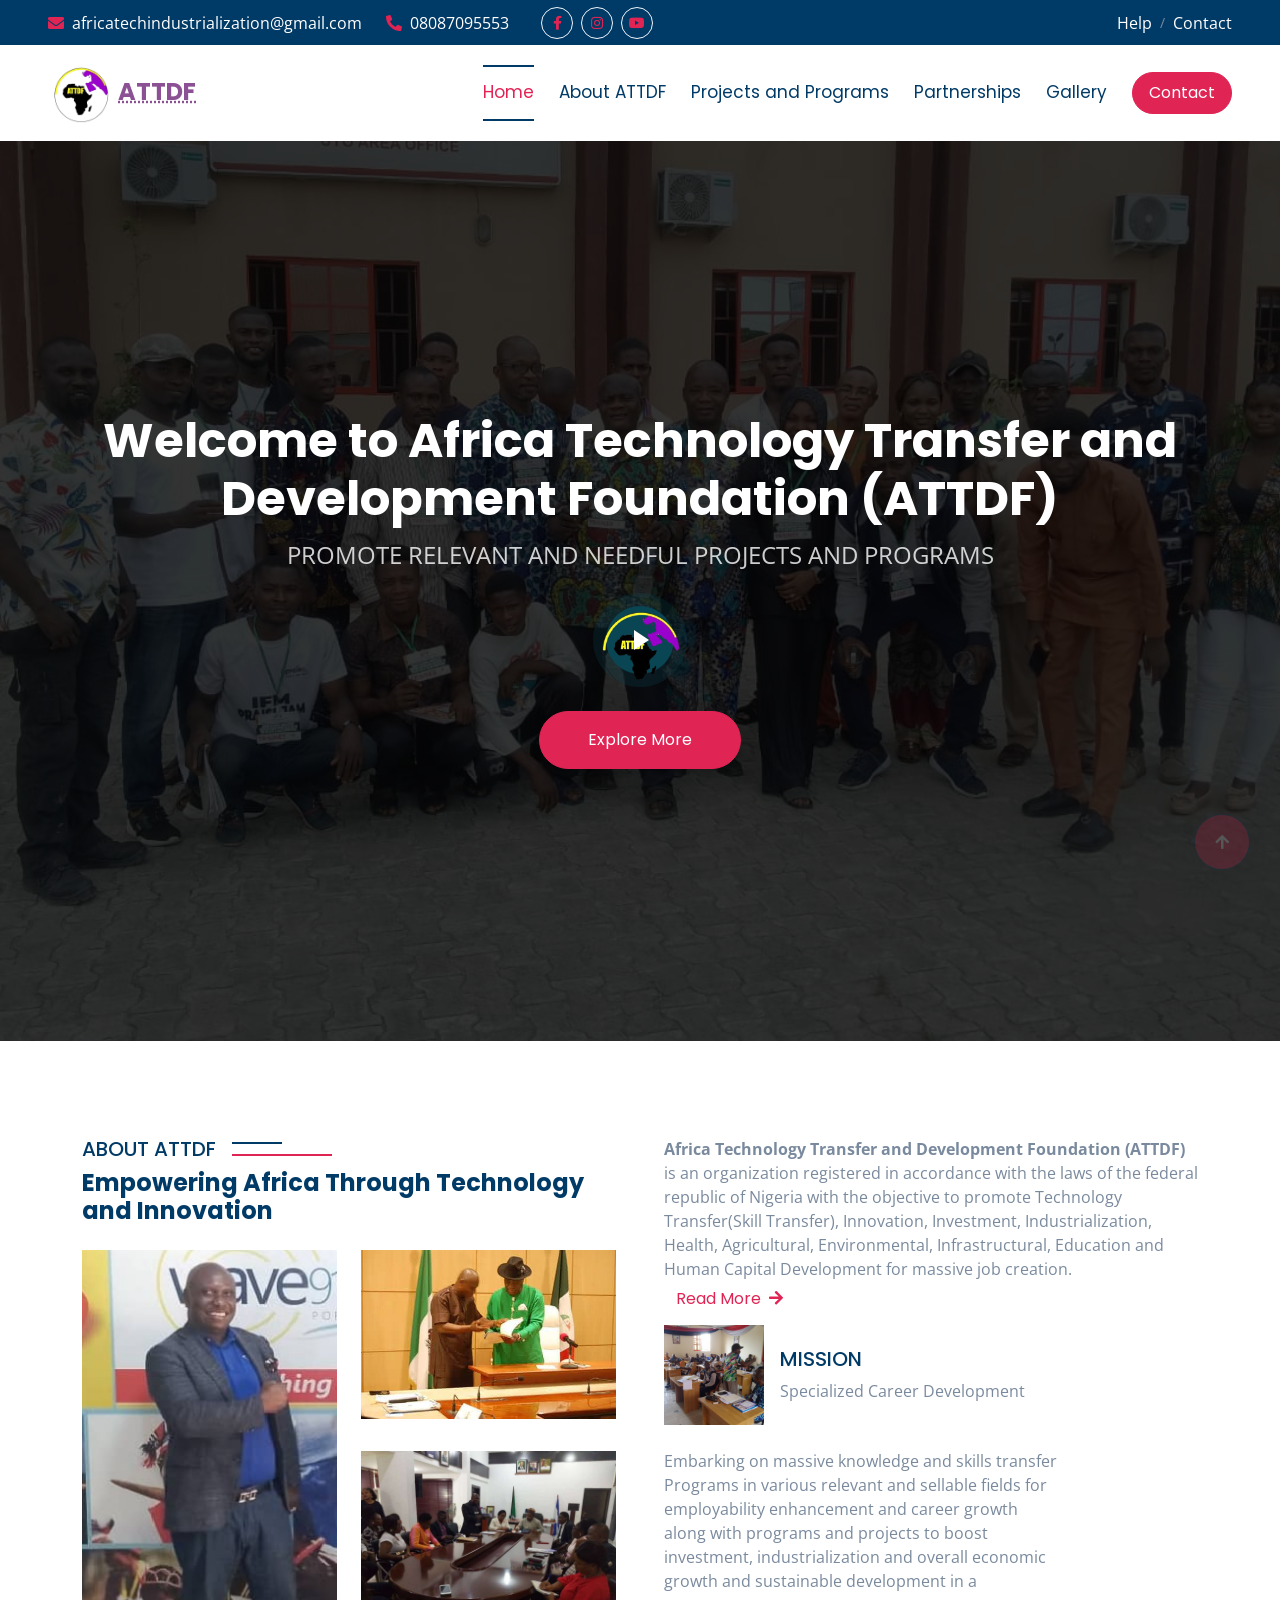
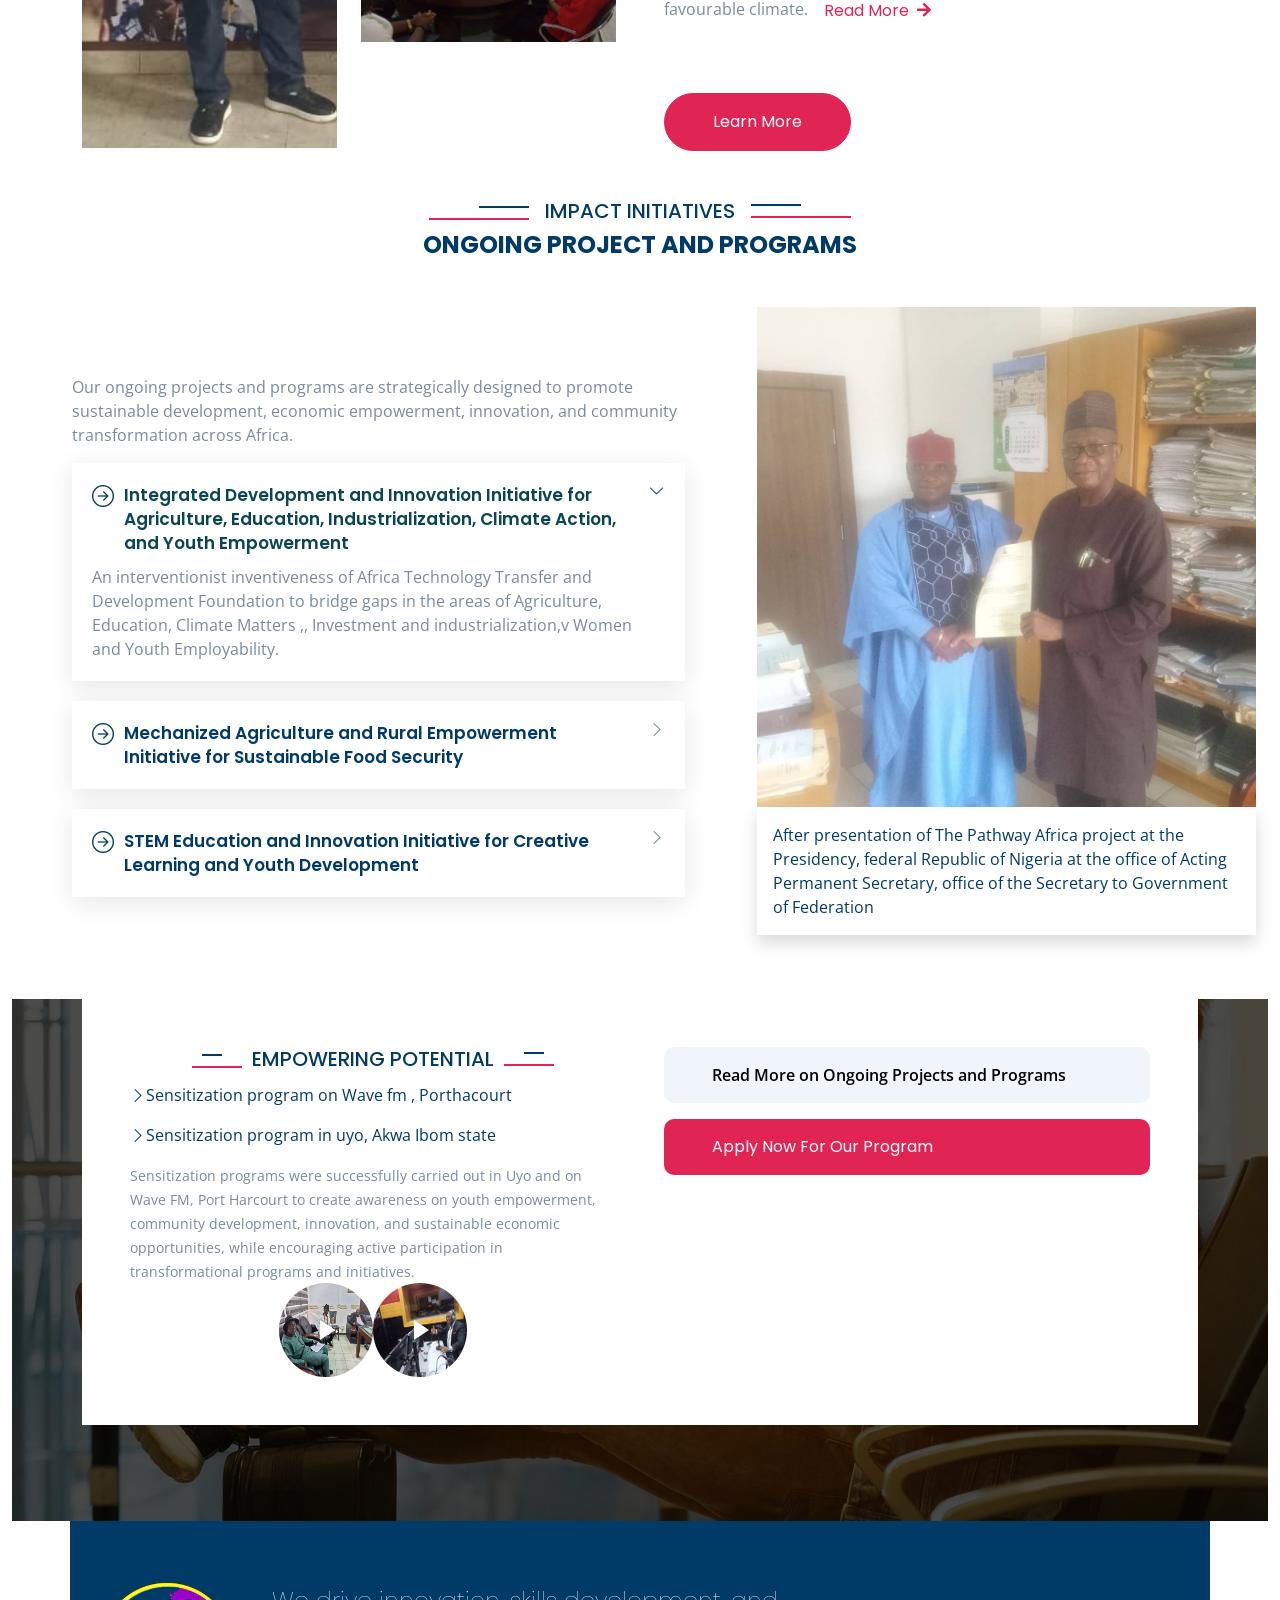
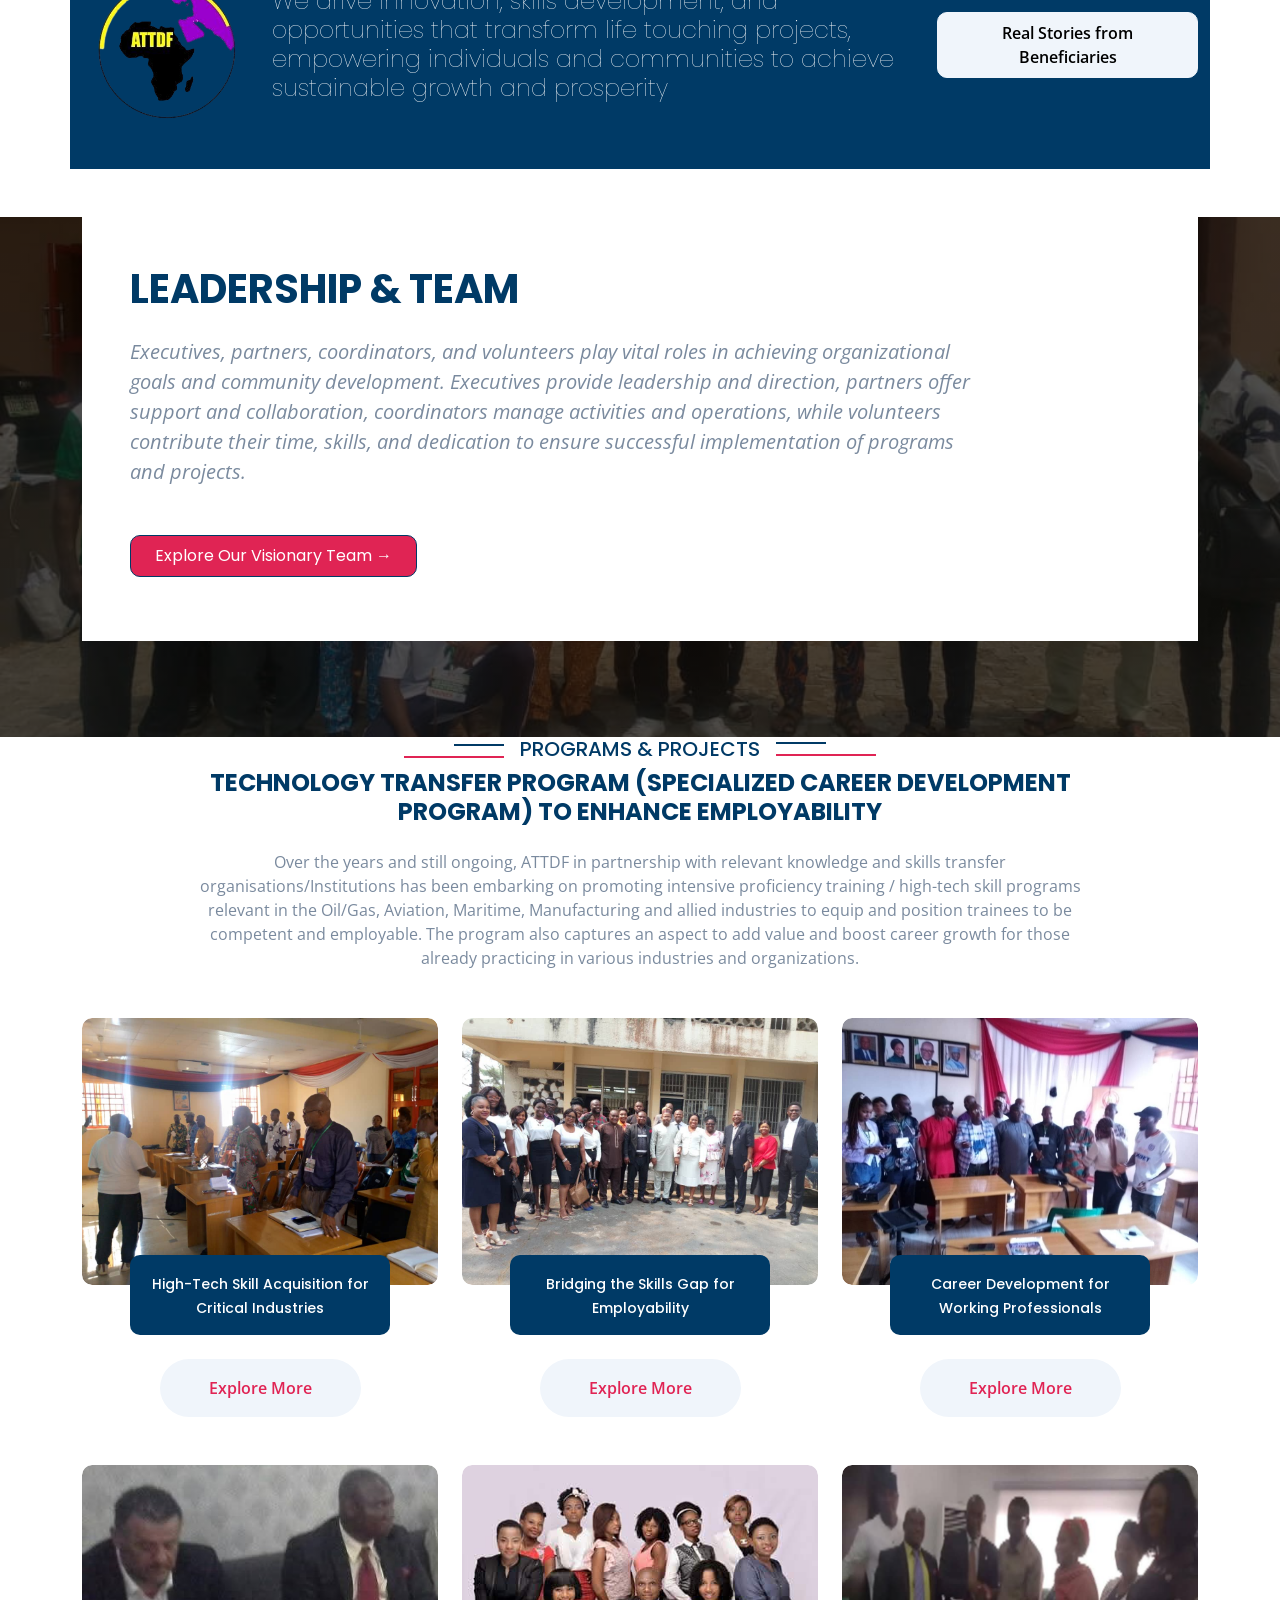
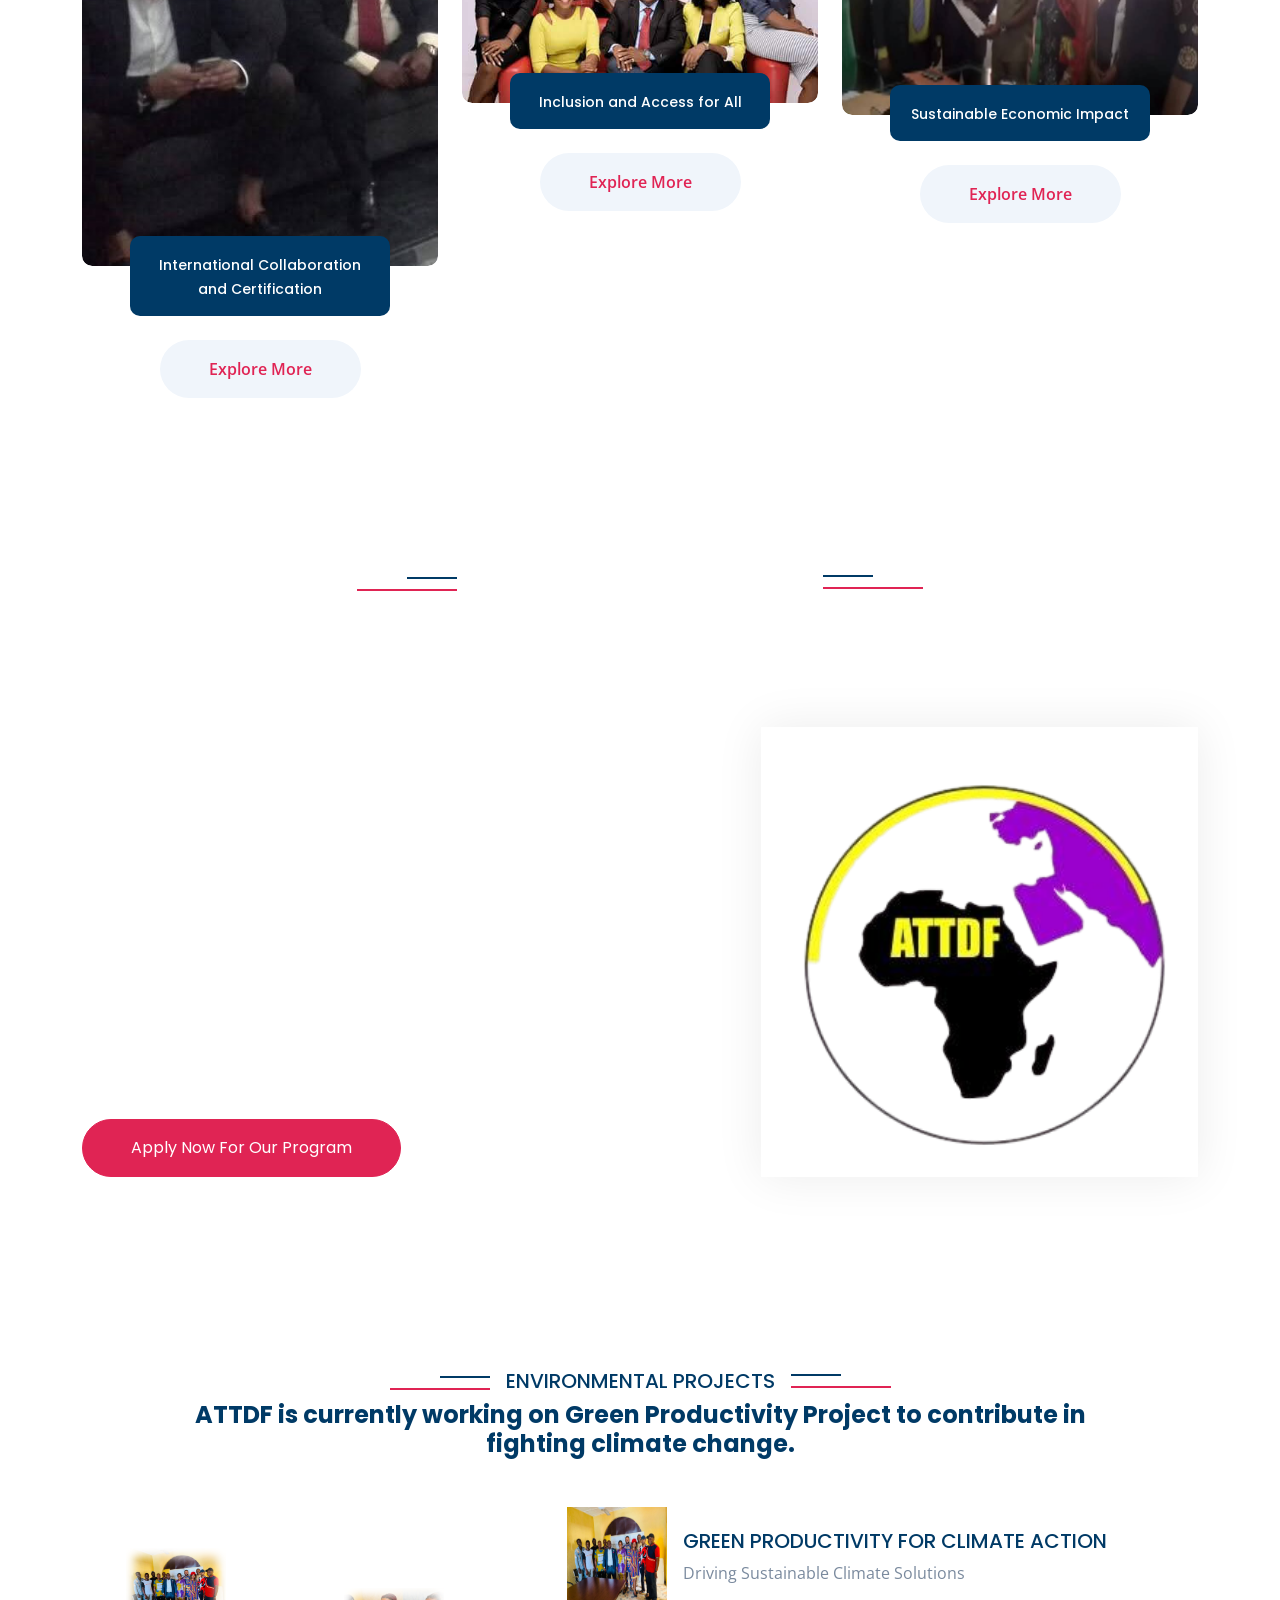
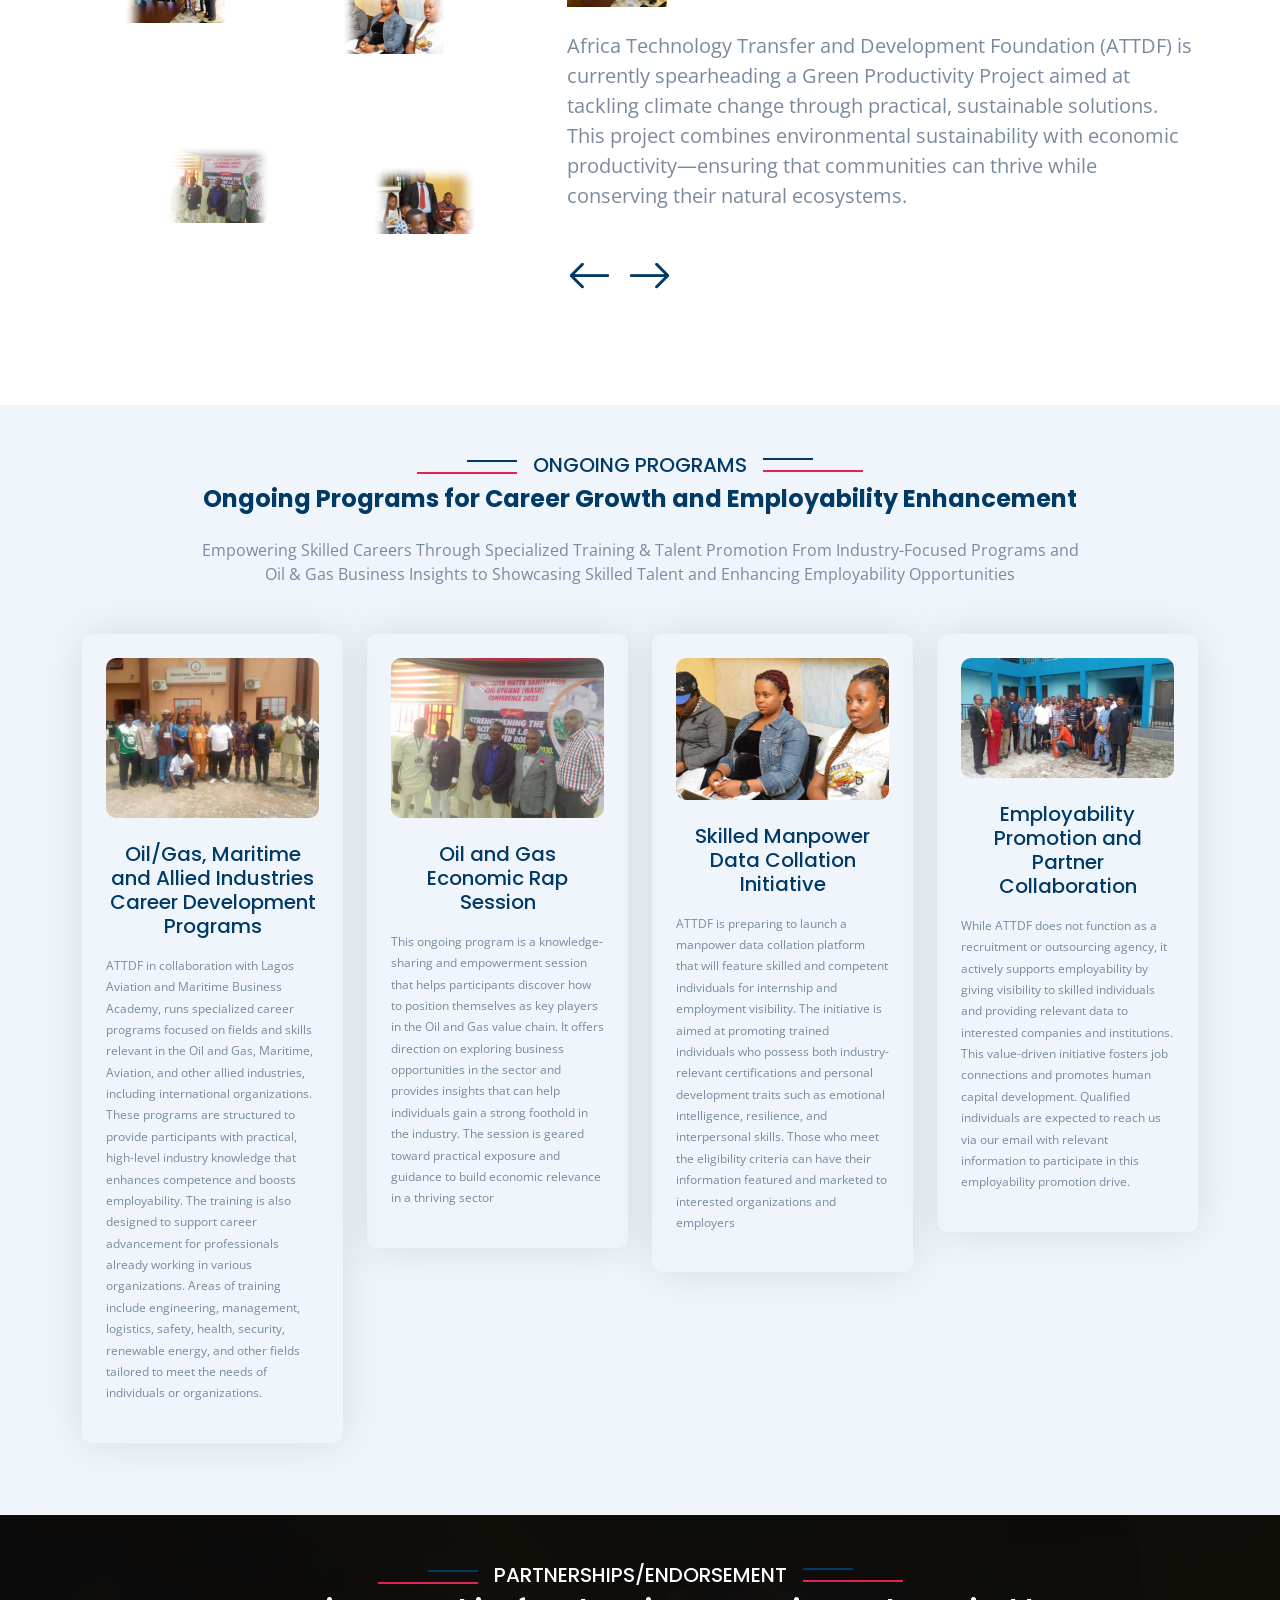
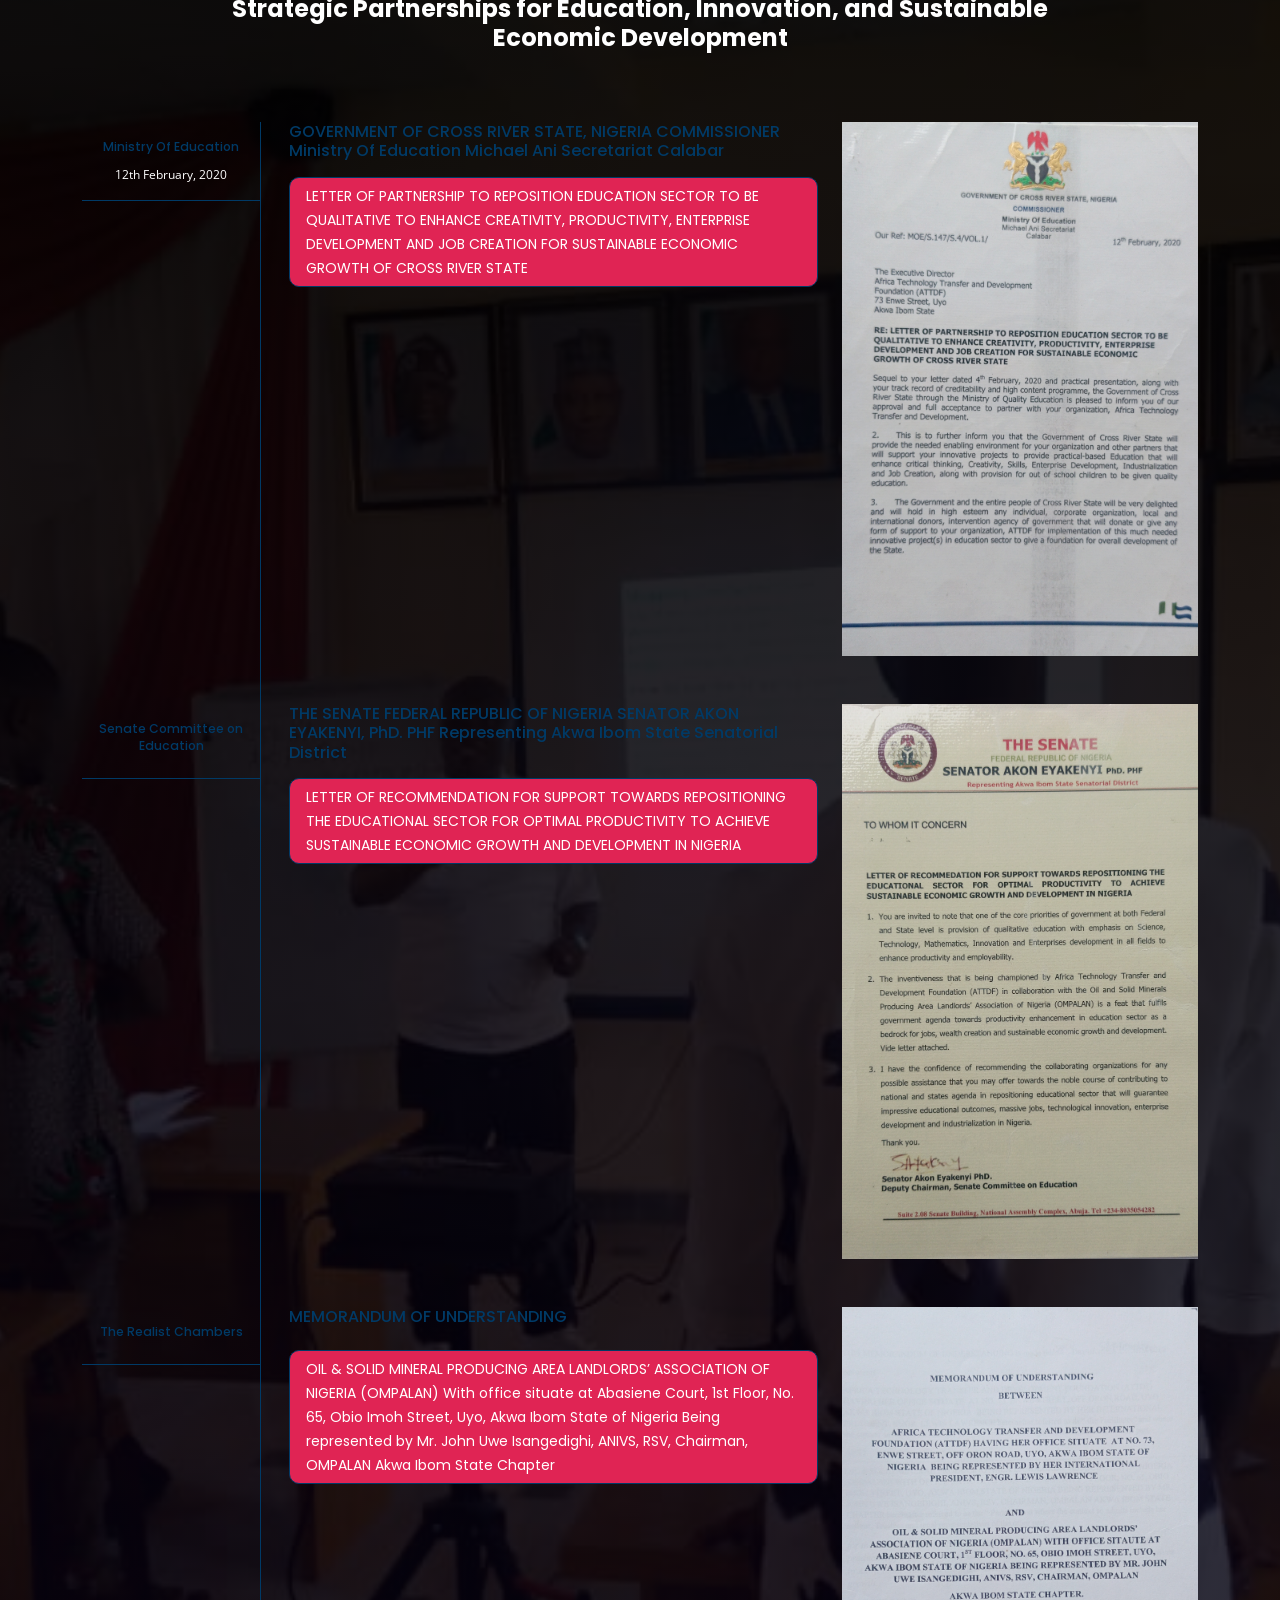
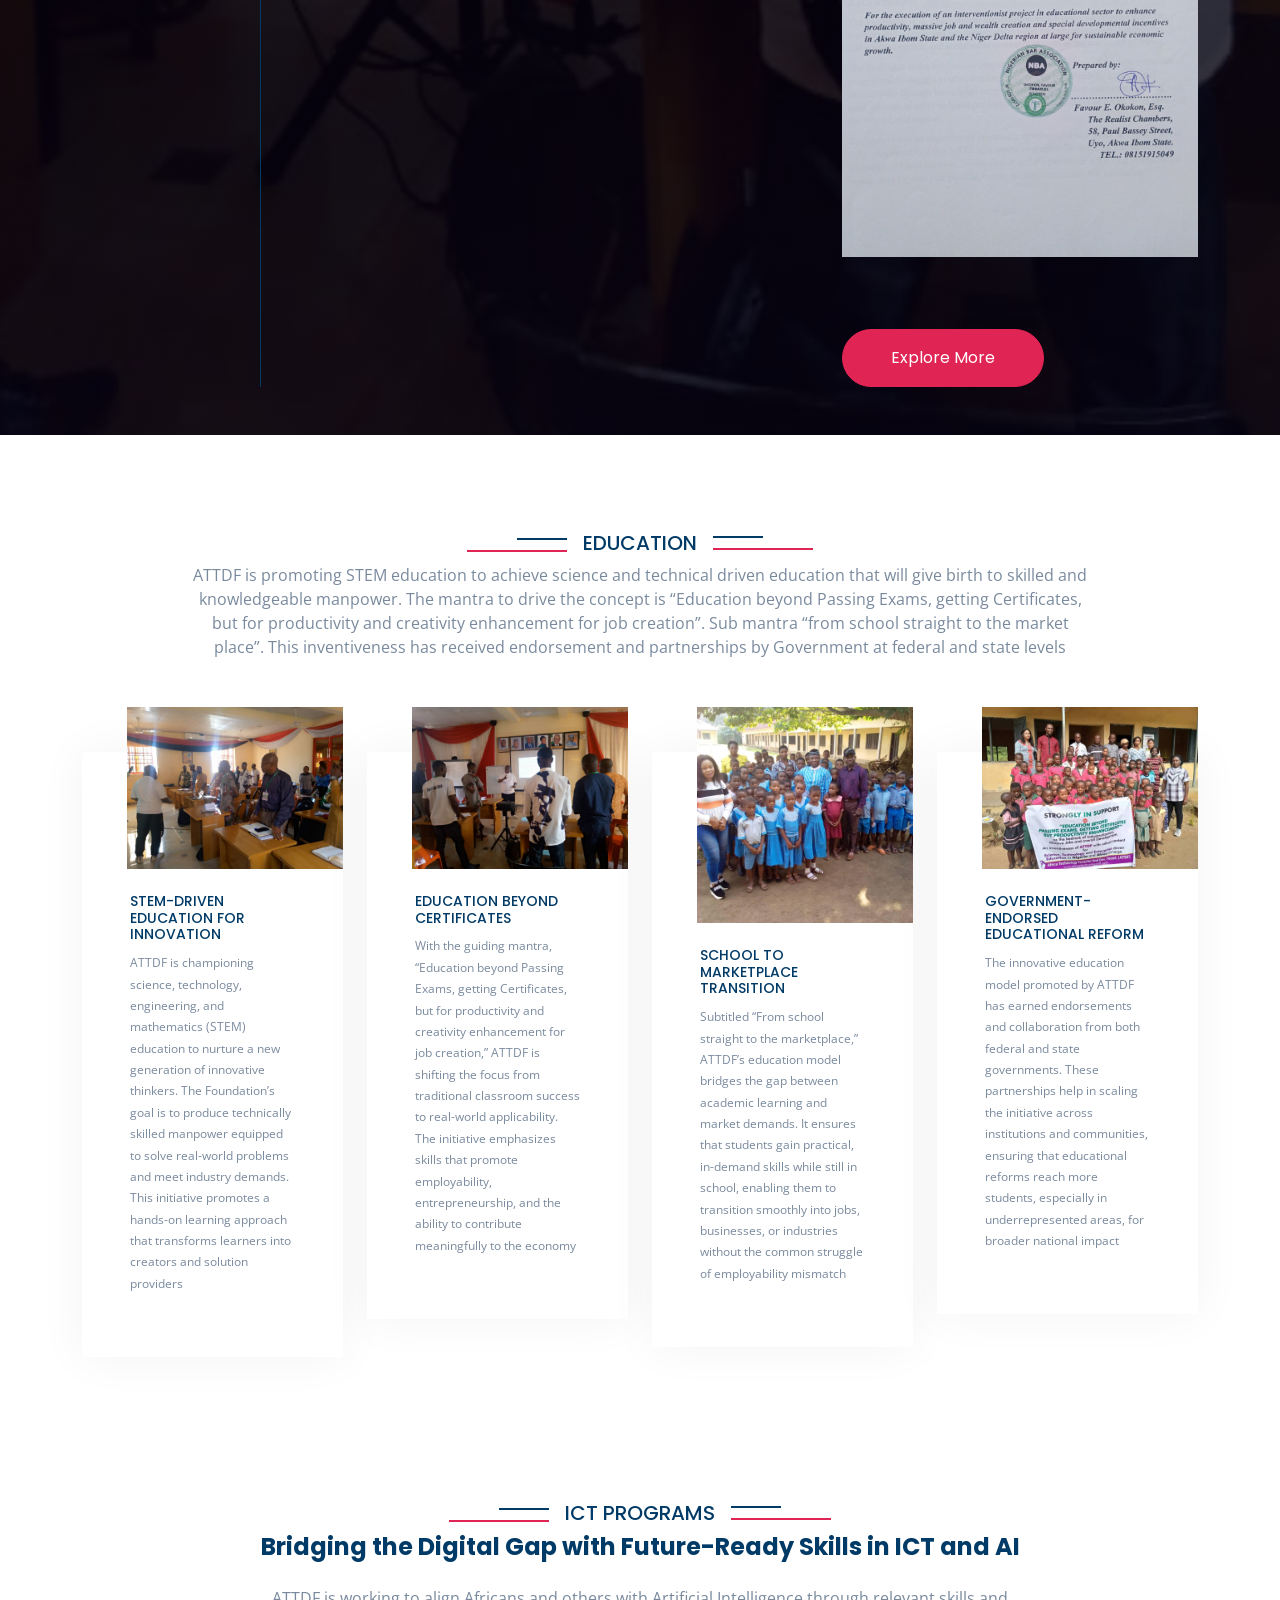
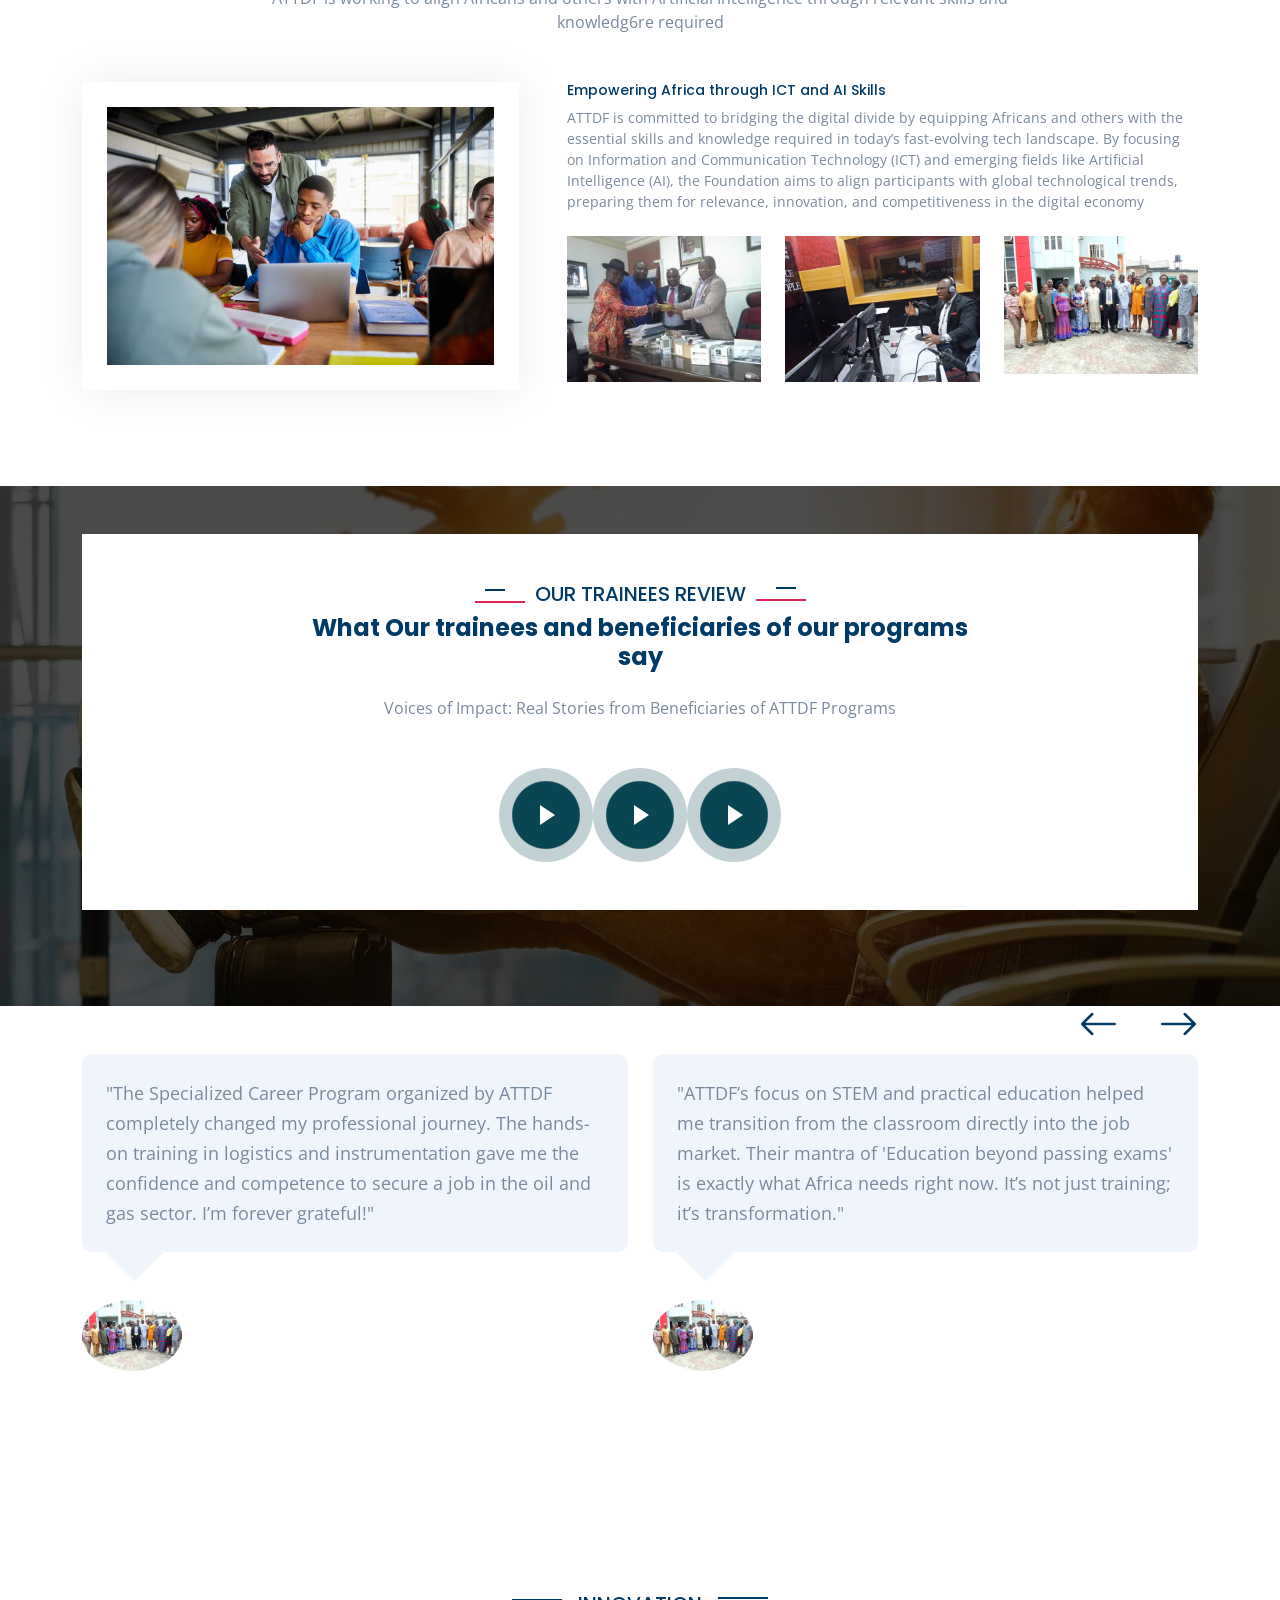
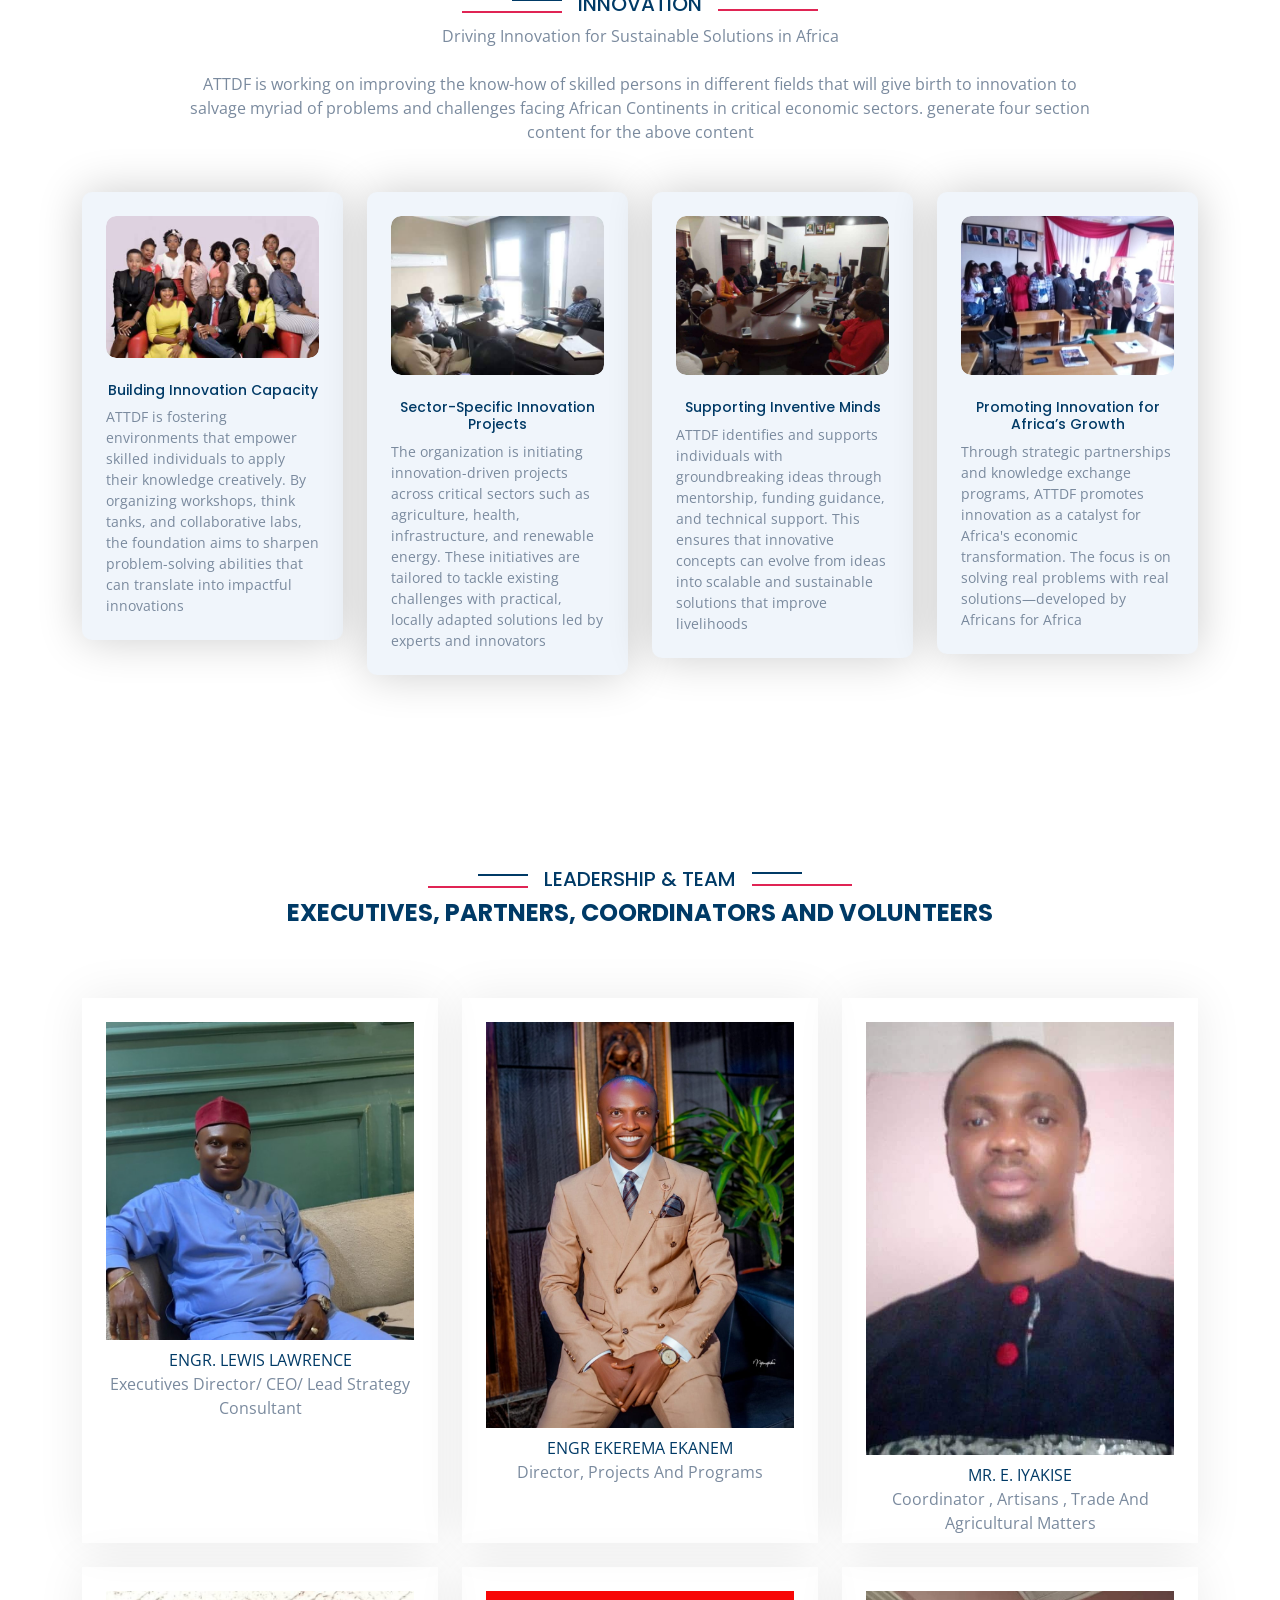
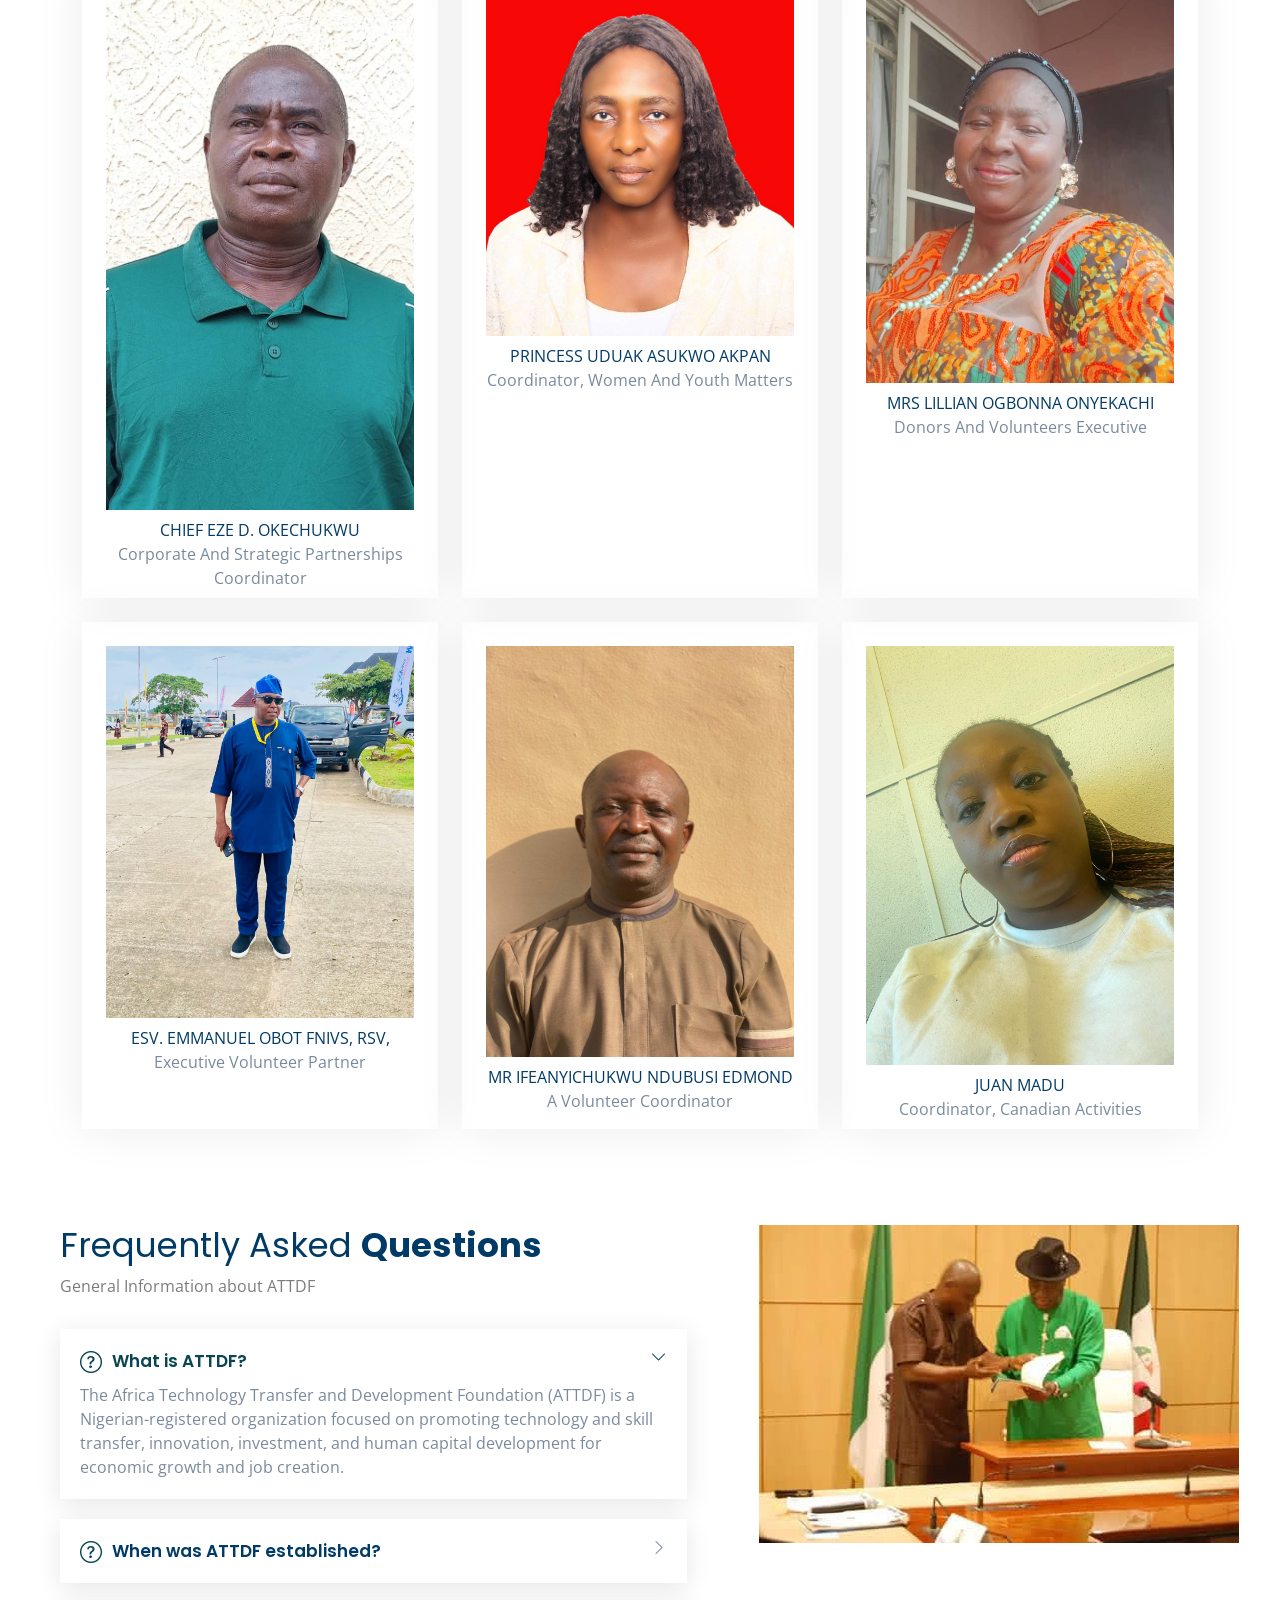
<file: index.html>
<!DOCTYPE html>
<html lang="en">

<head>
    <meta charset="utf-8">
    <title>Africa Technology Transfer and Development Foundation (ATTDF)</title>
    <link rel="icon" type="image/x-icon" href="/img/logo.jpg">
    <meta content="width=device-width, initial-scale=1.0" name="viewport">
    <meta content="" name="Technology Transfer in Africa

Skills Development in Nigeria Human Capital Development Innovation for Economic Growth Industrialization Projects Nigeria African Tech Foundation Vocational Training Programs Youth Empowerment in Africa Job Creation in Nigeria Investment in African Development Technical Skills Transfer Sustainable Development Projects Career Development Programs Renewable Energy Training Nigeria ICT and Telecom Training Africa
Agricultural Development Foundation  Education and Skill Acquisition Infrastructure Development Nigeria
NGO for Economic Development  Empowering African Workforce">
    <meta content="" name="Technology Transfer in Africa
Promoting the transfer of innovative technologies to empower communities and drive sustainable development across Africa.

Skills Development in Nigeria
Enhancing employability through specialized training programs tailored to critical sectors of Nigeria's economy.

Human Capital Development
Building a skilled and competent workforce through education, mentorship, and practical training initiatives.

Innovation for Economic Growth
Driving economic progress by supporting creative solutions and modern technology applications across industries.

Industrialization Projects Nigeria
Facilitating investment and industrial development projects to stimulate job creation and infrastructure expansion.

African Tech Foundation
Empowering Africa’s future through technology, innovation, and strategic partnerships in development sectors.

Vocational Training Programs
Offering practical, hands-on training in technical and vocational skills for youth and professionals.

Youth Empowerment in Africa
Equipping young Africans with career-ready skills to become change-makers in their communities.

Job Creation in Nigeria
Supporting initiatives that boost employment through skills acquisition and sector-based development.

Investment in African Development
Attracting and managing investments in health, infrastructure, education, and technology across the continent.

Technical Skills Transfer
Promoting industry-relevant skill transfer programs for specialized fields like oil & gas, ICT, and construction.

Sustainable Development Projects
Executing impact-driven projects that align with the UN Sustainable Development Goals (SDGs).

Career Development Programs
Offering pathways for career growth through mentorship, training, and certification in high-demand fields.

Renewable Energy Training Nigeria
Educating professionals and communities in solar, wind, and alternative energy technologies.

ICT and Telecom Training Africa
Providing cutting-edge training in information and communication technologies to support digital transformation.

Agricultural Development Foundation
Supporting modern, sustainable agricultural practices to improve food security and rural livelihoods.

Education and Skill Acquisition
Advancing learning and development through workshops, technical education, and specialized programs.

Infrastructure Development Nigeria
Partnering with stakeholders to implement infrastructure projects that support national and regional growth.

NGO for Economic Development
A trusted non-profit organization committed to accelerating Africa’s economic transformation.

Empowering African Workforce
Creating opportunities for African talents to thrive through knowledge transfer and innovation-driven training.


">

    <!-- Google Web Fonts -->
    <link rel="preconnect" href="https://fonts.googleapis.com">
    <link rel="preconnect" href="https://fonts.gstatic.com" crossorigin>
    <link
        href="https://fonts.googleapis.com/css2?family=Open+Sans:wght@400;500;600;700&family=Poppins:wght@200;300;400;500;600&display=swap"
        rel="stylesheet">

    <!-- Icon Font Stylesheet -->
    <link rel="stylesheet" href="https://use.fontawesome.com/releases/v5.15.4/css/all.css" />
    <link href="https://cdn.jsdelivr.net/npm/bootstrap-icons@1.4.1/font/bootstrap-icons.css" rel="stylesheet">

    <!-- Libraries Stylesheet -->
    <link href="lib/animate/animate.min.css" rel="stylesheet">
    <link href="lib/owlcarousel/assets/owl.carousel.min.css" rel="stylesheet">
    <link href="lib/glightbox.css" rel="stylesheet">



    <!-- Customized Bootstrap Stylesheet -->
    <link href="css/bootstrap.min.css" rel="stylesheet">

    <!-- Template Stylesheet -->
    <link href="css/style.css" rel="stylesheet">
</head>

<body>


    <!-- Topbar Start -->
    <div class="container-fluid bg-primary px-5 d-none d-lg-block">
        <div class="row gx-0 align-items-center">
            <div class="col-lg-5 text-center text-lg-start mb-lg-0">
                <div class="d-flex">
                    <a href="#" class=" me-4 text-white"><i
                            class="fas fa-envelope text-secondary me-2"></i>africatechindustrialization@gmail.com</a>
                    <a href="#" class="text-white me-0"><i
                            class="fas fa-phone-alt text-secondary me-2"></i>08087095553</a>
                </div>
            </div>
            <div class="col-lg-3 row-cols-1 text-center mb-2 mb-lg-0">
                <div class="d-inline-flex align-items-center" style="height: 45px;">

                    <a class="btn btn-sm btn-outline-light btn-square rounded-circle me-2"
                        href="https://web.facebook.com/attdfngo"><i
                            class="fab fa-facebook-f fw-normal text-secondary"></i></a>
                    <a class="btn btn-sm btn-outline-light btn-square rounded-circle me-2"
                        href="https://web.facebook.com/attdfngo"><i
                            class="fab fa-instagram fw-normal text-secondary"></i></a>
                    <a class="btn btn-sm btn-outline-light btn-square rounded-circle"
                        href="https://web.facebook.com/attdfngo"><i
                            class="fab fa-youtube fw-normal text-secondary"></i></a>
                </div>
            </div>
            <div class="col-lg-4 text-center text-lg-end">
                <div class="d-inline-flex align-items-center" style="height: 45px;">
                    <a href="contact.html" class="text-white me-2"> Help</a><small> / </small>
                    <a href="contact.html#form" class="text-white ms-2"> Contact</a>
                </div>
            </div>
        </div>
    </div>
    <!-- Topbar End -->

    <!-- Navbar & Hero Start -->
    <div class="container-fluid nav-bar p-0 ">
        <nav class="navbar navbar-expand-lg navbar-light  px-4 px-lg-5 py-3 py-lg-0"
            style="background-color: transparent;">
            <a href="index.html" class="navbar-brand p-0">
                <h1 class="display-5 logo-text m-0"><img src="img/logo-removebg-preview.png" class="img-fluid" alt="">
                    <abbr title="Africa Technology Transfer and Development Foundation">ATTDF</abbr>
                </h1>
                <!-- <img src="img/logo.png" alt="Logo"> -->
            </a>
            <button class="navbar-toggler" type="button" data-bs-toggle="collapse" data-bs-target="#navbarCollapse">
                <span class="fa fa-bars"></span>
            </button>
            <div class="collapse navbar-collapse" id="navbarCollapse">
                <div class="navbar-nav ms-auto py-0">
                    <a href="index.html" class="nav-item nav-link active">Home</a>
                   <a href="about.html" class="nav-link">About ATTDF</a>
                   <a href="project_program.html" class="nav-link">Projects and Programs</a>
                   <a href="partnership.html" class="nav-link">Partnerships</a>
                   <a href="gallery.html" class="nav-link">Gallery</a>
                </div>

                <a href="contact.html#form"
                    class="btn btn-primary border-secondary rounded-pill py-2 px-4 px-lg-3 mb-3 mb-md-3 mb-lg-0">Contact</a>
            </div>
        </nav>
    </div>
    <!-- Navbar & Hero End -->
    <!-- Hero Section -->
    <section id="hero" class="hero section dark-background ">

        <img src="img/img-2.jpg" alt="" data-aos="fade-in">

        <div class="container d-flex flex-column align-items-center text-center">
            <h2 data-aos="fade-up" data-aos-delay="100" class="text-white">Welcome to Africa Technology Transfer and
                Development Foundation (ATTDF)</h2>
            <p data-aos="fade-up" data-aos-delay="200" class="text-uppercase">promote relevant and needful projects and
                programs </p>
            <div data-aos="fade-up" data-aos-delay="300">
                <a href="img/intro.mp4" class="glightbox pulsating-play-btn border-0" type="button"
                    data-bs-toggle="modal" data-bs-target="#searchModal">
                                                <img src="img/logo-removebg-preview.png" class="img-fluid pt-3 wow zoomIn" data-wow-delay="0.1s" alt="">
                </a>
            </div>
            <a class="btn btn-primary border-secondary rounded-pill py-3 px-5 mt-4"
                href="index.html#techTransfer">Explore More</a>
        </div>

    </section>



    <!-- About Start -->
    <div class="container-fluid py-5">
        <div class="container py-5">
            <div class="row g-5 mb-0">
                <div class="col-xl-6 wow fadeInLeft" data-aos-delay="0.1s">
                    <h5 class="sub-title pe-3">About ATTDF</h5>
                    <h1 class="display-5 mb-4">Empowering Africa Through Technology and Innovation</h1>
                    <div class="row g-4">
                        <div class="col-6 h-auto">
                            <img src="img/ceo4.jpeg" class="img-fluid h-100 wow zoomIn" data-wow-delay="0.1s" alt="">
                        </div>
                        <div class="col-6">
                            <img src="img/img-27.jpg" class="img-fluid pb-3 wow zoomIn" data-wow-delay="0.1s" alt="">
                            <img src="img/img-21.jpg" class="img-fluid pt-3 wow zoomIn" data-wow-delay="0.1s" alt="">
                        </div>
                    </div>
                </div>
                <div class="col-xl-6 wow fadeInRight" data-wow-delay="0.3s">
                    <p class="mb-2"><b>Africa Technology Transfer and Development Foundation (ATTDF) </b>is an
                        organization
                        registered in accordance with the laws of the federal republic of Nigeria with the objective to
                        promote Technology Transfer(Skill Transfer), Innovation, Investment, Industrialization, Health,
                        Agricultural, Environmental, Infrastructural, Education and Human Capital Development for
                        massive job creation. <a class="btn btn-secondary rounded-pill"
                            href="about.html#about-info">Read More<i class="fas fa-arrow-right ms-2"></i></a></p>

                    <div class="row gy-4 align-items-center">
                        <div class="col-12 col-md-9 wow fadeInUp " data-wow-delay="0.5s">
                            <div class="owl-carousel testimonial-carousel-about">
                                <div class="testimonial-item">
                                    <div class="d-flex align-items-center mb-4">
                                        <img class="img-fluid" src="img/img-3.jpg" alt="">
                                        <div class="ms-3">
                                            <h5 class="text-uppercase">MISSION</h5>
                                            <span>Specialized Career Development</span>
                                        </div>
                                    </div>
                                    <p class="fs-7">Embarking on massive knowledge and skills transfer Programs in
                                        various relevant and sellable fields for employability enhancement and career
                                        growth along with programs and projects to boost investment, industrialization
                                        and overall economic growth and sustainable development in a favourable climate.
                                        <a class="btn btn-secondary rounded-pill" href="about.html#about-info">Read
                                            More<i class="fas fa-arrow-right ms-2"></i></a>
                                    </p>
                                </div>
                                <div class="testimonial-item">
                                    <div class="d-flex align-items-center mb-4">
                                        <img class="img-fluid" src="img/img-28.jpg" alt="">
                                        <div class="ms-3">
                                            <h5 class="text-uppercase">VISION</h5>
                                            <span>Empowering Africa’s Workforce</span>
                                        </div>
                                    </div>
                                    <p class="fs-7">
                                        To promote relevant and needful programs / Projects that will contribute to
                                        actualization of sustainable economic growth and development to complement
                                        government effort in making Nigeria and other African nations economically very
                                        viable, especially in the areas of developing skilled and competent manpower and
                                        bridging gaps in critical sectors of economy as captured in the objectives of
                                        the organization.
                                        <a class="btn btn-secondary rounded-pill" href="about.html#about-info">Read
                                            More<i class="fas fa-arrow-right ms-2"></i></a>
                                    </p>
                                </div>

                            </div>
                            <a class="btn btn-primary border-secondary rounded-pill py-3 px-5 mt-0"
                                href="about.html">Learn More</a>
                        </div>

                    </div>
                </div>
            </div>
        </div>

        
    <section id="faq" class="faq section mb-5">

        <div class="container-fluid">
            <div class="section-title text-center mb-5 wow fadeInUp" data-wow-delay="0.1s">
                <div class="sub-style">
                    <h5 class="sub-title text-primary px-3">Impact Initiatives

                    </h5>
                </div>
                <h1 class="display-5 mb-4 text-uppercase">Ongoing Project and Programs
                </h1>
            </div>
            <div class="row gy-4">
                <div class="col-lg-7 d-flex flex-column justify-content-center order-2 order-lg-1">                        

                    <div class="faq-container px-xl-5" data-aos="fade-up" data-aos-delay="200">
                        <p>
                            Our ongoing projects and programs are strategically designed to promote sustainable development, economic empowerment, innovation, and community transformation across Africa.
                        </p>

                        <div class="faq-item faq-active">
                            <i class="faq-icon bi bi-arrow-right-circle"></i>
                            <h3>Integrated Development and Innovation Initiative for Agriculture, Education, Industrialization, Climate Action, and Youth Empowerment</h3>
                            <div class="faq-content">
                                <p>An  interventionist inventiveness of Africa Technology Transfer and Development  Foundation to bridge gaps in the  areas  of Agriculture,  Education, Climate Matters ,, Investment and  industrialization,v Women and Youth Employability.
</p>
                            </div>
                            <i class="faq-toggle bi bi-chevron-right"></i>
                        </div><!-- End Faq item-->

                        <div class="faq-item">
                            <i class="faq-icon bi bi-arrow-right-circle"></i>
                            <h3>Mechanized Agriculture and Rural Empowerment Initiative for Sustainable Food Security</h3>
                            <div class="faq-content">
                                <p>For Agriculture, projects  is targeted at mechanized agriculture with the necessary  equipment , tools and grant incentives  for massive food production along with storage and processing facilities to harness full derivatives  within agricultural ecosystem.  This  is to ease community people already in agriculture and also encourage more people women and young  people to venture into agriculture for massive food production by reducing high  operational cost and excessive stress associated with manual agriculture. Also, farm inputs for and other necessary assistance is to be given to agricultural practitioner including livestock and crop farmers in rural communities. There's also a creative measure designed to put numerous people in different clusters for massive agricultural projects to achieve food sufficiency and affordability. 
</p>
                            </div>
                            <i class="faq-toggle bi bi-chevron-right"></i>
                        </div><!-- End Faq item-->

                        <div class="faq-item">
                            <i class="faq-icon bi bi-arrow-right-circle"></i>
                            <h3>STEM Education and Innovation Initiative for Creative Learning and Youth Development
</h3>
                            <div class="faq-content">
                                <p>For Educational, our direction is intervening on STEM Education. Science and Technology  driven education model o achieve Education beyond padding exams, getting certificates but creativity and innovation enhancement for productivity amongst young ones. The initiative is well designed for result -based  projects and programs to be implemented in  different schools</p>
                            </div>
                            <i class="faq-toggle bi bi-chevron-right"></i>
                        </div><!-- End Faq item-->

                    </div>

                </div>

                <div class="col-lg-5 order-1 order-lg-2">
                    <img src="img/ceo3.jpeg" class="img-fluid" alt="" data-aos="zoom-in" data-aos-delay="100">
                    <p class="text-primary shadow p-3">After presentation of The Pathway Africa project at the Presidency, federal Republic of Nigeria at the office of Acting Permanent Secretary, office of the Secretary to Government of Federation</p>
                </div>
            </div>

        </div>

    </section><!-- /Faq Section -->


    <!-- Newsletter Start -->
    <div class="container-fluid newsletter mt-6 wow fadeIn" data-wow-delay="0.1s">
        <div class="container pb-5">
            <div class="bg-white p-5 mb-5">
                <div class="row g-5">
                    <div class="col-md-6 wow fadeIn" data-wow-delay="0.3s">
                      

                        <div class="section-title-w text-center mb-1 wow fadeInUp" data-wow-delay="0.1s">
                     <div class="sub-style-w">
                        <h5 class="sub-title-w text-primary">Empowering Potential</h5>
                        
                    </div>
                    </div>
                     <p class="bi bi-chevron-right text-primary">Sensitization program on Wave fm , Porthacourt</p>
                    <p class="bi bi-chevron-right text-primary">Sensitization program in uyo, Akwa Ibom state </p>
                 <small>Sensitization programs were successfully carried out in Uyo and on Wave FM, Port Harcourt to create awareness on youth empowerment, community development, innovation, and sustainable economic opportunities, while encouraging active participation in transformational programs and initiatives.</small>
                    <div class=" d-flex justify-content-center g-5">
                         <a href="img/voive-1.mp4" class="glightbox pulsating-play-btn border-0 text-center" type="button"
                        data-bs-toggle="modal" data-bs-target="#searchModal" data-aos="fade-up" data-aos-delay="300">
                        <img src="img/img-43.jpg" class="img-fluid h-100" alt="" data-aos="zoom-in" data-aos-delay="100">
                    </a>
                    <a href="img/pandp-video.mp4" class="glightbox pulsating-play-btn border-0 text-center" type="button"
                        data-bs-toggle="modal" data-bs-target="#searchModal" data-aos="fade-up" data-aos-delay="300">
                        <img src="img/img-33.jpg" class="img-fluid h-100" alt="" data-aos="zoom-in" data-aos-delay="100">
                    </a>
                    
                        




                        </div>
                    </div>
                    <div class="col-md-6 wow fadeIn" data-wow-delay="0.5s">
                        <div class="form-floating mb-3">
                            <a class="btn btn-light border-secondary text-lg-start  border-0 w-100 py-3 px-5 mt-0"
                                href="project_program.html">Read More on Ongoing Projects and Programs</a>
                        </div>
                         <a class="btn btn-primary border-secondary text-lg-start border-0 w-100 py-3 px-5 mt-0"
                                href="contact.html">Apply Now For Our Program</a>
                        
                    </div>
                </div>
            </div>
        </div>
    </div>
    <!-- Newsletter Start -->




        <div class="container text-center bg-dark py-5 wow fadeIn" data-wow-delay="0.1s">
            <div class="row g-4 align-items-center">
                <div class="col-lg-2">
                    <img class="img-fluid" src="img/logo-removebg-preview.png" alt="">
                    <!-- <i class="fa fa-mosque fa-5x text-white"></i> -->
                </div>
                <div class="col-lg-7 text-center text-lg-start">
                    <h1 class="mb-0 text-white display-5 fw-lighter">We drive innovation, skills development, and
                        opportunities that transform life touching projects, empowering individuals and communities to achieve sustainable
                        growth and prosperity</h1>
                            
                </div>
                <div class="col-lg-3">
                    <a href="index.html#story" target="_blank" class="btn btn-light py-2 px-4">Real Stories from
                        Beneficiaries</a>
               
                </div>
            </div>
        </div>
    </div>
    </div>

    <!-- About End -->



            <!-- Newsletter Start -->
    <div class="container-fluid newsletter_project_program mt-6 wow fadeIn" data-wow-delay="0.1s">
        <div class="container pb-5">
            <div class="bg-white p-5 mb-5">
                <div class="row g-5">
                    <div class="col-md-10 wow fadeIn" data-wow-delay="0.3s">
                        <h1 class="display-6 text-uppercase mb-4">Leadership & Team
</h1>
                        <div class="d-flex">
                            <p class="fs-5 fst-italic mb-0">
                                Executives, partners, coordinators, and volunteers play vital roles in achieving organizational goals and community development. Executives provide leadership and direction, partners offer support and collaboration, coordinators manage activities and operations, while volunteers contribute their time, skills, and dedication to ensure successful implementation of programs and projects. 
                            </p>
                        </div>
                    </div>
                    <div class="col-md-4 wow fadeIn" data-wow-delay="0.5s">

                        <div class="form-floating mb-3">
                         <a href="index.html#partnershipdown"  class="btn btn-primary py-2 px-4">Explore Our Visionary Team →
</a>
                        </div>
                        <!-- <i class="fa fa-mosque fa-5x text-white"></i> -->

                        <!-- <a class="btn btn-primary border-secondary text-lg-start border-0 w-100 py-3 px-5 mt-0"
                                href="contact.html">Apply Now For Our Program</a> -->

                    </div>
                </div>
            </div>
        </div>
    </div>
    <!-- Newsletter Start -->





    



    <!-- Services Start -->
    <div class="container-fluid service overflow-hidden pt-0 mb-0" id="techTransfer">
        <div class="container py-0">
            <div class="section-title text-center mb-5 wow fadeInUp" data-wow-delay="0.1s">
                <div class="sub-style">
                    <h5 class="sub-title text-primary px-3">PROGRAMS &amp; PROJECTS
                    </h5>
                </div>
                <h1 class="display-5 mb-4">TECHNOLOGY TRANSFER PROGRAM (SPECIALIZED CAREER DEVELOPMENT PROGRAM) TO
                    ENHANCE EMPLOYABILITY
                </h1>
                <p class="mb-0 ">Over the years and still ongoing, ATTDF in partnership with relevant
                    knowledge and
                    skills transfer organisations/Institutions has been embarking on promoting intensive proficiency
                    training / high-tech skill programs relevant in the Oil/Gas, Aviation, Maritime, Manufacturing and
                    allied industries to equip and position trainees to be competent and employable. The program also
                    captures an aspect to add value and boost career growth for those already practicing in various
                    industries and organizations.</p>
            </div>
            <div class="row g-4">
                <div class="col-lg-6 col-xl-4 wow fadeInUp" data-wow-delay="0.1s">
                    <div class="service-item">
                        <div class="service-inner">
                            <div class="service-img">
                                <img src="img/img-4.jpg" class="img-fluid w-100 rounded" alt="Image">
                            </div>
                            <div class="service-title">
                                <div class="service-title-name">
                                    <div class="bg-primary text-center rounded p-3 mx-5 mb-4">
                                        <a href="#" class="h6 text-white mb-0 small">High-Tech Skill Acquisition for
                                            Critical
                                            Industries</a>
                                    </div>
                                    <a class="btn bg-light text-secondary rounded-pill py-3 px-5 mb-4" href="#">Explore
                                        More</a>
                                </div>
                                <div class="service-content pb-4">
                                    <div class="px-4">
                                        <p class="mb-4 text-white text-start small"><small>
                                                Africa Technology Transfer and
                                                Development Foundation (ATTDF), in collaboration with international and
                                                local technical institutions, offers specialized training programs
                                                targeted
                                                at industries such as Oil and Gas, Maritime, Aviation, Manufacturing,
                                                ICT,
                                                and Renewable Energy. These trainings are tailored to meet the dynamic
                                                needs
                                                of today’s job market, ensuring participants acquire globally relevant,
                                                practical, and industry-certified competencies
                                            </small></p>

                                    </div>
                                </div>
                            </div>
                        </div>
                    </div>
                </div>
                <div class="col-lg-6 col-xl-4 wow fadeInUp" data-wow-delay="0.3s">
                    <div class="service-item">
                        <div class="service-inner">
                            <div class="service-img">
                                <img src="img/img-20.jpg" class="img-fluid w-100 rounded" alt="Image">
                            </div>
                            <div class="service-title">
                                <div class="service-title-name">
                                    <div class="bg-primary text-center rounded p-3 mx-5 mb-4">
                                        <a href="#" class="h6 text-white mb-0 small">Bridging the Skills Gap for
                                            Employability</a>
                                    </div>
                                    <a class="btn bg-light text-secondary rounded-pill py-3 px-5 mb-4" href="#">Explore
                                        More</a>
                                </div>
                                <div class="service-content pb-4">
                                    <div class="px-4">
                                        <p class="mb-4 text-white text-start small">
                                            <small>
                                                The program is designed to bridge the growing disconnect between formal
                                                education and practical industry needs. ATTDF provides focused skills
                                                transfer that empowers youths, graduates, and professionals with
                                                hands-on
                                                experience and real-world knowledge, making them highly employable and
                                                capable of taking on critical roles across various sectors of the
                                                economy
                                            </small>
                                        </p>

                                    </div>
                                </div>
                            </div>
                        </div>
                    </div>
                </div>
                <div class="col-lg-6 col-xl-4 wow fadeInUp" data-wow-delay="0.5s">
                    <div class="service-item">
                        <div class="service-inner">
                            <div class="service-img">
                                <img src="img/img-7.jpg" class="img-fluid w-100 rounded" alt="Image">
                            </div>
                            <div class="service-title">
                                <div class="service-title-name">
                                    <div class="bg-primary text-center rounded p-3 mx-5 mb-4">
                                        <a href="#" class="h6 text-white mb-0 small">Career Development for Working
                                            Professionals</a>
                                    </div>
                                    <a class="btn bg-light text-secondary rounded-pill py-3 px-5 mb-4" href="#">Explore
                                        More</a>
                                </div>
                                <div class="service-content pb-4">
                                    <div class="px-4">
                                        <p class="mb-4 text-white text-start">
                                            <small>
                                                Beyond equipping fresh talent, ATTDF’s program supports continuous
                                                professional development. It provides upskilling and reskilling
                                                opportunities for individuals already engaged in the workforce—enhancing
                                                their technical know-how, boosting productivity, and increasing chances
                                                for
                                                promotion or transition into higher-level roles.
                                            </small>
                                        </p>

                                    </div>
                                </div>
                            </div>
                        </div>
                    </div>
                </div>
                <div class="col-lg-6 col-xl-4 wow fadeInUp" data-wow-delay="0.1s">
                    <div class="service-item">
                        <div class="service-inner">
                            <div class="service-img">
                                <img src="img/img-47.jpg" class="img-fluid w-100 rounded" alt="Image">
                            </div>
                            <div class="service-title">
                                <div class="service-title-name">
                                    <div class="bg-primary text-center rounded p-3 mx-5 mb-4">
                                        <a href="#" class="h6 text-white mb-0 small">International Collaboration and
                                            Certification</a>
                                    </div>
                                    <a class="btn bg-light text-secondary rounded-pill py-3 px-5 mb-4" href="#">Explore
                                        More</a>
                                </div>
                                <div class="service-content pb-4">
                                    <div class="px-4">
                                        <p class="mb-4 text-white text-start small">
                                            <small>
                                                Our programs benefit from partnerships with recognized international
                                                institutions, ensuring that training participants earn industry-aligned
                                                certifications that are both locally and globally accepted. This
                                                positions
                                                them for employment opportunities not only in Nigeria but across Africa
                                                and
                                                international markets
                                            </small>
                                        </p>
                                    </div>
                                </div>
                            </div>
                        </div>
                    </div>
                </div>
                <div class="col-lg-6 col-xl-4 wow fadeInUp" data-wow-delay="0.3s">
                    <div class="service-item">
                        <div class="service-inner">
                            <div class="service-img">
                                <img src="img/img-26.jpg" class="img-fluid w-100 rounded" alt="Image">
                            </div>
                            <div class="service-title">
                                <div class="service-title-name">
                                    <div class="bg-primary text-center rounded p-3 mx-5 mb-4">
                                        <a href="#" class="h6 text-white mb-0 small">Inclusion and Access for All</a>
                                    </div>
                                    <a class="btn bg-light text-secondary rounded-pill py-3 px-5 mb-4" href="#">Explore
                                        More</a>
                                </div>
                                <div class="service-content pb-4">
                                    <div class="px-4">
                                        <p class="mb-4 text-white text-start small">
                                            <small>
                                                The program is intentionally designed to be inclusive—offering access to
                                                youth, women, persons with disabilities, and disadvantaged communities.
                                                Through sponsorships, partnerships, and flexible learning models, ATTDF
                                                ensures that no one is left behind in the journey toward acquiring
                                                life-changing technical skills
                                            </small>
                                        </p>

                                    </div>
                                </div>
                            </div>
                        </div>
                    </div>
                </div>
                <div class="col-lg-6 col-xl-4 wow fadeInUp" data-wow-delay="0.5s">
                    <div class="service-item">
                        <div class="service-inner">
                            <div class="service-img">
                                <img src="img/img-36.jpg" class="img-fluid w-100 rounded" alt="Image">
                            </div>
                            <div class="service-title">
                                <div class="service-title-name">
                                    <div class="bg-primary text-center rounded p-3 mx-5 mb-4">
                                        <a href="#" class="h6 text-white mb-0 small">Sustainable Economic Impact</a>
                                    </div>
                                    <a class="btn bg-light text-secondary rounded-pill py-3 px-5 mb-4" href="#">Explore
                                        More</a>
                                </div>
                                <div class="service-content pb-4">
                                    <div class="px-4">
                                        <p class="mb-4 text-white text-start small">
                                            <small>
                                                By producing highly skilled manpower, the program contributes
                                                significantly
                                                to national productivity, job creation, and sustainable development. It
                                                aligns with Nigeria’s and Africa’s broader vision of economic
                                                self-reliance
                                                through industrialization and technological advancement, while reducing
                                                unemployment and underemployment among the youth.
                                            </small>
                                        </p>

                                    </div>
                                </div>
                            </div>
                        </div>
                    </div>
                </div>
            </div>
        </div>
    </div>
    <!-- Services End -->

    <div class="container-fluid testimonial team overflow-hidden pb-5 bg-investment" id="investment">
        <div class="container py-5">
            <div class="section-title text-center mb-5 wow fadeInUp" data-wow-delay="0.1s">
                <div class="sub-style">
                    <h5 class="sub-title text-white px-3">INVESTMENT &amp; INDUSTRIALIZATION
                    </h5>
                </div>
                <h1 class="display-5 text-white mb-4">Driving Growth Through Innovation and Industrialization</h1>
                <p class="mb-0 text-white">Empowering Women and Youth to Unlock Potentials, Build Industries, and Create
                    Lasting Opportunities</p>
            </div>
            <div class="row g-5">

                <div class="col-lg-8 col-xl-7">
                    <div class="team-item wow fadeIn" data-wow-delay="0.1s">
                        <h1 class="text-white">INVESTMENT &amp; INDUSTRIALIZATION
                        </h1>
                        <p class="mb-4 text-white">ATTDF conceptualized an inventiveness tagged “The Women Edge” and
                            “Youth Plus” to rework the mindset of people, showcase virgin and untapped potentials for
                            purposes of setting up cottage factories to cause massive industrialization and job
                            creation. Amongst the highlights for the program beyond potentials and opportunities
                            includes “Money meet Skills”, “Potentials meets Opportunities” Also, in the offing is the
                            biggest Economic Rap Session progam in the Niger Delta region for Nigerians and interested
                            persons globally to participate and gain knowledge, direction and technicalities on how to
                            become key players in the oil/gas value chain businesses, with key emphasis on the
                            downstream and midstream investments, opportunities and businesses.


                        </p>
                        <a class="btn btn-primary border-secondary rounded-pill py-3 px-5 mt-4"
                            href="contact.html#form">Apply Now For Our Program</a>

                    </div>
                </div>
                <div class="col-lg-4 col-xl-5">
                    <div class="team-img wow zoomIn" data-wow-delay="0.1s">
                        <img src="img/logo-removebg-preview.png" class="img-fluid" alt="">
                    </div>
                </div>
                <!-- <div class="row g-4">
                        <div class="col-md-4">
                            <div class="team-item wow zoomIn" data-wow-delay="0.2s">
                                <img src="img/img-32.jpg" class="img-fluid w-100" alt="">
                                <div class="team-content text-dark text-center py-3">
                                    <div class="team-content-inner ">
                                        <p class="text-white">
                                            ATTDF promoting made in Nigeria products at federal capital city, Abuja with
                                            the director at Minister's office
                                        </p>
                                       
                                    </div>
                                </div>
                            </div>
                        </div>
                        <div class="col-md-4">
                            <div class="team-item wow zoomIn" data-wow-delay="0.4s">
                                <img src="img/img-33.jpg" class="img-fluid w-100 shadow-lg" alt="">
                                <div class="team-content text-dark text-center py-3 ">
                                    <div class="team-content-inner p-1">
                                        <p class="text-white">Executive Director while sensitizing people on radio about
                                            ATTDF Programs and projects</p>
                                       
                                    </div>
                                </div>
                            </div>
                        </div>
                        <div class="col-md-4">
                            <div class="team-item wow zoomIn" data-wow-delay="0.6s">
                                <img src="img/img-25.jpg" class="img-fluid w-100" alt="">
                                <div class="team-content text-dark text-center py-3">
                                    <div class="team-content-inner">
                                        <p class="text-white">ATTDF group after reaching a working agreement with Oil/
                                            Gas landlords Association</p>
                                        
                                    </div>
                                </div>
                            </div>
                        </div>
                    </div> -->
            </div>
        </div>
    </div>
    </div>
    </div>



    <!-- ENVIRONMENTAL PROJECTSStart -->
    <div class="container-fluid training overflow-hidden  py-5" id="environment">
        <div class="container py-5">
            <div class="section-title text-center mb-5 wow fadeInUp" data-wow-delay="0.1s">
                <div class="sub-style">
                    <h5 class="sub-title text-primary px-3"> ENVIRONMENTAL PROJECTS</h5>
                </div>
                <h1 class="display-5 mb-4">ATTDF is currently working on Green Productivity Project to contribute in
                    fighting climate change.


                </h1>
            </div>
            <div class="row g-5 align-items-center">
                <div class="col-lg-5 wow fadeInUp" data-wow-delay="0.3s">
                    <div class="testimonial-carousel-partnership">
                        <div class="animated flip infinite">
                            <img class="img-fluid" src="img/img-10.jpg" alt="">
                        </div>
                        <div class="animated flip infinite">
                            <img class="img-fluid" src="img/img-12.jpg" alt="">
                        </div>
                        <div class="animated flip infinite">
                            <img class="img-fluid" src="img/img-15.jpg" alt="">
                        </div>
                        <div class="animated flip infinite">
                            <img class="img-fluid" src="img/img-16.jpg" alt="">
                        </div>
                    </div>
                </div>
                <div class="col-lg-7 wow fadeInUp" data-wow-delay="0.5s">
                    <div class="owl-carousel testimonial-carousel-partnership-flip">
                        <div class="testimonial-item">
                            <div class="d-flex align-items-center mb-4">
                                <img class="img-fluid" src="img/img-10.jpg" alt="">
                                <div class="ms-3">
                                    <h5 class="text-uppercase">Green Productivity for Climate Action</h5>
                                    <span>Driving Sustainable Climate Solutions</span>
                                </div>
                            </div>
                            <p class="fs-5">Africa Technology Transfer and Development Foundation (ATTDF) is currently
                                spearheading a Green Productivity Project aimed at tackling climate change through
                                practical, sustainable solutions. This project combines environmental sustainability
                                with economic productivity—ensuring that communities can thrive while conserving their
                                natural ecosystems.
                            </p>
                        </div>
                        <div class="testimonial-item">
                            <div class="d-flex align-items-center mb-4">
                                <img class="img-fluid" src="img/img-12.jpg" alt="">
                                <div class="ms-3">
                                    <h5 class="text-uppercase">Promoting Eco-Innovation and Clean Technologies</h5>
                                    <span>Empowering Change Through Green Innovation</span>
                                </div>
                            </div>
                            <p class="fs-5">The Foundation actively promotes the adoption of clean, energy-efficient
                                technologies and innovative green practices in industries and communities. By engaging
                                stakeholders across sectors, ATTDF drives the integration of environmental
                                considerations into core development processes, encouraging responsible resource use and
                                waste reduction.
                            </p>
                        </div>
                        <div class="testimonial-item">
                            <div class="d-flex align-items-center mb-4">
                                <img class="img-fluid" src="img/img-15.jpg" alt="">
                                <div class="ms-3">
                                    <h5 class="text-uppercase">Community-Based Environmental Engagement</h5>
                                    <span>Grassroots Action for a Greener Future</span>
                                </div>
                            </div>
                            <p class="fs-5">ATTDF works closely with local communities to raise awareness about
                                environmental stewardship and climate resilience. Programs include tree planting,
                                environmental sanitation campaigns, plastic recycling awareness, and the promotion of
                                renewable energy sources such as solar and biogas in rural and semi-urban areas.
                            </p>
                        </div>
                        <div class="testimonial-item">
                            <div class="d-flex align-items-center mb-4">
                                <img class="img-fluid" src="img/img-16.jpg" alt="">
                                <div class="ms-3">
                                    <!-- <div class="mb-2">
                                        <i class="far fa-star text-primary"></i>
                                        <i class="far fa-star text-primary"></i>
                                        <i class="far fa-star text-primary"></i>
                                        <i class="far fa-star text-primary"></i>
                                        <i class="far fa-star text-primary"></i>
                                    </div> -->
                                    <h5 class="text-uppercase">Policy Support and Capacity Building</h5>
                                    <span>Building Capacity for Environmental Impact</span>
                                </div>
                            </div>
                            <p class="fs-5">In addition to on-the-ground projects, ATTDF contributes to policy advocacy
                                and builds capacity among environmental officers, institutions, and youth organizations.
                                Training and workshops are organized to align local practices with global environmental
                                standards and to prepare a new generation of climate-conscious leaders.
                            </p>
                        </div>
                    </div>
                </div>
            </div>
        </div>
    </div>

    <!-- ENVIRONMENTAL PROJECTS End -->





    <!-- Features Start -->
    <div class="container-fluid features overflow-hidden py-5 bg-light" id="program">
        <div class="container" id="ongoing-project">
            <div class="section-title text-center mb-5 wow fadeInUp" data-wow-delay="0.1s">
                <div class="sub-style">
                    <h5 class="sub-title text-primary px-3">ONGOING PROGRAMS</h5>
                </div>
                <h1 class="display-5 mb-4">Ongoing Programs for Career Growth and Employability Enhancement</h1>
                <p class="mb-0">Empowering Skilled Careers Through Specialized Training & Talent Promotion
                    From Industry-Focused Programs and Oil & Gas Business Insights to Showcasing Skilled Talent and
                    Enhancing Employability Opportunities</p>
            </div>
            <div class="row g-4 justify-content-center text-center">
                <div class="col-md-6 col-lg-6 col-xl-3 wow fadeInUp" data-wow-delay="0.1s">
                    <div class="feature-item text-center p-4">
                        <div class="office-img mb-4 feature-icon">
                            <i class=" fa-4x text-primary">
                                <img src="img/img-9.jpg" class="img-fluid w-100 rounded" alt="">
                            </i>
                        </div>
                        <div class="feature-content d-flex flex-column">
                            <h5 class="mb-3">Oil/Gas, Maritime and Allied Industries Career Development Programs</h5>
                            <p class="mb-3 text-start small"><small>ATTDF in collaboration with Lagos Aviation and
                                    Maritime Business Academy, runs specialized career programs focused on fields and
                                    skills relevant in the Oil and Gas, Maritime, Aviation, and other allied industries,
                                    including international organizations. These programs are structured to provide
                                    participants with practical, high-level industry knowledge that enhances competence
                                    and boosts employability. The training is also designed to support career
                                    advancement for professionals already working in various organizations. Areas of
                                    training include engineering, management, logistics, safety, health, security,
                                    renewable energy, and other fields tailored to meet the needs of individuals or
                                    organizations.</small></p>
                            <!-- <a class="btn btn-secondary rounded-pill" href="program.html">Read More<i
                                    class="fas fa-arrow-right ms-2"></i></a> -->
                        </div>
                    </div>
                </div>
                <div class="col-md-6 col-lg-6 col-xl-3 wow fadeInUp" data-wow-delay="0.3s">
                    <div class="feature-item text-center p-4">
                        <div class="office-img mb-4 feature-icon">
                            <i class=" fa-4x text-primary">
                                <img src="img/img-12.jpg" class="img-fluid w-100 rounded" alt="">
                            </i>
                        </div>
                        <div class="feature-content d-flex flex-column">
                            <h5 class="mb-3">Oil and Gas Economic Rap Session</h5>
                            <p class="mb-3 text-start small"><small>
                                    This ongoing program is a knowledge-sharing and empowerment session that helps
                                    participants discover how to position themselves as key players in the Oil and Gas
                                    value chain. It offers direction on exploring business opportunities in the sector
                                    and provides insights that can help individuals gain a strong foothold in the
                                    industry. The session is geared toward practical exposure and guidance to build
                                    economic relevance in a thriving sector
                                </small></p>
                            <!-- <a class="btn btn-secondary rounded-pill" href="program.html">Read More<i
                                    class="fas fa-arrow-right ms-2"></i></a> -->
                        </div>
                    </div>
                </div>
                <div class="col-md-6 col-lg-6 col-xl-3 wow fadeInUp" data-wow-delay="0.5s">
                    <div class="feature-item text-center p-4">
                        <div class="office-img mb-4 feature-icon">
                            <i class=" fa-4x text-primary">
                                <img src="img/img-15.jpg" class="img-fluid w-100 rounded" alt="">
                            </i>
                        </div>
                        <div class="feature-content d-flex flex-column">
                            <h5 class="mb-3">Skilled Manpower Data Collation Initiative</h5>
                            <p class="mb-3 text-start small"><small>
                                    ATTDF is preparing to launch a manpower data collation platform that will feature
                                    skilled and competent individuals for internship and employment visibility. The
                                    initiative is aimed at promoting trained individuals who possess both
                                    industry-relevant certifications and personal development traits such as emotional
                                    intelligence, resilience, and interpersonal skills. Those who meet the eligibility
                                    criteria can have their information featured and marketed to interested
                                    organizations and employers
                                </small></p>
                            <!-- <a class="btn btn-secondary rounded-pill" href="program.html">Read More<i
                                    class="fas fa-arrow-right ms-2"></i></a> -->
                        </div>
                    </div>
                </div>
                <div class="col-md-6 col-lg-6 col-xl-3 wow fadeInUp" data-wow-delay="0.7s">
                    <div class="feature-item text-center p-4">
                        <div class="office-img mb-4 feature-icon">
                            <i class=" fa-4x text-primary">
                                <img src="img/img-18.jpg" class="img-fluid w-100 rounded" alt="">
                            </i>
                        </div>
                        <div class="feature-content d-flex flex-column">
                            <h5 class="mb-3">Employability Promotion and Partner Collaboration</h5>
                            <p class="mb-3 text-start small">
                                <small>
                                    While ATTDF does not function as a recruitment or outsourcing agency, it actively
                                    supports employability by giving visibility to skilled individuals and providing
                                    relevant data to interested companies and institutions. This value-driven initiative
                                    fosters job connections and promotes human capital development. Qualified
                                    individuals are expected to reach us via our email with
                                    relevant information to participate in this employability promotion drive.
                                </small>
                            </p>
                            <!-- <a class="btn btn-secondary rounded-pill" href="program.html">Read More<i
                                    class="fas fa-arrow-right ms-2"></i></a> -->
                        </div>
                    </div>
                </div>
                <div class="col-12">
                    <!-- <a class="btn btn-primary border-secondary rounded-pill py-3 px-5 wow fadeInUp"
                        data-wow-delay="0.1s" href="program.html">More Features</a> -->
                </div>
            </div>
        </div>
    </div>
    <!-- Features End -->



    <!-- parnerships Start -->
    <div class="container-fluid country overflow-hidden py-5 bg-breadcrumb-partnership-home-bg">
        <div class="container">
            <div class="section-title text-center wow fadeInUp" data-wow-delay="0.1s" style="margin-bottom: 70px;">
                <div class="sub-style">
                    <h5 class="sub-title text-white px-3">PARTNERSHIPS/Endorsement</h5>
                </div>
                <h1 class="display-5 mb-4 text-white ">Strategic Partnerships for Education, Innovation, and Sustainable
                    Economic Development</h1>
            </div>
            <div class="row g-4 event-item wow fadeIn" data-wow-delay="0.1s">
                <div class="col-3 col-lg-2 pe-0">
                    <div class="text-center border-bottom border-dark py-3 px-2">
                        <h6 class="small"><small>Ministry Of Education</small></h6>
                        <p class="mb-0 small text-white"><small>12th February, 2020</small></p>
                    </div>
                </div>
                <div class="col-9 col-lg-6 border-start border-dark pb-5">
                    <div class="ms-3">
                        <h6 class="mb-3">GOVERNMENT OF CROSS RIVER STATE, NIGERIA
                            COMMISSIONER
                            Ministry Of Education
                            Michael Ani Secretariat
                            Calabar</h6>
                        <!-- <p class="mb-4 small text-white"> </p> -->
                        <a class="btn btn-primary px-3 small text-start"><small>
                                LETTER OF PARTNERSHIP TO REPOSITION EDUCATION SECTOR TO BE QUALITATIVE TO
                                ENHANCE CREATIVITY, PRODUCTIVITY, ENTERPRISE DEVELOPMENT AND JOB CREATION FOR
                                SUSTAINABLE
                                ECONOMIC GROWTH OF CROSS RIVER STATE
                            </small></a>
                    </div>
                </div>
                <div class="col-12 col-lg-4">
                    <div class="overflow-hidden mb-5">
                        <img src="img/attdf-1.jpg" class="img-fluid w-100 glightbox" alt="">
                    </div>
                </div>
            </div>
            <div class="row g-4 event-item wow fadeIn" data-wow-delay="0.3s">
                <div class="col-3 col-lg-2 pe-0">
                    <div class="text-center border-bottom border-dark py-3 px-2">
                        <h6 class="small"><small>Senate Committee on Education</small></h6>
                        <!-- <p class="mb-0 small "><small class="text-white">Tel +234-8035054282</small></p> -->
                    </div>
                </div>
                <div class="col-9 col-lg-6 border-start border-dark pb-5">
                    <div class="ms-3">
                        <h6 class="mb-3 ">THE SENATE
                            FEDERAL REPUBLIC OF NIGERIA
                            SENATOR AKON EYAKENYI, PhD. PHF
                            Representing Akwa Ibom State Senatorial District</h6>
                        <!-- <p class="mb-4 small text-white"> </p> -->
                        <a class="btn btn-primary px-3 small text-start"><small>
                                LETTER OF RECOMMENDATION FOR SUPPORT TOWARDS REPOSITIONING THE EDUCATIONAL
                                SECTOR FOR OPTIMAL PRODUCTIVITY TO ACHIEVE SUSTAINABLE ECONOMIC GROWTH AND DEVELOPMENT
                                IN
                                NIGERIA
                            </small></a>
                    </div>
                </div>
                <div class="col-12 col-lg-4">
                    <div class="overflow-hidden mb-5">
                        <img src="img/attdf-8.jpg" class="img-fluid w-100 glightbox" alt="">
                    </div>
                </div>
            </div>
            <div class="row g-4 event-item wow fadeIn" data-wow-delay="0.5s">
                <div class="col-3 col-lg-2 pe-0">
                    <div class="text-center border-bottom border-dark py-3 px-2">
                        <h6 class="small"><small>The Realist Chambers</small></h6>
                        <!-- <p class="mb-0 small text-white"><small>Tel: 08151915049</small></p> -->
                    </div>
                </div>
                <div class="col-9 col-lg-6 border-start border-dark pb-5">
                    <div class="ms-3">
                        <h6 class="mb-3 ">MEMORANDUM OF UNDERSTANDING</h6>
                        <p class="mb-4 small text-white"></p>
                        <a class="btn btn-primary px-3 small text-start"><small>
                                OIL & SOLID MINERAL PRODUCING AREA LANDLORDS’ ASSOCIATION OF NIGERIA (OMPALAN)
                                With office situate at Abasiene Court, 1st Floor, No. 65, Obio Imoh Street, Uyo, Akwa
                                Ibom
                                State of Nigeria
                                Being represented by Mr. John Uwe Isangedighi, ANIVS, RSV, Chairman, OMPALAN Akwa Ibom
                                State
                                Chapter
                            </small></a>
                    </div>

                </div>

                <div class="col-12 col-lg-4">
                    <div class="overflow-hidden mb-5">
                        <img src="img/attdf-10.jpg" class="img-fluid w-100 glightbox" alt="">
                    </div>
                    <a class="btn btn-primary border-secondary rounded-pill py-3 px-5 mt-4"
                        href="partnership.html">Explore More</a>

                </div>
            </div>
        </div>
    </div>
    <!-- even End -->

    <div class="container-fluid contact overflow-hidden service-1 pb-5" id="education">
        <div class="container py-5">
            <div class="office pt-5">
                <div class="section-title text-center mb-5 wow fadeInUp" data-wow-delay="0.1s">
                    <div class="sub-style">
                        <h5 class="sub-title text-primary px-3">EDUCATION</h5>
                    </div>
                    <p class="display-7 mb-4">ATTDF is promoting STEM education to achieve science and technical driven
                        education that will give birth to skilled and knowledgeable manpower. The mantra to drive the
                        concept is “Education beyond Passing Exams, getting Certificates, but for productivity and
                        creativity enhancement for job creation”. Sub mantra “from school straight to the market place”.
                        This inventiveness has received endorsement and partnerships by Government at federal and state
                        levels </p>
                </div>
                <div class="row g-4">
                    <div class="col-lg-3 col-md-6 wow fadeInUp" data-wow-delay="0.1s">
                        <div class="service-1-item">
                            <div class="service-1-inner pb-5">
                                <img class="img-fluid w-100" src="img/img-4.jpg" alt="">
                                <div class="service-1-text px-5 pt-4">
                                    <h5 class="text-uppercase small">STEM-Driven Education for Innovation</h4>
                                        <p class="small">
                                            <small>
                                                ATTDF is championing science, technology, engineering, and mathematics
                                                (STEM) education to nurture a new generation of innovative thinkers. The
                                                Foundation’s goal is to produce technically skilled manpower equipped to
                                                solve real-world problems and meet industry demands. This initiative
                                                promotes a hands-on learning approach that transforms learners into
                                                creators
                                                and solution providers
                                            </small>
                                        </p>
                                </div>
                                <!-- <a class="btn btn-light px-3" href="">Read More<i
                                    class="bi bi-chevron-double-right ms-1"></i></a> -->
                            </div>
                        </div>
                    </div>
                    <div class="col-lg-3 col-md-6 wow fadeInUp" data-wow-delay="0.2s">
                        <div class="service-1-item">
                            <div class="service-1-inner pb-5">
                                <img class="img-fluid w-100" src="img/img-5.jpg" alt="">
                                <div class="service-1-text px-5 pt-4">
                                    <h5 class="text-uppercase small">Education Beyond Certificates</h4>
                                        <p class="small">
                                            <small>
                                                With the guiding mantra, “Education beyond Passing Exams, getting
                                                Certificates, but for productivity and creativity enhancement for job
                                                creation,” ATTDF is shifting the focus from traditional classroom
                                                success to
                                                real-world applicability. The initiative emphasizes skills that promote
                                                employability, entrepreneurship, and the ability to contribute
                                                meaningfully
                                                to the economy
                                            </small>
                                        </p>
                                </div>
                                <!-- <a class="btn btn-light px-3" href="">Read More<i
                                    class="bi bi-chevron-double-right ms-1"></i></a> -->
                            </div>
                        </div>
                    </div>
                    <div class="col-lg-3 col-md-6 wow fadeInUp" data-wow-delay="0.3s">
                        <div class="service-1-item">
                            <div class="service-1-inner pb-5">
                                <img class="img-fluid w-100" src="img/img-23.jpg" alt="">
                                <div class="service-1-text px-5 pt-4">
                                    <h5 class="text-uppercase small">School to Marketplace Transition</h4>
                                        <p class="small">
                                            <small>
                                                Subtitled “From school straight to the marketplace,” ATTDF’s education
                                                model
                                                bridges the gap between academic learning and market demands. It ensures
                                                that students gain practical, in-demand skills while still in school,
                                                enabling them to transition smoothly into jobs, businesses, or
                                                industries
                                                without the common struggle of employability mismatch
                                            </small>
                                        </p>
                                </div>
                                <!-- <a class="btn btn-light px-3" href="">Read More<i
                                    class="bi bi-chevron-double-right ms-1"></i></a> -->
                            </div>
                        </div>
                    </div>
                    <div class="col-lg-3 col-md-6 wow fadeInUp" data-wow-delay="0.4s">
                        <div class="service-1-item">
                            <div class="service-1-inner pb-5">
                                <img class="img-fluid w-100" src="img/img-24.jpg" alt="">
                                <div class="service-1-text px-5 pt-4">
                                    <h5 class="text-uppercase small"> Government-Endorsed Educational Reform</h4>
                                        <p class="small">
                                            <small>
                                                The innovative education model promoted by ATTDF has earned endorsements
                                                and
                                                collaboration from both federal and state governments. These
                                                partnerships
                                                help in scaling the initiative across institutions and communities,
                                                ensuring
                                                that educational reforms reach more students, especially in
                                                underrepresented
                                                areas, for broader national impact
                                            </small>
                                        </p>
                                </div>
                                <!-- <a class="btn btn-light px-3" href="">Read More<i
                                    class="bi bi-chevron-double-right ms-1"></i></a> -->
                            </div>
                        </div>
                    </div>
                </div>
            </div>
        </div>
    </div>

    <div class="container-fluid testimonial team overflow-hidden pb-5" id="ict">
        <div class="container py-5">
            <div class="section-title text-center mb-5 wow fadeInUp" data-wow-delay="0.1s">
                <div class="sub-style">
                    <h5 class="sub-title text-primary px-3">ICT PROGRAMS</h5>
                </div>
                <h1 class="display-5 mb-4">Bridging the Digital Gap with Future-Ready Skills in ICT and AI</h1>
                <p class="mb-0">ATTDF is working to align Africans and others with Artificial Intelligence through
                    relevant skills and knowledg6re required</p>
            </div>
            <div class="row g-5">
                <div class="col-lg-4 col-xl-5">
                    <div class="team-img wow zoomIn" data-wow-delay="0.1s">
                        <img src="img/ict.jpg" class="img-fluid" alt="">
                    </div>
                </div>
                <div class="col-lg-8 col-xl-7">
                    <div class="team-item wow fadeIn" data-wow-delay="0.1s">
                        <h1 class="small">Empowering Africa through ICT and AI Skills</h1>
                        <p class="mb-4 small">ATTDF is committed to bridging the digital divide by equipping Africans
                            and
                            others with the essential skills and knowledge required in today’s fast-evolving tech
                            landscape. By focusing on Information and Communication Technology (ICT) and emerging fields
                            like Artificial Intelligence (AI), the Foundation aims to align participants with global
                            technological trends, preparing them for relevance, innovation, and competitiveness in the
                            digital economy</p>
                        <!-- <div class="team-icon d-flex pb-4 mb-4 border-bottom border-primary">
                                <a class="btn btn-primary btn-lg-square me-2" href=""><i class="fab fa-facebook-f"></i></a>
                                <a class="btn btn-primary btn-lg-square me-2" href=""><i class="fab fa-twitter"></i></a>
                                <a href="#" class="btn btn-primary btn-lg-square me-2"><i class="fab fa-instagram"></i></a>
                                <a href="#" class="btn btn-primary btn-lg-square"><i class="fab fa-linkedin-in"></i></a>
                            </div> -->
                    </div>
                    <div class="row g-4">
                        <div class="col-md-4">
                            <div class="team-item wow zoomIn" data-wow-delay="0.2s">
                                <img src="img/img-32.jpg" class="img-fluid w-100" alt="">
                                <div class="team-content text-dark text-center py-3">
                                    <div class="team-content-inner ">
                                        <p class="text-white">
                                            ATTDF promoting made in Nigeria products at federal capital city, Abuja with
                                            the director at Minister's office
                                        </p>
                                        <!-- <div class="team-icon d-flex align-items-center justify-content-center">
                                                <a class="btn btn-primary btn-sm-square me-2" href=""><i class="fab fa-facebook-f"></i></a>
                                                <a class="btn btn-primary btn-sm-square me-2" href=""><i class="fab fa-twitter"></i></a>
                                                <a href="#" class="btn btn-primary btn-sm-square me-2"><i class="fab fa-instagram"></i></a>
                                                <a href="#" class="btn btn-primary btn-sm-square"><i class="fab fa-linkedin-in"></i></a>
                                            </div> -->
                                    </div>
                                </div>
                            </div>
                        </div>
                        <div class="col-md-4">
                            <div class="team-item wow zoomIn" data-wow-delay="0.4s">
                                <img src="img/img-33.jpg" class="img-fluid w-100 shadow-lg" alt="">
                                <div class="team-content text-dark text-center py-3 ">
                                    <div class="team-content-inner p-1">
                                        <p class="text-white">Executive Director while sensitizing people on radio about
                                            ATTDF Programs and projects</p>
                                        <!-- <div class="team-icon d-flex align-items-center justify-content-center">
                                                <a class="btn btn-primary btn-sm-square me-2" href=""><i class="fab fa-facebook-f"></i></a>
                                                <a class="btn btn-primary btn-sm-square me-2" href=""><i class="fab fa-twitter"></i></a>
                                                <a href="#" class="btn btn-primary btn-sm-square me-2"><i class="fab fa-instagram"></i></a>
                                                <a href="#" class="btn btn-primary btn-sm-square"><i class="fab fa-linkedin-in"></i></a>
                                            </div> -->
                                    </div>
                                </div>
                            </div>
                        </div>
                        <div class="col-md-4">
                            <div class="team-item wow zoomIn" data-wow-delay="0.6s">
                                <img src="img/img-25.jpg" class="img-fluid w-100" alt="">
                                <div class="team-content text-dark text-center py-3">
                                    <div class="team-content-inner">
                                        <p class="text-white">ATTDF group after reaching a working agreement with Oil/
                                            Gas landlords Association</p>
                                        <!-- <div class="team-icon d-flex align-items-center justify-content-center">
                                                <a class="btn btn-primary btn-sm-square me-2" href=""><i class="fab fa-facebook-f"></i></a>
                                                <a class="btn btn-primary btn-sm-square me-2" href=""><i class="fab fa-twitter"></i></a>
                                                <a href="#" class="btn btn-primary btn-sm-square me-2"><i class="fab fa-instagram"></i></a>
                                                <a href="#" class="btn btn-primary btn-sm-square"><i class="fab fa-linkedin-in"></i></a>
                                            </div> -->
                                    </div>
                                </div>
                            </div>
                        </div>
                    </div>
                </div>
            </div>
        </div>
    </div>
    </div>

    <!-- Testimonial Start -->
    <div class="container-fluid newsletter mt-6 wow fadeIn" data-wow-delay="0.1s" id="story">
        <div class="container pb-5 py-5">

            <div class="bg-white px-2 py-5 mb-5">
                <div class="section-title-w text-center mb-5 wow fadeInUp" data-wow-delay="0.1s">
                    <div class="sub-style-w">
                        <h5 class="sub-title-w text-primary">OUR Trainees Review</h5>
                    </div>
                    <h1 class="display-5 mb-4">What Our trainees and beneficiaries of our programs say</h1>
                    <p class="mb-0">Voices of Impact: Real Stories from Beneficiaries of ATTDF Programs</p>
                </div>
                <div class=" d-flex justify-content-center g-5">
                    <a href="img/v-3.mp4" class="glightbox pulsating-play-btn border-0 text-center" type="button"
                        data-bs-toggle="modal" data-bs-target="#searchModal" data-aos="fade-up" data-aos-delay="300">
                    </a>
                    <a href="img/v-2.mp4" class="glightbox pulsating-play-btn border-0 text-center" type="button"
                        data-bs-toggle="modal" data-bs-target="#searchModal" data-aos="fade-up" data-aos-delay="300">
                    </a>
                    <a href="img/v-4.mp4" class="glightbox pulsating-play-btn border-0 text-center" type="button"
                        data-bs-toggle="modal" data-bs-target="#searchModal" data-aos="fade-up" data-aos-delay="300">
                    </a>
                </div>

            </div>
        </div>
    </div>
    <div class="container-fluid testimonial overflow-hidden pb-5">
        <div class="container py-5">
            <div class="owl-carousel testimonial-carousel wow zoomInDown" data-wow-delay="0.2s">
                <div class="testimonial-item">
                    <div class="testimonial-content p-4 mb-5">
                        <p class="fs-5 mb-0 small">
                            <small>
                                "The Specialized Career Program organized by ATTDF completely changed my
                                professional journey. The hands-on training in logistics and instrumentation gave me the
                                confidence and competence to secure a job in the oil and gas sector. I’m forever
                                grateful!"
                            </small>
                        </p>
                        <!-- <div class="d-flex justify-content-end">
                            <i class="fas fa-star text-secondary"></i>
                            <i class="fas fa-star text-secondary"></i>
                            <i class="fas fa-star text-secondary"></i>
                            <i class="fas fa-star text-secondary"></i>
                            <i class="fas fa-star text-secondary"></i>
                        </div> -->
                    </div>
                    <div class="d-flex">
                        <div class="rounded-circle me-4" style="width: 100px; height: 100px;">
                            <img class="img-fluid rounded-circle" src="img/img-25.jpg" alt="img">
                        </div>
                        <div class="my-auto">
                            <!-- <h5>Emmanuel U., Port Harcourt</h5>
                            <p class="mb-0">Transformative Learning Experience</p> -->
                        </div>
                    </div>
                </div>
                <div class="testimonial-item">
                    <div class="testimonial-content p-4 mb-5">
                        <p class="fs-5 mb-0 small">
                            <small>
                                "ATTDF’s focus on STEM and practical education helped me transition from
                                the classroom directly into the job market. Their mantra of 'Education beyond passing
                                exams'
                                is exactly what Africa needs right now. It’s not just training; it’s transformation."
                            </small>
                        </p>
                        <!-- <div class="d-flex justify-content-end">
                            <i class="fas fa-star text-secondary"></i>
                            <i class="fas fa-star text-secondary"></i>
                            <i class="fas fa-star text-secondary"></i>
                            <i class="fas fa-star text-secondary"></i>
                            <i class="fas fa-star text-secondary"></i>
                        </div> -->
                    </div>
                    <div class="d-flex">
                        <div class="rounded-circle me-4" style="width: 100px; height: 100px;">
                            <img class="img-fluid rounded-circle" src="img/img-25.jpg" alt="img">
                        </div>
                        <div class="my-auto">
                            <!-- <h5>Grace E., Uyo</h5>
                            <p class="mb-0">Real Impact, Real Growth</p> -->
                        </div>
                    </div>
                </div>
                <div class="testimonial-item">
                    <div class="testimonial-content p-4 mb-5">
                        <p class="fs-5 mb-0 small">
                            <small>
                                "The innovation-driven initiatives by ATTDF encouraged me to think beyond
                                limits. I was able to develop a renewable energy project prototype that got the
                                attention of
                                a local investor. This platform truly brings ideas to life."
                            </small>
                        </p>
                        <!-- <div class="d-flex justify-content-end">
                            <i class="fas fa-star text-secondary"></i>
                            <i class="fas fa-star text-secondary"></i>
                            <i class="fas fa-star text-secondary"></i>
                            <i class="fas fa-star text-secondary"></i>
                            <i class="fas fa-star text-secondary"></i>
                        </div> -->
                    </div>
                    <div class="d-flex">
                        <div class="rounded-circle me-4" style="width: 100px; height: 100px;">
                            <img class="img-fluid rounded-circle" src="img/img-10.jpg" alt="img">
                        </div>
                        <div class="my-auto">
                            <!-- <h5>Chidi N., Enugu</h5>
                            <p class="mb-0">Empowered Through Innovation</p> -->
                        </div>
                    </div>
                </div>
                <div class="testimonial-item">
                    <div class="testimonial-content p-4 mb-5">
                        <p class="fs-5 mb-0 small">
                            <small>"After being featured on ATTDF’s skilled manpower platform, I received
                                internship offers from two top organizations. The foundation doesn’t just train — it
                                connects you to opportunities. That visibility changed everything for me."</small>
                        </p>
                        <!-- <div class="d-flex justify-content-end">
                            <i class="fas fa-star text-secondary"></i>
                            <i class="fas fa-star text-secondary"></i>
                            <i class="fas fa-star text-secondary"></i>
                            <i class="fas fa-star text-secondary"></i>
                            <i class="fas fa-star text-secondary"></i>
                        </div> -->
                    </div>
                    <div class="d-flex">
                        <div class="rounded-circle me-4" style="width: 100px; height: 100px;">
                            <img class="img-fluid rounded-circle" src="img/img-20.jpg" alt="img">
                        </div>
                        <div class="my-auto">
                            <!-- <h5>Fatima A., Abuja</h5>
                            <p class="mb-0">Visibility That Matters</p> -->
                        </div>
                    </div>
                </div>
            </div>
        </div>
    </div>
    <!-- Testimonial End -->




    <!-- innovation Start -->
    <div class="container-fluid contact overflow-hidden pb-5" id="innovation">
        <div class="container py-5">
            <div class="office pt-5">
                <div class="section-title text-center mb-5 wow fadeInUp" data-wow-delay="0.1s">
                    <div class="sub-style">
                        <h5 class="sub-title text-primary px-3">INNOVATION</h5>
                    </div>
                    <p class="display-7 mb-4">Driving Innovation for Sustainable Solutions in Africa</p>
                    <p class="mb-0">ATTDF is working on improving the know-how of skilled persons in different fields
                        that will give birth to innovation to salvage myriad of problems and challenges facing African
                        Continents in critical economic sectors.
                        generate four section content for the above content</p>
                </div>
                <div class="row g-4 justify-content-center">
                    <div class="col-md-6 col-lg-6 col-xl-3 wow fadeInUp" data-wow-delay="0.1s">
                        <div class="office-item p-4">
                            <div class="office-img mb-4">
                                <img src="img/img-26.jpg" class="img-fluid w-100 rounded" alt="">
                            </div>
                            <div class="office-content d-flex flex-column">
                                <h4 class="mb-2 h6 small">Building Innovation Capacity</h4>
                                <p class="mb-0  text-start small">ATTDF is fostering environments that empower skilled
                                    individuals to apply their knowledge creatively. By organizing workshops, think
                                    tanks, and collaborative labs, the foundation aims to sharpen problem-solving
                                    abilities that can translate into impactful innovations</p>
                            </div>
                        </div>
                    </div>
                    <div class="col-md-6 col-lg-6 col-xl-3 wow fadeInUp" data-wow-delay="0.3s">
                        <div class="office-item p-4">
                            <div class="office-img mb-4">
                                <img src="img/img-30.jpg" class="img-fluid w-100 rounded" alt="">
                            </div>
                            <div class="office-content d-flex flex-column">
                                <h4 class="mb-2 h6 small">Sector-Specific Innovation Projects</h4>
                                <p class="mb-0 text-start small">The organization is initiating innovation-driven
                                    projects
                                    across critical sectors such as agriculture, health, infrastructure, and renewable
                                    energy. These initiatives are tailored to tackle existing challenges with practical,
                                    locally adapted solutions led by experts and innovators</p>
                            </div>
                        </div>
                    </div>
                    <div class="col-md-6 col-lg-6 col-xl-3 wow fadeInUp" data-wow-delay="0.5s">
                        <div class="office-item p-4">
                            <div class="office-img mb-4">
                                <img src="img/img-21.jpg" class="img-fluid w-100 rounded" alt="">
                            </div>
                            <div class="office-content d-flex flex-column">
                                <h4 class="mb-2 h6 small">Supporting Inventive Minds</h4>
                                <p class="mb-0 text-start small">ATTDF identifies and supports individuals with
                                    groundbreaking
                                    ideas through mentorship, funding guidance, and technical support. This ensures that
                                    innovative concepts can evolve from ideas into scalable and sustainable solutions
                                    that improve livelihoods
                                </p>
                            </div>
                        </div>
                    </div>
                    <div class="col-md-6 col-lg-6 col-xl-3 wow fadeInUp" data-wow-delay="0.7s">
                        <div class="office-item p-4">
                            <div class="office-img mb-4">
                                <img src="img/img-7.jpg" class="img-fluid w-100 rounded" alt="">
                            </div>
                            <div class="office-content d-flex flex-column">
                                <h4 class="mb-2 h6 small">Promoting Innovation for Africa’s Growth</h4>
                                <p class="mb-0 text-start small">Through strategic partnerships and knowledge exchange
                                    programs, ATTDF promotes innovation as a catalyst for Africa's economic
                                    transformation. The focus is on solving real problems with real solutions—developed
                                    by Africans for Africa</p>
                            </div>
                        </div>
                    </div>
                </div>
            </div>
        </div>
    </div>

      <div class="container-fluid country overflow-hidden py-5" id="partnershipdown">
        <div class="container py-5">
            <div class="section-title text-center wow fadeInUp" data-wow-delay="0.1s" style="margin-bottom: 70px;">
                <div class="sub-style">
                    <h5 class="sub-title text-primary text-uppercase px-3">Leadership & Team</h5>
                </div>
                <h1 class="display-5 mb-4 text-uppercase">Executives,  Partners, Coordinators and Volunteers</h1>
            </div>

            <div class="row g-4 justify-content-start gallery">

                <!-- executives partnerships item -->
            </div>


        </div>
    </div>


    <section id="faq" class="faq section mb-5">

        <div class="container-fluid">
            <div class="row gy-4">
                <div class="col-lg-7 d-flex flex-column justify-content-center order-2 order-lg-1">
                    <div class="content px-xl-5" data-aos="fade-up" data-aos-delay="100">
                        <h3><span>Frequently Asked </span><strong>Questions</strong></h3>
                        <p>
                            General Information about ATTDF
                        </p>
                    </div>

                    <div class="faq-container px-xl-5" data-aos="fade-up" data-aos-delay="200">

                        <div class="faq-item faq-active">
                            <i class="faq-icon bi bi-question-circle"></i>
                            <h3>What is ATTDF?</h3>
                            <div class="faq-content">
                                <p>The Africa Technology Transfer and Development Foundation (ATTDF) is a
                                    Nigerian-registered organization focused on promoting technology and skill transfer,
                                    innovation, investment, and human capital development for economic growth and job
                                    creation.</p>
                            </div>
                            <i class="faq-toggle bi bi-chevron-right"></i>
                        </div><!-- End Faq item-->

                        <div class="faq-item">
                            <i class="faq-icon bi bi-question-circle"></i>
                            <h3>When was ATTDF established?</h3>
                            <div class="faq-content">
                                <p>ATTDF was founded in 2014 and has since been implementing high-knowledge-based
                                    programs across multiple sectors.</p>
                            </div>
                            <i class="faq-toggle bi bi-chevron-right"></i>
                        </div><!-- End Faq item-->

                        <div class="faq-item">
                            <i class="faq-icon bi bi-question-circle"></i>
                            <h3>What are the main focus areas of ATTDF</h3>
                            <div class="faq-content">
                                <p>EKey focus areas include Technology Transfer, Education, Innovation, Health,
                                    Agriculture, Industrialization, Environment, Infrastructure, and Human Capital
                                    Development.</p>
                            </div>
                            <i class="faq-toggle bi bi-chevron-right"></i>
                        </div><!-- End Faq item-->

                    </div>

                </div>

                <div class="col-lg-5 order-1 order-lg-2">
                    <img src="img/img-27.jpg" class="img-fluid" alt="" data-aos="zoom-in" data-aos-delay="100">
                </div>
            </div>

        </div>

    </section><!-- /Faq Section -->

   <!-- Newsletter Start -->
    <div class="container-fluid newsletter mt-6 wow fadeIn" data-wow-delay="0.1s">
        <div class="container pb-5">
            <div class="bg-white p-5 mb-5">
                <div class="row g-5">
                    <div class="col-md-6 wow fadeIn" data-wow-delay="0.3s">
                        <h1 class="display-6 text-uppercase mb-4">The Pathway Africa</h1>
                        <div class="d-flex">
                            <i class="bi bi-arrow-right fa-3x text-primary me-4"></i>
                            <p class="fs-5 fst-italic mb-0">Click on Read More for Ongoing Projects and Programs</p>
                        </div>
                    </div>
                    <div class="col-md-6 wow fadeIn" data-wow-delay="0.5s">
                        <div class="form-floating mb-3">
                            <a class="btn btn-light border-secondary text-lg-start  border-0 w-100 py-3 px-5 mt-0"
                                href="project_program.html">Read More</a>
                        </div>
                         <a class="btn btn-primary border-secondary text-lg-start border-0 w-100 py-3 px-5 mt-0"
                                href="contact.html">Apply Now For Our Program</a>
                        
                    </div>
                </div>
            </div>
        </div>
    </div>
    <!-- Newsletter Start -->


    <!-- Footer Start -->
    <div class="container-fluid footer py-5 wow fadeIn" data-wow-delay="0.2s">
        <div class="container py-5">
            <div class="row g-5">
                <div class="col-md-6 col-lg-6 col-xl-3">
                    <div class="footer-item d-flex flex-column">
                        <h5 class="text-secondary mb-4">Contact Info</h5>
                  <a href=""><i class="fa fa-map-marker-alt me-2"></i> 220B Oron road, uyo, Akwa Ibom state </a>
                         <a href=""><i class="fa fa-map-marker-alt me-2"></i> <b>Partner contact:</b>56 NEPA line , uyo, Akwa Ibom state </a>
                          <a href=""><i class="fa fa-map-marker-alt me-2"></i> <b>Liaison contact address:% Mr Joshua M. Okpoko
15/ 26 Ebony Road, Rumuola, Porthacourt, Rivers State</b></a>
                        <a href=""><i class="fas fa-envelope me-2"></i>africatechindustrialization@gmail.com</a>
                        <a href=""><i class="fas fa-phone me-2"></i>08087095553</a>
                        <div class="d-flex align-items-center">
                            <i class="fas fa-share fa-2x text-secondary me-2"></i>
                            <a class="btn mx-1" href="https://web.facebook.com/attdfngo"><i
                                    class="fab fa-facebook-f"></i></a>

                        </div>
                    </div>
                </div>
                <div class="col-md-6 col-lg-6 col-xl-3">
                    <div class="footer-item d-flex flex-column">
                        <h5 class="text-secondary mb-4">Our Programs</h5>
                        <a href="index.html#techTransfer" class="fas fa-angle-right me-2">Technology/Skill transfer</a>
                        <a href="index.html#environment" class="fas fa-angle-right me-2">Environmental Projects</a>
                        <a href="index.html#program" class="fas fa-angle-right me-2">Ongoing Programs</a>
                        <a href="index.html#innovation" class="fas fa-angle-right me-2">Innovation</a>
                        <a href="index.html#education" class="fas fa-angle-right me-2">Education</a>
                        <a href="index.html#ict" class="fas fa-angle-right me-2">ICT</a>
                    </div>
                </div>
                <div class="col-md-6 col-lg-6 col-xl-3">
                    <div class="footer-item d-flex flex-column">
                        <h5 class="text-secondary mb-4">Our Programs</h5>
                        <a href="#" class="fas fa-angle-right me-2">Health</a>
                        <a href="#" class="fas fa-angle-right me-2">Agriculture</a>
                        <a href="#" class="fas fa-angle-right me-2">Infrastructure</a>
                        <a href="index.html#investment" class="fas fa-angle-right me-2">Industrialization</a>
                        <a href="#" class="fas fa-angle-right me-2">Mentorship</a>
                    </div>
                </div>
                <div class="col-md-6 col-lg-6 col-xl-3">
                    <div class="footer-item">
                        <h5 class="text-secondary mb-4">Newsletter</h5>
                        <p class="text-white mb-3">Expression of interest to benefit from our program</p>
                        <div class="position-relative mx-auto rounded-pill">
                            <input class="form-control border-0 rounded-pill w-100 py-3 ps-4 pe-5" type="text"
                                placeholder="Enter your email">
                            <button type="button"
                                class="btn btn-primary rounded-pill position-absolute top-0 end-0 py-2 mt-2 me-2 contact-link-index">SignUp</button>
                        </div>
                    </div>
                </div>
            </div>
        </div>
    </div>
    <!-- Footer End -->


    <!-- Copyright Start -->
    <div class="container-fluid copyright py-4">
        <div class="container">
            <div class="row g-4 align-items-center">
                <div class="col-md-6 text-center text-md-start mb-md-0">
                    <span class="text-white"><a href="#" class="border-bottom text-white"><i
                                class="fas fa-copyright text-light me-2"></i>africatechnologytdf.com</a>, All right
                        reserved.</span>
                </div>
                <div class="col-md-6 text-center text-md-end text-white">
                    <!--/*** This template is free as long as you keep the below author’s credit link/attribution link/backlink. ***/-->
                    <!--/*** If you'd like to use the template without the below author’s credit link/attribution link/backlink, ***/-->
                    <!--/*** you can purchase the Credit Removal License from "https://htmlcodex.com/credit-removal". ***/-->
                    Designed By <a class="border-bottom text-white"
                        href="https://web.facebook.com/profile.php?id=61578613813349">Pius Udomah</a>
                    <!-- Distributed By <a class="border-bottom text-white" href="https://themewagon.com">ThemeWagon</a> -->
                </div>
            </div>
        </div>
    </div>
    <!-- Copyright End -->


    <!-- Back to Top -->
    <a href="#" class="btn btn-primary btn-lg-square back-to-top"><i class="fa fa-arrow-up"></i></a>


    <!-- JavaScript Libraries -->
    <script src="https://ajax.googleapis.com/ajax/libs/jquery/3.6.4/jquery.min.js"></script>
    <script src="https://cdn.jsdelivr.net/npm/bootstrap@5.0.0/dist/js/bootstrap.bundle.min.js"></script>
    <script src="lib/wow/wow.min.js"></script>
    <script src="lib/easing/easing.min.js"></script>
    <script src="lib/waypoints/waypoints.min.js"></script>
    <script src="lib/counterup/counterup.min.js"></script>
    <script src="lib/owlcarousel/owl.carousel.min.js"></script>
    <script src="lib/glightbox.js"></script>



    <!-- Template Javascript -->
    <script src="js/main.js"></script>
        <script src="js/executives.js"> </script>
</body>

</html>
</file>
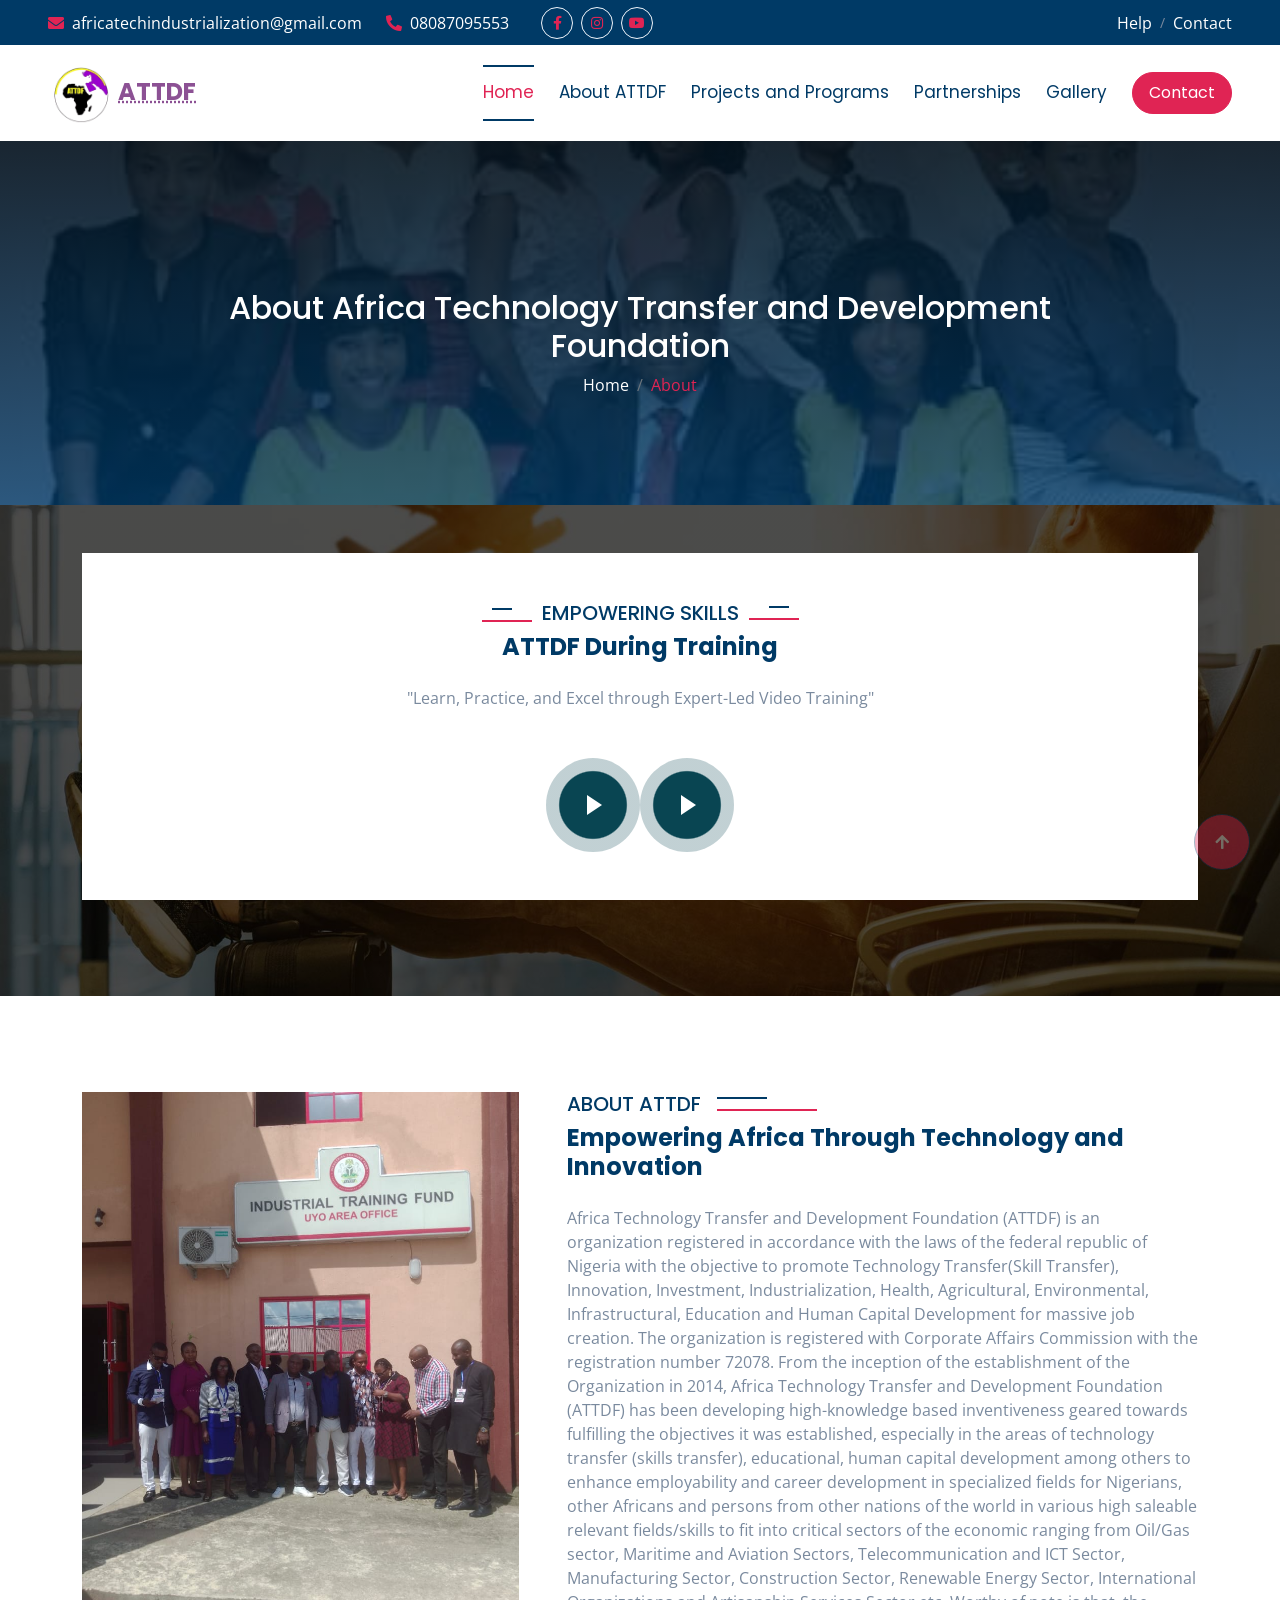
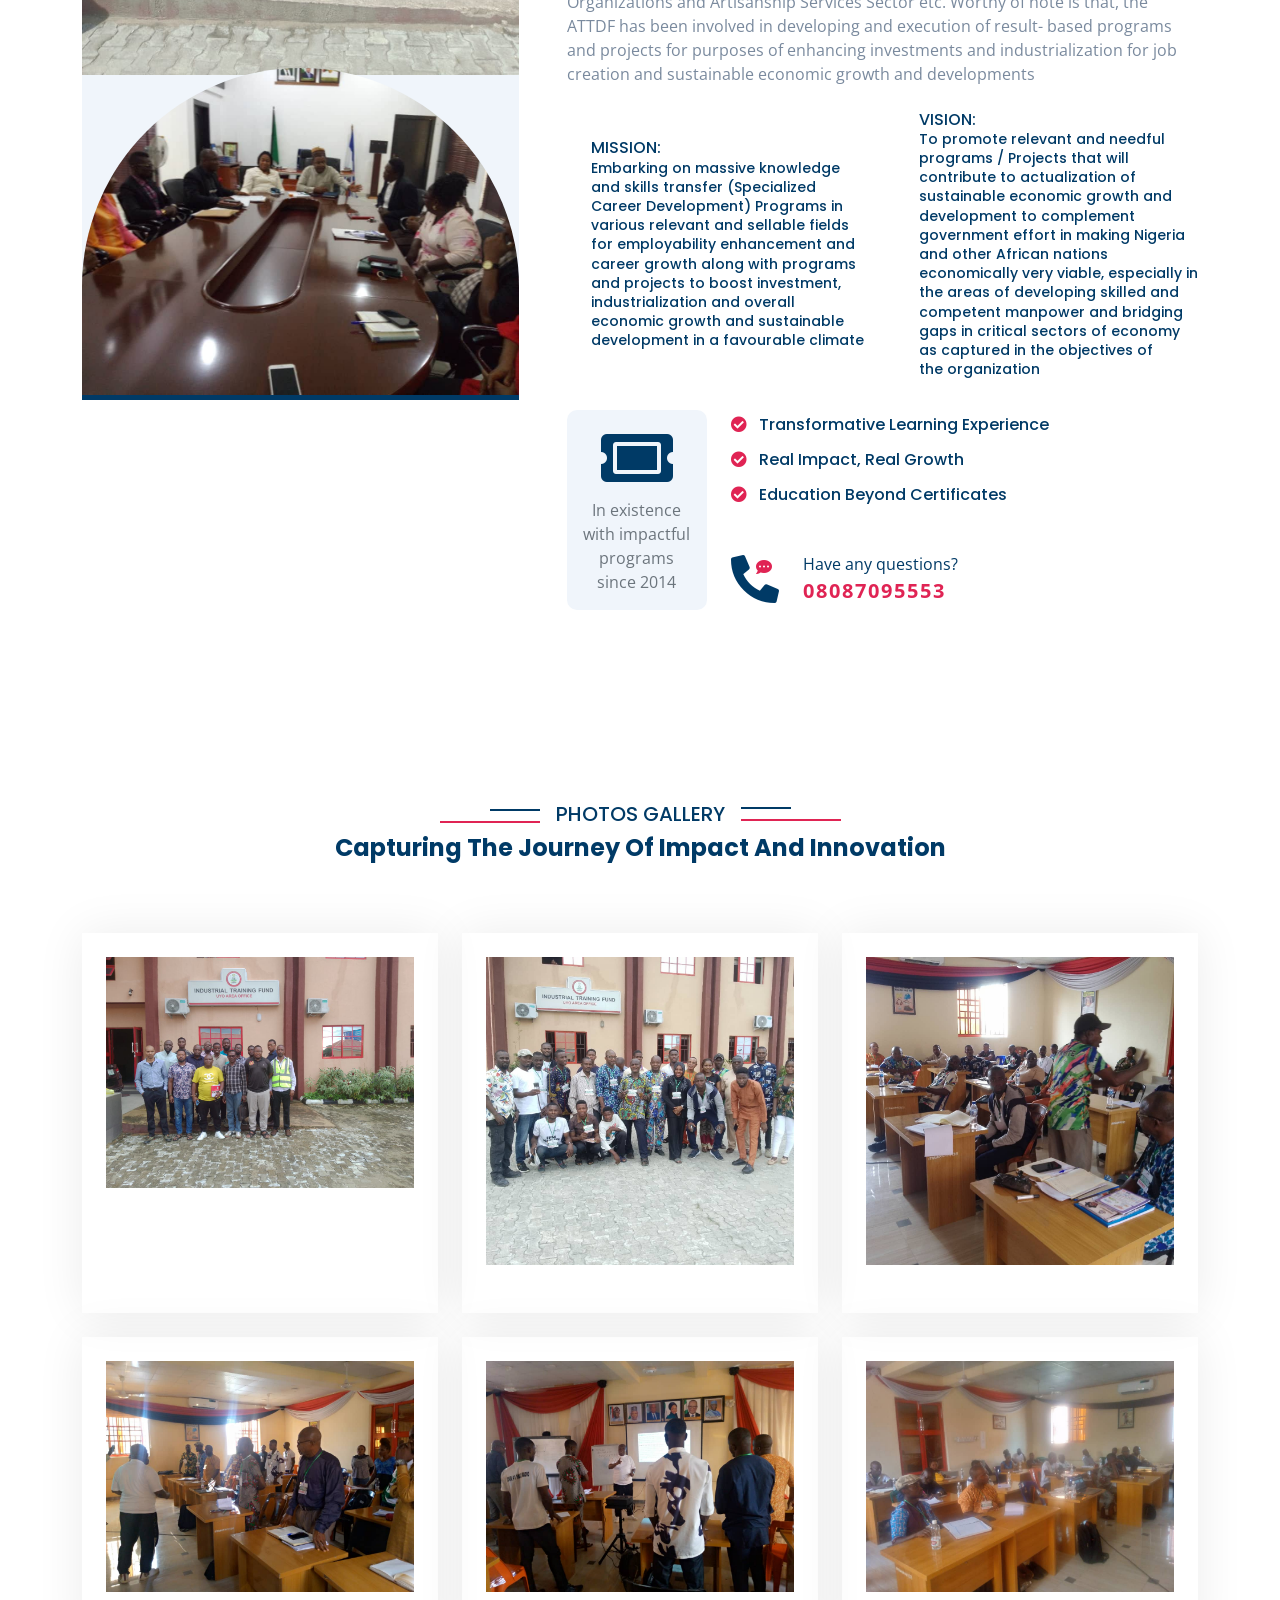
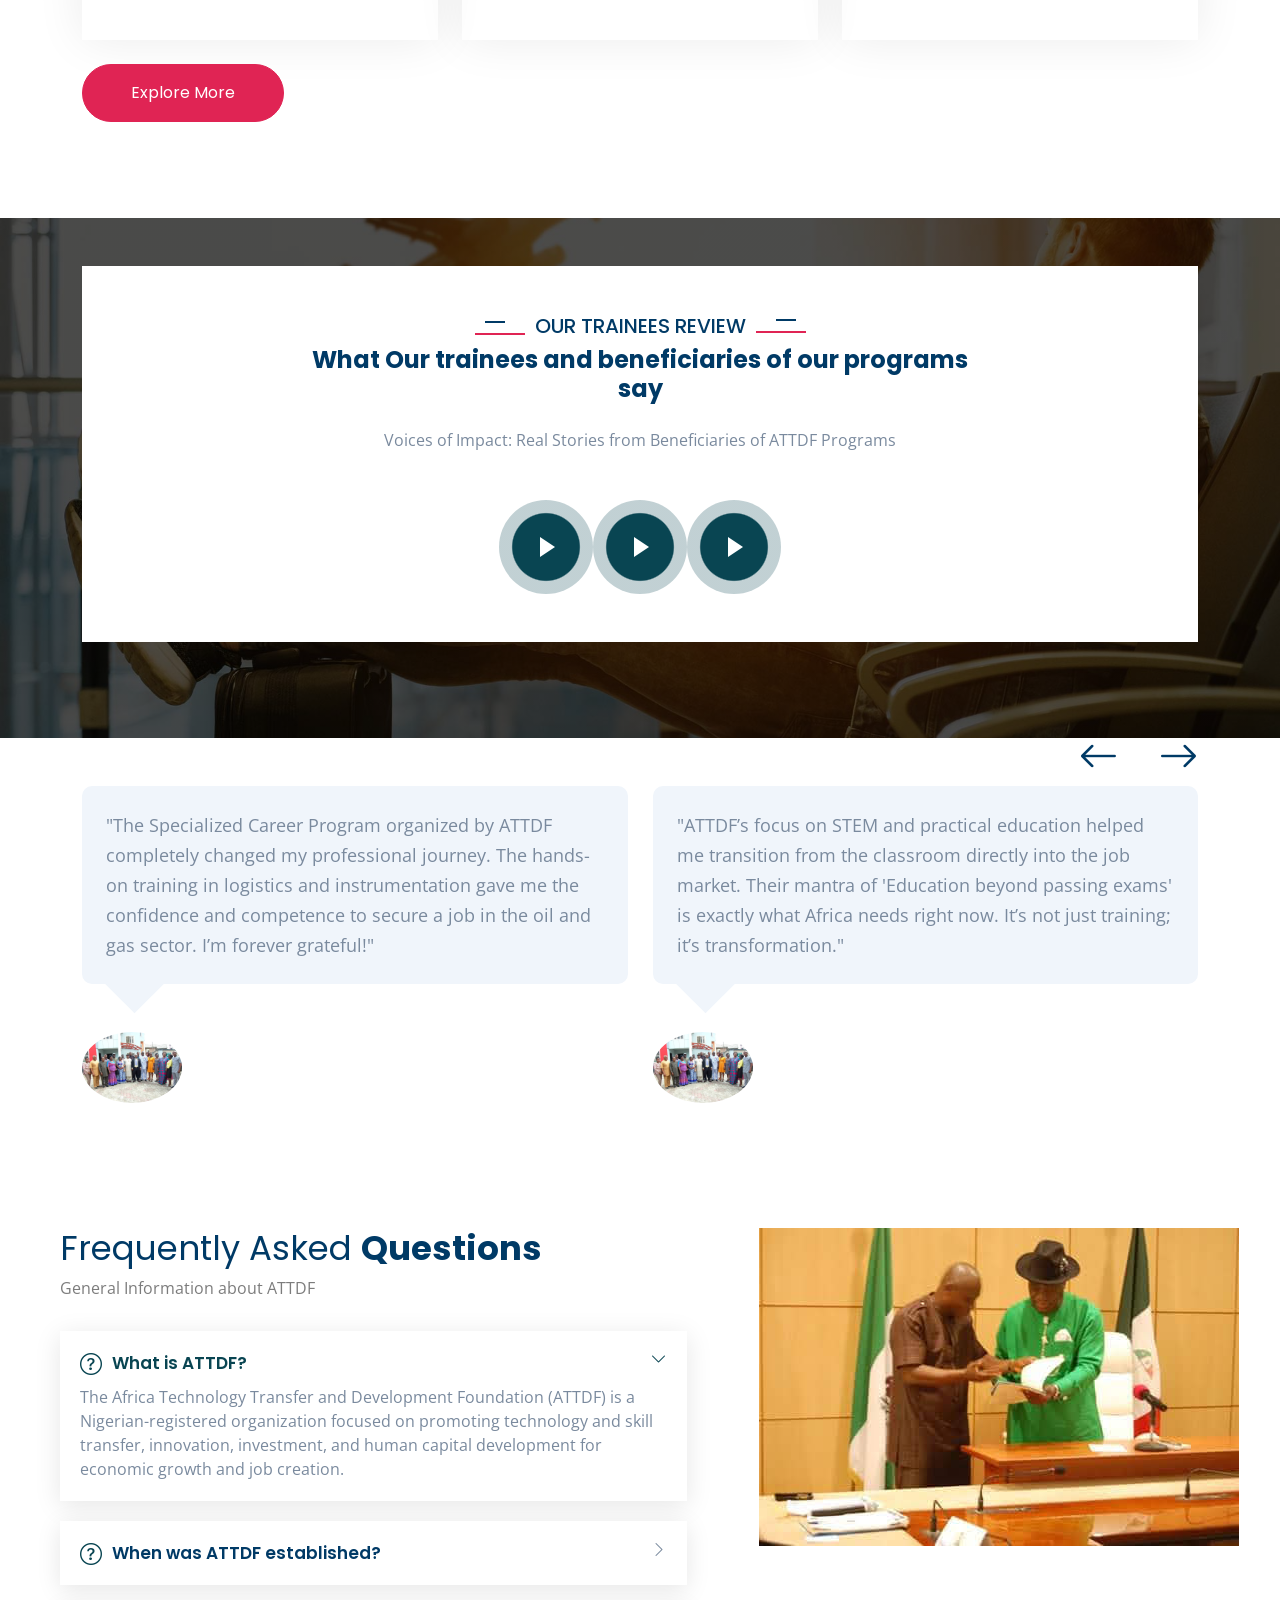
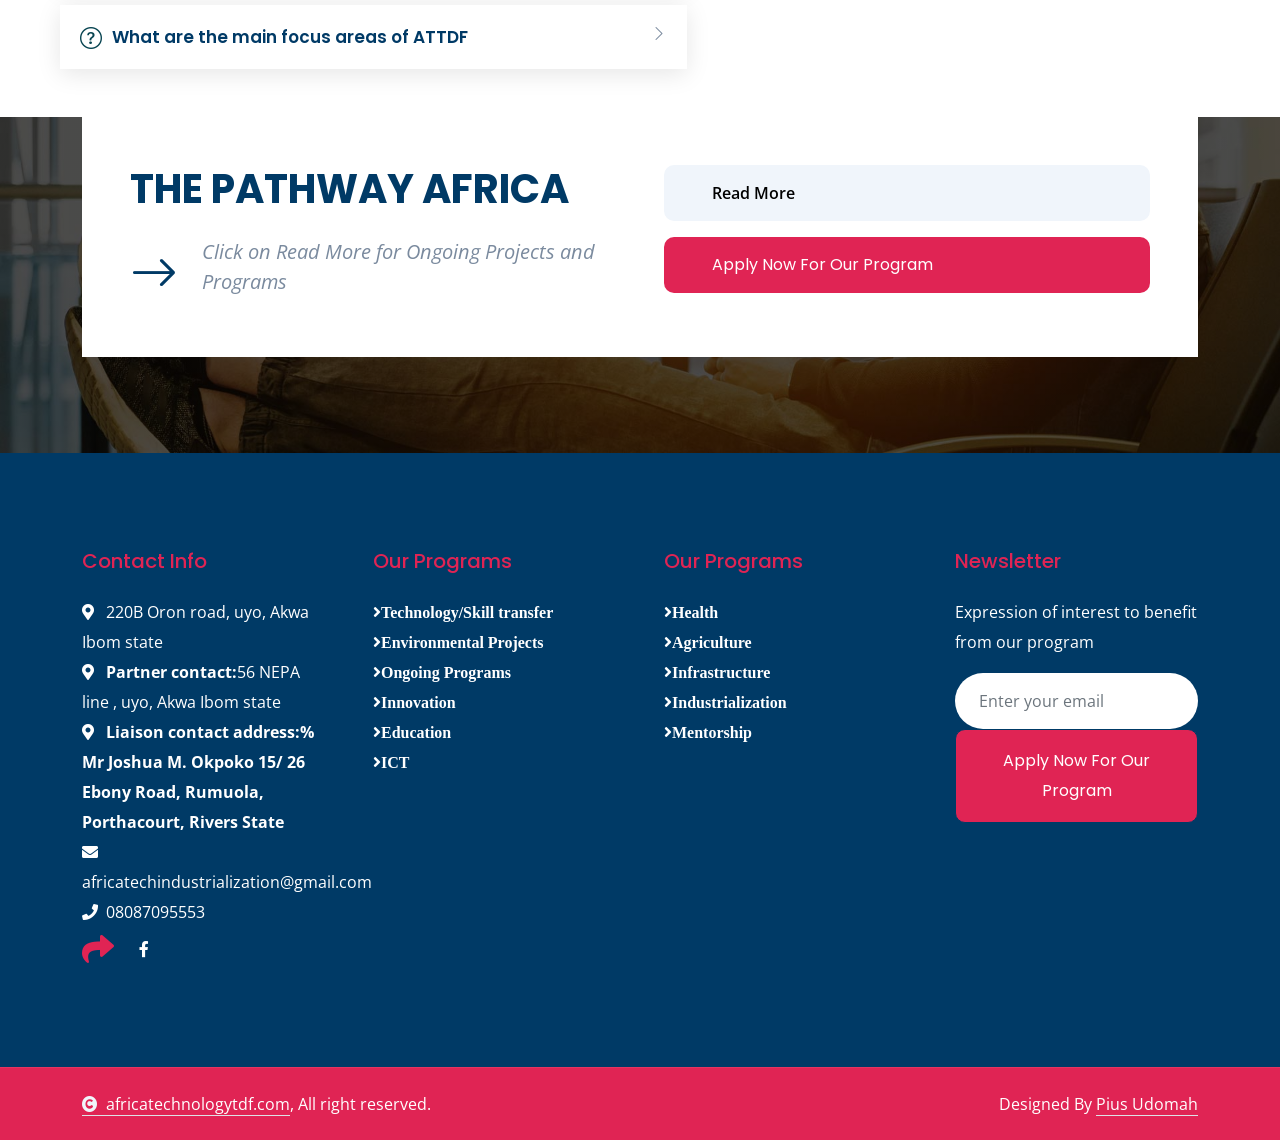
<file: about.html>
<!DOCTYPE html>
<html lang="en">

<head>
    <meta charset="utf-8">
    <title>Africa Technology Transfer and Development Foundation (ATTDF)</title>
    <link rel="icon" type="image/x-icon" href="/img/logo.jpg">
    <meta content="width=device-width, initial-scale=1.0" name="viewport">
    <meta content="" name="Technology Transfer in Africa

Skills Development in Nigeria Human Capital Development Innovation for Economic Growth Industrialization Projects Nigeria African Tech Foundation Vocational Training Programs Youth Empowerment in Africa Job Creation in Nigeria Investment in African Development Technical Skills Transfer Sustainable Development Projects Career Development Programs Renewable Energy Training Nigeria ICT and Telecom Training Africa
Agricultural Development Foundation  Education and Skill Acquisition Infrastructure Development Nigeria
NGO for Economic Development  Empowering African Workforce">
    <meta content="" name="Technology Transfer in Africa
Promoting the transfer of innovative technologies to empower communities and drive sustainable development across Africa.

Skills Development in Nigeria
Enhancing employability through specialized training programs tailored to critical sectors of Nigeria's economy.

Human Capital Development
Building a skilled and competent workforce through education, mentorship, and practical training initiatives.

Innovation for Economic Growth
Driving economic progress by supporting creative solutions and modern technology applications across industries.

Industrialization Projects Nigeria
Facilitating investment and industrial development projects to stimulate job creation and infrastructure expansion.

African Tech Foundation
Empowering Africa’s future through technology, innovation, and strategic partnerships in development sectors.

Vocational Training Programs
Offering practical, hands-on training in technical and vocational skills for youth and professionals.

Youth Empowerment in Africa
Equipping young Africans with career-ready skills to become change-makers in their communities.

Job Creation in Nigeria
Supporting initiatives that boost employment through skills acquisition and sector-based development.

Investment in African Development
Attracting and managing investments in health, infrastructure, education, and technology across the continent.

Technical Skills Transfer
Promoting industry-relevant skill transfer programs for specialized fields like oil & gas, ICT, and construction.

Sustainable Development Projects
Executing impact-driven projects that align with the UN Sustainable Development Goals (SDGs).

Career Development Programs
Offering pathways for career growth through mentorship, training, and certification in high-demand fields.

Renewable Energy Training Nigeria
Educating professionals and communities in solar, wind, and alternative energy technologies.

ICT and Telecom Training Africa
Providing cutting-edge training in information and communication technologies to support digital transformation.

Agricultural Development Foundation
Supporting modern, sustainable agricultural practices to improve food security and rural livelihoods.

Education and Skill Acquisition
Advancing learning and development through workshops, technical education, and specialized programs.

Infrastructure Development Nigeria
Partnering with stakeholders to implement infrastructure projects that support national and regional growth.

NGO for Economic Development
A trusted non-profit organization committed to accelerating Africa’s economic transformation.

Empowering African Workforce
Creating opportunities for African talents to thrive through knowledge transfer and innovation-driven training.

Would you like these exported as a CSV or integrated into meta tags for a website?
Ask ChatGPT
">

    <!-- Google Web Fonts -->
    <link rel="preconnect" href="https://fonts.googleapis.com">
    <link rel="preconnect" href="https://fonts.gstatic.com" crossorigin>
    <link
        href="https://fonts.googleapis.com/css2?family=Open+Sans:wght@400;500;600;700&family=Poppins:wght@200;300;400;500;600&display=swap"
        rel="stylesheet">

    <!-- Icon Font Stylesheet -->
    <link rel="stylesheet" href="https://use.fontawesome.com/releases/v5.15.4/css/all.css" />
    <link href="https://cdn.jsdelivr.net/npm/bootstrap-icons@1.4.1/font/bootstrap-icons.css" rel="stylesheet">

    <!-- Libraries Stylesheet -->
    <link href="lib/animate/animate.min.css" rel="stylesheet">
    <link href="lib/owlcarousel/assets/owl.carousel.min.css" rel="stylesheet">
    <link href="lib/glightbox.css" rel="stylesheet">



    <!-- Customized Bootstrap Stylesheet -->
    <link href="css/bootstrap.min.css" rel="stylesheet">

    <!-- Template Stylesheet -->
    <link href="css/style.css" rel="stylesheet">
</head>

<body>


    <!-- Topbar Start -->
    <div class="container-fluid bg-primary px-5 d-none d-lg-block">
        <div class="row gx-0 align-items-center">
            <div class="col-lg-5 text-center text-lg-start mb-lg-0">
                <div class="d-flex">
                    <a href="#" class=" me-4 text-white"><i
                            class="fas fa-envelope text-secondary me-2"></i>africatechindustrialization@gmail.com</a>
                    <a href="#" class="text-white me-0"><i
                            class="fas fa-phone-alt text-secondary me-2"></i>08087095553</a>
                </div>
            </div>
            <div class="col-lg-3 row-cols-1 text-center mb-2 mb-lg-0">
                <div class="d-inline-flex align-items-center" style="height: 45px;">

                    <a class="btn btn-sm btn-outline-light btn-square rounded-circle me-2" href="https://web.facebook.com/attdfngo"><i
                            class="fab fa-facebook-f fw-normal text-secondary"></i></a>
                    <a class="btn btn-sm btn-outline-light btn-square rounded-circle me-2" href="https://web.facebook.com/attdfngo"><i
                            class="fab fa-instagram fw-normal text-secondary"></i></a>
                    <a class="btn btn-sm btn-outline-light btn-square rounded-circle" href="https://web.facebook.com/attdfngo"><i
                            class="fab fa-youtube fw-normal text-secondary"></i></a>
                </div>
            </div>
            <div class="col-lg-4 text-center text-lg-end">
                <div class="d-inline-flex align-items-center" style="height: 45px;">
                    <a href="contact.html" class="text-white me-2"> Help</a><small> / </small>
                    <a href="contact.html#form" class="text-white ms-2"> Contact</a>
                </div>
            </div>
        </div>
    </div>
    <!-- Topbar End -->

    <!-- Navbar & Hero Start -->
    <div class="container-fluid nav-bar p-0 ">
        <nav class="navbar navbar-expand-lg navbar-light  px-4 px-lg-5 py-3 py-lg-0"
            style="background-color: transparent;">
            <a href="index.html" class="navbar-brand p-0">
                <h1 class="display-5 logo-text m-0"><img src="img/logo-removebg-preview.png" class="img-fluid" alt="">
                    <abbr title="Africa Technology Transfer and Development Foundation">ATTDF</abbr>
                </h1>
                <!-- <img src="img/logo.png" alt="Logo"> -->
            </a>
            <button class="navbar-toggler" type="button" data-bs-toggle="collapse" data-bs-target="#navbarCollapse">
                <span class="fa fa-bars"></span>
            </button>
            <div class="collapse navbar-collapse" id="navbarCollapse">
                <div class="navbar-nav ms-auto py-0">
                    <a href="index.html" class="nav-item nav-link active">Home</a>
                   <a href="about.html" class="nav-link">About ATTDF</a>
                   <a href="project_program.html" class="nav-link">Projects and Programs</a>
                   <a href="partnership.html" class="nav-link">Partnerships</a>
                   <a href="gallery.html" class="nav-link">Gallery</a>
                </div>

                <a href="contact.html#form"
                    class="btn btn-primary border-secondary rounded-pill py-2 px-4 px-lg-3 mb-3 mb-md-3 mb-lg-0">Contact</a>
            </div>
        </nav>
    </div>
    <!-- Navbar & Hero End -->


    <!-- Header Start -->
    <div class="container-fluid bg-about-page">
        <div class="container text-center py-5" style="max-width: 900px;">
            <h2 data-aos="fade-up" data-aos-delay="100" class="text-white">About Africa Technology Transfer and
                Development Foundation</h2>
            <ol class="breadcrumb justify-content-center text-white mb-0 wow fadeInDown" data-wow-delay="0.3s">
                <li class="breadcrumb-item"><a href="index.html" class="text-white">Home</a></li>
                <li class="breadcrumb-item active text-secondary">About</li>
            </ol>
        </div>
    </div>
    <!-- Header End -->
    <div class="container-fluid newsletter mt-6 wow fadeIn" data-wow-delay="0.1s">
        <div class="container pb-5 py-5">

            <div class="bg-white px-2 py-5 mb-5">
                <div class="section-title-w text-center mb-5 wow fadeInUp" data-wow-delay="0.1s">
                    <div class="sub-style-w">
                        <h5 class="sub-title-w text-primary">Empowering Skills</h5>
                    </div>
                    <h1 class="display-5 mb-4">ATTDF During Training</h1>
                    <p class="mb-0">"Learn, Practice, and Excel through Expert-Led Video Training"</p>
                </div>
                <div class=" d-flex justify-content-center g-5">
                    <a href="img/t-2.mp4" class="glightbox pulsating-play-btn border-0 text-center" type="button"
                        data-bs-toggle="modal" data-bs-target="#searchModal" data-aos="fade-up" data-aos-delay="300">
                    </a>
                    <a href="img/t-1.mp4" class="glightbox pulsating-play-btn border-0 text-center" type="button"
                        data-bs-toggle="modal" data-bs-target="#searchModal" data-aos="fade-up" data-aos-delay="300">
                    </a>

                </div>

            </div>
        </div>
    </div>

    <!-- About Start -->
    <div class="container-fluid overflow-hidden py-5" id="about-info">
        <div class="container py-5">
            <div class="row g-5">
                <div class="col-xl-5 wow fadeInLeft" data-wow-delay="0.1s">
                    <div class="bg-light rounded">
                        <img src="img/img-11.jpg" class="img-fluid w-100" style="margin-bottom: -7px;" alt="Image">
                        <img src="img/img-19.jpg" class="img-fluid w-100 border-bottom border-5 border-primary"
                            style="border-top-right-radius: 300px; border-top-left-radius: 300px;" alt="Image">
                    </div>
                </div>
                <div class="col-xl-7 wow fadeInRight" data-wow-delay="0.3s" id="about">
                    <h5 class="sub-title pe-3">About ATTDF</h5>
                    <h1 class="display-5 mb-4">Empowering Africa Through Technology and Innovation</h1>
                    <p class="mb-4">Africa Technology Transfer and Development Foundation (ATTDF) is an organization
                        registered in accordance with the laws of the federal republic of Nigeria with the objective to
                        promote Technology Transfer(Skill Transfer), Innovation, Investment, Industrialization, Health,
                        Agricultural, Environmental, Infrastructural, Education and Human Capital Development for
                        massive job creation. The organization is registered with Corporate Affairs Commission with the
                        registration number 72078.
                        From the inception of the establishment of the Organization in 2014, Africa Technology Transfer
                        and Development Foundation (ATTDF) has been developing high-knowledge based inventiveness geared
                        towards fulfilling the objectives it was established, especially in the areas of technology
                        transfer (skills transfer), educational, human capital development among others to enhance
                        employability and career development in specialized fields for Nigerians, other Africans and
                        persons from other nations of the world in various high saleable relevant fields/skills to fit
                        into critical sectors of the economic ranging from Oil/Gas sector, Maritime and Aviation
                        Sectors, Telecommunication and ICT Sector, Manufacturing Sector, Construction Sector, Renewable
                        Energy Sector, International Organizations and Artisanship Services Sector etc.
                        Worthy of note is that, the ATTDF has been involved in developing and execution of result- based
                        programs and projects for purposes of enhancing investments and industrialization for job
                        creation and sustainable economic growth and developments</p>
                    <div class="row gy-4 align-items-center">
                        <div class="col-12 col-sm-6 d-flex align-items-center">
                            <!-- <i class="fas fa-map-marked-alt fa-3x text-secondary"></i> -->
                            <h6 class="ms-4">MISSION: <br>
                                <small class="small">
                                    Embarking on massive knowledge and skills transfer (Specialized Career Development)
                                    Programs in various relevant and sellable fields for employability enhancement and
                                    career growth along with programs and projects to boost investment,
                                    industrialization and overall economic growth and sustainable development in a
                                    favourable climate

                                </small>
                            </h6>

                        </div>
                        <div class="col-12 col-sm-6 d-flex align-items-center">
                            <!-- <i class="fas fa-passport fa-3x text-secondary"></i> -->
                            <h6 class="ms-4">VISION:
                                <br>
                                <small class="small">
                                    To promote relevant and needful programs / Projects that will contribute to
                                    actualization of sustainable economic growth and development to complement
                                    government effort in making Nigeria and other African nations economically very
                                    viable, especially in the areas of developing skilled and competent manpower and
                                    bridging gaps in critical sectors of economy as captured in the objectives of
                                    the organization

                                </small>
                            </h6>
                        </div>
                        <div class="col-4 col-md-3">
                            <div class="bg-light text-center rounded p-3">
                                <div class="mb-2">
                                    <i class="fas fa-ticket-alt fa-4x text-primary"></i>
                                </div>
                                <!-- <h1 class="display-5 fw-bold mb-2">11</h1> -->
                                <p class="text-muted mb-0">In existence with impactful programs since 2014</p>
                            </div>
                        </div>
                        <div class="col-8 col-md-9">
                            <div class="mb-5">
                                <p class="text-primary h6 mb-3"><i class="fa fa-check-circle text-secondary me-2"></i>
                                    Transformative Learning Experience</p>
                                <p class="text-primary h6 mb-3"><i class="fa fa-check-circle text-secondary me-2"></i>
                                    Real Impact, Real Growth</p>
                                <p class="text-primary h6 mb-3"><i class="fa fa-check-circle text-secondary me-2"></i>
                                    Education Beyond Certificates
                                </p>
                            </div>
                            <div class="d-flex flex-wrap">
                                <div id="phone-tada" class="d-flex align-items-center justify-content-center me-4">
                                    <a href="" class="position-relative wow tada" data-wow-delay=".9s">
                                        <i class="fa fa-phone-alt text-primary fa-3x"></i>
                                        <div class="position-absolute" style="top: 0; left: 25px;">
                                            <span><i class="fa fa-comment-dots text-secondary"></i></span>
                                        </div>
                                    </a>
                                </div>
                                <div class="d-flex flex-column justify-content-center">
                                    <span class="text-primary">Have any questions?</span>
                                    <span class="text-secondary fw-bold fs-5" style="letter-spacing: 2px;">08087095553</span>
                                </div>
                            </div>
                        </div>
                    </div>
                </div>
            </div>
        </div>
    </div>
    <!-- About End -->

     <!-- <div class="container-fluid testimonial team overflow-hidden pb-5" id="ict">
        <div class="container py-5 pb-5">
            <div class="row g-5">
               
                <div class="col-lg-8 col-xl-7 shadow">
                    <div class="team-item wow fadeIn" data-wow-delay="0.1s">
                       
                <div class="text-center mb-5 wow fadeInUp" data-wow-delay="0.1s">
                     <h1 class="display-4">The Management <abbr title="Africa Technology Transfer and Development Foundation (ATTDF)">ATTDF</abbr></h1>
                        <div class="bg-white px-2 py-5 mb-5">
                    <h1 class="display-5 mb-4">Why the ATTDF Management Urges Active Participation in Our Specialized Programs</h1>
                </div>
                <div class=" d-flex justify-content-center g-5">
                    <a href="img/aboutmp4-1.mp4" class="glightbox anchorPic pulsating-play-btn border-0 text-center" type="button"
                        data-bs-toggle="modal" data-bs-target="#searchModal" data-aos="fade-up" data-aos-delay="300">
                       
                    </a>
                    <a href="img/aboutmp4-2.mp4" class="glightbox anchorPic pulsating-play-btn border-0 text-center" type="button"
                        data-bs-toggle="modal" data-bs-target="#searchModal" data-aos="fade-up" data-aos-delay="300">
                       
                    </a>
                </div>
                

            </div>
                            <a class="w-100 btn btn-primary border-secondary  mb-5 py-3 px-5 mt-4 "
                href="contact.html#form">Apply Now For Our
                        Program</a>
                    </div>
                     
                </div>
                   <div class="col-lg-4 col-xl-5">
                    <div class="team-img wow zoomIn" data-wow-delay="0.1s">
                        <img src="img/img-47.jpg" class="img-fluid" alt="">
                    </div>
                </div>
            </div>
        </div>
    </div>
    </div> -->
    <div class="container-fluid gallery country overflow-hidden py-5">
        <div class="container py-5">
            <div class="section-title text-center wow fadeInUp" data-wow-delay="0.1s" style="margin-bottom: 70px;">
                <div class="sub-style">
                    <h5 class="sub-title text-primary px-3">PHOTOS GALLERY</h5>
                </div>
                <h1 class="display-5 mb-4 text-capitalize">Capturing the Journey of Impact and Innovation</h1>
            </div>

            <div class="row g-4 justify-content-start">

                <div class="col-lg-6 col-xl-4">
                    <div class="gallery-item wow fadeIn" data-wow-delay="0.1s">
                        <div class="overflow-hidden p-4 pb-0">
                            <img src="img/img-1.jpg" class="img-fluid w- glightbox" alt="img">
                        </div>
                        <div class="p-4">
                            <p class="mb-0"></p>
                            <!-- <a href="" download=""
                                class="btn btn-primary border-secondary rounded-pill py-3 px-5 mt-4">Download</a> -->
                        </div>
                    </div>
                </div>
                <div class="col-lg-6 col-xl-4">
                    <div class="gallery-item wow fadeIn" data-wow-delay="0.1s">
                        <div class="overflow-hidden p-4 pb-0">
                            <img src="img/img-2.jpg" class="img-fluid w- glightbox" alt="img">
                        </div>
                        <div class="p-4">
                            <p class="mb-0"></p>
                            <!-- <a href="" download=""
                                class="btn btn-primary border-secondary rounded-pill py-3 px-5 mt-4">Download</a> -->
                        </div>
                    </div>
                </div>
                <div class="col-lg-6 col-xl-4">
                    <div class="gallery-item wow fadeIn" data-wow-delay="0.1s">
                        <div class="overflow-hidden p-4 pb-0">
                            <img src="img/img-3.jpg" class="img-fluid w- glightbox" alt="img">
                        </div>
                        <div class="p-4">
                            <p class="mb-0"></p>
                            <!-- <a href="" download=""
                                class="btn btn-primary border-secondary rounded-pill py-3 px-5 mt-4">Download</a> -->
                        </div>
                    </div>
                </div>
                <div class="col-lg-6 col-xl-4">
                    <div class="gallery-item wow fadeIn" data-wow-delay="0.1s">
                        <div class="overflow-hidden p-4 pb-0">
                            <img src="img/img-4.jpg" class="img-fluid w- glightbox" alt="img">
                        </div>
                        <div class="p-4">
                            <p class="mb-0"></p>
                            <!-- <a href="" download=""
                                class="btn btn-primary border-secondary rounded-pill py-3 px-5 mt-4">Download</a> -->
                        </div>
                    </div>
                </div>
                <div class="col-lg-6 col-xl-4">
                    <div class="gallery-item wow fadeIn" data-wow-delay="0.1s">
                        <div class="overflow-hidden p-4 pb-0">
                            <img src="img/img-5.jpg" class="img-fluid w- glightbox" alt="img">
                        </div>
                        <div class="p-4">
                            <p class="mb-0"></p>
                            <!-- <a href="" download=""
                                class="btn btn-primary border-secondary rounded-pill py-3 px-5 mt-4">Download</a> -->
                        </div>
                    </div>
                </div>
                <div class="col-lg-6 col-xl-4">
                    <div class="gallery-item wow fadeIn" data-wow-delay="0.1s">
                        <div class="overflow-hidden p-4 pb-0">
                            <img src="img/img-6.jpg" class="img-fluid w- glightbox" alt="img">
                        </div>
                        <div class="p-4">
                            <p class="mb-0"></p>
                            <!-- <a href="" download=""
                                class="btn btn-primary border-secondary rounded-pill py-3 px-5 mt-4">Download</a> -->
                        </div>
                    </div>
                </div>
            </div>
            <a href="/gallery.html" class="btn btn-primary border-secondary rounded-pill py-3 px-5 mt-4">Explore
                More</a>


        </div>
    </div>



    <!-- Testimonial Start -->
    <div class="container-fluid newsletter mt-6 wow fadeIn" data-wow-delay="0.1s" id="story">
        <div class="container pb-5 py-5">

            <div class="bg-white px-2 py-5 mb-5">
                <div class="section-title-w text-center mb-5 wow fadeInUp" data-wow-delay="0.1s">
                    <div class="sub-style-w">
                        <h5 class="sub-title-w text-primary">OUR Trainees Review</h5>
                    </div>
                    <h1 class="display-5 mb-4">What Our trainees and beneficiaries of our programs say</h1>
                    <p class="mb-0">Voices of Impact: Real Stories from Beneficiaries of ATTDF Programs</p>
                </div>
                <div class=" d-flex justify-content-center g-5">
                    <a href="img/v-3.mp4" class="glightbox pulsating-play-btn border-0 text-center" type="button"
                        data-bs-toggle="modal" data-bs-target="#searchModal" data-aos="fade-up" data-aos-delay="300">
                    </a>
                    <a href="img/v-2.mp4" class="glightbox pulsating-play-btn border-0 text-center" type="button"
                        data-bs-toggle="modal" data-bs-target="#searchModal" data-aos="fade-up" data-aos-delay="300">
                    </a>
                    <a href="img/v-4.mp4" class="glightbox pulsating-play-btn border-0 text-center" type="button"
                        data-bs-toggle="modal" data-bs-target="#searchModal" data-aos="fade-up" data-aos-delay="300">
                    </a>
                </div>

            </div>
        </div>
    </div>
    <div class="container-fluid testimonial overflow-hidden pb-5">
        <div class="container py-5">
            <div class="owl-carousel testimonial-carousel wow zoomInDown" data-wow-delay="0.2s">
                <div class="testimonial-item">
                    <div class="testimonial-content p-4 mb-5">
                        <p class="fs-5 mb-0 small">
                            <small>
                                "The Specialized Career Program organized by ATTDF completely changed my
                                professional journey. The hands-on training in logistics and instrumentation gave me the
                                confidence and competence to secure a job in the oil and gas sector. I’m forever
                                grateful!"
                            </small>
                        </p>
                        <!-- <div class="d-flex justify-content-end">
                            <i class="fas fa-star text-secondary"></i>
                            <i class="fas fa-star text-secondary"></i>
                            <i class="fas fa-star text-secondary"></i>
                            <i class="fas fa-star text-secondary"></i>
                            <i class="fas fa-star text-secondary"></i>
                        </div> -->
                    </div>
                    <div class="d-flex">
                        <div class="rounded-circle me-4" style="width: 100px; height: 100px;">
                            <img class="img-fluid rounded-circle" src="img/img-25.jpg" alt="img">
                        </div>
                        <div class="my-auto">
                            <!-- <h5>Emmanuel U., Port Harcourt</h5>
                            <p class="mb-0">Transformative Learning Experience</p> -->
                        </div>
                    </div>
                </div>
                <div class="testimonial-item">
                    <div class="testimonial-content p-4 mb-5">
                        <p class="fs-5 mb-0 small">
                            <small>
                                "ATTDF’s focus on STEM and practical education helped me transition from
                                the classroom directly into the job market. Their mantra of 'Education beyond passing
                                exams'
                                is exactly what Africa needs right now. It’s not just training; it’s transformation."
                            </small>
                        </p>
                        <!-- <div class="d-flex justify-content-end">
                            <i class="fas fa-star text-secondary"></i>
                            <i class="fas fa-star text-secondary"></i>
                            <i class="fas fa-star text-secondary"></i>
                            <i class="fas fa-star text-secondary"></i>
                            <i class="fas fa-star text-secondary"></i>
                        </div> -->
                    </div>
                    <div class="d-flex">
                        <div class="rounded-circle me-4" style="width: 100px; height: 100px;">
                            <img class="img-fluid rounded-circle" src="img/img-25.jpg" alt="img">
                        </div>
                        <div class="my-auto">
                            <!-- <h5>Grace E., Uyo</h5>
                            <p class="mb-0">Real Impact, Real Growth</p> -->
                        </div>
                    </div>
                </div>
                <div class="testimonial-item">
                    <div class="testimonial-content p-4 mb-5">
                        <p class="fs-5 mb-0 small">
                            <small>
                                "The innovation-driven initiatives by ATTDF encouraged me to think beyond
                                limits. I was able to develop a renewable energy project prototype that got the
                                attention of
                                a local investor. This platform truly brings ideas to life."
                            </small>
                        </p>
                        <!-- <div class="d-flex justify-content-end">
                            <i class="fas fa-star text-secondary"></i>
                            <i class="fas fa-star text-secondary"></i>
                            <i class="fas fa-star text-secondary"></i>
                            <i class="fas fa-star text-secondary"></i>
                            <i class="fas fa-star text-secondary"></i>
                        </div> -->
                    </div>
                    <div class="d-flex">
                        <div class="rounded-circle me-4" style="width: 100px; height: 100px;">
                            <img class="img-fluid rounded-circle" src="img/img-10.jpg" alt="img">
                        </div>
                        <div class="my-auto">
                            <!-- <h5>Chidi N., Enugu</h5>
                            <p class="mb-0">Empowered Through Innovation</p> -->
                        </div>
                    </div>
                </div>
                <div class="testimonial-item">
                    <div class="testimonial-content p-4 mb-5">
                        <p class="fs-5 mb-0 small">
                            <small>"After being featured on ATTDF’s skilled manpower platform, I received
                                internship offers from two top organizations. The foundation doesn’t just train — it
                                connects you to opportunities. That visibility changed everything for me."</small>
                        </p>
                        <!-- <div class="d-flex justify-content-end">
                            <i class="fas fa-star text-secondary"></i>
                            <i class="fas fa-star text-secondary"></i>
                            <i class="fas fa-star text-secondary"></i>
                            <i class="fas fa-star text-secondary"></i>
                            <i class="fas fa-star text-secondary"></i>
                        </div> -->
                    </div>
                    <div class="d-flex">
                        <div class="rounded-circle me-4" style="width: 100px; height: 100px;">
                            <img class="img-fluid rounded-circle" src="img/img-20.jpg" alt="img">
                        </div>
                        <div class="my-auto">
                            <!-- <h5>Fatima A., Abuja</h5>
                            <p class="mb-0">Visibility That Matters</p> -->
                        </div>
                    </div>
                </div>
            </div>
        </div>
    </div>
    <!-- Testimonial End -->

    <section id="faq" class="faq section mb-5">

        <div class="container-fluid">
            <div class="row gy-4">
                <div class="col-lg-7 d-flex flex-column justify-content-center order-2 order-lg-1">
                    <div class="content px-xl-5" data-aos="fade-up" data-aos-delay="100">
                        <h3><span>Frequently Asked </span><strong>Questions</strong></h3>
                        <p>
                            General Information about ATTDF
                        </p>
                    </div>

                    <div class="faq-container px-xl-5" data-aos="fade-up" data-aos-delay="200">

                        <div class="faq-item faq-active">
                            <i class="faq-icon bi bi-question-circle"></i>
                            <h3>What is ATTDF?</h3>
                            <div class="faq-content">
                                <p>The Africa Technology Transfer and Development Foundation (ATTDF) is a
                                    Nigerian-registered organization focused on promoting technology and skill transfer,
                                    innovation, investment, and human capital development for economic growth and job
                                    creation.</p>
                            </div>
                            <i class="faq-toggle bi bi-chevron-right"></i>
                        </div><!-- End Faq item-->

                        <div class="faq-item">
                            <i class="faq-icon bi bi-question-circle"></i>
                            <h3>When was ATTDF established?</h3>
                            <div class="faq-content">
                                <p>ATTDF was founded in 2014 and has since been implementing high-knowledge-based
                                    programs across multiple sectors.</p>
                            </div>
                            <i class="faq-toggle bi bi-chevron-right"></i>
                        </div><!-- End Faq item-->

                        <div class="faq-item">
                            <i class="faq-icon bi bi-question-circle"></i>
                            <h3>What are the main focus areas of ATTDF</h3>
                            <div class="faq-content">
                                <p>EKey focus areas include Technology Transfer, Education, Innovation, Health,
                                    Agriculture, Industrialization, Environment, Infrastructure, and Human Capital
                                    Development.</p>
                            </div>
                            <i class="faq-toggle bi bi-chevron-right"></i>
                        </div><!-- End Faq item-->

                    </div>

                </div>

                <div class="col-lg-5 order-1 order-lg-2">
                    <img src="img/img-27.jpg" class="img-fluid" alt="" data-aos="zoom-in" data-aos-delay="100">
                </div>
            </div>

        </div>

    </section><!-- /Faq Section -->


     <!-- Newsletter Start -->
    <div class="container-fluid newsletter mt-6 wow fadeIn" data-wow-delay="0.1s">
        <div class="container pb-5">
            <div class="bg-white p-5 mb-5">
                <div class="row g-5">
                    <div class="col-md-6 wow fadeIn" data-wow-delay="0.3s">
                        <h1 class="display-6 text-uppercase mb-4">The Pathway Africa</h1>
                        <div class="d-flex">
                            <i class="bi bi-arrow-right fa-3x text-primary me-4"></i>
                            <p class="fs-5 fst-italic mb-0">Click on Read More for Ongoing Projects and Programs</p>
                        </div>
                    </div>
                    <div class="col-md-6 wow fadeIn" data-wow-delay="0.5s">
                        <div class="form-floating mb-3">
                            <a class="btn btn-light border-secondary text-lg-start  border-0 w-100 py-3 px-5 mt-0"
                                href="project_program.html">Read More</a>
                        </div>
                         <a class="btn btn-primary border-secondary text-lg-start border-0 w-100 py-3 px-5 mt-0"
                                href="contact.html">Apply Now For Our Program</a>
                        
                    </div>
                </div>
            </div>
        </div>
    </div>
    <!-- Newsletter Start -->


    <!-- Footer Start -->
    <div class="container-fluid footer py-5 wow fadeIn" data-wow-delay="0.2s">
        <div class="container py-5">
            <div class="row g-5">
                <div class="col-md-6 col-lg-6 col-xl-3">
                    <div class="footer-item d-flex flex-column">
                        <h5 class="text-secondary mb-4">Contact Info</h5>
<a href=""><i class="fa fa-map-marker-alt me-2"></i> 220B Oron road, uyo, Akwa Ibom state </a>
                         <a href=""><i class="fa fa-map-marker-alt me-2"></i> <b>Partner contact:</b>56 NEPA line , uyo, Akwa Ibom state </a>
                          <a href=""><i class="fa fa-map-marker-alt me-2"></i> <b>Liaison contact address:% Mr Joshua M. Okpoko
15/ 26 Ebony Road, Rumuola, Porthacourt, Rivers State</b></a>
                        <a href=""><i class="fas fa-envelope me-2"></i>africatechindustrialization@gmail.com</a>
                        
                        <a href=""><i class="fas fa-phone me-2"></i>08087095553</a>
                        <div class="d-flex align-items-center">
                            <i class="fas fa-share fa-2x text-secondary me-2"></i>
                            <a class="btn mx-1" href="https://web.facebook.com/attdfngo"><i class="fab fa-facebook-f"></i></a>
                           
                        </div>
                    </div>
                </div>
                <div class="col-md-6 col-lg-6 col-xl-3">
                    <div class="footer-item d-flex flex-column">
                        <h5 class="text-secondary mb-4">Our Programs</h5>
                        <a href="index.html#techTransfer" class="fas fa-angle-right me-2">Technology/Skill transfer</a>
                        <a href="index.html#environment" class="fas fa-angle-right me-2">Environmental Projects</a>
                        <a href="index.html#program" class="fas fa-angle-right me-2">Ongoing Programs</a>
                        <a href="index.html#innovation" class="fas fa-angle-right me-2">Innovation</a>
                        <a href="index.html#education" class="fas fa-angle-right me-2">Education</a>
                        <a href="index.html#ict" class="fas fa-angle-right me-2">ICT</a>
                    </div>
                </div>
                <div class="col-md-6 col-lg-6 col-xl-3">
                    <div class="footer-item d-flex flex-column">
                        <h5 class="text-secondary mb-4">Our Programs</h5>
                        <a href="#" class="fas fa-angle-right me-2">Health</a>
                        <a href="#" class="fas fa-angle-right me-2">Agriculture</a>
                        <a href="#" class="fas fa-angle-right me-2">Infrastructure</a>
                        <a href="index.html#investment" class="fas fa-angle-right me-2">Industrialization</a>
                        <a href="#" class="fas fa-angle-right me-2">Mentorship</a>
                    </div>
                </div>
                <div class="col-md-6 col-lg-6 col-xl-3">
                    <div class="footer-item">
                        <h5 class="text-secondary mb-4">Newsletter</h5>
                        <p class="text-white mb-3">Expression of interest to benefit from our program</p>
                        <div class="position-relative mx-auto rounded-pill">
                            <input class="form-control border-0 rounded-pill w-100 py-3 ps-4 pe-5" type="text"
                                placeholder="Enter your email">
                            <button class="btn btn-primary w-100 py-3 contact-link" type="submit"><a href="contact.html#form" class="text-white">Apply Now For Our Program</a></button>
                        </div>
                    </div>
                </div>
            </div>
        </div>
    </div>
    <!-- Footer End -->


    <!-- Copyright Start -->
    <div class="container-fluid copyright py-4">
        <div class="container">
            <div class="row g-4 align-items-center">
                <div class="col-md-6 text-center text-md-start mb-md-0">
                    <span class="text-white"><a href="#" class="border-bottom text-white"><i
                                class="fas fa-copyright text-light me-2"></i>africatechnologytdf.com</a>, All right
                        reserved.</span>
                </div>
                <div class="col-md-6 text-center text-md-end text-white">
                    <!--/*** This template is free as long as you keep the below author’s credit link/attribution link/backlink. ***/-->
                    <!--/*** If you'd like to use the template without the below author’s credit link/attribution link/backlink, ***/-->
                    <!--/*** you can purchase the Credit Removal License from "https://htmlcodex.com/credit-removal". ***/-->
                    Designed By <a class="border-bottom text-white"
                        href="https://web.facebook.com/profile.php?id=61578613813349">Pius Udomah</a>
                    <!-- Distributed By <a class="border-bottom text-white" href="https://themewagon.com">ThemeWagon</a> -->
                </div>
            </div>
        </div>
    </div>
    <!-- Copyright End -->


    <!-- Back to Top -->
    <a href="#" class="btn btn-primary btn-lg-square back-to-top"><i class="fa fa-arrow-up"></i></a>


    <!-- JavaScript Libraries -->
    <script src="https://ajax.googleapis.com/ajax/libs/jquery/3.6.4/jquery.min.js"></script>
    <script src="https://cdn.jsdelivr.net/npm/bootstrap@5.0.0/dist/js/bootstrap.bundle.min.js"></script>
    <script src="lib/wow/wow.min.js"></script>
    <script src="lib/easing/easing.min.js"></script>
    <script src="lib/waypoints/waypoints.min.js"></script>
    <script src="lib/counterup/counterup.min.js"></script>
    <script src="lib/owlcarousel/owl.carousel.min.js"></script>
    <script src="lib/glightbox.js"></script>



    <!-- Template Javascript -->
    <script src="js/main.js"></script>
</body>

</html>
</file>
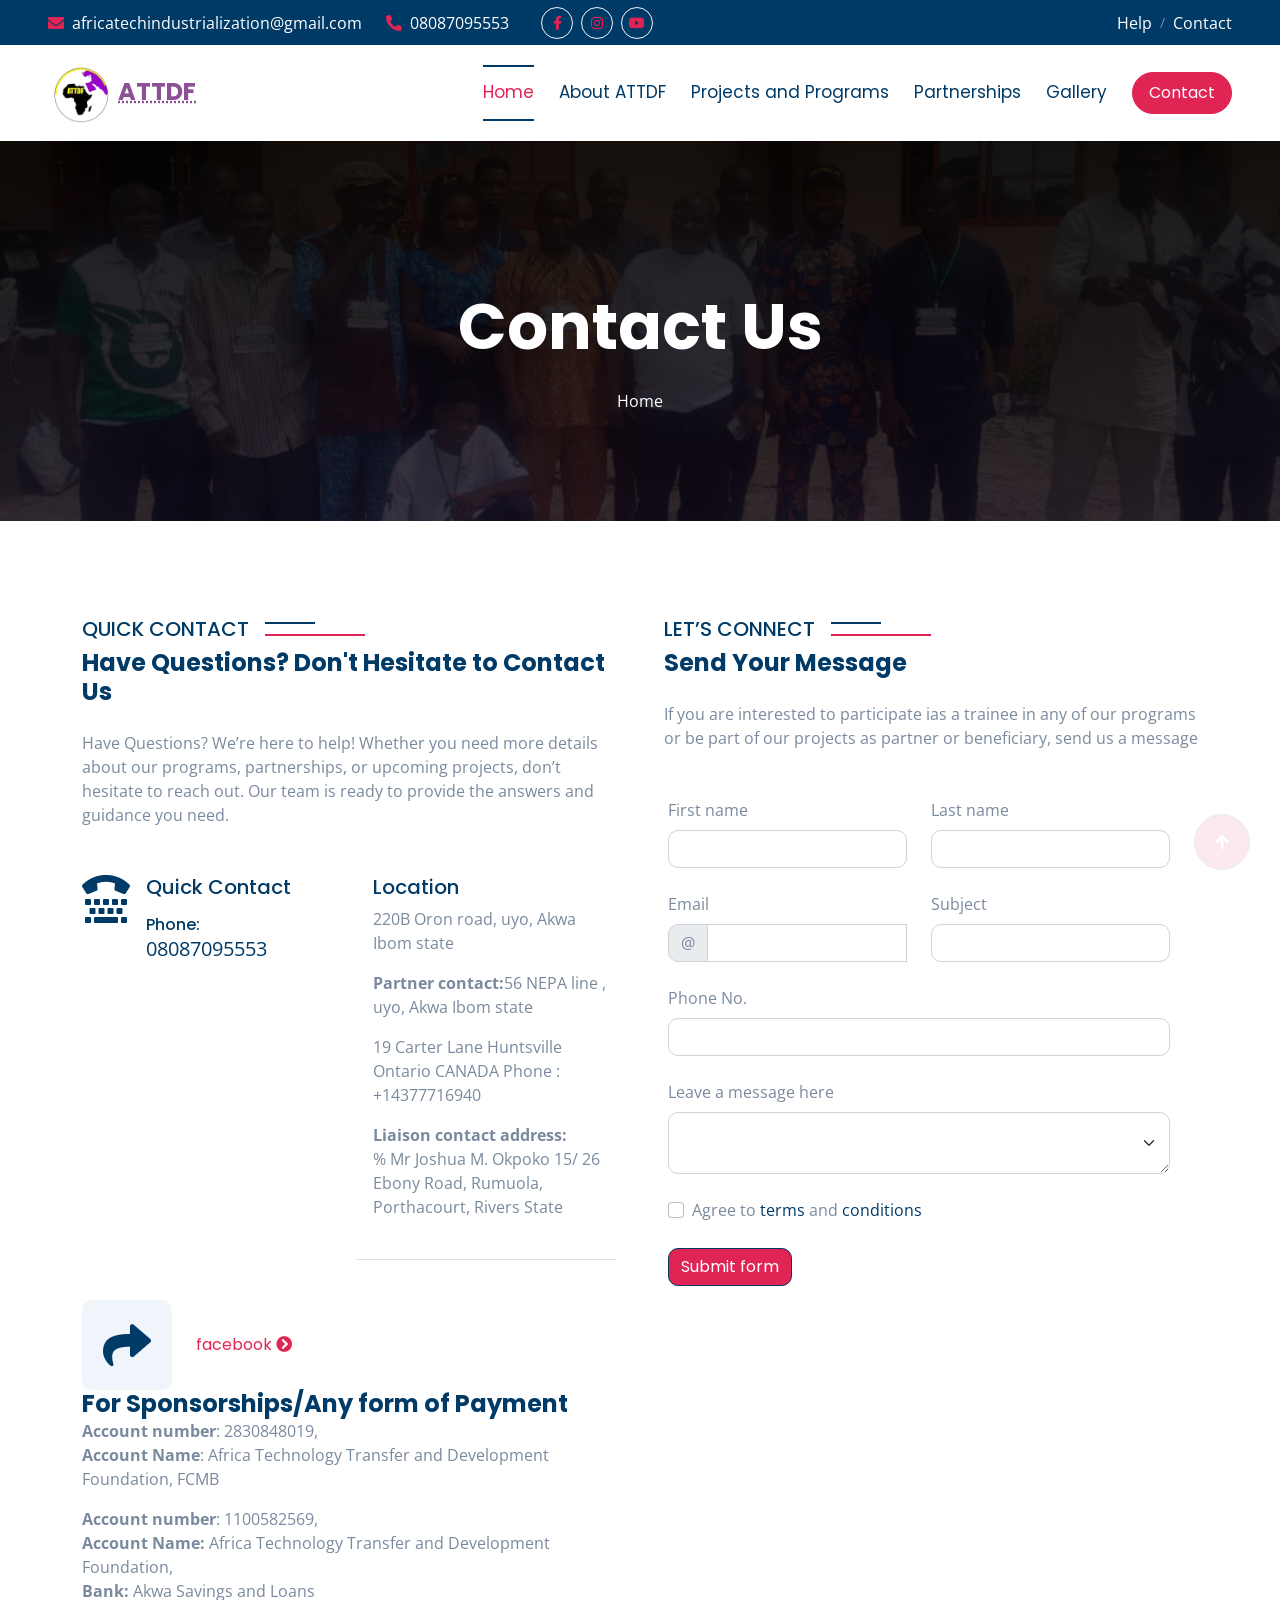
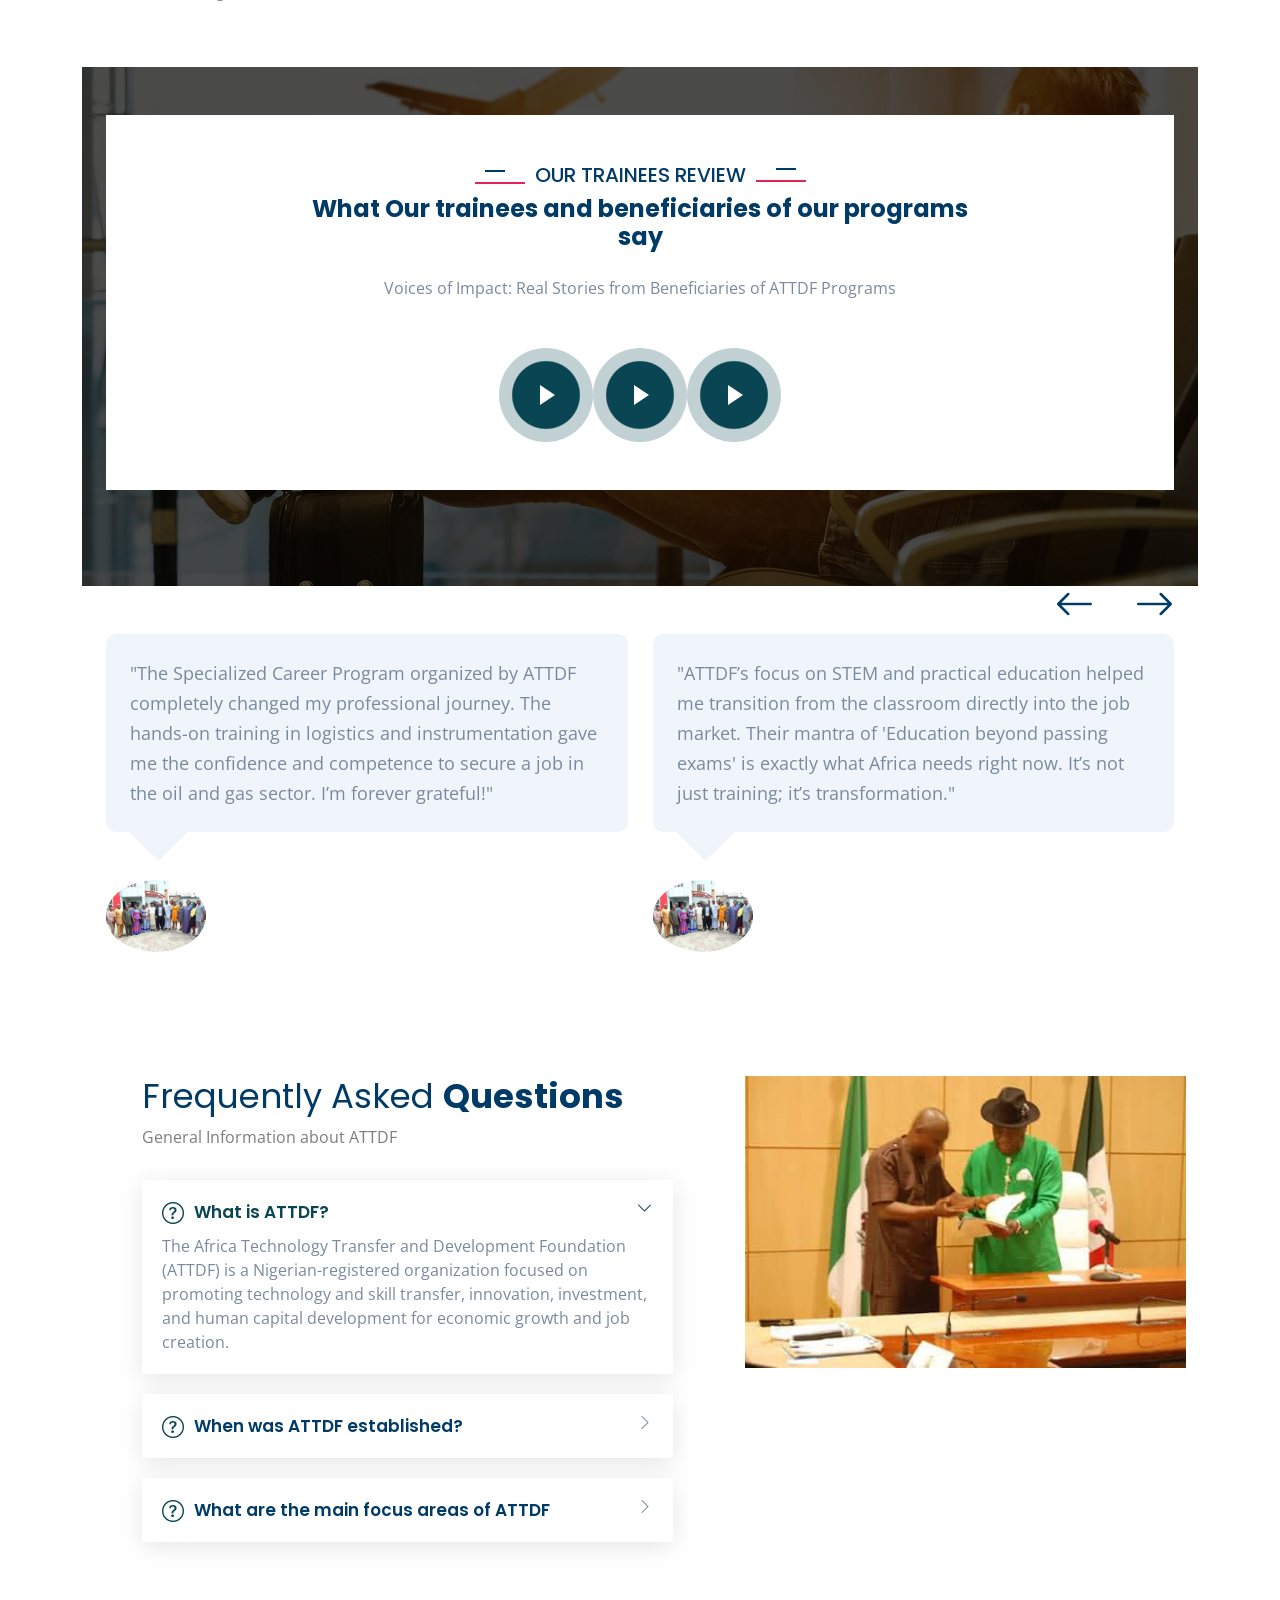
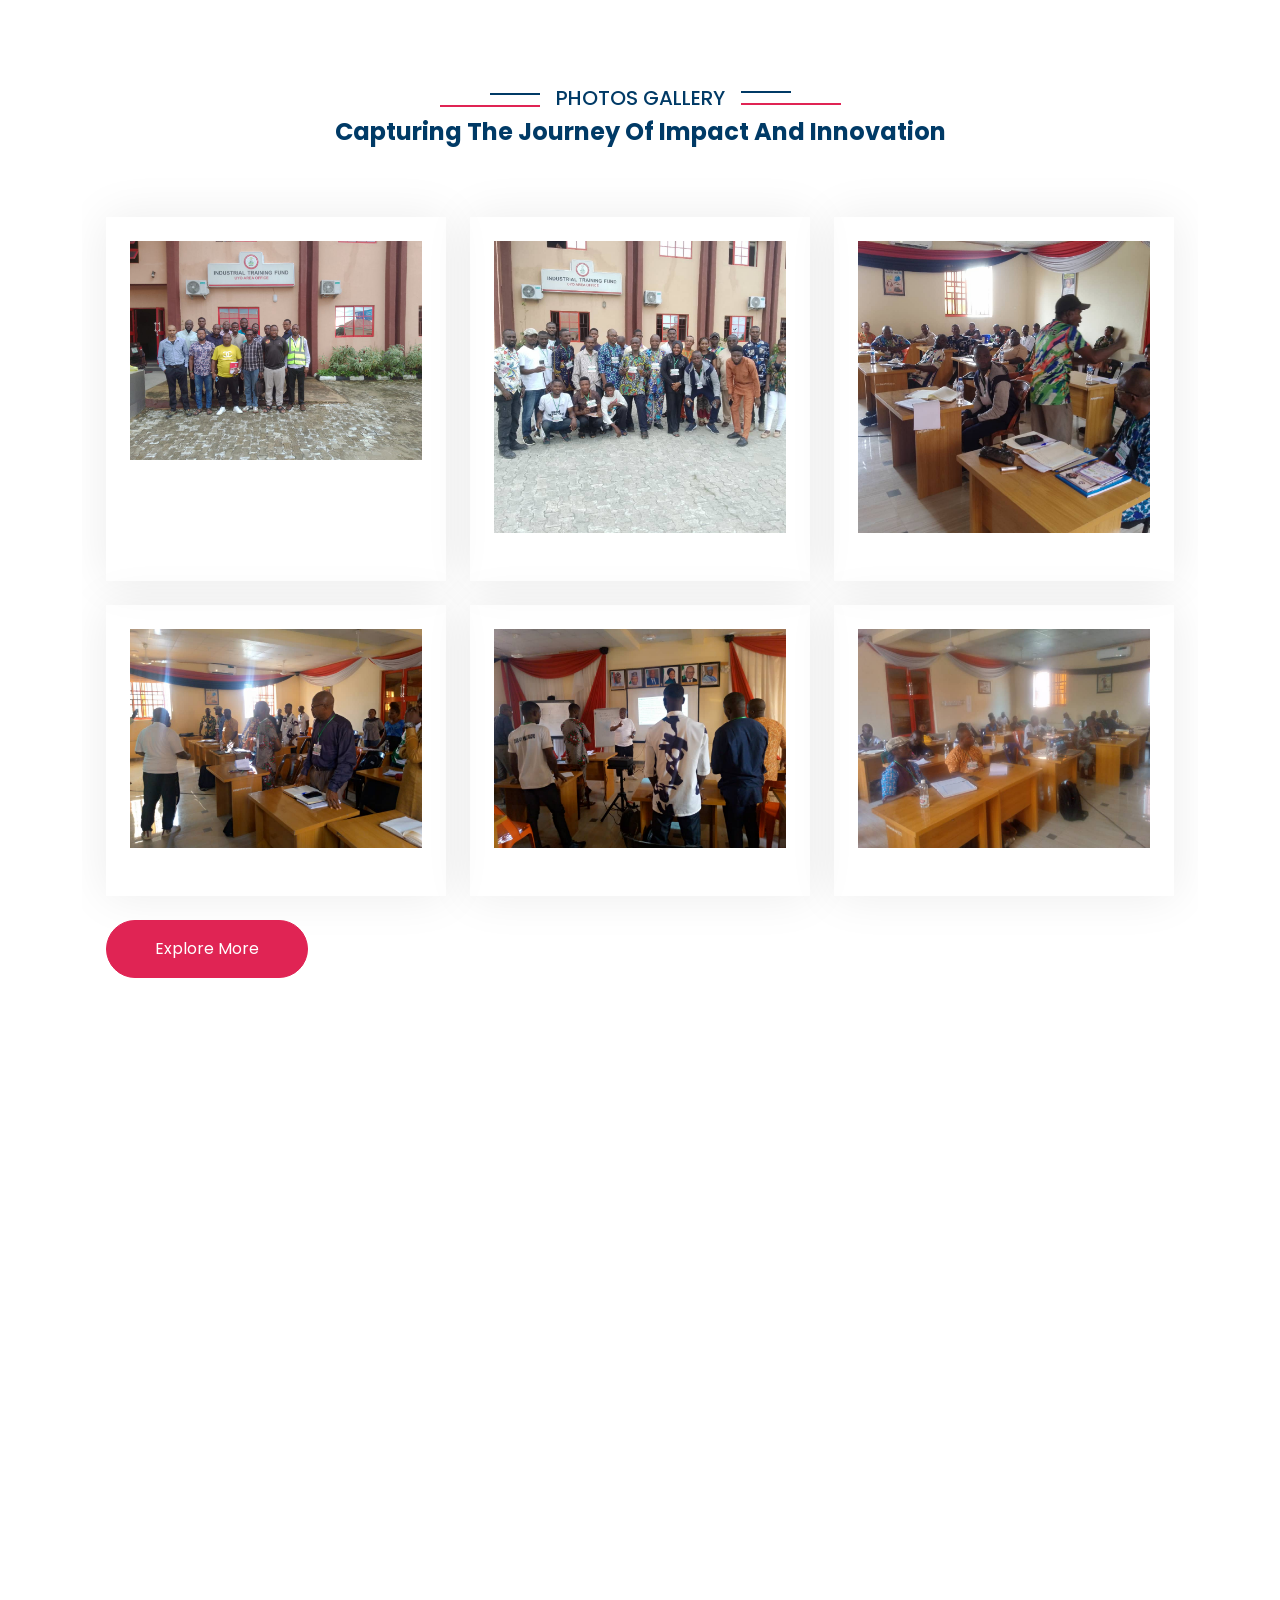
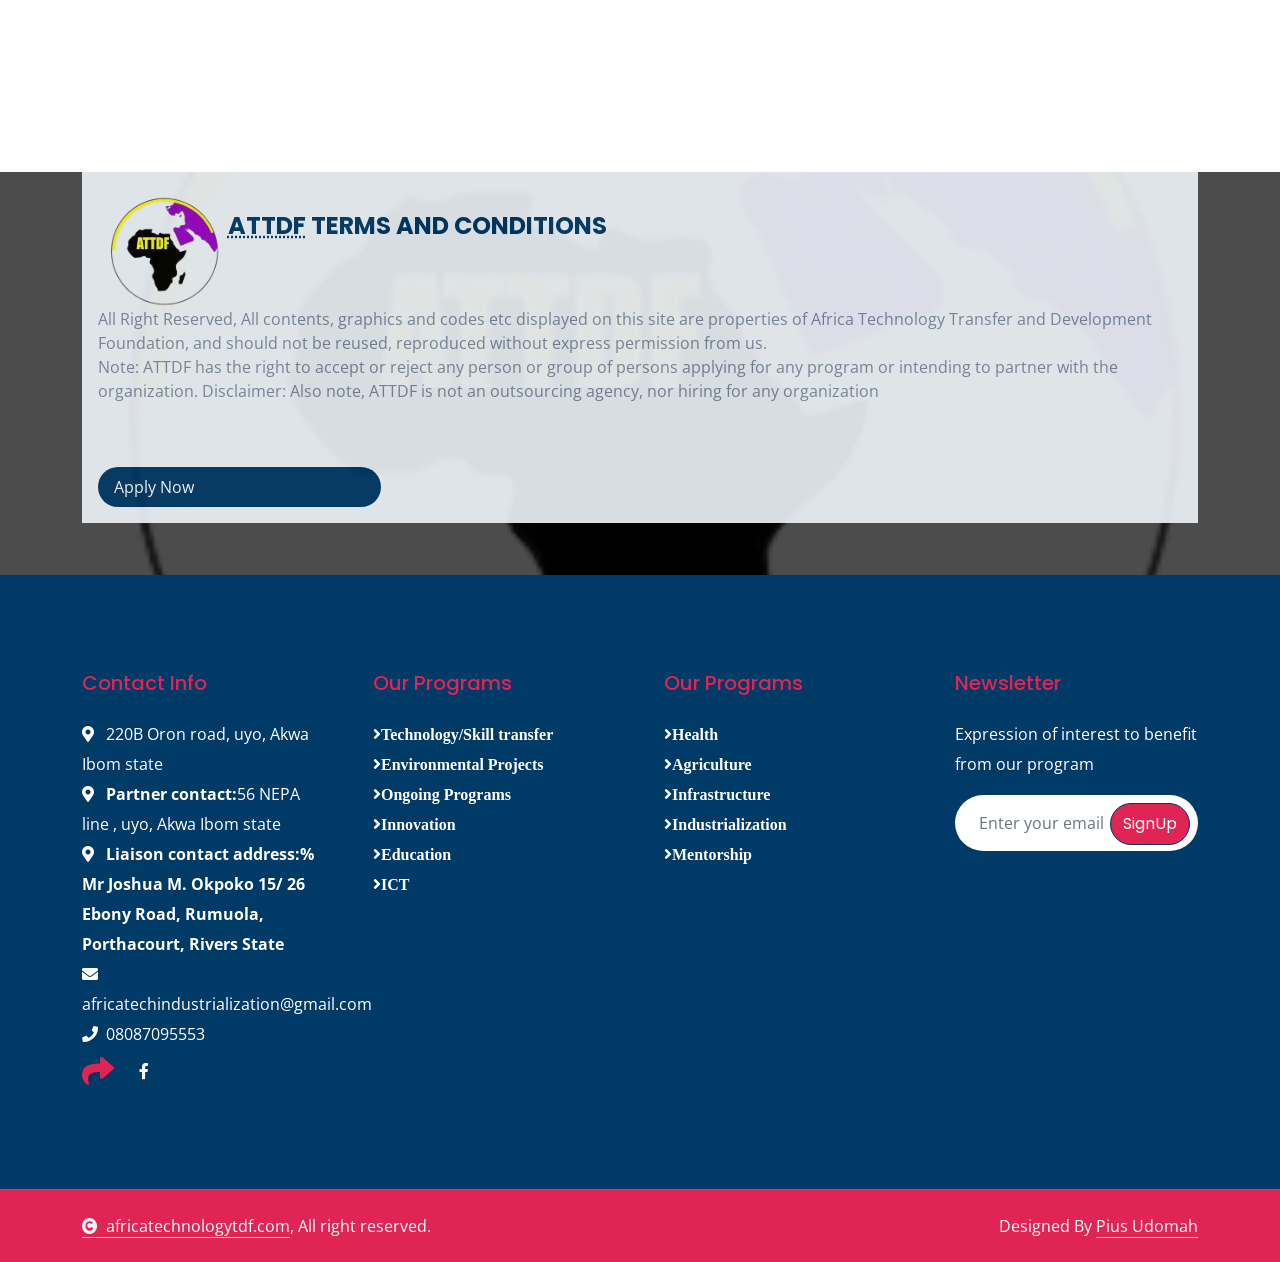
<file: contact.html>
<!DOCTYPE html>
<html lang="en">

<head>
    <meta charset="utf-8">
    <title>Africa Technology Transfer and Development Foundation (ATTDF)</title>
    <link rel="icon" type="image/x-icon" href="/img/logo.jpg">
    <meta content="width=device-width, initial-scale=1.0" name="viewport">
    <meta content="" name="Technology Transfer in Africa
    

Skills Development in Nigeria Human Capital Development Innovation for Economic Growth Industrialization Projects Nigeria African Tech Foundation Vocational Training Programs Youth Empowerment in Africa Job Creation in Nigeria Investment in African Development Technical Skills Transfer Sustainable Development Projects Career Development Programs Renewable Energy Training Nigeria ICT and Telecom Training Africa
Agricultural Development Foundation  Education and Skill Acquisition Infrastructure Development Nigeria
NGO for Economic Development  Empowering African Workforce">
    <meta content="" name="Technology Transfer in Africa
Promoting the transfer of innovative technologies to empower communities and drive sustainable development across Africa.

Skills Development in Nigeria
Enhancing employability through specialized training programs tailored to critical sectors of Nigeria's economy.

Human Capital Development
Building a skilled and competent workforce through education, mentorship, and practical training initiatives.

Innovation for Economic Growth
Driving economic progress by supporting creative solutions and modern technology applications across industries.

Industrialization Projects Nigeria
Facilitating investment and industrial development projects to stimulate job creation and infrastructure expansion.

African Tech Foundation
Empowering Africa’s future through technology, innovation, and strategic partnerships in development sectors.

Vocational Training Programs
Offering practical, hands-on training in technical and vocational skills for youth and professionals.

Youth Empowerment in Africa
Equipping young Africans with career-ready skills to become change-makers in their communities.

Job Creation in Nigeria
Supporting initiatives that boost employment through skills acquisition and sector-based development.

Investment in African Development
Attracting and managing investments in health, infrastructure, education, and technology across the continent.

Technical Skills Transfer
Promoting industry-relevant skill transfer programs for specialized fields like oil & gas, ICT, and construction.

Sustainable Development Projects
Executing impact-driven projects that align with the UN Sustainable Development Goals (SDGs).

Career Development Programs
Offering pathways for career growth through mentorship, training, and certification in high-demand fields.

Renewable Energy Training Nigeria
Educating professionals and communities in solar, wind, and alternative energy technologies.

ICT and Telecom Training Africa
Providing cutting-edge training in information and communication technologies to support digital transformation.

Agricultural Development Foundation
Supporting modern, sustainable agricultural practices to improve food security and rural livelihoods.

Education and Skill Acquisition
Advancing learning and development through workshops, technical education, and specialized programs.

Infrastructure Development Nigeria
Partnering with stakeholders to implement infrastructure projects that support national and regional growth.

NGO for Economic Development
A trusted non-profit organization committed to accelerating Africa’s economic transformation.

Empowering African Workforce
Creating opportunities for African talents to thrive through knowledge transfer and innovation-driven training.

Would you like these exported as a CSV or integrated into meta tags for a website?
Ask ChatGPT
">

    <!-- Google Web Fonts -->
    <link rel="preconnect" href="https://fonts.googleapis.com">
    <link rel="preconnect" href="https://fonts.gstatic.com" crossorigin>
    <link
        href="https://fonts.googleapis.com/css2?family=Open+Sans:wght@400;500;600;700&family=Poppins:wght@200;300;400;500;600&display=swap"
        rel="stylesheet">

    <!-- Icon Font Stylesheet -->
    <link rel="stylesheet" href="https://use.fontawesome.com/releases/v5.15.4/css/all.css" />
    <link href="https://cdn.jsdelivr.net/npm/bootstrap-icons@1.4.1/font/bootstrap-icons.css" rel="stylesheet">

    <!-- Libraries Stylesheet -->
    <link href="lib/animate/animate.min.css" rel="stylesheet">
    <link href="lib/owlcarousel/assets/owl.carousel.min.css" rel="stylesheet">
    <link href="lib/glightbox.css" rel="stylesheet">



    <!-- Customized Bootstrap Stylesheet -->
    <link href="css/bootstrap.min.css" rel="stylesheet">


    <!-- Template Stylesheet -->
    <link href="css/style.css" rel="stylesheet">

</head>

<body>
    <!-- Topbar Start -->
    <div class="container-fluid bg-primary px-5 d-none d-lg-block">
        <div class="row gx-0 align-items-center">
            <div class="col-lg-5 text-center text-lg-start mb-lg-0">
                <div class="d-flex">
                    <a href="#" class=" me-4 text-white"><i
                            class="fas fa-envelope text-secondary me-2"></i>africatechindustrialization@gmail.com</a>
                    <a href="#" class="text-white me-0"><i
                            class="fas fa-phone-alt text-secondary me-2"></i>08087095553</a>
                </div>
            </div>
            <div class="col-lg-3 row-cols-1 text-center mb-2 mb-lg-0">
                <div class="d-inline-flex align-items-center" style="height: 45px;">

                    <a class="btn btn-sm btn-outline-light btn-square rounded-circle me-2"
                        href="https://web.facebook.com/attdfngo"><i
                            class="fab fa-facebook-f fw-normal text-secondary"></i></a>
                    <a class="btn btn-sm btn-outline-light btn-square rounded-circle me-2"
                        href="https://web.facebook.com/attdfngo"><i
                            class="fab fa-instagram fw-normal text-secondary"></i></a>
                    <a class="btn btn-sm btn-outline-light btn-square rounded-circle"
                        href="https://web.facebook.com/attdfngo"><i
                            class="fab fa-youtube fw-normal text-secondary"></i></a>
                </div>
            </div>
            <div class="col-lg-4 text-center text-lg-end">
                <div class="d-inline-flex align-items-center" style="height: 45px;">
                    <a href="contact.html" class="text-white me-2"> Help</a><small> / </small>
                    <a href="contact.html#form" class="text-white ms-2"> Contact</a>
                </div>
            </div>
        </div>
    </div>
    <!-- Topbar End -->

    <!-- Navbar & Hero Start -->
    <div class="container-fluid nav-bar p-0 ">
        <nav class="navbar navbar-expand-lg navbar-light  px-4 px-lg-5 py-3 py-lg-0"
            style="background-color: transparent;">
            <a href="index.html" class="navbar-brand p-0">
                <h1 class="display-5 logo-text m-0"><img src="img/logo-removebg-preview.png" class="img-fluid" alt="">
                    <abbr title="Africa Technology Transfer and Development Foundation">ATTDF</abbr>
                </h1>
                <!-- <img src="img/logo.png" alt="Logo"> -->
            </a>
            <button class="navbar-toggler" type="button" data-bs-toggle="collapse" data-bs-target="#navbarCollapse">
                <span class="fa fa-bars"></span>
            </button>
            <div class="collapse navbar-collapse" id="navbarCollapse">
                <div class="navbar-nav ms-auto py-0">
                    <a href="index.html" class="nav-item nav-link active">Home</a>
                   <a href="about.html" class="nav-link">About ATTDF</a>
                   <a href="project_program.html" class="nav-link">Projects and Programs</a>
                   <a href="partnership.html" class="nav-link">Partnerships</a>
                   <a href="gallery.html" class="nav-link">Gallery</a>
                </div>

                <a href="contact.html#form"
                    class="btn btn-primary border-secondary rounded-pill py-2 px-4 px-lg-3 mb-3 mb-md-3 mb-lg-0">Contact</a>
            </div>
        </nav>
    </div>
    <!-- Navbar & Hero End -->

    <!-- Header Start -->
    <div class="container-fluid bg-breadcrumb-contact-bg">
        <div class="container text-center py-5" style="max-width: 900px;">
            <h3 class="text-white display-3 mb-4 wow fadeInDown" data-wow-delay="0.1s">Contact Us</h1>
                <ol class="breadcrumb justify-content-center text-white mb-0 wow fadeInDown" data-wow-delay="0.3s">
                    <li class="breadcrumb-item"><a href="index.html" class="text-white">Home</a></li>
                </ol>
        </div>
    </div>
    <!-- Header End -->

    <!-- Contact Start -->
    <div class="container-fluid contact overflow-hidden py-5">
        <div class="container py-5">
            <div class="row g-5 mb-5">
                <div class="col-lg-6 wow fadeInLeft" data-wow-delay="0.1s">
                    <div class="sub-style">
                        <h5 class="sub-title text-primary pe-3">Quick Contact</h5>
                    </div>
                    <h1 class="display-5 mb-4">Have Questions? Don't Hesitate to Contact Us</h1>
                    <p class="mb-5">Have Questions? We’re here to help! Whether you need more details about our
                        programs, partnerships, or upcoming projects, don’t hesitate to reach out. Our team is ready to
                        provide the answers and guidance you need.</p>

                    <div class="row g-3">
                        <div class="col-xl-6">
                            <div class="d-flex">
                                <i class="fas fa-tty fa-3x text-primary"></i>
                                <div class="ps-3">
                                    <h5 class="mb-3">Quick Contact</h5>
                                    <div class="mb-3">
                                        <h6 class="mb-0">Phone:</h6>
                                        <a href="#" class="fs-5 text-primary">08087095553</a>
                                    </div>
                                   
                                </div>
                            </div>
                        </div>
                        <div class="col-xl-6">
                            <div class="d-flex border-bottom mb-4 pb-4">
                                <!-- <i class="fas fa-map-marked-alt fa-4x text-primary bg-light p-3 rounded"></i> -->
                                <div class="ps-3">
                                    <h5>Location</h5>
                                    <p>220B Oron road, uyo, Akwa Ibom state </p>
                                    <p><b>Partner contact:</b>56 NEPA line , uyo, Akwa Ibom state</p>
                                    <p>19 Carter Lane
Huntsville Ontario
CANADA 
Phone   :  +14377716940</p>
                                    <p><b>Liaison contact address:</b><br>% Mr Joshua M. Okpoko
15/ 26 Ebony Road, Rumuola, Porthacourt, Rivers State</p>
                             
                                </div>
                            </div>
                        </div>
                    </div>
                    <div class="d-flex align-items-center pt-3">
                        <div class="me-4">
                            <div class="bg-light d-flex align-items-center justify-content-center"
                                style="width: 90px; height: 90px; border-radius: 10px;"><i
                                    class="fas fa-share fa-3x text-primary"></i>
                            </div>
                        </div>
                        <div class="d-flex">

                            <a class="btn btn-secondary border-secondary me-2 p-0"
                                href="https://web.facebook.com/attdfngo">facebook <i
                                    class="fas fa-chevron-circle-right"></i></a>


                        </div>
                    </div>
                    <h1 class="display-5 mb-0" id="sponsorships">For Sponsorships/Any form of Payment</h1>
                    <p><b>Account number</b>: 2830848019, <br> <b>Account Name</b>: Africa Technology Transfer and
                        Development Foundation, FCMB</p>
                    <p><b>Account number</b>: 1100582569, <br><b> Account Name:</b> Africa Technology Transfer and
                        Development Foundation, <br> <b>Bank:</b> Akwa Savings and Loans</p>
                </div>
                <div class="col-lg-6 wow fadeInRight" data-wow-delay="0.3">
                    <div class="sub-style">
                        <h5 class="sub-title text-primary pe-3">Let’s Connect</h5>
                    </div>
                    <h1 class="display-5 mb-4">Send Your Message</h1>
                    <p class="mb-3">If you are interested to participate ias a trainee in any of our programs or be part
                        of our projects as partner or beneficiary, send us a message</p>


                    <!-- form start -->
                    <form class="row g-3 needs-validation" method="post"
                        action="mailto:africatechindustrialization@gmail.com" enctype="multipart/form-data" id="form" autocomplete="on">
                        <div class="row g-4">
                            <div class="col-lg-12 col-xl-6">
                                <label for="validationCustom01" class="form-label">First name</label>
                                <input type="text" class="form-control" id="validationCustom01" required>
                                <div class="invalid-feedback">
                                    Field cannot be Empty
                                </div>
                                <div class="valid-feedback">
                                    Looks good!
                                </div>
                            </div>
                            <div class="col-lg-12 col-xl-6">
                                <label for="validationCustom02" class="form-label">Last name</label>
                                <input type="text" class="form-control" id="validationCustom02" required>
                                <div class="invalid-feedback">
                                    Field cannot be Empty
                                </div>
                                <div class="valid-feedback">
                                    Looks good!
                                </div>
                            </div>
                            <div class="col-lg-12 col-xl-6">
                                <label for="validationCustomUsername" class="form-label">Email</label>
                                <div class="input-group has-validation">
                                    <span class="input-group-text" id="inputGroupPrepend">@</span>
                                    <input type="email" class="form-control" id="validationCustomUsername"
                                        aria-describedby="inputGroupPrepend" required>
                                    <div class="invalid-feedback">
                                        Please provide a valid email Address
                                    </div>
                                    <div class="valid-feedback">
                                        Looks good!
                                    </div>
                                </div>
                            </div>
                            <div class="col-lg-12 col-xl-6">
                                <label for="validationCustom02" class="form-label">Subject</label>
                                <input type="text" class="form-control" id="validationCustom03" required>
                                <div class="invalid-feedback">
                                    Field cannot be Empty
                                </div>
                                <div class="valid-feedback">
                                    Looks good!
                                </div>
                            </div>
                            <div class="col-12">
                                <label for="validationCustom03" class="form-label">Phone No.</label>
                                <input type="number" class="form-control" id="validationCustom04" required>
                                <div class="invalid-feedback">
                                    Please provide a valid Phone Number.
                                </div>
                                <div class="valid-feedback">
                                    Looks good!
                                </div>
                            </div>
                            <div class="col-12">
                                <label for="validationCustom04" class="form-label">Leave a message here</label>
                                <textarea class="form-select" id="validationCustom05" required>
    </textarea>
                                <div class="invalid-feedback">
                                    Field cannot be Empty
                                </div>
                            </div>
                            <div class="col-12">
                                <div class="form-check">
                                    <input class="form-check-input" type="checkbox" value="" id="invalidCheck" required>
                                    <label class="form-check-label" for="invalidCheck">
                                        Agree to <a href="contact.html#term">terms </a>and <a href="contact.html#term">conditions</a>
                                    </label>
                                    <div class="invalid-feedback">
                                        You must agree before submitting.
                                    </div>
                                </div>
                            </div>
                            <div class="col-12">
                                <button class="btn btn-primary" type="submit">Submit form</button>
                            </div>
                        </div>
                    </form>

                </div>
            </div>


            <!-- Testimonial Start -->
            <div class="container-fluid newsletter mt-6 wow fadeIn" data-wow-delay="0.1s" id="story">
                <div class="container pb-5 py-5">

                    <div class="bg-white px-2 py-5 mb-5">
                        <div class="section-title-w text-center mb-5 wow fadeInUp" data-wow-delay="0.1s">
                            <div class="sub-style-w">
                                <h5 class="sub-title-w text-primary">OUR Trainees Review</h5>
                            </div>
                            <h1 class="display-5 mb-4">What Our trainees and beneficiaries of our programs say</h1>
                            <p class="mb-0">Voices of Impact: Real Stories from Beneficiaries of ATTDF Programs</p>
                        </div>
                        <div class=" d-flex justify-content-center g-5">
                            <a href="img/v-3.mp4" class="glightbox pulsating-play-btn border-0 text-center"
                                type="button" data-bs-toggle="modal" data-bs-target="#searchModal" data-aos="fade-up"
                                data-aos-delay="300">
                            </a>
                            <a href="img/v-2.mp4" class="glightbox pulsating-play-btn border-0 text-center"
                                type="button" data-bs-toggle="modal" data-bs-target="#searchModal" data-aos="fade-up"
                                data-aos-delay="300">
                            </a>
                            <a href="img/v-4.mp4" class="glightbox pulsating-play-btn border-0 text-center"
                                type="button" data-bs-toggle="modal" data-bs-target="#searchModal" data-aos="fade-up"
                                data-aos-delay="300">
                            </a>
                        </div>

                    </div>
                </div>
            </div>
            <div class="container-fluid testimonial overflow-hidden pb-5">
                <div class="container py-5">
                    <div class="owl-carousel testimonial-carousel wow zoomInDown" data-wow-delay="0.2s">
                        <div class="testimonial-item">
                            <div class="testimonial-content p-4 mb-5">
                                <p class="fs-5 mb-0 small">
                                    <small>
                                        "The Specialized Career Program organized by ATTDF completely changed my
                                        professional journey. The hands-on training in logistics and instrumentation
                                        gave me the
                                        confidence and competence to secure a job in the oil and gas sector. I’m forever
                                        grateful!"
                                    </small>
                                </p>
                                <!-- <div class="d-flex justify-content-end">
                            <i class="fas fa-star text-secondary"></i>
                            <i class="fas fa-star text-secondary"></i>
                            <i class="fas fa-star text-secondary"></i>
                            <i class="fas fa-star text-secondary"></i>
                            <i class="fas fa-star text-secondary"></i>
                        </div> -->
                            </div>
                            <div class="d-flex">
                                <div class="rounded-circle me-4" style="width: 100px; height: 100px;">
                                    <img class="img-fluid rounded-circle" src="img/img-25.jpg" alt="img">
                                </div>
                                <div class="my-auto">
                                    <!-- <h5>Emmanuel U., Port Harcourt</h5>
                            <p class="mb-0">Transformative Learning Experience</p> -->
                                </div>
                            </div>
                        </div>
                        <div class="testimonial-item">
                            <div class="testimonial-content p-4 mb-5">
                                <p class="fs-5 mb-0 small">
                                    <small>
                                        "ATTDF’s focus on STEM and practical education helped me transition from
                                        the classroom directly into the job market. Their mantra of 'Education beyond
                                        passing
                                        exams'
                                        is exactly what Africa needs right now. It’s not just training; it’s
                                        transformation."
                                    </small>
                                </p>
                                <!-- <div class="d-flex justify-content-end">
                            <i class="fas fa-star text-secondary"></i>
                            <i class="fas fa-star text-secondary"></i>
                            <i class="fas fa-star text-secondary"></i>
                            <i class="fas fa-star text-secondary"></i>
                            <i class="fas fa-star text-secondary"></i>
                        </div> -->
                            </div>
                            <div class="d-flex">
                                <div class="rounded-circle me-4" style="width: 100px; height: 100px;">
                                    <img class="img-fluid rounded-circle" src="img/img-25.jpg" alt="img">
                                </div>
                                <div class="my-auto">
                                    <!-- <h5>Grace E., Uyo</h5>
                            <p class="mb-0">Real Impact, Real Growth</p> -->
                                </div>
                            </div>
                        </div>
                        <div class="testimonial-item">
                            <div class="testimonial-content p-4 mb-5">
                                <p class="fs-5 mb-0 small">
                                    <small>
                                        "The innovation-driven initiatives by ATTDF encouraged me to think beyond
                                        limits. I was able to develop a renewable energy project prototype that got the
                                        attention of
                                        a local investor. This platform truly brings ideas to life."
                                    </small>
                                </p>
                                <!-- <div class="d-flex justify-content-end">
                            <i class="fas fa-star text-secondary"></i>
                            <i class="fas fa-star text-secondary"></i>
                            <i class="fas fa-star text-secondary"></i>
                            <i class="fas fa-star text-secondary"></i>
                            <i class="fas fa-star text-secondary"></i>
                        </div> -->
                            </div>
                            <div class="d-flex">
                                <div class="rounded-circle me-4" style="width: 100px; height: 100px;">
                                    <img class="img-fluid rounded-circle" src="img/img-10.jpg" alt="img">
                                </div>
                                <div class="my-auto">
                                    <!-- <h5>Chidi N., Enugu</h5>
                            <p class="mb-0">Empowered Through Innovation</p> -->
                                </div>
                            </div>
                        </div>
                        <div class="testimonial-item">
                            <div class="testimonial-content p-4 mb-5">
                                <p class="fs-5 mb-0 small">
                                    <small>"After being featured on ATTDF’s skilled manpower platform, I received
                                        internship offers from two top organizations. The foundation doesn’t just train
                                        — it
                                        connects you to opportunities. That visibility changed everything for
                                        me."</small>
                                </p>
                                <!-- <div class="d-flex justify-content-end">
                            <i class="fas fa-star text-secondary"></i>
                            <i class="fas fa-star text-secondary"></i>
                            <i class="fas fa-star text-secondary"></i>
                            <i class="fas fa-star text-secondary"></i>
                            <i class="fas fa-star text-secondary"></i>
                        </div> -->
                            </div>
                            <div class="d-flex">
                                <div class="rounded-circle me-4" style="width: 100px; height: 100px;">
                                    <img class="img-fluid rounded-circle" src="img/img-20.jpg" alt="img">
                                </div>
                                <div class="my-auto">
                                    <!-- <h5>Fatima A., Abuja</h5>
                            <p class="mb-0">Visibility That Matters</p> -->
                                </div>
                            </div>
                        </div>
                    </div>
                </div>
            </div>
            <!-- Testimonial End -->

            <section id="faq" class="faq section mb-5">

                <div class="container-fluid">
                    <div class="row gy-4">
                        <div class="col-lg-7 d-flex flex-column justify-content-center order-2 order-lg-1">
                            <div class="content px-xl-5" data-aos="fade-up" data-aos-delay="100">
                                <h3><span>Frequently Asked </span><strong>Questions</strong></h3>
                                <p>
                                    General Information about ATTDF
                                </p>
                            </div>

                            <div class="faq-container px-xl-5" data-aos="fade-up" data-aos-delay="200">

                                <div class="faq-item faq-active">
                                    <i class="faq-icon bi bi-question-circle"></i>
                                    <h3>What is ATTDF?</h3>
                                    <div class="faq-content">
                                        <p>The Africa Technology Transfer and Development Foundation (ATTDF) is a
                                            Nigerian-registered organization focused on promoting technology and skill
                                            transfer,
                                            innovation, investment, and human capital development for economic growth
                                            and job
                                            creation.</p>
                                    </div>
                                    <i class="faq-toggle bi bi-chevron-right"></i>
                                </div><!-- End Faq item-->

                                <div class="faq-item">
                                    <i class="faq-icon bi bi-question-circle"></i>
                                    <h3>When was ATTDF established?</h3>
                                    <div class="faq-content">
                                        <p>ATTDF was founded in 2014 and has since been implementing
                                            high-knowledge-based
                                            programs across multiple sectors.</p>
                                    </div>
                                    <i class="faq-toggle bi bi-chevron-right"></i>
                                </div><!-- End Faq item-->

                                <div class="faq-item">
                                    <i class="faq-icon bi bi-question-circle"></i>
                                    <h3>What are the main focus areas of ATTDF</h3>
                                    <div class="faq-content">
                                        <p>EKey focus areas include Technology Transfer, Education, Innovation, Health,
                                            Agriculture, Industrialization, Environment, Infrastructure, and Human
                                            Capital
                                            Development.</p>
                                    </div>
                                    <i class="faq-toggle bi bi-chevron-right"></i>
                                </div><!-- End Faq item-->

                            </div>

                        </div>

                        <div class="col-lg-5 order-1 order-lg-2">
                            <img src="img/img-27.jpg" class="img-fluid" alt="" data-aos="zoom-in" data-aos-delay="100">
                        </div>
                    </div>

                </div>

            </section><!-- /Faq Section -->


            <!-- Newsletter Start -->
            <!-- <div class="container-fluid newsletter mt-6 wow fadeIn" data-wow-delay="0.1s">
        <div class="container pb-5">
            <div class="bg-white p-5 mb-5">
                <div class="row g-5">
                    <div class="col-md-6 wow fadeIn" data-wow-delay="0.3s">
                        <h1 class="display-6 text-uppercase mb-4">Newsletter</h1>
                        <div class="d-flex">
                            <i class="far fa-envelope-open fa-3x text-primary me-4"></i>
                            <p class="fs-5 fst-italic mb-0">Expression of interest to benefit from our program</p>
                        </div>
                    </div>
                    <div class="col-md-6 wow fadeIn" data-wow-delay="0.5s">
                        <div class="form-floating mb-3">
                            <input type="email" class="form-control border-0 bg-light" id="mail"
                                placeholder="Your Email">
                            <label for="mail">Your Email</label>
                        </div>
                        <button class="btn btn-primary w-100 py-3 contact-link" type="submit">Submit Now</button>
                    </div>
                </div>
            </div>
        </div>
    </div> -->
            <!-- Newsletter Start -->
            <div class="container-fluid gallery country overflow-hidden py-5">
                <div class="container py-5">
                    <div class="section-title text-center wow fadeInUp" data-wow-delay="0.1s"
                        style="margin-bottom: 70px;">
                        <div class="sub-style">
                            <h5 class="sub-title text-primary px-3">PHOTOS GALLERY</h5>
                        </div>
                        <h1 class="display-5 mb-4 text-capitalize">Capturing the Journey of Impact and Innovation</h1>
                    </div>

                    <div class="row g-4 justify-content-start">

                        <div class="col-lg-6 col-xl-4">
                            <div class="gallery-item wow fadeIn" data-wow-delay="0.1s">
                                <div class="overflow-hidden p-4 pb-0">
                                    <img src="img/img-1.jpg" class="img-fluid w- glightbox" alt="img">
                                </div>
                                <div class="p-4">
                                    <p class="mb-0"></p>
                                    <!-- <a href="" download=""
                                class="btn btn-primary border-secondary rounded-pill py-3 px-5 mt-4">Download</a> -->
                                </div>
                            </div>
                        </div>
                        <div class="col-lg-6 col-xl-4">
                            <div class="gallery-item wow fadeIn" data-wow-delay="0.1s">
                                <div class="overflow-hidden p-4 pb-0">
                                    <img src="img/img-2.jpg" class="img-fluid w- glightbox" alt="img">
                                </div>
                                <div class="p-4">
                                    <p class="mb-0"></p>
                                    <!-- <a href="" download=""
                                class="btn btn-primary border-secondary rounded-pill py-3 px-5 mt-4">Download</a> -->
                                </div>
                            </div>
                        </div>
                        <div class="col-lg-6 col-xl-4">
                            <div class="gallery-item wow fadeIn" data-wow-delay="0.1s">
                                <div class="overflow-hidden p-4 pb-0">
                                    <img src="img/img-3.jpg" class="img-fluid w- glightbox" alt="img">
                                </div>
                                <div class="p-4">
                                    <p class="mb-0"></p>
                                    <!-- <a href="" download=""
                                class="btn btn-primary border-secondary rounded-pill py-3 px-5 mt-4">Download</a> -->
                                </div>
                            </div>
                        </div>
                        <div class="col-lg-6 col-xl-4">
                            <div class="gallery-item wow fadeIn" data-wow-delay="0.1s">
                                <div class="overflow-hidden p-4 pb-0">
                                    <img src="img/img-4.jpg" class="img-fluid w- glightbox" alt="img">
                                </div>
                                <div class="p-4">
                                    <p class="mb-0"></p>
                                    <!-- <a href="" download=""
                                class="btn btn-primary border-secondary rounded-pill py-3 px-5 mt-4">Download</a> -->
                                </div>
                            </div>
                        </div>
                        <div class="col-lg-6 col-xl-4">
                            <div class="gallery-item wow fadeIn" data-wow-delay="0.1s">
                                <div class="overflow-hidden p-4 pb-0">
                                    <img src="img/img-5.jpg" class="img-fluid w- glightbox" alt="img">
                                </div>
                                <div class="p-4">
                                    <p class="mb-0"></p>
                                    <!-- <a href="" download=""
                                class="btn btn-primary border-secondary rounded-pill py-3 px-5 mt-4">Download</a> -->
                                </div>
                            </div>
                        </div>
                        <div class="col-lg-6 col-xl-4">
                            <div class="gallery-item wow fadeIn" data-wow-delay="0.1s">
                                <div class="overflow-hidden p-4 pb-0">
                                    <img src="img/img-6.jpg" class="img-fluid w- glightbox" alt="img">
                                </div>
                                <div class="p-4">
                                    <p class="mb-0"></p>
                                    <!-- <a href="" download=""
                                class="btn btn-primary border-secondary rounded-pill py-3 px-5 mt-4">Download</a> -->
                                </div>
                            </div>
                        </div>
                    </div>
                    <a href="/gallery.html" class="btn btn-primary border-secondary rounded-pill py-3 px-5 mt-4">Explore
                        More</a>


                </div>
            </div>


            <div class="office pt-5">
                <div class="row g-4 justify-content-center">
                    <!-- <div class="col-md-6 col-lg-6 col-xl-3 wow fadeInUp" data-wow-delay="0.1s">
                            <div class="office-item p-4">
                                <div class="office-img mb-4">
                                    <img src="img/office-2.jpg" class="img-fluid w-100 rounded" alt="">
                                </div>
                                <div class="office-content d-flex flex-column">
                                    <h4 class="mb-2">Australia</h4>
                                    <a href="#" class="text-secondary fs-5 mb-2">+123.456.7890</a>
                                    <a href="#" class="text-muted fs-5 mb-2">travisa@example.com</a>
                                    <p class="mb-0">123, First Floor, 123 St Roots Terrace, Los Angeles 90010 Unitd States of America.</p>
                                </div>
                            </div>
                        </div> -->

                    <div class="col-12 pt-5 wow zoomIn" data-wow-delay="0.1s">
                        <div class="rounded h-100">
                            <iframe class="rounded w-100" style="height: 500px;"
                                src="https://www.google.com/maps/embed?pb=!1m14!1m12!1m3!1d3094.7099981221368!2d7.920346273652008!3d5.026097694950414!2m3!1f0!2f0!3f0!3m2!1i1024!2i768!4f13.1!5e1!3m2!1sen!2sng!4v1754860483627!5m2!1sen!2sng"
                                loading="lazy" referrerpolicy="no-referrer-when-downgrade"></iframe>
                            <!-- <iframe class="rounded w-100" 
                                style="height: 500px;" src="https://www.google.com/maps/embed?pb=!1m18!1m12!1m3!1d387191.33750346623!2d-73.97968099999999!3d40.6974881!2m3!1f0!2f0!3f0!3m2!1i1024!2i768!4f13.1!3m3!1m2!1s0x89c24fa5d33f083b%3A0xc80b8f06e177fe62!2sNew%20York%2C%20NY%2C%20USA!5e0!3m2!1sen!2sbd!4v1694259649153!5m2!1sen!2sbd" 
                                loading="lazy" referrerpolicy="no-referrer-when-downgrade"></iframe> -->
                        </div>
                    </div>
                </div>
            </div>
        </div>
    </div>
    <!-- Contact End -->
    <div class="container-fluid  popup-component mt-6 wow fadeIn" data-wow-delay="0.1s">
        <div class="container pb-5">
            <div class="bg-light opacity p-3 mb-1">
                <div class="row g-5 mb-0">
                    <div class="col-md-6 wow fadeIn" data-wow-delay="0.3s">
                        <div class="d-flex media-img-width">
                            <img src="img/logo-removebg-preview.png" class="img-fluid w-25" alt="" id="term">
                            <h1 data-aos="fade-up" data-aos-delay="200" class="text-uppercase display-5 pt-4"><abbr
                                    title="Africa Technology Transfer and Development Foundation ">ATTDF</abbr> terms and conditions</h1>
                        </div>
                        
                    </div>
                    <P data-aos="fade-up" data-aos-delay="200" class="mt-0">All Right Reserved, All contents, graphics
                        and codes etc displayed on this site are properties of Africa Technology Transfer and
                        Development Foundation, and should not be reused, reproduced without express permission from us.
                        <br>
                        Note: ATTDF has the right to accept or reject any person or group of persons applying for any
                        program or intending to partner with the organization. Disclaimer: Also note, ATTDF is not an
                        outsourcing agency, nor hiring for any organization</P>
                   <a href="contact.html#form" class=" mx-4 btn-primary border-secondary rounded-pill py-2 px-4 px-lg-3 mb-3 mb-md-3 mb-lg-0 w-25">Apply Now </a>
                </div>
            </div>
        </div>
    </div>




    <!-- Footer Start -->
    <div class="container-fluid footer py-5 wow fadeIn" data-wow-delay="0.2s">
        <div class="container py-5">
            <div class="row g-5">
                <div class="col-md-6 col-lg-6 col-xl-3">
                    <div class="footer-item d-flex flex-column">
                        <h5 class="text-secondary mb-4">Contact Info</h5>
                        <a href=""><i class="fa fa-map-marker-alt me-2"></i> 220B Oron road, uyo, Akwa Ibom state </a>
                         <a href=""><i class="fa fa-map-marker-alt me-2"></i> <b>Partner contact:</b>56 NEPA line , uyo, Akwa Ibom state </a>
                          <a href=""><i class="fa fa-map-marker-alt me-2"></i> <b>Liaison contact address:% Mr Joshua M. Okpoko
15/ 26 Ebony Road, Rumuola, Porthacourt, Rivers State</b></a>
                       
                        <a href=""><i class="fas fa-envelope me-2"></i>africatechindustrialization@gmail.com</a>
                        <a href=""><i class="fas fa-phone me-2"></i>08087095553</a>
                        <div class="d-flex align-items-center">
                            <i class="fas fa-share fa-2x text-secondary me-2"></i>
                            <a class="btn mx-1" href="https://web.facebook.com/attdfngo"><i
                                    class="fab fa-facebook-f"></i></a>

                        </div>
                    </div>
                </div>
                <div class="col-md-6 col-lg-6 col-xl-3">
                    <div class="footer-item d-flex flex-column">
                        <h5 class="text-secondary mb-4">Our Programs</h5>
                        <a href="index.html#techTransfer" class="fas fa-angle-right me-2">Technology/Skill transfer</a>
                        <a href="index.html#environment" class="fas fa-angle-right me-2">Environmental Projects</a>
                        <a href="index.html#program" class="fas fa-angle-right me-2">Ongoing Programs</a>
                        <a href="index.html#innovation" class="fas fa-angle-right me-2">Innovation</a>
                        <a href="index.html#education" class="fas fa-angle-right me-2">Education</a>
                        <a href="index.html#ict" class="fas fa-angle-right me-2">ICT</a>
                    </div>
                </div>
                <div class="col-md-6 col-lg-6 col-xl-3">
                    <div class="footer-item d-flex flex-column">
                        <h5 class="text-secondary mb-4">Our Programs</h5>
                        <a href="#" class="fas fa-angle-right me-2">Health</a>
                        <a href="#" class="fas fa-angle-right me-2">Agriculture</a>
                        <a href="#" class="fas fa-angle-right me-2">Infrastructure</a>
                        <a href="index.html#investment" class="fas fa-angle-right me-2">Industrialization</a>
                        <a href="#" class="fas fa-angle-right me-2">Mentorship</a>
                    </div>
                </div>
                <div class="col-md-6 col-lg-6 col-xl-3">
                    <div class="footer-item">
                        <h5 class="text-secondary mb-4">Newsletter</h5>
                        <p class="text-white mb-3">Expression of interest to benefit from our program</p>
                        <div class="position-relative mx-auto rounded-pill">
                            <input class="form-control border-0 rounded-pill w-100 py-3 ps-4 pe-5" type="text"
                                placeholder="Enter your email">
                            <button type="button"
                                class="btn btn-primary rounded-pill position-absolute top-0 end-0 py-2 mt-2 me-2 contact-link">SignUp</button>
                        </div>
                    </div>
                </div>
            </div>
        </div>
    </div>
    <!-- Footer End -->


    <!-- Copyright Start -->
    <div class="container-fluid copyright py-4">
        <div class="container">
            <div class="row g-4 align-items-center">
                <div class="col-md-6 text-center text-md-start mb-md-0">
                    <span class="text-white"><a href="#" class="border-bottom text-white"><i
                                class="fas fa-copyright text-light me-2"></i>africatechnologytdf.com</a>, All right
                        reserved.</span>
                </div>
                <div class="col-md-6 text-center text-md-end text-white">
                    <!--/*** This template is free as long as you keep the below author’s credit link/attribution link/backlink. ***/-->
                    <!--/*** If you'd like to use the template without the below author’s credit link/attribution link/backlink, ***/-->
                    <!--/*** you can purchase the Credit Removal License from "https://htmlcodex.com/credit-removal". ***/-->
                    Designed By <a class="border-bottom text-white"
                        href="https://web.facebook.com/profile.php?id=61578613813349">Pius Udomah</a>
                    <!-- Distributed By <a class="border-bottom text-white" href="https://themewagon.com">ThemeWagon</a> -->
                </div>
            </div>
        </div>
    </div>
    <!-- Copyright End -->


    <!-- Back to Top -->
    <a href="#" class="btn btn-primary btn-lg-square back-to-top"><i class="fa fa-arrow-up"></i></a>

    <!-- JavaScript Libraries -->
    <script src="https://ajax.googleapis.com/ajax/libs/jquery/3.6.4/jquery.min.js"></script>
    <script src="https://cdn.jsdelivr.net/npm/bootstrap@5.0.0/dist/js/bootstrap.bundle.min.js"></script>
    <script src="https://cdn.jsdelivr.net/npm/bootstrap@5.0.2/dist/js/bootstrap.bundle.min.js"
        integrity="sha384-MrcW6ZMFYlzcLA8Nl+NtUVF0sA7MsXsP1UyJoMp4YLEuNSfAP+JcXn/tWtIaxVXM"
        crossorigin="anonymous"></script>
    <script src="https://cdn.jsdelivr.net/npm/@popperjs/core@2.9.2/dist/umd/popper.min.js"
        integrity="sha384-IQsoLXl5PILFhosVNubq5LC7Qb9DXgDA9i+tQ8Zj3iwWAwPtgFTxbJ8NT4GN1R8p"
        crossorigin="anonymous"></script>
    <script src="https://cdn.jsdelivr.net/npm/bootstrap@5.0.2/dist/js/bootstrap.min.js"
        integrity="sha384-cVKIPhGWiC2Al4u+LWgxfKTRIcfu0JTxR+EQDz/bgldoEyl4H0zUF0QKbrJ0EcQF"
        crossorigin="anonymous"></script>
    <script src="lib/wow/wow.min.js"></script>
    <script src="lib/easing/easing.min.js"></script>
    <script src="lib/waypoints/waypoints.min.js"></script>
    <script src="lib/counterup/counterup.min.js"></script>
    <script src="lib/owlcarousel/owl.carousel.min.js"></script>
    <script src="lib/glightbox.js"></script>



    <!-- Template Javascript -->
    <script src="js/main.js"></script>

    <script>
        // Example starter JavaScript for disabling form submissions if there are invalid fields

        (function () {
            'use strict'

            // Fetch all the forms we want to apply custom Bootstrap validation styles to
            var forms = document.querySelectorAll('.needs-validation')

            // Loop over them and prevent submission
            Array.prototype.slice.call(forms)
                .forEach(function (form) {
                    form.addEventListener('submit', function (event) {
                        if (!form.checkValidity()) {
                            event.preventDefault()
                            event.stopPropagation()
                        }

                        form.classList.add('was-validated')
                    }, false)
                })
        })()
    </script>

</body>

</html>
</file>
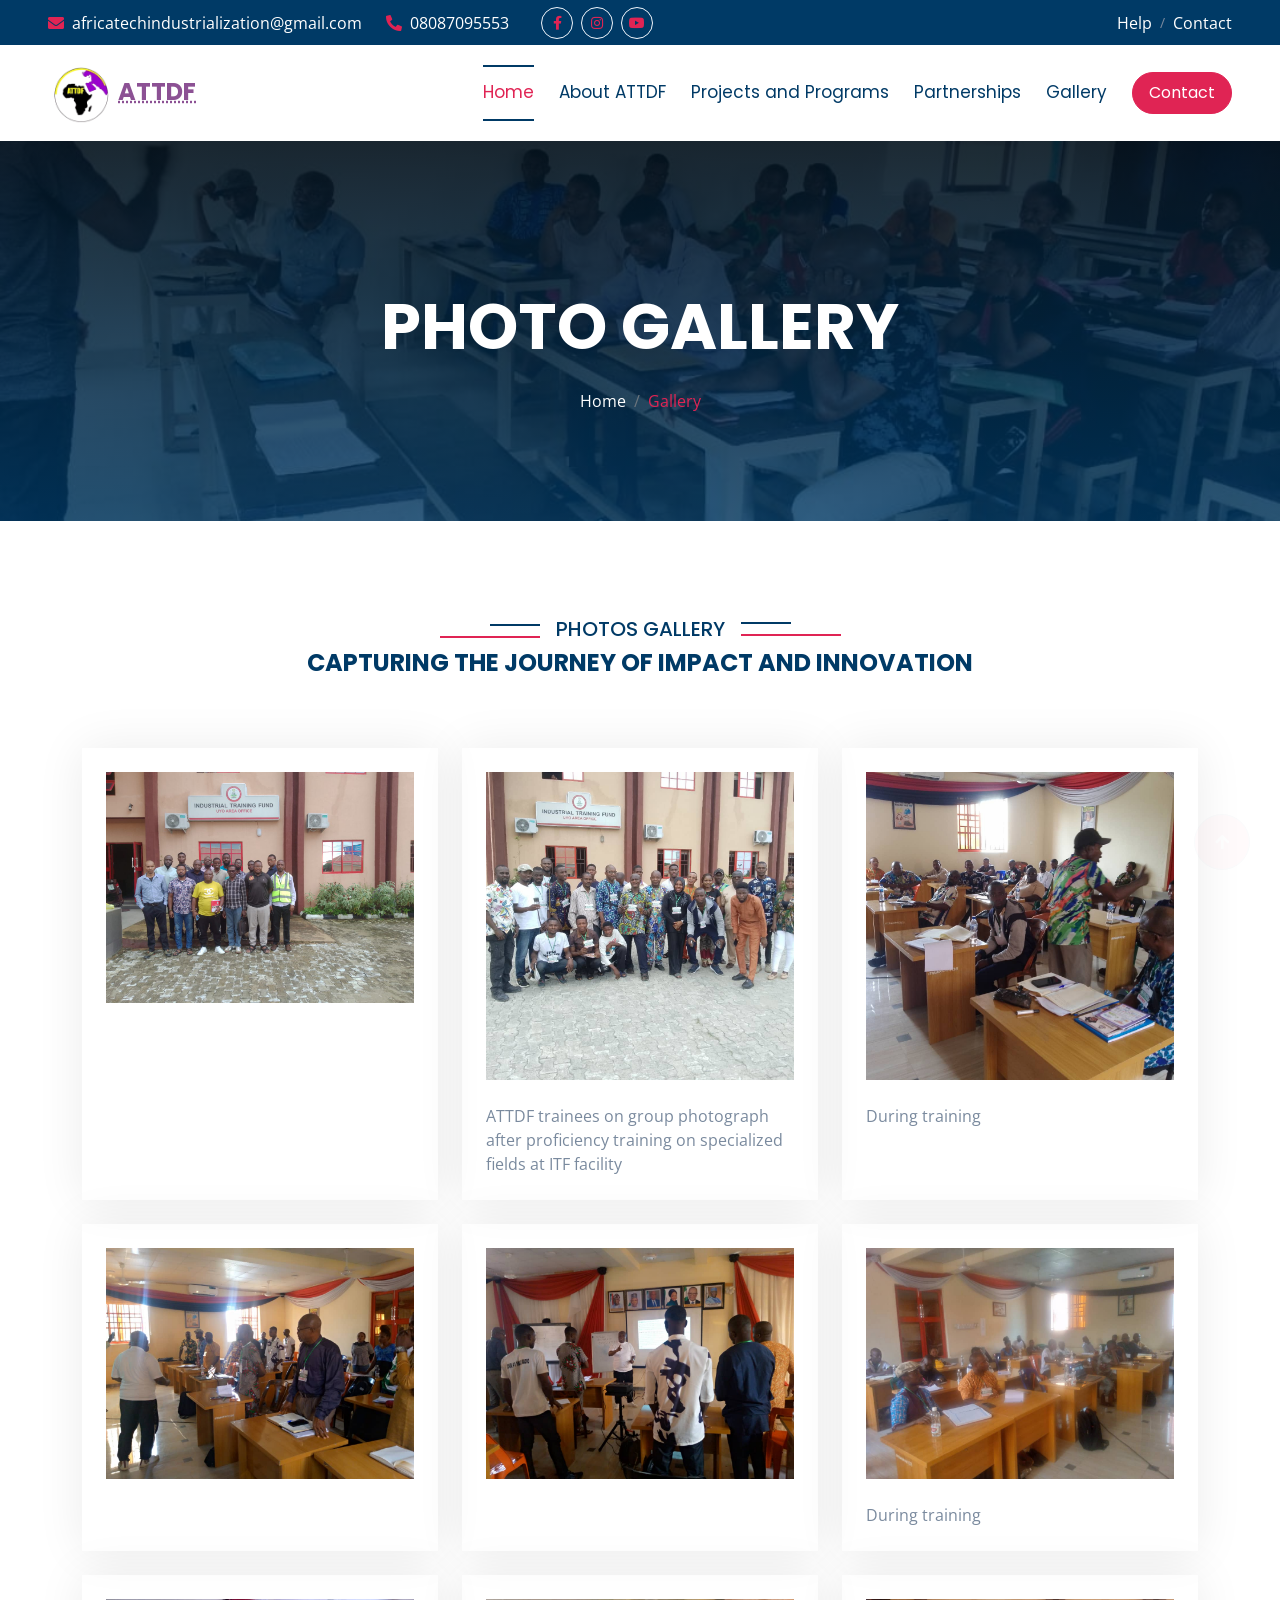
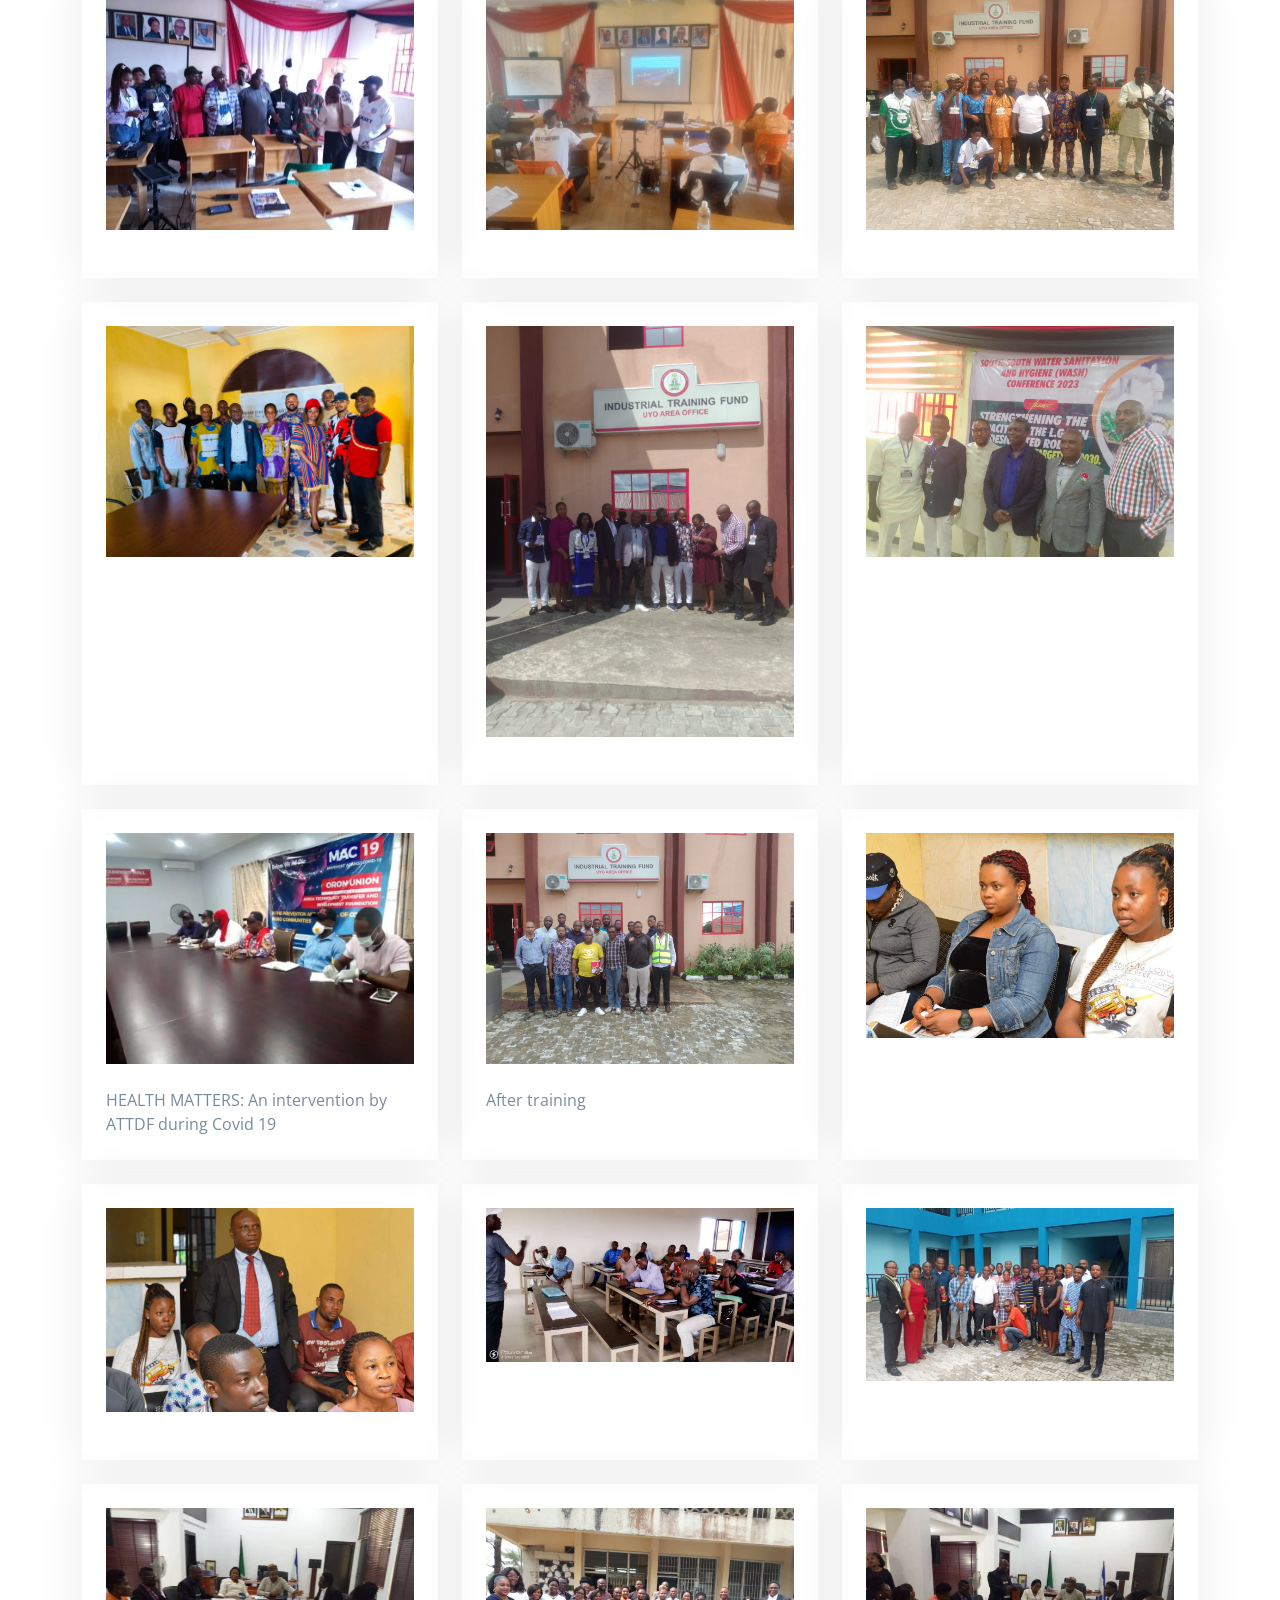
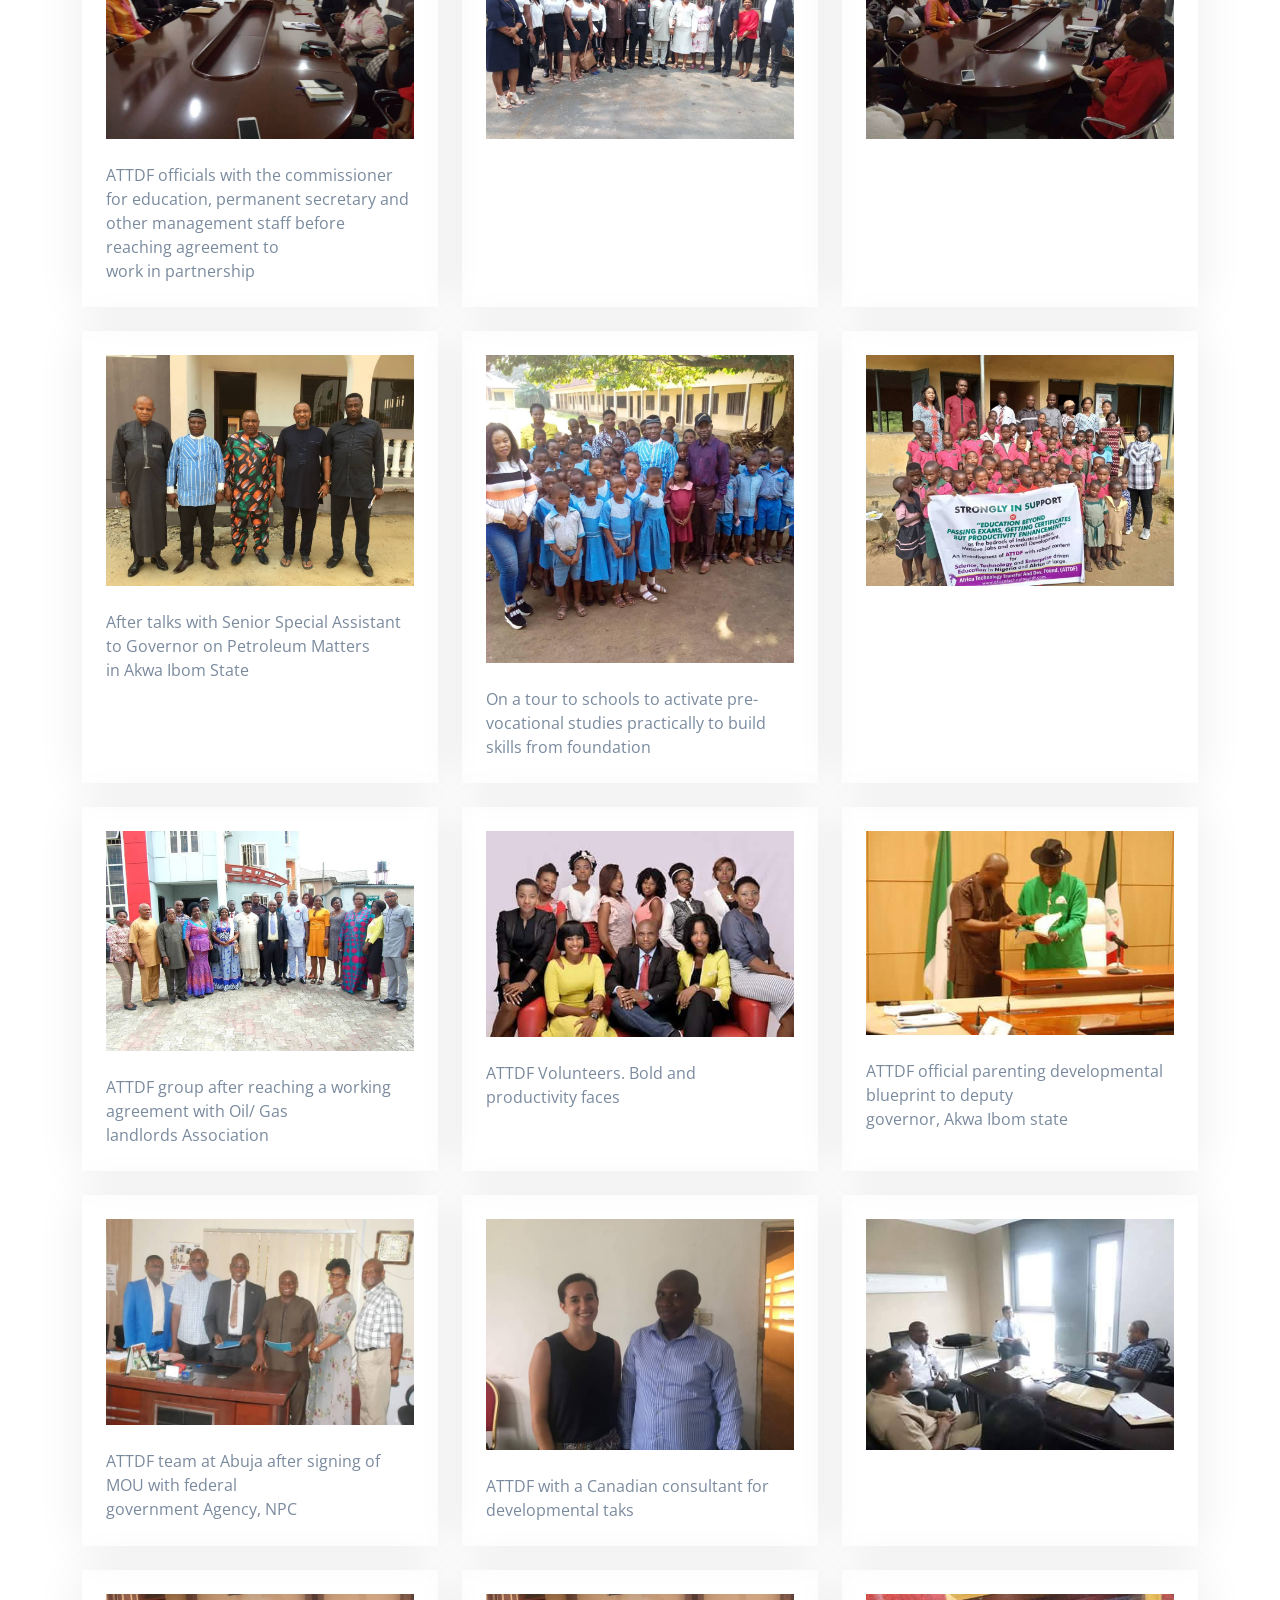
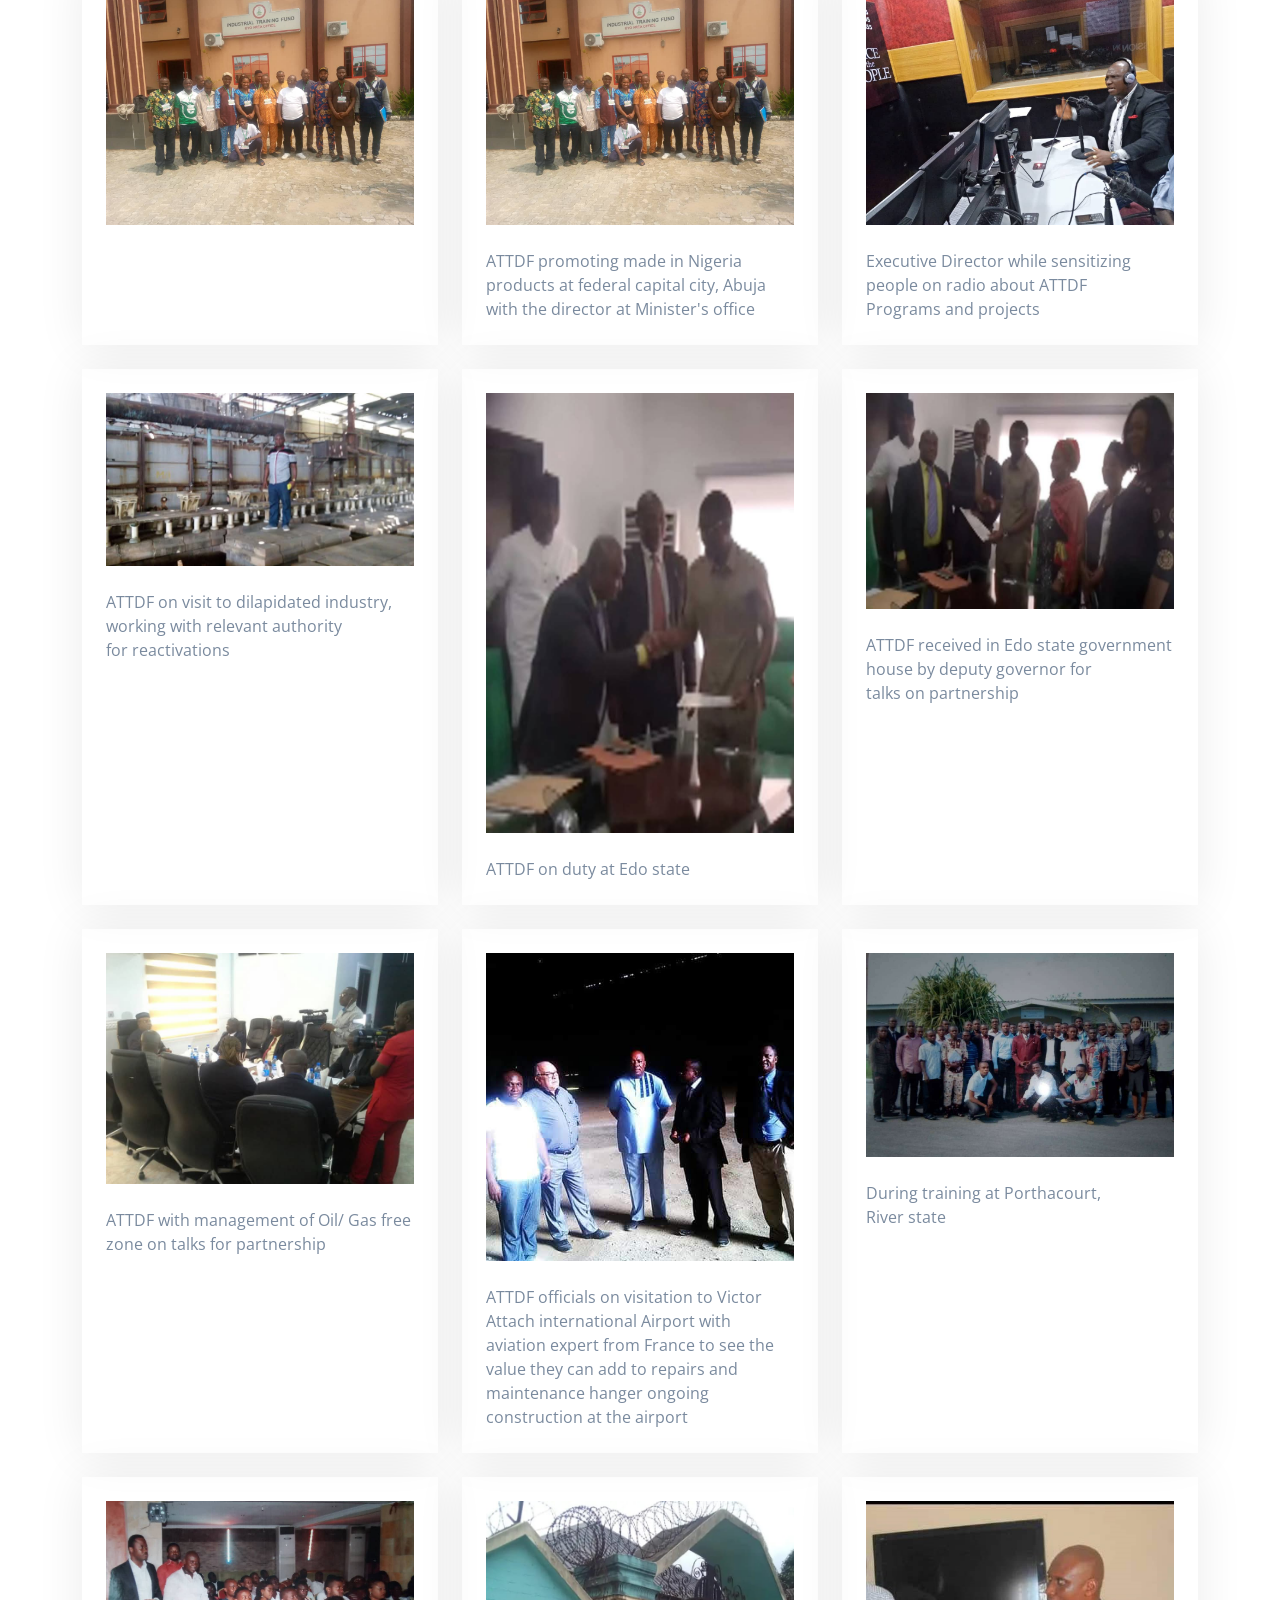
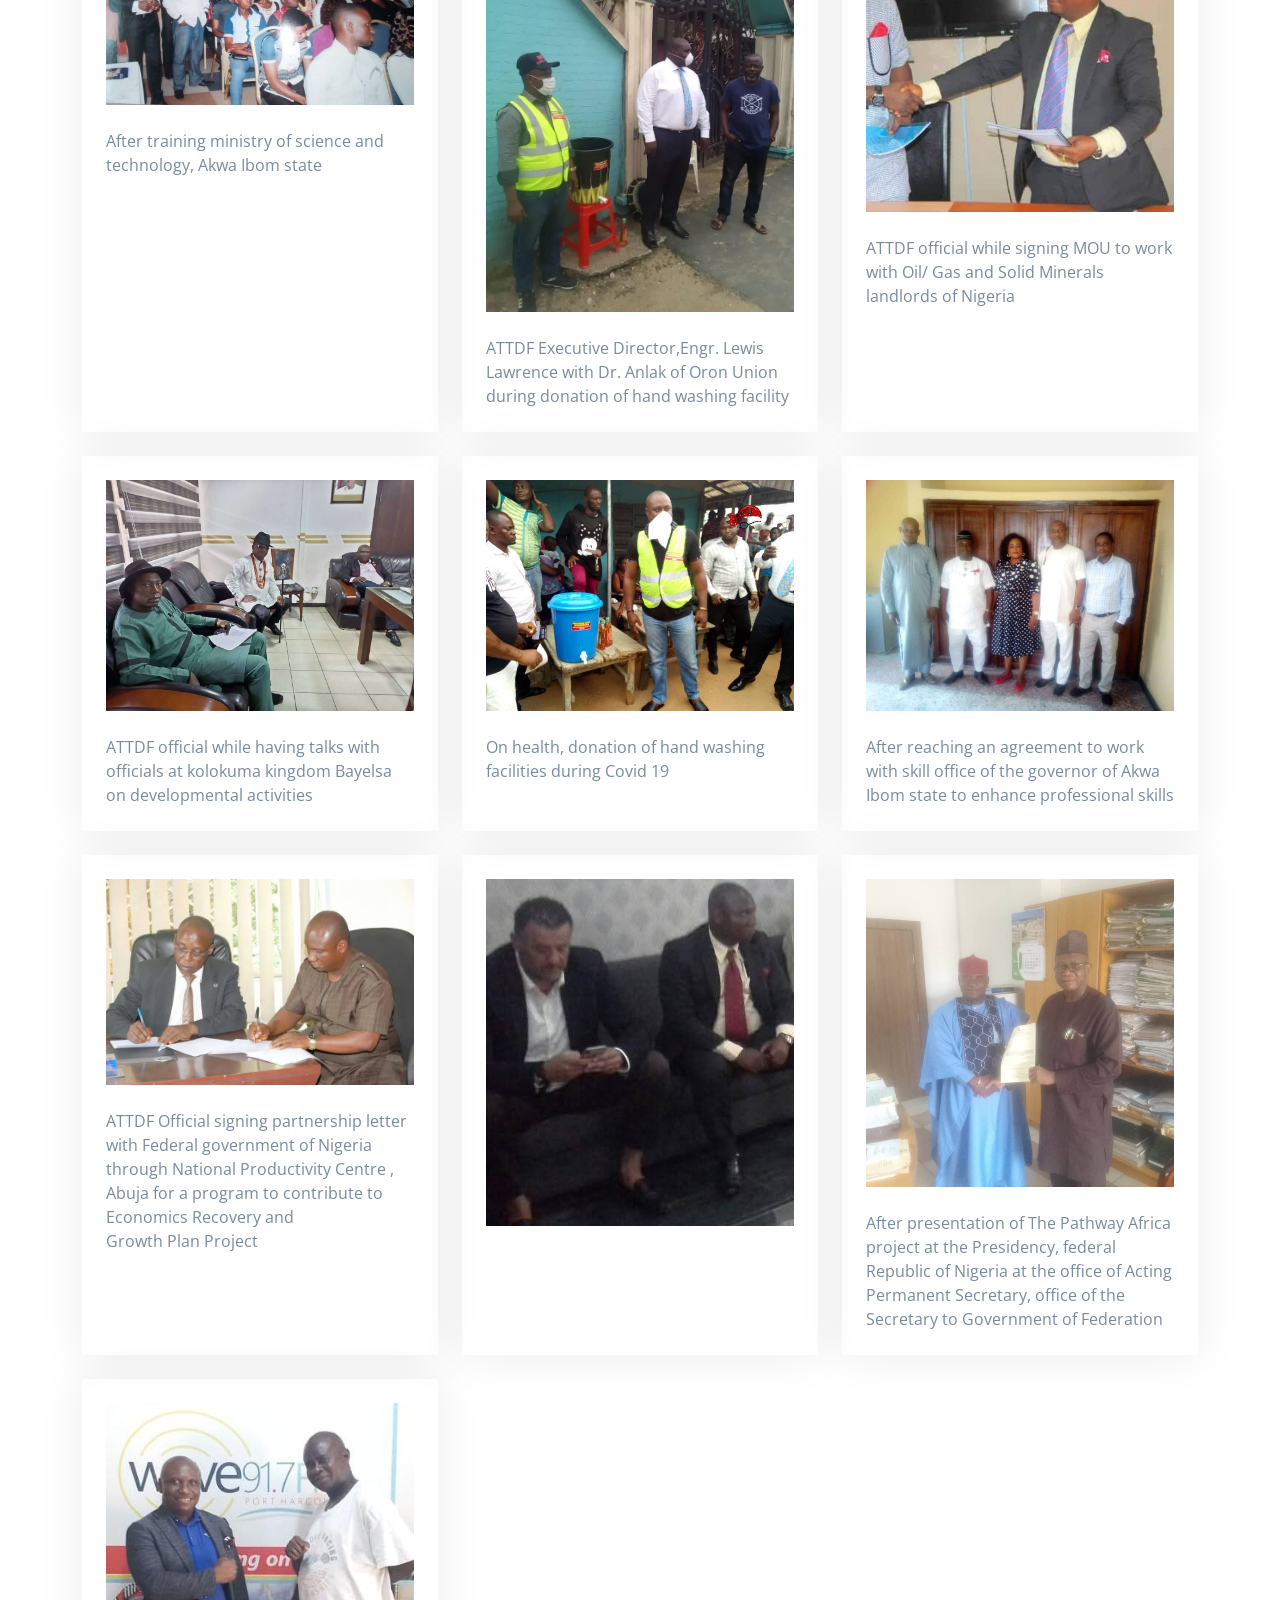
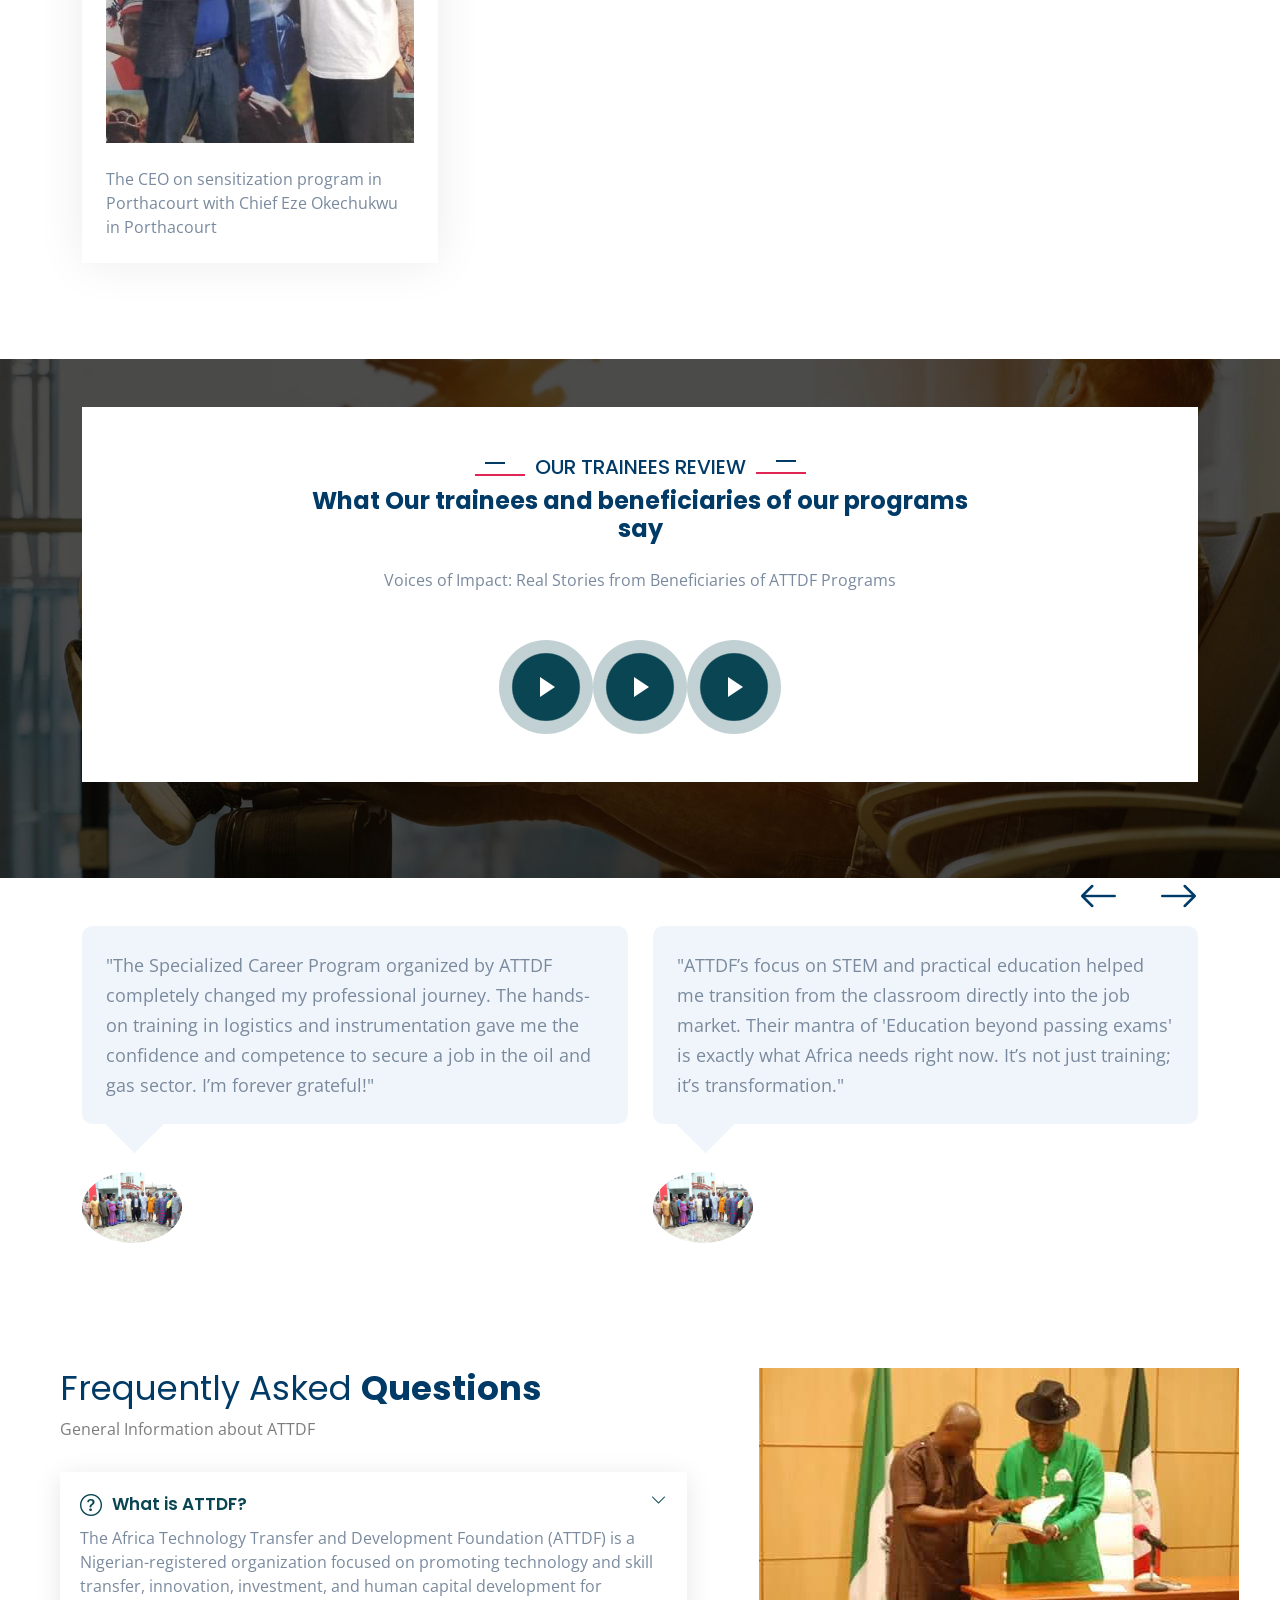
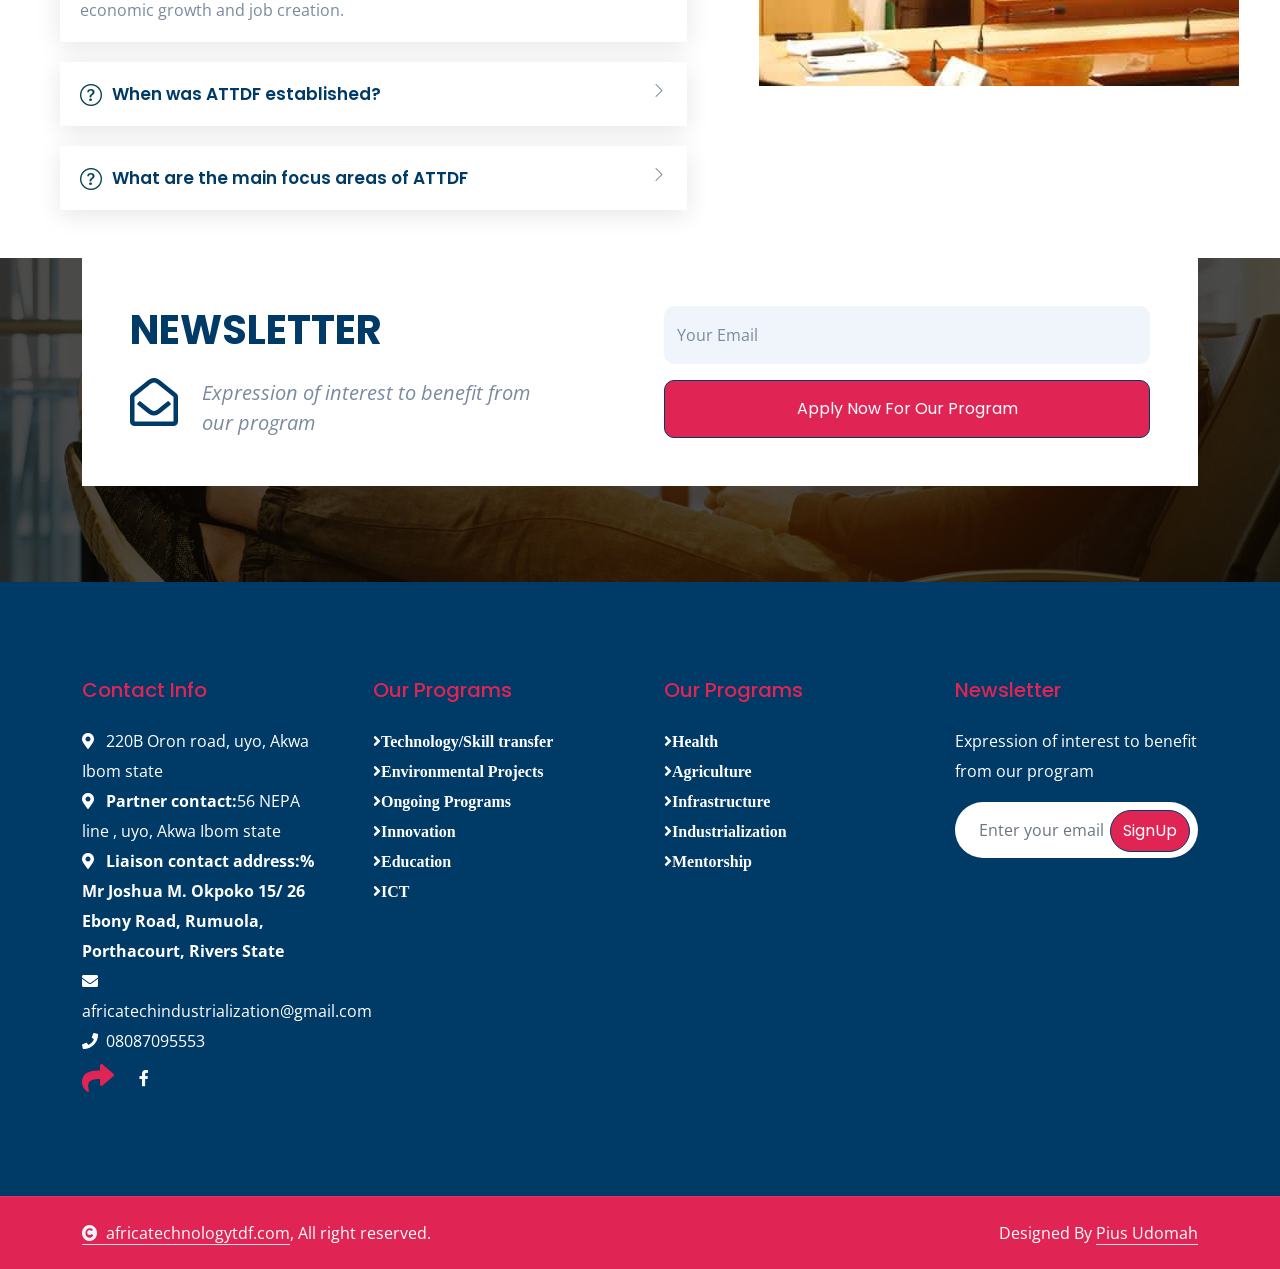
<file: gallery.html>
<!DOCTYPE html>
<html lang="en">

<head>
    <meta charset="utf-8">
    <title>Africa Technology Transfer and Development Foundation (ATTDF)</title>
    <link rel="icon" type="image/x-icon" href="/img/logo.jpg">
    <meta content="width=device-width, initial-scale=1.0" name="viewport">
    <meta content="" name="Technology Transfer in Africa

Skills Development in Nigeria Human Capital Development Innovation for Economic Growth Industrialization Projects Nigeria African Tech Foundation Vocational Training Programs Youth Empowerment in Africa Job Creation in Nigeria Investment in African Development Technical Skills Transfer Sustainable Development Projects Career Development Programs Renewable Energy Training Nigeria ICT and Telecom Training Africa
Agricultural Development Foundation  Education and Skill Acquisition Infrastructure Development Nigeria
NGO for Economic Development  Empowering African Workforce">
    <meta content="" name="Technology Transfer in Africa
Promoting the transfer of innovative technologies to empower communities and drive sustainable development across Africa.

Skills Development in Nigeria
Enhancing employability through specialized training programs tailored to critical sectors of Nigeria's economy.

Human Capital Development
Building a skilled and competent workforce through education, mentorship, and practical training initiatives.

Innovation for Economic Growth
Driving economic progress by supporting creative solutions and modern technology applications across industries.

Industrialization Projects Nigeria
Facilitating investment and industrial development projects to stimulate job creation and infrastructure expansion.

African Tech Foundation
Empowering Africa’s future through technology, innovation, and strategic partnerships in development sectors.

Vocational Training Programs
Offering practical, hands-on training in technical and vocational skills for youth and professionals.

Youth Empowerment in Africa
Equipping young Africans with career-ready skills to become change-makers in their communities.

Job Creation in Nigeria
Supporting initiatives that boost employment through skills acquisition and sector-based development.

Investment in African Development
Attracting and managing investments in health, infrastructure, education, and technology across the continent.

Technical Skills Transfer
Promoting industry-relevant skill transfer programs for specialized fields like oil & gas, ICT, and construction.

Sustainable Development Projects
Executing impact-driven projects that align with the UN Sustainable Development Goals (SDGs).

Career Development Programs
Offering pathways for career growth through mentorship, training, and certification in high-demand fields.

Renewable Energy Training Nigeria
Educating professionals and communities in solar, wind, and alternative energy technologies.

ICT and Telecom Training Africa
Providing cutting-edge training in information and communication technologies to support digital transformation.

Agricultural Development Foundation
Supporting modern, sustainable agricultural practices to improve food security and rural livelihoods.

Education and Skill Acquisition
Advancing learning and development through workshops, technical education, and specialized programs.

Infrastructure Development Nigeria
Partnering with stakeholders to implement infrastructure projects that support national and regional growth.

NGO for Economic Development
A trusted non-profit organization committed to accelerating Africa’s economic transformation.

Empowering African Workforce
Creating opportunities for African talents to thrive through knowledge transfer and innovation-driven training.

Would you like these exported as a CSV or integrated into meta tags for a website?
Ask ChatGPT
">

    <!-- Google Web Fonts -->
    <link rel="preconnect" href="https://fonts.googleapis.com">
    <link rel="preconnect" href="https://fonts.gstatic.com" crossorigin>
    <link
        href="https://fonts.googleapis.com/css2?family=Open+Sans:wght@400;500;600;700&family=Poppins:wght@200;300;400;500;600&display=swap"
        rel="stylesheet">

    <!-- Icon Font Stylesheet -->
    <link rel="stylesheet" href="https://use.fontawesome.com/releases/v5.15.4/css/all.css" />
    <link href="https://cdn.jsdelivr.net/npm/bootstrap-icons@1.4.1/font/bootstrap-icons.css" rel="stylesheet">

    <!-- Libraries Stylesheet -->
    <link href="lib/animate/animate.min.css" rel="stylesheet">
    <link href="lib/owlcarousel/assets/owl.carousel.min.css" rel="stylesheet">
    <link href="lib/glightbox.css" rel="stylesheet">



    <!-- Customized Bootstrap Stylesheet -->
    <link href="css/bootstrap.min.css" rel="stylesheet">

    <!-- Template Stylesheet -->
    <link href="css/style.css" rel="stylesheet">
</head>

<body>


    <!-- Topbar Start -->
    <div class="container-fluid bg-primary px-5 d-none d-lg-block">
        <div class="row gx-0 align-items-center">
            <div class="col-lg-5 text-center text-lg-start mb-lg-0">
                <div class="d-flex">
                    <a href="#" class=" me-4 text-white"><i
                            class="fas fa-envelope text-secondary me-2"></i>africatechindustrialization@gmail.com</a>
                    <a href="#" class="text-white me-0"><i
                            class="fas fa-phone-alt text-secondary me-2"></i>08087095553</a>
                </div>
            </div>
            <div class="col-lg-3 row-cols-1 text-center mb-2 mb-lg-0">
                <div class="d-inline-flex align-items-center" style="height: 45px;">

                    <a class="btn btn-sm btn-outline-light btn-square rounded-circle me-2" href="https://web.facebook.com/attdfngo"><i
                            class="fab fa-facebook-f fw-normal text-secondary"></i></a>
                    <a class="btn btn-sm btn-outline-light btn-square rounded-circle me-2" href="https://web.facebook.com/attdfngo"><i
                            class="fab fa-instagram fw-normal text-secondary"></i></a>
                    <a class="btn btn-sm btn-outline-light btn-square rounded-circle" href="https://web.facebook.com/attdfngo"><i
                            class="fab fa-youtube fw-normal text-secondary"></i></a>
                </div>
            </div>
            <div class="col-lg-4 text-center text-lg-end">
                <div class="d-inline-flex align-items-center" style="height: 45px;">
                    <a href="contact.html" class="text-white me-2"> Help</a><small> / </small>
                    <a href="contact.html#form" class="text-white ms-2"> Contact</a>
                </div>
            </div>
        </div>
    </div>
    <!-- Topbar End -->

    <!-- Navbar & Hero Start -->
    <div class="container-fluid nav-bar p-0 ">
        <nav class="navbar navbar-expand-lg navbar-light  px-4 px-lg-5 py-3 py-lg-0"
            style="background-color: transparent;">
            <a href="index.html" class="navbar-brand p-0">
                <h1 class="display-5 logo-text m-0"><img src="img/logo-removebg-preview.png" class="img-fluid" alt="">
                    <abbr title="Africa Technology Transfer and Development Foundation">ATTDF</abbr>
                </h1>
                <!-- <img src="img/logo.png" alt="Logo"> -->
            </a>
            <button class="navbar-toggler" type="button" data-bs-toggle="collapse" data-bs-target="#navbarCollapse">
                <span class="fa fa-bars"></span>
            </button>
            <div class="collapse navbar-collapse" id="navbarCollapse">
                <div class="navbar-nav ms-auto py-0">
                    <a href="index.html" class="nav-item nav-link active">Home</a>
                   <a href="about.html" class="nav-link">About ATTDF</a>
                   <a href="project_program.html" class="nav-link">Projects and Programs</a>
                   <a href="partnership.html" class="nav-link">Partnerships</a>
                   <a href="gallery.html" class="nav-link">Gallery</a>
                </div>

                <a href="contact.html#form"
                    class="btn btn-primary border-secondary rounded-pill py-2 px-4 px-lg-3 mb-3 mb-md-3 mb-lg-0">Contact</a>
            </div>
        </nav>
    </div>
    <!-- Navbar & Hero End -->


    <!-- Header Start -->
    <div class="container-fluid bg-breadcrumb-partnership">
        <div class="container text-center py-5" style="max-width: 900px;">
            <h3 class="text-white display-3 mb-4 wow fadeInDown text-uppercase" data-wow-delay="0.1s">PHOTO GALLERY</h1>
                <ol class="breadcrumb justify-content-center text-white mb-0 wow fadeInDown" data-wow-delay="0.3s">
                    <li class="breadcrumb-item"><a href="index.html" class="text-white">Home</a></li>
                    <li class="breadcrumb-item active text-secondary">Gallery</li>
                </ol>
        </div>
    </div>
    <!-- Header End -->



    <div class="container-fluid country overflow-hidden py-5">
        <div class="container py-5">
            <div class="section-title text-center wow fadeInUp" data-wow-delay="0.1s" style="margin-bottom: 70px;">
                <div class="sub-style">
                    <h5 class="sub-title text-primary px-3">PHOTOS GALLERY</h5>
                </div>
                <h1 class="display-5 mb-4 text-uppercase">Capturing the Journey of Impact and Innovation</h1>
            </div>

            <div class="row g-4 justify-content-start gallery">

                <!-- gallery item -->
            </div>


        </div>
    </div>




    <!-- Testimonial Start -->
    <div class="container-fluid newsletter mt-6 wow fadeIn" data-wow-delay="0.1s" id="story">
        <div class="container pb-5 py-5">

            <div class="bg-white p-5 mb-5 justify-content-center">
                <div class="section-title-w text-center mb-5 wow fadeInUp" data-wow-delay="0.1s">
                    <div class="sub-style-w">
                        <h5 class="sub-title-w text-primary">OUR Trainees Review</h5>
                    </div>
                    <h1 class="display-5 mb-4">What Our trainees and beneficiaries of our programs say</h1>
                    <p class="mb-0">Voices of Impact: Real Stories from Beneficiaries of ATTDF Programs</p>
                </div>
                <div class="d-flex justify-content-center g-5">
                    <a href="img/v-3.mp4" class="glightbox pulsating-play-btn border-0 text-center" type="button"
                        data-bs-toggle="modal" data-bs-target="#searchModal" data-aos="fade-up" data-aos-delay="300">
                    </a>
                    <a href="img/v-2.mp4" class="glightbox pulsating-play-btn border-0 text-center" type="button"
                        data-bs-toggle="modal" data-bs-target="#searchModal" data-aos="fade-up" data-aos-delay="300">
                    </a>
                    <a href="img/v-4.mp4" class="glightbox pulsating-play-btn border-0 text-center" type="button"
                        data-bs-toggle="modal" data-bs-target="#searchModal" data-aos="fade-up" data-aos-delay="300">
                    </a>
                </div>

            </div>
        </div>
    </div>
    <div class="container-fluid testimonial overflow-hidden pb-5">
        <div class="container py-5">
            <div class="owl-carousel testimonial-carousel wow zoomInDown" data-wow-delay="0.2s">
                <div class="testimonial-item">
                    <div class="testimonial-content p-4 mb-5">
                        <p class="fs-5 mb-0 small">
                            <small>
                                "The Specialized Career Program organized by ATTDF completely changed my
                                professional journey. The hands-on training in logistics and instrumentation gave me the
                                confidence and competence to secure a job in the oil and gas sector. I’m forever
                                grateful!"
                            </small>
                        </p>
                        <!-- <div class="d-flex justify-content-end">
                            <i class="fas fa-star text-secondary"></i>
                            <i class="fas fa-star text-secondary"></i>
                            <i class="fas fa-star text-secondary"></i>
                            <i class="fas fa-star text-secondary"></i>
                            <i class="fas fa-star text-secondary"></i>
                        </div> -->
                    </div>
                    <div class="d-flex">
                        <div class="rounded-circle me-4" style="width: 100px; height: 100px;">
                            <img class="img-fluid rounded-circle" src="img/img-25.jpg" alt="img">
                        </div>
                        <div class="my-auto">
                            <!-- <h5>Emmanuel U., Port Harcourt</h5>
                            <p class="mb-0">Transformative Learning Experience</p> -->
                        </div>
                    </div>
                </div>
                <div class="testimonial-item">
                    <div class="testimonial-content p-4 mb-5">
                        <p class="fs-5 mb-0 small">
                            <small>
                                "ATTDF’s focus on STEM and practical education helped me transition from
                                the classroom directly into the job market. Their mantra of 'Education beyond passing
                                exams'
                                is exactly what Africa needs right now. It’s not just training; it’s transformation."
                            </small>
                        </p>
                        <!-- <div class="d-flex justify-content-end">
                            <i class="fas fa-star text-secondary"></i>
                            <i class="fas fa-star text-secondary"></i>
                            <i class="fas fa-star text-secondary"></i>
                            <i class="fas fa-star text-secondary"></i>
                            <i class="fas fa-star text-secondary"></i>
                        </div> -->
                    </div>
                    <div class="d-flex">
                        <div class="rounded-circle me-4" style="width: 100px; height: 100px;">
                            <img class="img-fluid rounded-circle" src="img/img-25.jpg" alt="img">
                        </div>
                        <div class="my-auto">
                            <!-- <h5>Grace E., Uyo</h5>
                            <p class="mb-0">Real Impact, Real Growth</p> -->
                        </div>
                    </div>
                </div>
                <div class="testimonial-item">
                    <div class="testimonial-content p-4 mb-5">
                        <p class="fs-5 mb-0 small">
                            <small>
                                "The innovation-driven initiatives by ATTDF encouraged me to think beyond
                                limits. I was able to develop a renewable energy project prototype that got the
                                attention of
                                a local investor. This platform truly brings ideas to life."
                            </small>
                        </p>
                        <!-- <div class="d-flex justify-content-end">
                            <i class="fas fa-star text-secondary"></i>
                            <i class="fas fa-star text-secondary"></i>
                            <i class="fas fa-star text-secondary"></i>
                            <i class="fas fa-star text-secondary"></i>
                            <i class="fas fa-star text-secondary"></i>
                        </div> -->
                    </div>
                    <div class="d-flex">
                        <div class="rounded-circle me-4" style="width: 100px; height: 100px;">
                            <img class="img-fluid rounded-circle" src="img/img-10.jpg" alt="img">
                        </div>
                        <div class="my-auto">
                            <!-- <h5>Chidi N., Enugu</h5>
                            <p class="mb-0">Empowered Through Innovation</p> -->
                        </div>
                    </div>
                </div>
                <div class="testimonial-item">
                    <div class="testimonial-content p-4 mb-5">
                        <p class="fs-5 mb-0 small">
                            <small>"After being featured on ATTDF’s skilled manpower platform, I received
                                internship offers from two top organizations. The foundation doesn’t just train — it
                                connects you to opportunities. That visibility changed everything for me."</small>
                        </p>
                        <!-- <div class="d-flex justify-content-end">
                            <i class="fas fa-star text-secondary"></i>
                            <i class="fas fa-star text-secondary"></i>
                            <i class="fas fa-star text-secondary"></i>
                            <i class="fas fa-star text-secondary"></i>
                            <i class="fas fa-star text-secondary"></i>
                        </div> -->
                    </div>
                    <div class="d-flex">
                        <div class="rounded-circle me-4" style="width: 100px; height: 100px;">
                            <img class="img-fluid rounded-circle" src="img/img-20.jpg" alt="img">
                        </div>
                        <div class="my-auto">
                            <!-- <h5>Fatima A., Abuja</h5>
                            <p class="mb-0">Visibility That Matters</p> -->
                        </div>
                    </div>
                </div>
            </div>
        </div>
    </div>
    <!-- Testimonial End -->
    <section id="faq" class="faq section mb-5">

        <div class="container-fluid">
            <div class="row gy-4">
                <div class="col-lg-7 d-flex flex-column justify-content-center order-2 order-lg-1">
                    <div class="content px-xl-5" data-aos="fade-up" data-aos-delay="100">
                        <h3><span>Frequently Asked </span><strong>Questions</strong></h3>
                        <p>
                            General Information about ATTDF
                        </p>
                    </div>

                    <div class="faq-container px-xl-5" data-aos="fade-up" data-aos-delay="200">

                        <div class="faq-item faq-active">
                            <i class="faq-icon bi bi-question-circle"></i>
                            <h3>What is ATTDF?</h3>
                            <div class="faq-content">
                                <p>The Africa Technology Transfer and Development Foundation (ATTDF) is a
                                    Nigerian-registered organization focused on promoting technology and skill transfer,
                                    innovation, investment, and human capital development for economic growth and job
                                    creation.</p>
                            </div>
                            <i class="faq-toggle bi bi-chevron-right"></i>
                        </div><!-- End Faq item-->

                        <div class="faq-item">
                            <i class="faq-icon bi bi-question-circle"></i>
                            <h3>When was ATTDF established?</h3>
                            <div class="faq-content">
                                <p>ATTDF was founded in 2014 and has since been implementing high-knowledge-based
                                    programs across multiple sectors.</p>
                            </div>
                            <i class="faq-toggle bi bi-chevron-right"></i>
                        </div><!-- End Faq item-->

                        <div class="faq-item">
                            <i class="faq-icon bi bi-question-circle"></i>
                            <h3>What are the main focus areas of ATTDF</h3>
                            <div class="faq-content">
                                <p>EKey focus areas include Technology Transfer, Education, Innovation, Health,
                                    Agriculture, Industrialization, Environment, Infrastructure, and Human Capital
                                    Development.</p>
                            </div>
                            <i class="faq-toggle bi bi-chevron-right"></i>
                        </div><!-- End Faq item-->

                    </div>

                </div>

                <div class="col-lg-5 order-1 order-lg-2">
                    <img src="img/img-27.jpg" class="img-fluid" alt="" data-aos="zoom-in" data-aos-delay="100">
                </div>
            </div>

        </div>

    </section><!-- /Faq Section -->


    <!-- Newsletter Start -->
    <div class="container-fluid newsletter mt-6 wow fadeIn" data-wow-delay="0.1s">
        <div class="container pb-5">
            <div class="bg-white p-5 mb-5">
                <div class="row g-5">
                    <div class="col-md-6 wow fadeIn" data-wow-delay="0.3s">
                        <h1 class="display-6 text-uppercase mb-4">Newsletter</h1>
                        <div class="d-flex">
                            <i class="far fa-envelope-open fa-3x text-primary me-4"></i>
                            <p class="fs-5 fst-italic mb-0">Expression of interest to benefit from our program</p>
                        </div>
                    </div>
                    <div class="col-md-6 wow fadeIn" data-wow-delay="0.5s">
                        <div class="form-floating mb-3">
                            <input type="email" class="form-control border-0 bg-light" id="mail"
                                placeholder="Your Email">
                            <label for="mail">Your Email</label>
                        </div>
                         <button class="btn btn-primary w-100 py-3 contact-link" type="submit"><a href="contact.html#form" class="text-white">Apply Now For Our Program</a></button>
                       
                    </div>
                </div>
            </div>
        </div>
    </div>
    <!-- Newsletter Start -->

    <!-- Footer Start -->
    <div class="container-fluid footer py-5 wow fadeIn" data-wow-delay="0.2s">
        <div class="container py-5">
            <div class="row g-5">
                <div class="col-md-6 col-lg-6 col-xl-3">
                    <div class="footer-item d-flex flex-column">
                        <h5 class="text-secondary mb-4">Contact Info</h5>
                  <a href=""><i class="fa fa-map-marker-alt me-2"></i> 220B Oron road, uyo, Akwa Ibom state </a>
                         <a href=""><i class="fa fa-map-marker-alt me-2"></i> <b>Partner contact:</b>56 NEPA line , uyo, Akwa Ibom state </a>
                          <a href=""><i class="fa fa-map-marker-alt me-2"></i> <b>Liaison contact address:% Mr Joshua M. Okpoko
15/ 26 Ebony Road, Rumuola, Porthacourt, Rivers State</b></a>
                        <a href=""><i class="fas fa-envelope me-2"></i>africatechindustrialization@gmail.com</a>
                        <a href=""><i class="fas fa-phone me-2"></i>08087095553</a>
                        <div class="d-flex align-items-center">
                            <i class="fas fa-share fa-2x text-secondary me-2"></i>
                            <a class="btn mx-1" href="https://web.facebook.com/attdfngo"><i class="fab fa-facebook-f"></i></a>
                           
                        </div>
                    </div>
                </div>
                <div class="col-md-6 col-lg-6 col-xl-3">
                    <div class="footer-item d-flex flex-column">
                        <h5 class="text-secondary mb-4">Our Programs</h5>
                        <a href="index.html#techTransfer" class="fas fa-angle-right me-2">Technology/Skill transfer</a>
                        <a href="index.html#environment" class="fas fa-angle-right me-2">Environmental Projects</a>
                        <a href="index.html#program" class="fas fa-angle-right me-2">Ongoing Programs</a>
                        <a href="index.html#innovation" class="fas fa-angle-right me-2">Innovation</a>
                        <a href="index.html#education" class="fas fa-angle-right me-2">Education</a>
                        <a href="index.html#ict" class="fas fa-angle-right me-2">ICT</a>
                    </div>
                </div>
                <div class="col-md-6 col-lg-6 col-xl-3">
                    <div class="footer-item d-flex flex-column">
                        <h5 class="text-secondary mb-4">Our Programs</h5>
                        <a href="#" class="fas fa-angle-right me-2">Health</a>
                        <a href="#" class="fas fa-angle-right me-2">Agriculture</a>
                        <a href="#" class="fas fa-angle-right me-2">Infrastructure</a>
                        <a href="index.html#investment" class="fas fa-angle-right me-2">Industrialization</a>
                        <a href="#" class="fas fa-angle-right me-2">Mentorship</a>
                    </div>
                </div>
                <div class="col-md-6 col-lg-6 col-xl-3">
                    <div class="footer-item">
                        <h5 class="text-secondary mb-4">Newsletter</h5>
                        <p class="text-white mb-3">Expression of interest to benefit from our program</p>
                        <div class="position-relative mx-auto rounded-pill">
                            <input class="form-control border-0 rounded-pill w-100 py-3 ps-4 pe-5" type="text"
                                placeholder="Enter your email">
                            <button type="button"
                                class="btn btn-primary rounded-pill position-absolute top-0 end-0 py-2 mt-2 me-2 contact-link-gallery">SignUp</button>
                        </div>
                    </div>
                </div>
            </div>
        </div>
    </div>
    <!-- Footer End -->


    <!-- Copyright Start -->
    <div class="container-fluid copyright py-4">
        <div class="container">
            <div class="row g-4 align-items-center">
                <div class="col-md-6 text-center text-md-start mb-md-0">
                    <span class="text-white"><a href="#" class="border-bottom text-white"><i
                                class="fas fa-copyright text-light me-2"></i>africatechnologytdf.com</a>, All right
                        reserved.</span>
                </div>
                <div class="col-md-6 text-center text-md-end text-white">
                    <!--/*** This template is free as long as you keep the below author’s credit link/attribution link/backlink. ***/-->
                    <!--/*** If you'd like to use the template without the below author’s credit link/attribution link/backlink, ***/-->
                    <!--/*** you can purchase the Credit Removal License from "https://htmlcodex.com/credit-removal". ***/-->
                    Designed By <a class="border-bottom text-white"
                        href="https://web.facebook.com/profile.php?id=61578613813349">Pius Udomah</a>
                    <!-- Distributed By <a class="border-bottom text-white" href="https://themewagon.com">ThemeWagon</a> -->
                </div>
            </div>
        </div>
    </div>
    <!-- Copyright End -->


    <!-- Back to Top -->
    <a href="#" class="btn btn-primary btn-lg-square back-to-top"><i class="fa fa-arrow-up"></i></a>


    <!-- JavaScript Libraries -->
    <script src="https://ajax.googleapis.com/ajax/libs/jquery/3.6.4/jquery.min.js"></script>
    <script src="https://cdn.jsdelivr.net/npm/bootstrap@5.0.0/dist/js/bootstrap.bundle.min.js"></script>
    <script src="lib/wow/wow.min.js"></script>
    <script src="lib/easing/easing.min.js"></script>
    <script src="lib/waypoints/waypoints.min.js"></script>
    <script src="lib/counterup/counterup.min.js"></script>
    <script src="lib/owlcarousel/owl.carousel.min.js"></script>
    <script src="lib/glightbox.js"></script>



    <!-- Template Javascript -->
    <script src="js/gallery.js"> </script>
    <script src="js/main.js"></script>
</body>

</html>
</file>
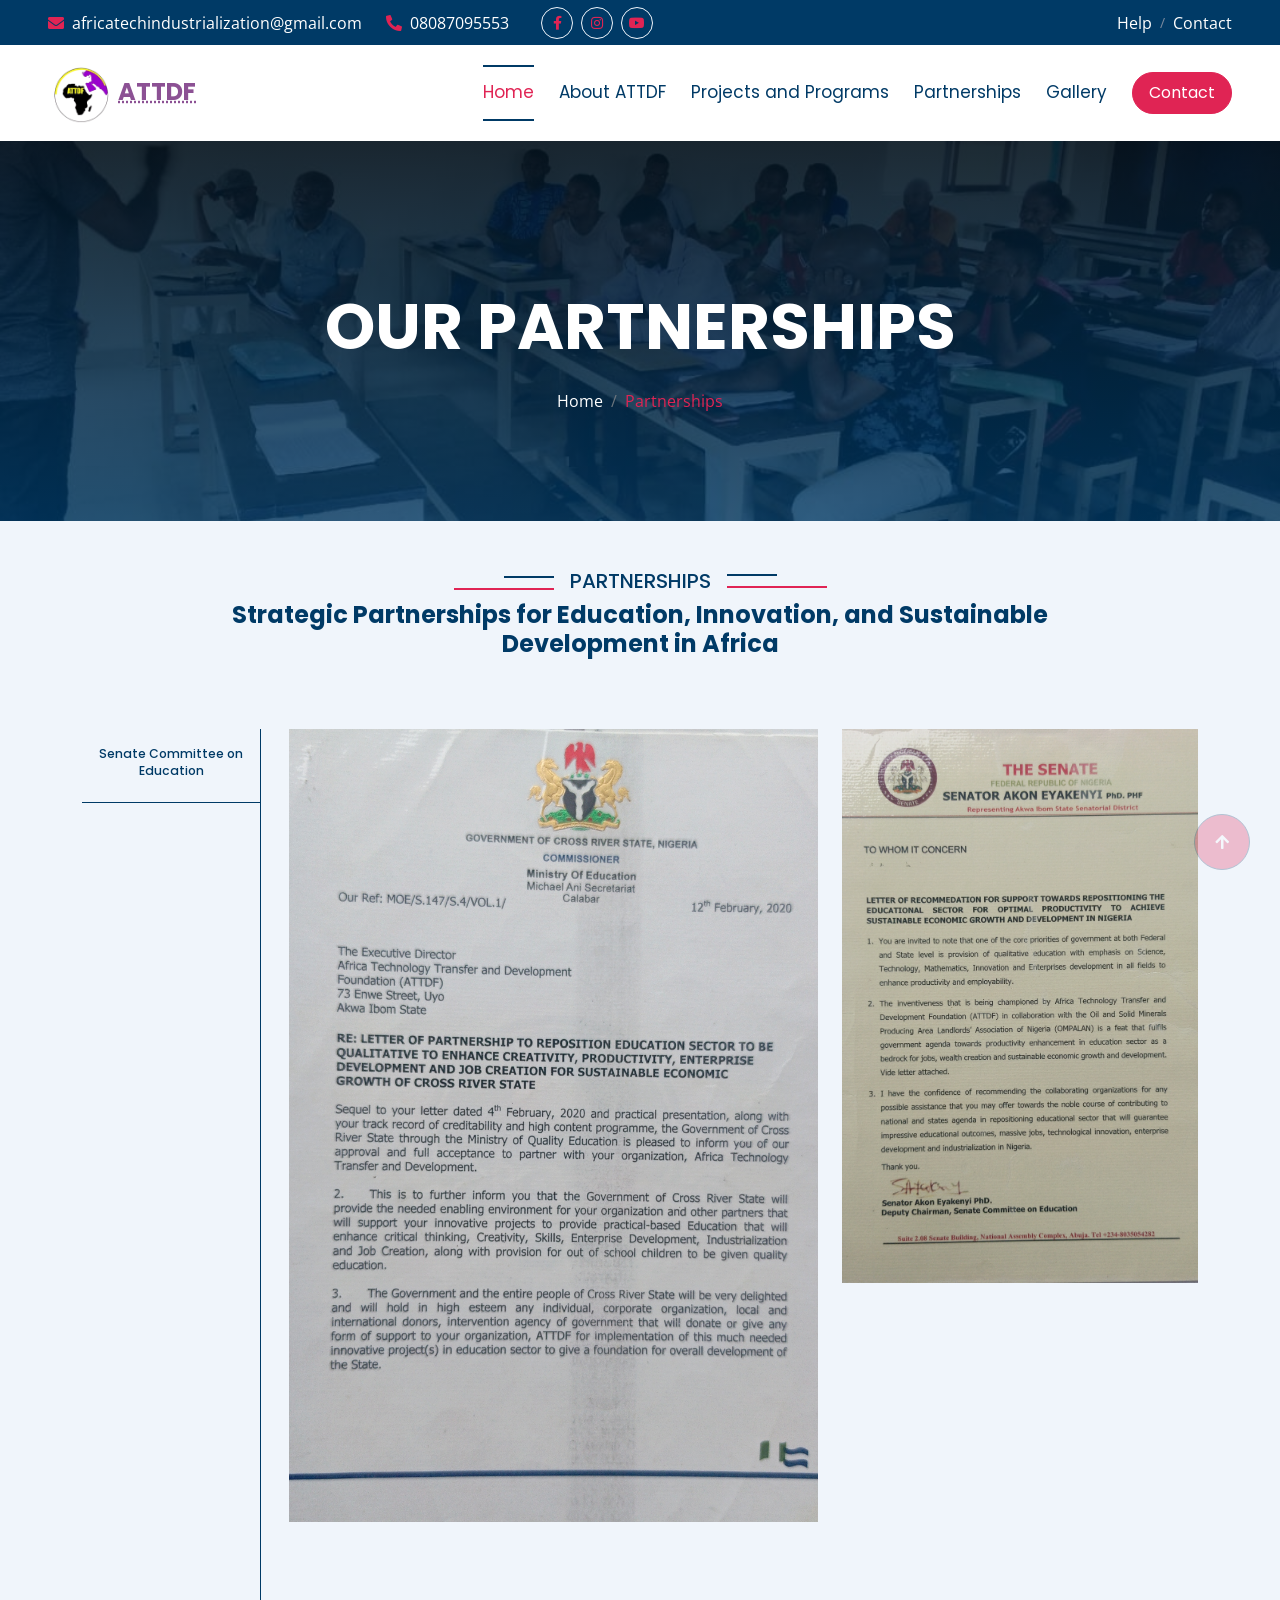
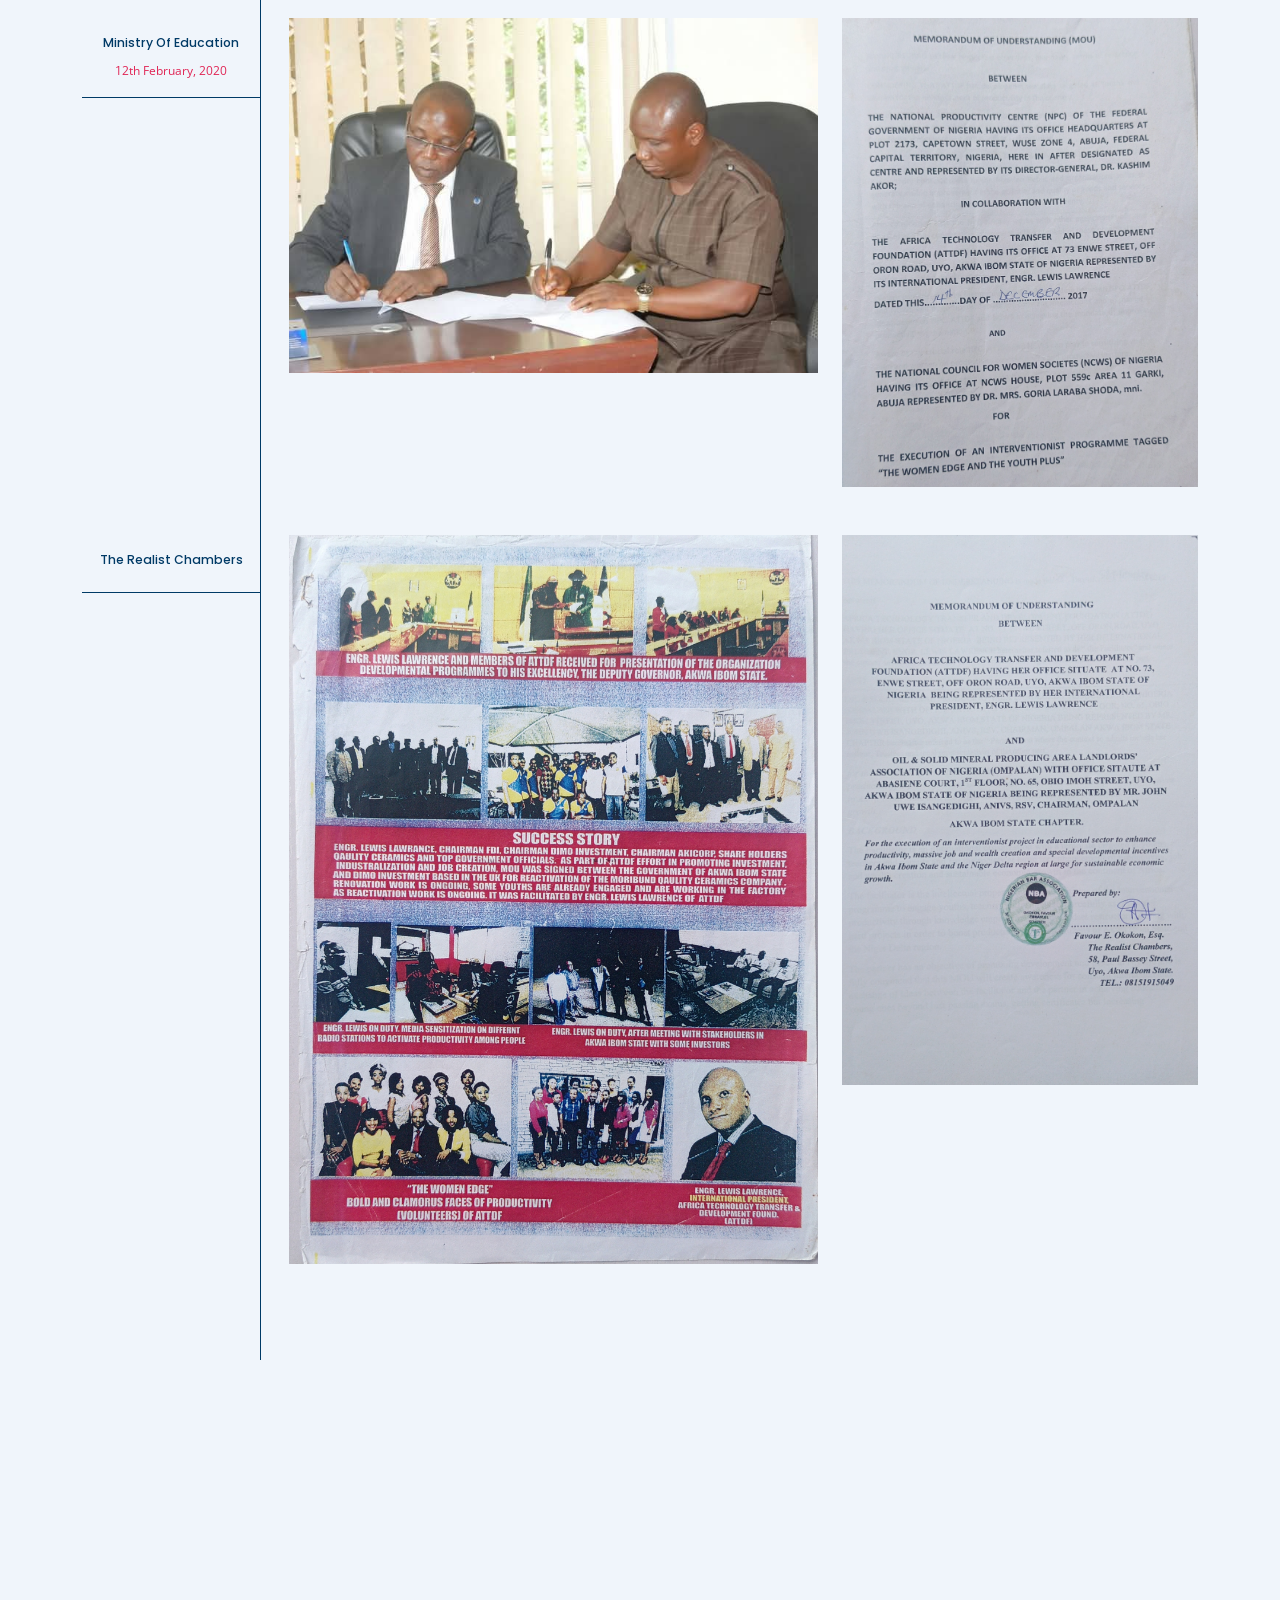
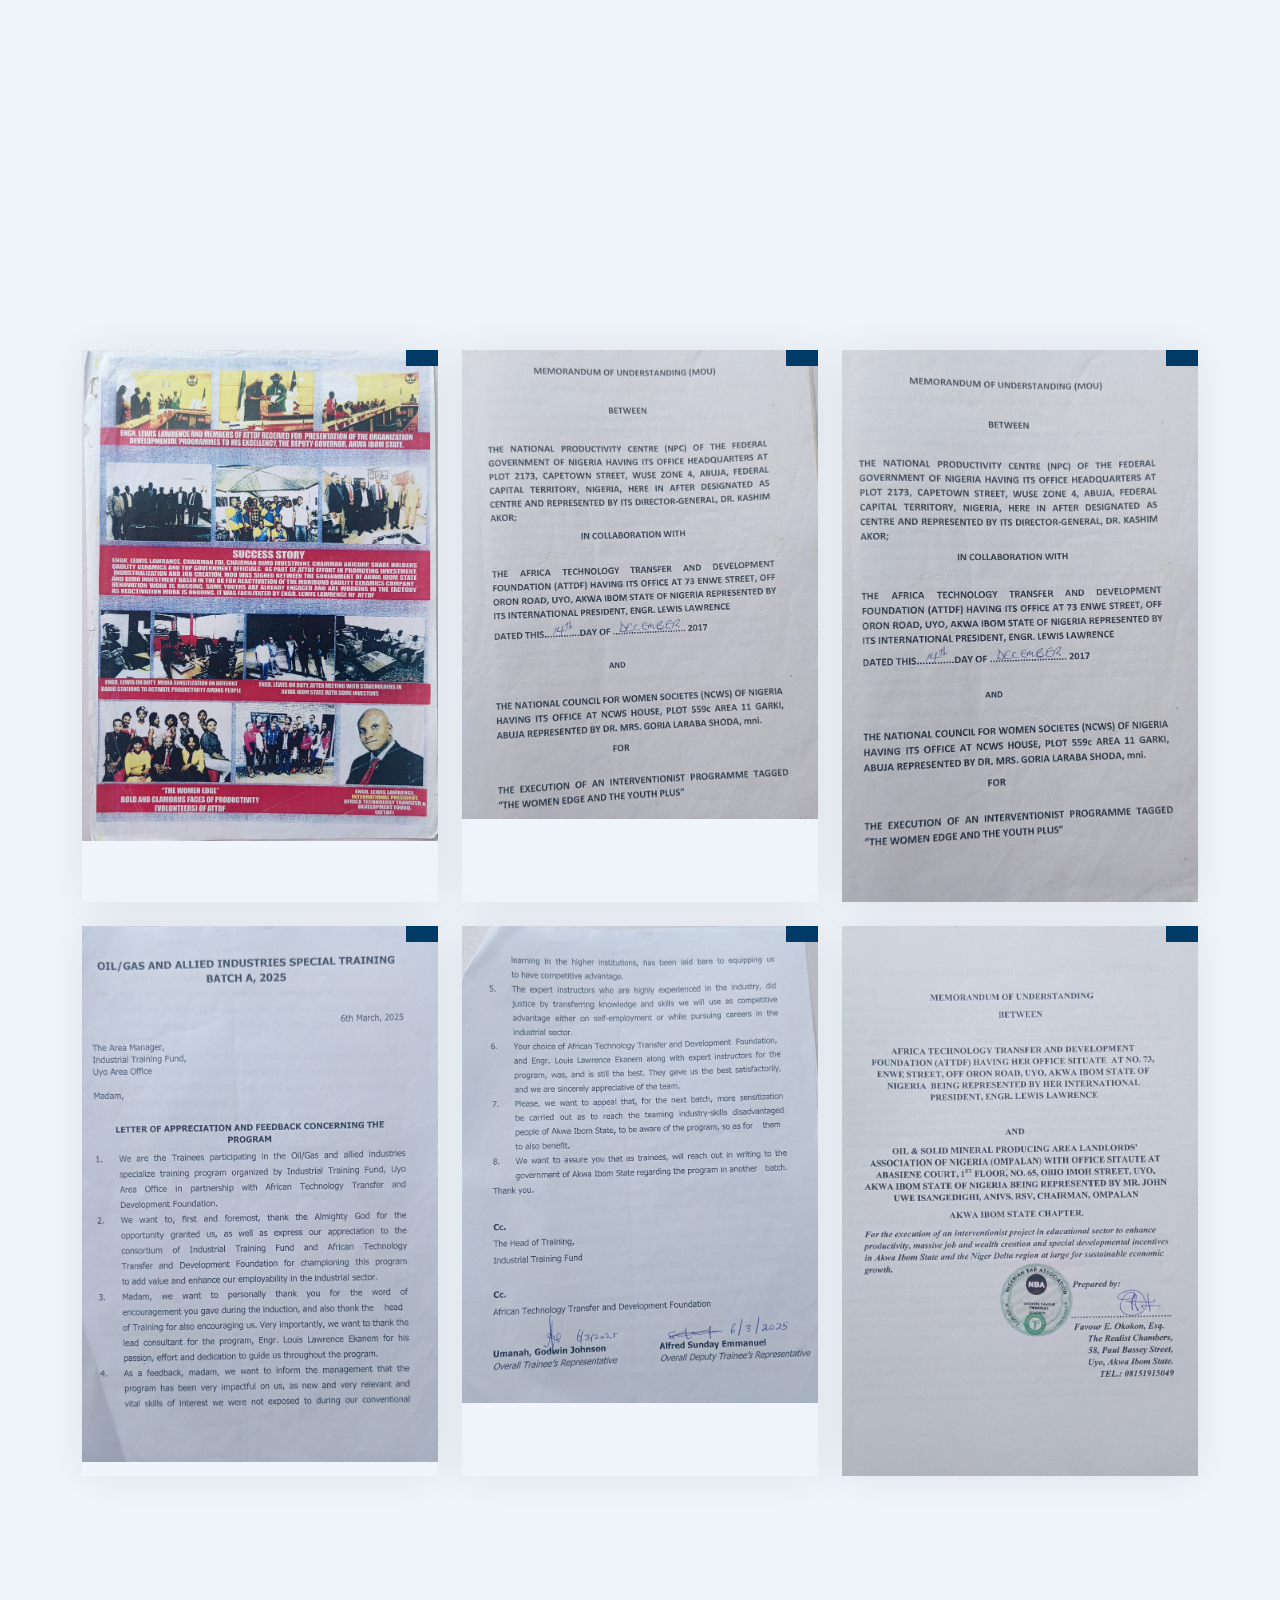
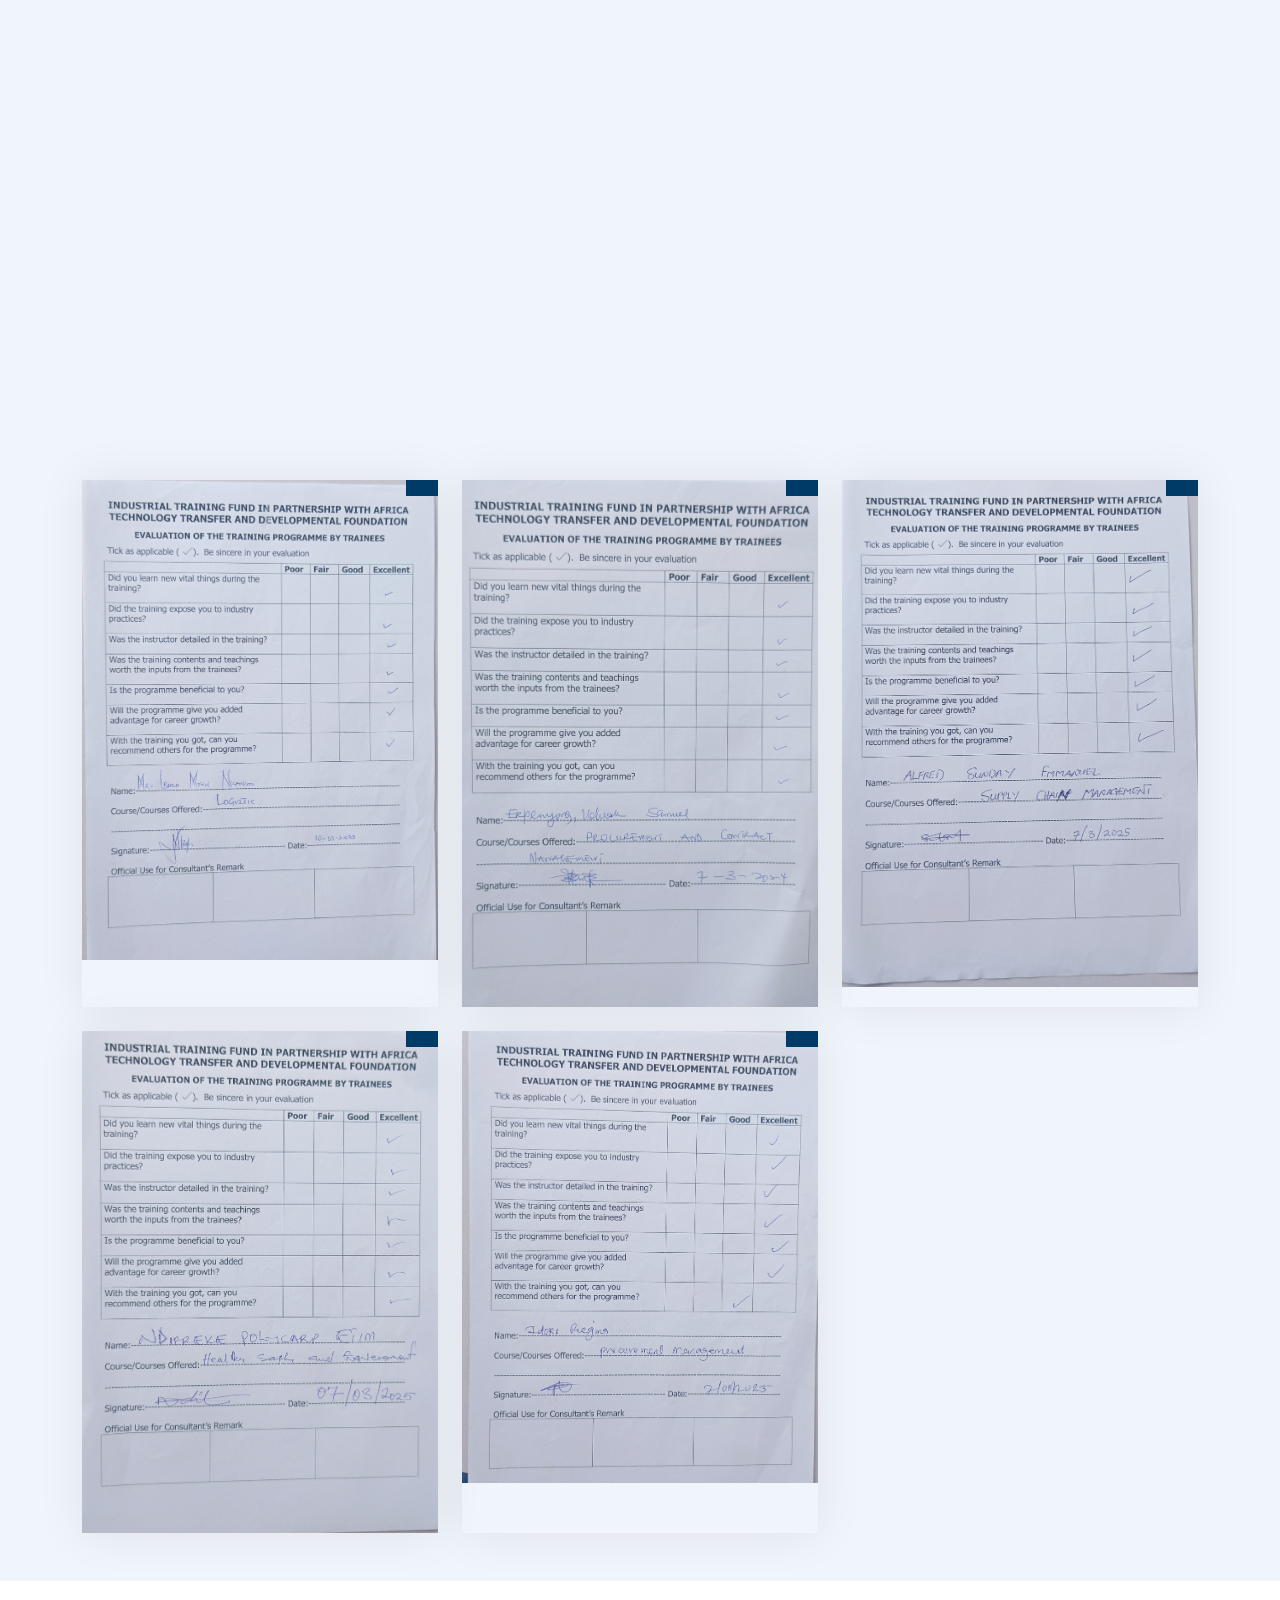
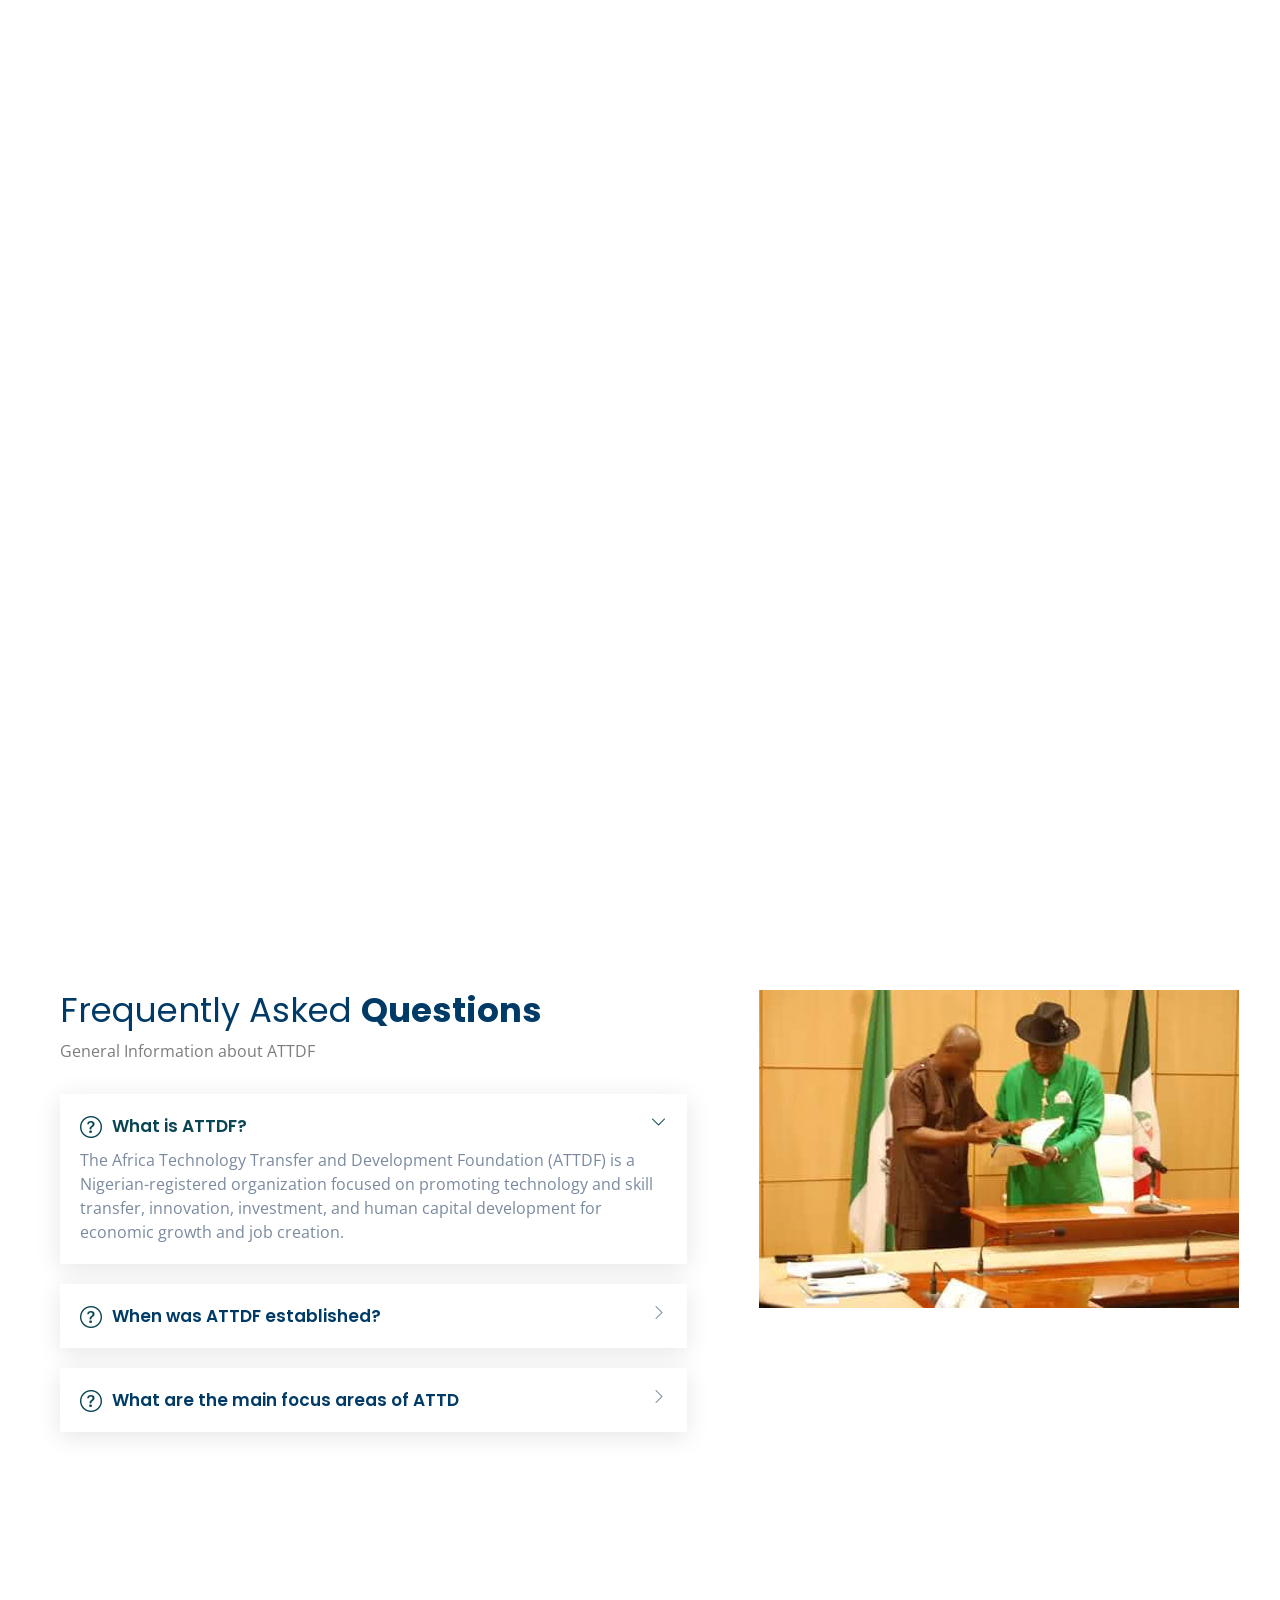
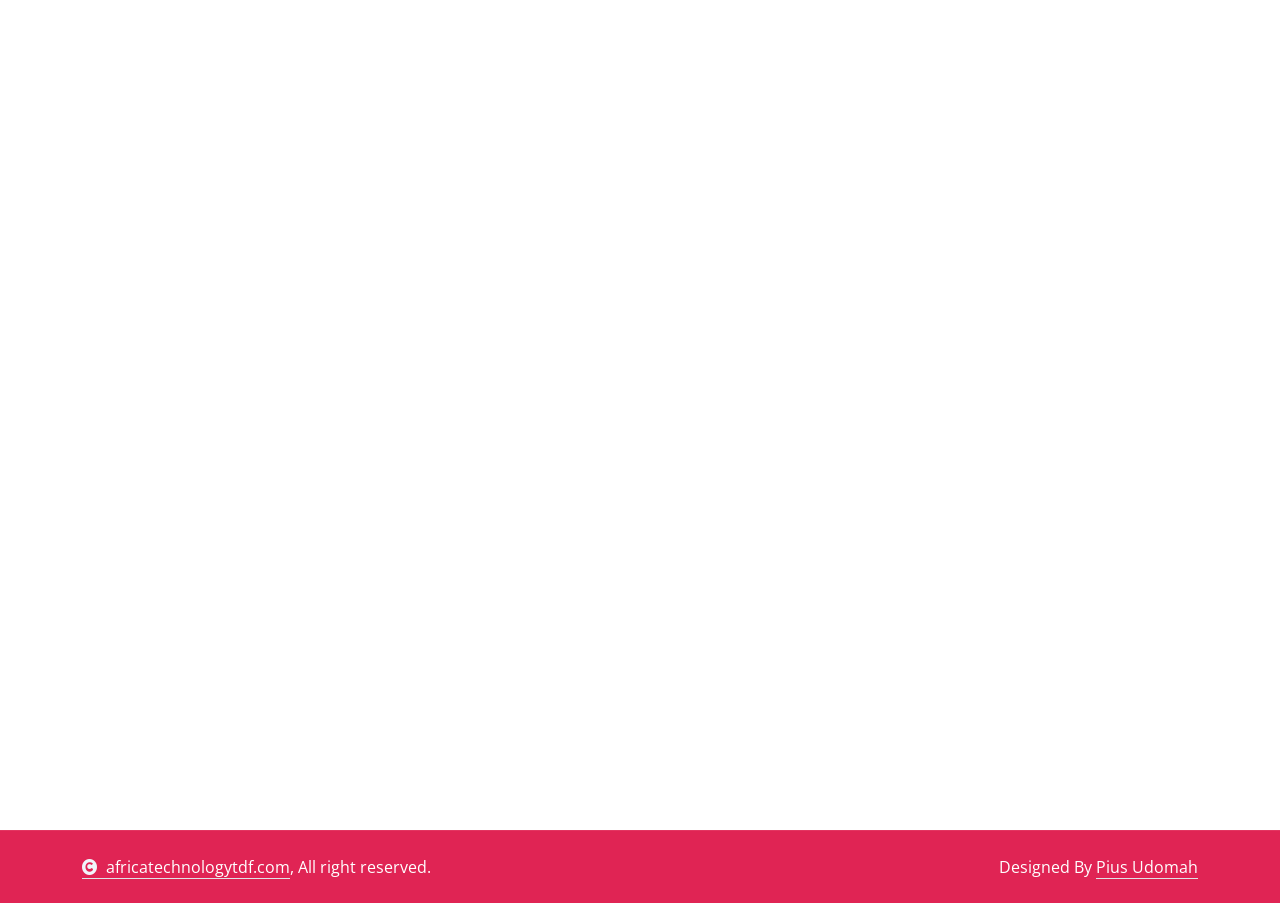
<file: partnership.html>
<!DOCTYPE html>
<html lang="en">

<head>
    <meta charset="utf-8">
    <title>Africa Technology Transfer and Development Foundation (ATTDF)</title>
    <link rel="icon" type="image/x-icon" href="/img/logo.jpg">
    <meta content="width=device-width, initial-scale=1.0" name="viewport">
    <meta content="" name="Technology Transfer in Africa

Skills Development in Nigeria Human Capital Development Innovation for Economic Growth Industrialization Projects Nigeria African Tech Foundation Vocational Training Programs Youth Empowerment in Africa Job Creation in Nigeria Investment in African Development Technical Skills Transfer Sustainable Development Projects Career Development Programs Renewable Energy Training Nigeria ICT and Telecom Training Africa
Agricultural Development Foundation  Education and Skill Acquisition Infrastructure Development Nigeria
NGO for Economic Development  Empowering African Workforce">
    <meta content="" name="Technology Transfer in Africa
Promoting the transfer of innovative technologies to empower communities and drive sustainable development across Africa.

Skills Development in Nigeria
Enhancing employability through specialized training programs tailored to critical sectors of Nigeria's economy.

Human Capital Development
Building a skilled and competent workforce through education, mentorship, and practical training initiatives.

Innovation for Economic Growth
Driving economic progress by supporting creative solutions and modern technology applications across industries.

Industrialization Projects Nigeria
Facilitating investment and industrial development projects to stimulate job creation and infrastructure expansion.

African Tech Foundation
Empowering Africa’s future through technology, innovation, and strategic partnerships in development sectors.

Vocational Training Programs
Offering practical, hands-on training in technical and vocational skills for youth and professionals.

Youth Empowerment in Africa
Equipping young Africans with career-ready skills to become change-makers in their communities.

Job Creation in Nigeria
Supporting initiatives that boost employment through skills acquisition and sector-based development.

Investment in African Development
Attracting and managing investments in health, infrastructure, education, and technology across the continent.

Technical Skills Transfer
Promoting industry-relevant skill transfer programs for specialized fields like oil & gas, ICT, and construction.

Sustainable Development Projects
Executing impact-driven projects that align with the UN Sustainable Development Goals (SDGs).

Career Development Programs
Offering pathways for career growth through mentorship, training, and certification in high-demand fields.

Renewable Energy Training Nigeria
Educating professionals and communities in solar, wind, and alternative energy technologies.

ICT and Telecom Training Africa
Providing cutting-edge training in information and communication technologies to support digital transformation.

Agricultural Development Foundation
Supporting modern, sustainable agricultural practices to improve food security and rural livelihoods.

Education and Skill Acquisition
Advancing learning and development through workshops, technical education, and specialized programs.

Infrastructure Development Nigeria
Partnering with stakeholders to implement infrastructure projects that support national and regional growth.

NGO for Economic Development
A trusted non-profit organization committed to accelerating Africa’s economic transformation.

Empowering African Workforce
Creating opportunities for African talents to thrive through knowledge transfer and innovation-driven training.

Would you like these exported as a CSV or integrated into meta tags for a website?
Ask ChatGPT
">

    <!-- Google Web Fonts -->
    <link rel="preconnect" href="https://fonts.googleapis.com">
    <link rel="preconnect" href="https://fonts.gstatic.com" crossorigin>
    <link
        href="https://fonts.googleapis.com/css2?family=Open+Sans:wght@400;500;600;700&family=Poppins:wght@200;300;400;500;600&display=swap"
        rel="stylesheet">

    <!-- Icon Font Stylesheet -->
    <link rel="stylesheet" href="https://use.fontawesome.com/releases/v5.15.4/css/all.css" />
    <link href="https://cdn.jsdelivr.net/npm/bootstrap-icons@1.4.1/font/bootstrap-icons.css" rel="stylesheet">

    <!-- Libraries Stylesheet -->
    <link href="lib/animate/animate.min.css" rel="stylesheet">
    <link href="lib/owlcarousel/assets/owl.carousel.min.css" rel="stylesheet">
    <link href="lib/glightbox.css" rel="stylesheet">



    <!-- Customized Bootstrap Stylesheet -->
    <link href="css/bootstrap.min.css" rel="stylesheet">

    <!-- Template Stylesheet -->
    <link href="css/style.css" rel="stylesheet">
</head>

<body>


    <!-- Topbar Start -->
    <div class="container-fluid bg-primary px-5 d-none d-lg-block">
        <div class="row gx-0 align-items-center">
            <div class="col-lg-5 text-center text-lg-start mb-lg-0">
                <div class="d-flex">
                    <a href="#" class=" me-4 text-white"><i
                            class="fas fa-envelope text-secondary me-2"></i>africatechindustrialization@gmail.com</a>
                    <a href="#" class="text-white me-0"><i
                            class="fas fa-phone-alt text-secondary me-2"></i>08087095553</a>
                </div>
            </div>
            <div class="col-lg-3 row-cols-1 text-center mb-2 mb-lg-0">
                <div class="d-inline-flex align-items-center" style="height: 45px;">

                    <a class="btn btn-sm btn-outline-light btn-square rounded-circle me-2" href=""><i
                            class="fab fa-facebook-f fw-normal text-secondary"></i></a>
                    <a class="btn btn-sm btn-outline-light btn-square rounded-circle me-2" href=""><i
                            class="fab fa-instagram fw-normal text-secondary"></i></a>
                    <a class="btn btn-sm btn-outline-light btn-square rounded-circle" href=""><i
                            class="fab fa-youtube fw-normal text-secondary"></i></a>
                </div>
            </div>
            <div class="col-lg-4 text-center text-lg-end">
                <div class="d-inline-flex align-items-center" style="height: 45px;">
                   <a href="contact.html" class="text-white me-2"> Help</a><small> / </small>
                    <a href="contact.html#form" class="text-white ms-2"> Contact</a>
                </div>
            </div>
        </div>
    </div>
    <!-- Topbar End -->

    <!-- Navbar & Hero Start -->
    <div class="container-fluid nav-bar p-0 ">
        <nav class="navbar navbar-expand-lg navbar-light  px-4 px-lg-5 py-3 py-lg-0"
            style="background-color: transparent;">
            <a href="index.html" class="navbar-brand p-0">
                <h1 class="display-5 logo-text m-0"><img src="img/logo-removebg-preview.png" class="img-fluid" alt="">
                    <abbr title="Africa Technology Transfer and Development Foundation">ATTDF</abbr>
                </h1>
                <!-- <img src="img/logo.png" alt="Logo"> -->
            </a>
            <button class="navbar-toggler" type="button" data-bs-toggle="collapse" data-bs-target="#navbarCollapse">
                <span class="fa fa-bars"></span>
            </button>
            <div class="collapse navbar-collapse" id="navbarCollapse">
                <div class="navbar-nav ms-auto py-0">
                    <a href="index.html" class="nav-item nav-link active">Home</a>
                   <a href="about.html" class="nav-link">About ATTDF</a>
                   <a href="project_program.html" class="nav-link">Projects and Programs</a>
                   <a href="partnership.html" class="nav-link">Partnerships</a>
                   <a href="gallery.html" class="nav-link">Gallery</a>
                </div>

                <a href="contact.html#form"
                    class="btn btn-primary border-secondary rounded-pill py-2 px-4 px-lg-3 mb-3 mb-md-3 mb-lg-0">Contact</a>
            </div>
        </nav>
    </div>
    <!-- Navbar & Hero End -->


    <!-- Header Start -->
    <div class="container-fluid bg-breadcrumb-partnership">
        <div class="container text-center py-5" style="max-width: 900px;">
            <h3 class="text-white display-3 mb-4 wow fadeInDown text-uppercase" data-wow-delay="0.1s">Our Partnerships
                </h1>
                <ol class="breadcrumb justify-content-center text-white mb-0 wow fadeInDown" data-wow-delay="0.3s">
                    <li class="breadcrumb-item"><a href="index.html" class="text-white">Home</a></li>
                    <li class="breadcrumb-item active text-secondary">Partnerships</li>
                </ol>
        </div>
    </div>
    <!-- Header End -->
    <!-- parnerships Start -->
    <div class="container-fluid country overflow-hidden py-5 bg-light">
        <div class="container">
            <div class="section-title text-center wow fadeInUp" data-wow-delay="0.1s" style="margin-bottom: 70px;">
                <div class="sub-style">
                    <h5 class="sub-title text-primary px-3">PARTNERSHIPS</h5>
                </div>
                <h1 class="display-5 mb-4 ">Strategic Partnerships for Education, Innovation, and Sustainable
                    Development
                    in Africa</h1>
            </div>
           
            <div class="row g-4 event-item wow fadeIn" data-wow-delay="0.3s">
                <div class="col-3 col-lg-2 pe-0">
                    <div class="text-center border-bottom border-dark py-3 px-2">
                        <h6 class="small"><small>Senate Committee on Education</small></h6>
                        <!-- <p class="mb-0 small "><small class="text-secondary">Tel +234-8035054282</small></p> -->
                    </div>
                </div>
                <div class="col-9 col-lg-6 border-start border-dark pb-5">
                    <div class="ms-3">
                        <!-- <h6 class="mb-3 ">THE SENATE FEDERAL REPUBLIC OF NIGERIA SENATOR AKON EYAKENYI, PhD. PHF Representing Akwa Ibom State Senatorial District</h6> -->
                        <!-- <p class="mb-4 small text-secondary"></p> -->
                        <!-- <a class="btn text-white px-3 small bg-dark"><small>
                               LETTER OF RECOMMENDATION FOR SUPPORT TOWARDS REPOSITIONING
                            THE EDUCATIONAL
                            SECTOR FOR OPTIMAL PRODUCTIVITY TO ACHIEVE SUSTAINABLE ECONOMIC GROWTH AND DEVELOPMENT IN
                            NIGERIA 
                           </small></a> -->
                            <div class="overflow-hidden mb-5">
                        <img src="img/attdf-1.jpg" class="img-fluid w-100 glightbox" alt="">
                    </div>
                    </div>
                </div>
                <div class="col-12 col-lg-4">
                    <div class="overflow-hidden mb-5">
                        <img src="img/attdf-8.jpg" class="img-fluid w-100 glightbox" alt="">
                    </div>
                </div>
            </div>
             <div class="row g-4 event-item wow fadeIn" data-wow-delay="0.1s">
                <div class="col-3 col-lg-2 pe-0">
                    <div class="text-center border-bottom border-dark py-3 px-2">
                        <h6 class="small"><small>Ministry Of Education</small></h6>
                        <p class="mb-0 small text-secondary"><small>12th February, 2020</small></p>
                    </div>
                </div>
                <div class="col-9 col-lg-6 border-start border-dark pb-5">
                    <div class="ms-3">
                        <!-- <h6 class="mb-3">GOVERNMENT OF CROSS RIVER STATE, NIGERIA
                            COMMISSIONER
                            Ministry Of Education
                            Michael Ani Secretariat
                            Calabar</h6> -->
                        <!-- <p class="mb-4 small text-secondary"> </p> -->
                        <!-- <a class="btn text-white px-3 small bg-dark"><small>
                               LETTER OF PARTNERSHIP TO REPOSITION EDUCATION SECTOR TO BE
                            QUALITATIVE TO
                            ENHANCE CREATIVITY, PRODUCTIVITY, ENTERPRISE DEVELOPMENT AND JOB CREATION FOR SUSTAINABLE
                            ECONOMIC GROWTH OF CROSS RIVER STATE
                            </small></a> -->
                             <div class="overflow-hidden mb-5">
                        <img src="img/img-46.jpg" class="img-fluid w-100 glightbox" alt="">
                    </div>
                    </div>
                   
                </div>
                <div class="col-12 col-lg-4">
                    <div class="overflow-hidden mb-5">
                        <img src="img/attdf-6.jpg" class="img-fluid w-100 glightbox" alt="">
                    </div>
                </div>
            </div>
            <div class="row g-4 event-item wow fadeIn" data-wow-delay="0.5s">
                <div class="col-3 col-lg-2 pe-0">
                    <div class="text-center border-bottom border-dark py-3 px-2">
                        <h6 class="small"><small>The Realist Chambers</small></h6>
                        <!-- <p class="mb-0 small text-secondary"><small>Tel: 08151915049</small></p> -->
                    </div>
                </div>
                <div class="col-9 col-lg-6 border-start border-dark pb-5">
                    <div class="ms-3">
                        <!-- <h6 class="mb-3 ">MEMORANDUM OF UNDERSTANDING</h6> -->
                        <!-- <p class="mb-4 small text-secondary"></p> -->
                        <!-- <a class="btn text-white px-3 small bg-dark"><small>
                                OIL & SOLID MINERAL PRODUCING AREA LANDLORDS’ ASSOCIATION
                            OF NIGERIA (OMPALAN)
                            With office situate at Abasiene Court, 1st Floor, No. 65, Obio Imoh Street, Uyo, Akwa Ibom
                            State of Nigeria
                            Being represented by Mr. John Uwe Isangedighi, ANIVS, RSV, Chairman, OMPALAN Akwa Ibom State
                            Chapter
                            </small></a> -->
                             <div class="overflow-hidden mb-5">
                        <img src="img/attdf-5.jpg" class="img-fluid w-100 glightbox" alt="">
                    </div>
                    </div>

                </div>

                <div class="col-12 col-lg-4">
                    <div class="overflow-hidden mb-5">
                        <img src="img/attdf-10.jpg" class="img-fluid w-100 glightbox" alt="">
                    </div>
                    <!-- <a class="btn btn-primary border-secondary rounded-pill py-3 px-5 mt-4"
                        href="partnership.html">Explore More</a> -->

                </div>
            </div>
            <!-- section two -->
            <div class="row g-4 justify-content-start partnershipCard">
                <!-- item display here -->
            </div>

        </div>
    </div>

    <!-- <div class="container-fluid country overflow-hidden py-5">
            <div class="container py-5">
                <div class="section-title text-center wow fadeInUp" data-wow-delay="0.1s" style="margin-bottom: 70px;">
                    <div class="sub-style">
                        <h5 class="sub-title text-primary px-3">COUNTRIES WE OFFER</h5>
                    </div>
                    <h1 class="display-5 mb-4">Immigration & visa services following Countries</h1>
                    <p class="mb-0">Lorem ipsum dolor sit amet consectetur adipisicing elit. Quaerat deleniti amet at atque sequi quibusdam cumque itaque repudiandae temporibus, eius nam mollitia voluptas maxime veniam necessitatibus saepe in ab? Repellat!</p>
                </div>
                
            </div>
        </div> -->



    <!-- Testimonial Start -->
    <div class="container-fluid newsletter mt-6 wow fadeIn" data-wow-delay="0.1s" id="story">
        <div class="container pb-5 py-5">

            <div class="bg-white px-2 py-5 mb-5">
                <div class="section-title-w text-center mb-5 wow fadeInUp" data-wow-delay="0.1s">
                    <div class="sub-style-w">
                        <h5 class="sub-title-w text-primary">OUR Trainees Review</h5>
                    </div>
                    <h1 class="display-5 mb-4">What Our trainees and beneficiaries of our programs say</h1>
                    <p class="mb-0">Voices of Impact: Real Stories from Beneficiaries of ATTDF Programs</p>
                </div>
                <div class=" d-flex justify-content-center g-5">
                    <a href="img/v-3.mp4" class="glightbox pulsating-play-btn border-0 text-center" type="button"
                    data-bs-toggle="modal" data-bs-target="#searchModal" data-aos="fade-up" data-aos-delay="300">
                </a>
                 <a href="img/v-2.mp4" class="glightbox pulsating-play-btn border-0 text-center" type="button"
                    data-bs-toggle="modal" data-bs-target="#searchModal" data-aos="fade-up" data-aos-delay="300">
                </a>
                <a href="img/v-4.mp4" class="glightbox pulsating-play-btn border-0 text-center" type="button"
                    data-bs-toggle="modal" data-bs-target="#searchModal" data-aos="fade-up" data-aos-delay="300">
                </a>
                </div>

            </div>
        </div>
    </div>
    <div class="container-fluid testimonial overflow-hidden pb-5">
        <div class="container py-5">
            <div class="owl-carousel testimonial-carousel wow zoomInDown" data-wow-delay="0.2s">
                <div class="testimonial-item">
                    <div class="testimonial-content p-4 mb-5">
                        <p class="fs-5 mb-0 small">
                            <small>
                                "The Specialized Career Program organized by ATTDF completely changed my
                                professional journey. The hands-on training in logistics and instrumentation gave me the
                                confidence and competence to secure a job in the oil and gas sector. I’m forever
                                grateful!"
                            </small>
                        </p>
                        <!-- <div class="d-flex justify-content-end">
                            <i class="fas fa-star text-secondary"></i>
                            <i class="fas fa-star text-secondary"></i>
                            <i class="fas fa-star text-secondary"></i>
                            <i class="fas fa-star text-secondary"></i>
                            <i class="fas fa-star text-secondary"></i>
                        </div> -->
                    </div>
                    <div class="d-flex">
                        <div class="rounded-circle me-4" style="width: 100px; height: 100px;">
                            <img class="img-fluid rounded-circle" src="img/img-25.jpg" alt="img">
                        </div>
                        <div class="my-auto">
                            <!-- <h5>Emmanuel U., Port Harcourt</h5>
                            <p class="mb-0">Transformative Learning Experience</p> -->
                        </div>
                    </div>
                </div>
                <div class="testimonial-item">
                    <div class="testimonial-content p-4 mb-5">
                        <p class="fs-5 mb-0 small">
                            <small>
                                "ATTDF’s focus on STEM and practical education helped me transition from
                                the classroom directly into the job market. Their mantra of 'Education beyond passing
                                exams'
                                is exactly what Africa needs right now. It’s not just training; it’s transformation."
                            </small>
                        </p>
                        <!-- <div class="d-flex justify-content-end">
                            <i class="fas fa-star text-secondary"></i>
                            <i class="fas fa-star text-secondary"></i>
                            <i class="fas fa-star text-secondary"></i>
                            <i class="fas fa-star text-secondary"></i>
                            <i class="fas fa-star text-secondary"></i>
                        </div> -->
                    </div>
                    <div class="d-flex">
                        <div class="rounded-circle me-4" style="width: 100px; height: 100px;">
                            <img class="img-fluid rounded-circle" src="img/img-25.jpg" alt="img">
                        </div>
                        <div class="my-auto">
                            <!-- <h5>Grace E., Uyo</h5>
                            <p class="mb-0">Real Impact, Real Growth</p> -->
                        </div>
                    </div>
                </div>
                <div class="testimonial-item">
                    <div class="testimonial-content p-4 mb-5">
                        <p class="fs-5 mb-0 small">
                            <small>
                                "The innovation-driven initiatives by ATTDF encouraged me to think beyond
                                limits. I was able to develop a renewable energy project prototype that got the
                                attention of
                                a local investor. This platform truly brings ideas to life."
                            </small>
                        </p>
                        <!-- <div class="d-flex justify-content-end">
                            <i class="fas fa-star text-secondary"></i>
                            <i class="fas fa-star text-secondary"></i>
                            <i class="fas fa-star text-secondary"></i>
                            <i class="fas fa-star text-secondary"></i>
                            <i class="fas fa-star text-secondary"></i>
                        </div> -->
                    </div>
                    <div class="d-flex">
                        <div class="rounded-circle me-4" style="width: 100px; height: 100px;">
                            <img class="img-fluid rounded-circle" src="img/img-10.jpg" alt="img">
                        </div>
                        <div class="my-auto">
                            <!-- <h5>Chidi N., Enugu</h5>
                            <p class="mb-0">Empowered Through Innovation</p> -->
                        </div>
                    </div>
                </div>
                <div class="testimonial-item">
                    <div class="testimonial-content p-4 mb-5">
                        <p class="fs-5 mb-0 small">
                            <small>"After being featured on ATTDF’s skilled manpower platform, I received
                                internship offers from two top organizations. The foundation doesn’t just train — it
                                connects you to opportunities. That visibility changed everything for me."</small>
                        </p>
                        <!-- <div class="d-flex justify-content-end">
                            <i class="fas fa-star text-secondary"></i>
                            <i class="fas fa-star text-secondary"></i>
                            <i class="fas fa-star text-secondary"></i>
                            <i class="fas fa-star text-secondary"></i>
                            <i class="fas fa-star text-secondary"></i>
                        </div> -->
                    </div>
                    <div class="d-flex">
                        <div class="rounded-circle me-4" style="width: 100px; height: 100px;">
                            <img class="img-fluid rounded-circle" src="img/img-20.jpg" alt="img">
                        </div>
                        <div class="my-auto">
                            <!-- <h5>Fatima A., Abuja</h5>
                            <p class="mb-0">Visibility That Matters</p> -->
                        </div>
                    </div>
                </div>
            </div>
        </div>
    </div>
    <!-- Testimonial End -->
    <section id="faq" class="faq section mb-5">

        <div class="container-fluid">
            <div class="row gy-4">
                <div class="col-lg-7 d-flex flex-column justify-content-center order-2 order-lg-1">
                    <div class="content px-xl-5" data-aos="fade-up" data-aos-delay="100">
                        <h3><span>Frequently Asked </span><strong>Questions</strong></h3>
                        <p>
                            General Information about ATTDF
                        </p>
                    </div>

                    <div class="faq-container px-xl-5" data-aos="fade-up" data-aos-delay="200">

                        <div class="faq-item faq-active">
                            <i class="faq-icon bi bi-question-circle"></i>
                            <h3>What is ATTDF?</h3>
                            <div class="faq-content">
                                <p>The Africa Technology Transfer and Development Foundation (ATTDF) is a
                                    Nigerian-registered organization focused on promoting technology and skill transfer,
                                    innovation, investment, and human capital development for economic growth and job
                                    creation.</p>
                            </div>
                            <i class="faq-toggle bi bi-chevron-right"></i>
                        </div><!-- End Faq item-->

                        <div class="faq-item">
                            <i class="faq-icon bi bi-question-circle"></i>
                            <h3>When was ATTDF established?</h3>
                            <div class="faq-content">
                                <p>ATTDF was founded in 2014 and has since been implementing high-knowledge-based
                                    programs across multiple sectors.</p>
                            </div>
                            <i class="faq-toggle bi bi-chevron-right"></i>
                        </div><!-- End Faq item-->

                        <div class="faq-item">
                            <i class="faq-icon bi bi-question-circle"></i>
                            <h3>What are the main focus areas of ATTD</h3>
                            <div class="faq-content">
                                <p>EKey focus areas include Technology Transfer, Education, Innovation, Health,
                                    Agriculture, Industrialization, Environment, Infrastructure, and Human Capital
                                    Development.</p>
                            </div>
                            <i class="faq-toggle bi bi-chevron-right"></i>
                        </div><!-- End Faq item-->

                    </div>

                </div>

                <div class="col-lg-5 order-1 order-lg-2">
                    <img src="img/img-27.jpg" class="img-fluid" alt="" data-aos="zoom-in" data-aos-delay="100">
                </div>
            </div>

        </div>

    </section><!-- /Faq Section -->


    <!-- Newsletter Start -->
    <div class="container-fluid newsletter mt-6 wow fadeIn" data-wow-delay="0.1s">
        <div class="container pb-5">
            <div class="bg-white p-5 mb-5">
                <div class="row g-5">
                    <div class="col-md-6 wow fadeIn" data-wow-delay="0.3s">
                        <h1 class="display-6 text-uppercase mb-4">The Pathway Africa</h1>
                        <div class="d-flex">
                            <i class="bi bi-arrow-right fa-3x text-primary me-4"></i>
                            <p class="fs-5 fst-italic mb-0">Click on Read More for Ongoing Projects and Programs</p>
                        </div>
                    </div>
                    <div class="col-md-6 wow fadeIn" data-wow-delay="0.5s">
                        <div class="form-floating mb-3">
                            <a class="btn btn-light border-secondary text-lg-start  border-0 w-100 py-3 px-5 mt-0"
                                href="project_program.html">Read More</a>
                        </div>
                         <a class="btn btn-primary border-secondary text-lg-start border-0 w-100 py-3 px-5 mt-0"
                                href="contact.html">Apply Now For Our Program</a>
                        
                    </div>
                </div>
            </div>
        </div>
    </div>
    <!-- Newsletter Start -->

    <!-- Footer Start -->
    <div class="container-fluid footer py-5 wow fadeIn" data-wow-delay="0.2s">
        <div class="container py-5">
            <div class="row g-5">
                <div class="col-md-6 col-lg-6 col-xl-3">
                    <div class="footer-item d-flex flex-column">
                        <h5 class="text-secondary mb-4">Contact Info</h5>
                   <a href=""><i class="fa fa-map-marker-alt me-2"></i> 220B Oron road, uyo, Akwa Ibom state </a>
                         <a href=""><i class="fa fa-map-marker-alt me-2"></i> <b>Partner contact:</b>56 NEPA line , uyo, Akwa Ibom state </a>
                          <a href=""><i class="fa fa-map-marker-alt me-2"></i> <b>Liaison contact address:% Mr Joshua M. Okpoko
15/ 26 Ebony Road, Rumuola, Porthacourt, Rivers State</b></a>
                        <a href=""><i class="fas fa-envelope me-2"></i>africatechindustrialization@gmail.com</a>
                        <a href=""><i class="fas fa-phone me-2"></i>08087095553</a>
                        <div class="d-flex align-items-center">
                            <i class="fas fa-share fa-2x text-secondary me-2"></i>
                            <a class="btn mx-1" href="https://web.facebook.com/attdfngo"><i class="fab fa-facebook-f"></i></a>
                            
                        </div>
                    </div>
                </div>
                <div class="col-md-6 col-lg-6 col-xl-3">
                    <div class="footer-item d-flex flex-column">
                        <h5 class="text-secondary mb-4">Our Programs</h5>
                        <a href="index.html#techTransfer" class="fas fa-angle-right me-2">Technology/Skill transfer</a>
                        <a href="index.html#environment" class="fas fa-angle-right me-2">Environmental Projects</a>
                        <a href="index.html#program" class="fas fa-angle-right me-2">Ongoing Programs</a>
                        <a href="index.html#innovation" class="fas fa-angle-right me-2">Innovation</a>
                        <a href="index.html#education" class="fas fa-angle-right me-2">Education</a>
                        <a href="index.html#ict" class="fas fa-angle-right me-2">ICT</a>
                    </div>
                </div>
                <div class="col-md-6 col-lg-6 col-xl-3">
                    <div class="footer-item d-flex flex-column">
                        <h5 class="text-secondary mb-4">Our Programs</h5>
                        <a href="#" class="fas fa-angle-right me-2">Health</a>
                        <a href="#" class="fas fa-angle-right me-2">Agriculture</a>
                        <a href="#" class="fas fa-angle-right me-2">Infrastructure</a>
                        <a href="index.html#investment" class="fas fa-angle-right me-2">Industrialization</a>
                        <a href="#" class="fas fa-angle-right me-2">Mentorship</a>
                    </div>
                </div>
                <div class="col-md-6 col-lg-6 col-xl-3">
                    <div class="footer-item">
                        <h5 class="text-secondary mb-4">Newsletter</h5>
                        <p class="text-secondary mb-3">Expression of interest to benefit from our program</p>
                        <div class="position-relative mx-auto rounded-pill">
                            <input class="form-control border-0 rounded-pill w-100 py-3 ps-4 pe-5" type="text"
                                placeholder="Enter your email">
                            <button type="button"
                                class="btn btn-primary rounded-pill position-absolute top-0 end-0 py-2 mt-2 me-2 contact-link-partnership">SignUp</button>
                        </div>
                    </div>
                </div>
            </div>
        </div>
    </div>
    <!-- Footer End -->


    <!-- Copyright Start -->
    <div class="container-fluid copyright py-4">
        <div class="container">
            <div class="row g-4 align-items-center">
                <div class="col-md-6 text-center text-md-start mb-md-0">
                    <span class="text-white"><a href="#" class="border-bottom text-white"><i
                                class="fas fa-copyright text-light me-2"></i>africatechnologytdf.com</a>, All right
                        reserved.</span>
                </div>
                <div class="col-md-6 text-center text-md-end text-white">
                    <!--/*** This template is free as long as you keep the below author’s credit link/attribution link/backlink. ***/-->
                    <!--/*** If you'd like to use the template without the below author’s credit link/attribution link/backlink, ***/-->
                    <!--/*** you can purchase the Credit Removal License from "https://htmlcodex.com/credit-removal". ***/-->
                    Designed By <a class="border-bottom text-white"
                        href="https://web.facebook.com/profile.php?id=61578613813349">Pius Udomah</a>
                    <!-- Distributed By <a class="border-bottom text-white" href="https://themewagon.com">ThemeWagon</a> -->
                </div>
            </div>
        </div>
    </div>
    <!-- Copyright End -->


    <!-- Back to Top -->
    <a href="#" class="btn btn-primary btn-lg-square back-to-top"><i class="fa fa-arrow-up"></i></a>


    <!-- JavaScript Libraries -->
    <script src="https://ajax.googleapis.com/ajax/libs/jquery/3.6.4/jquery.min.js"></script>
    <script src="https://cdn.jsdelivr.net/npm/bootstrap@5.0.0/dist/js/bootstrap.bundle.min.js"></script>
    <script src="lib/wow/wow.min.js"></script>
    <script src="lib/easing/easing.min.js"></script>
    <script src="lib/waypoints/waypoints.min.js"></script>
    <script src="lib/counterup/counterup.min.js"></script>
    <script src="lib/owlcarousel/owl.carousel.min.js"></script>
    <script src="lib/glightbox.js"></script>



    <!-- Template Javascript -->
    <script src="js/partnership.js"></script>
    <script src="js/main.js"></script>
</body>

</html>
</file>
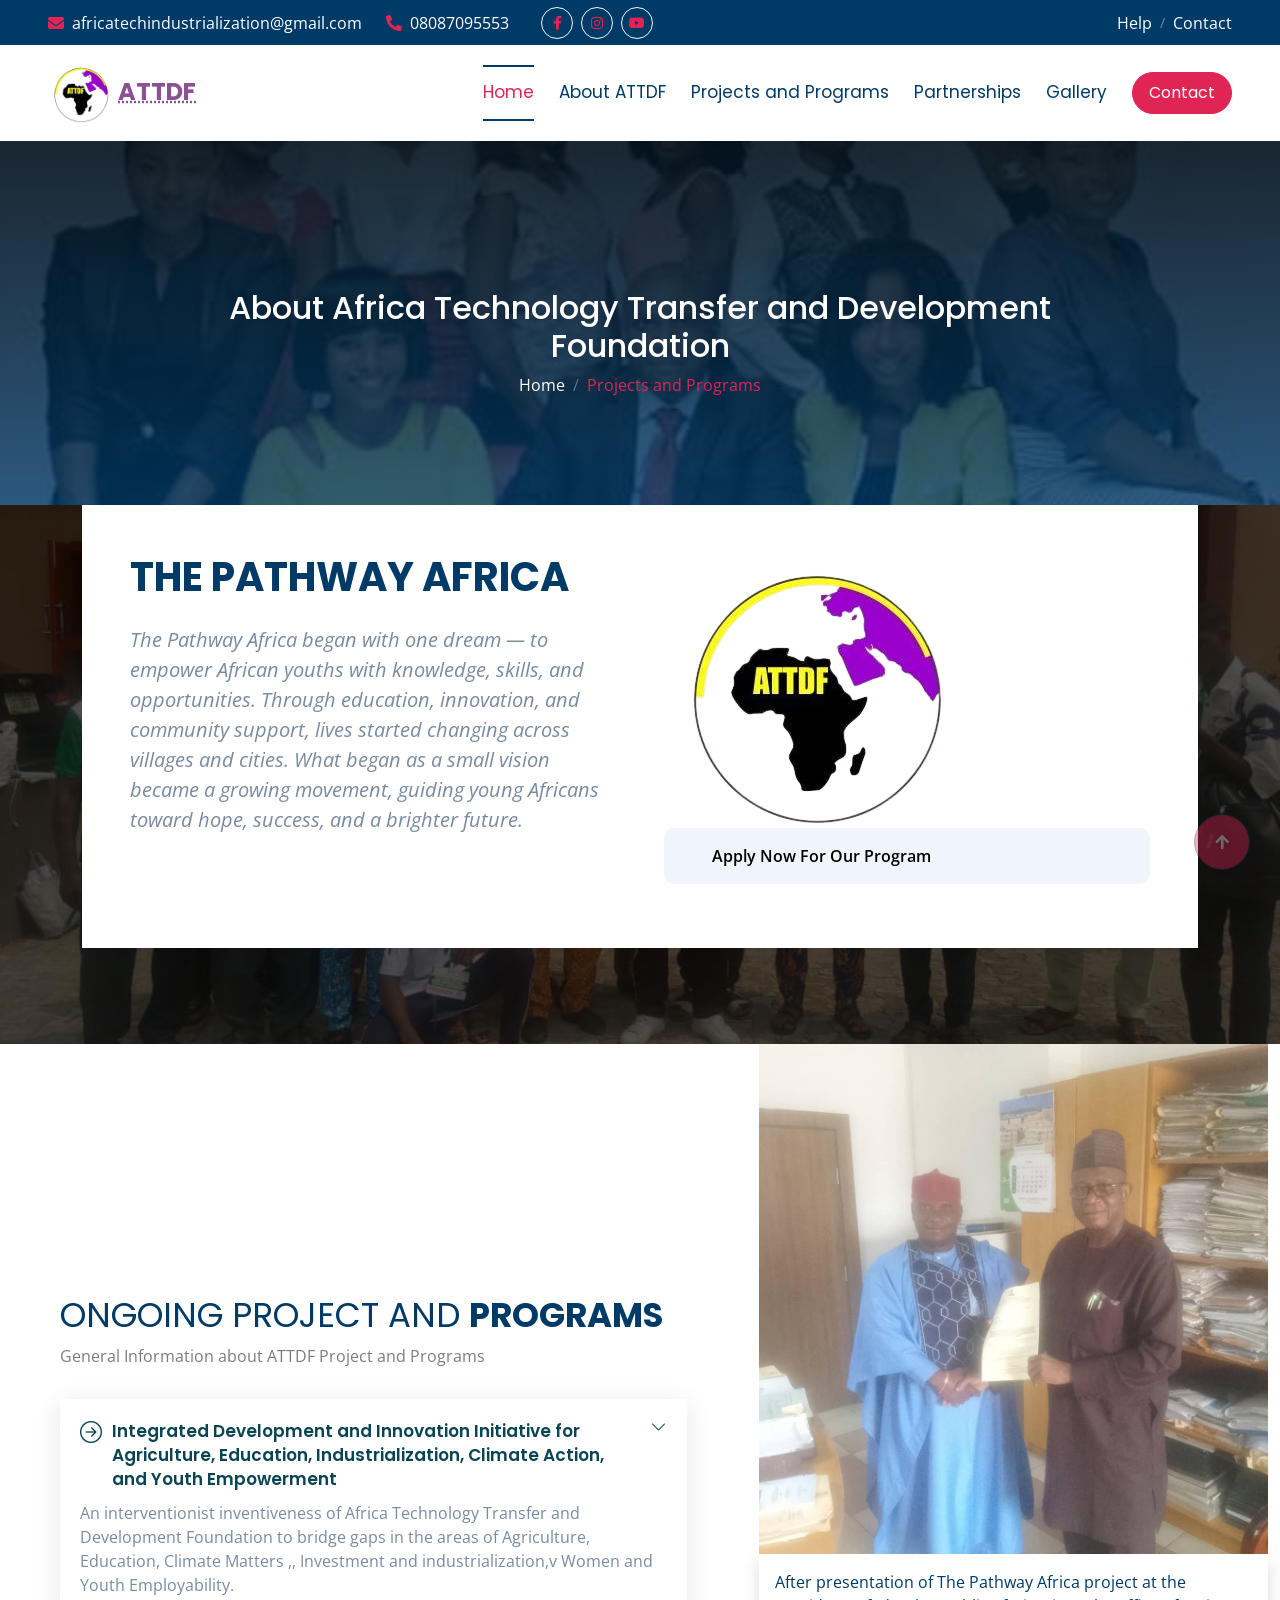
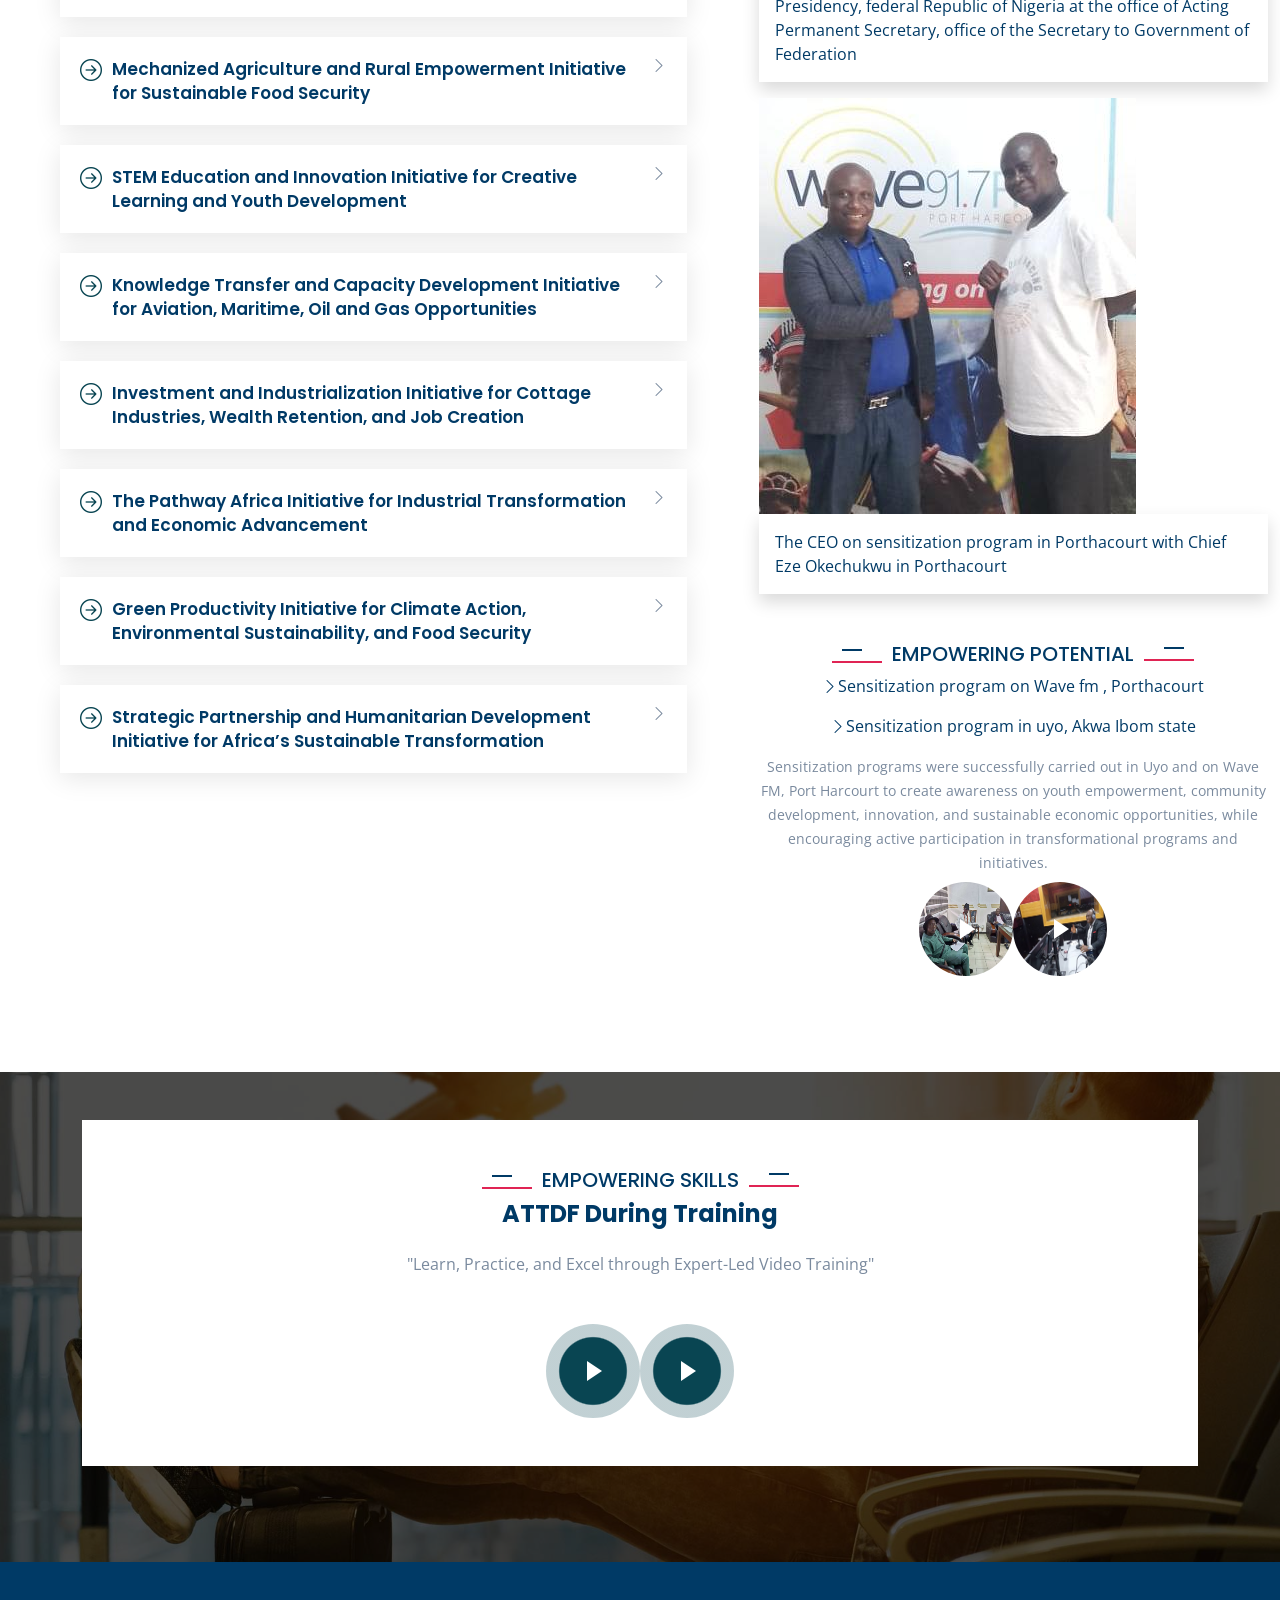
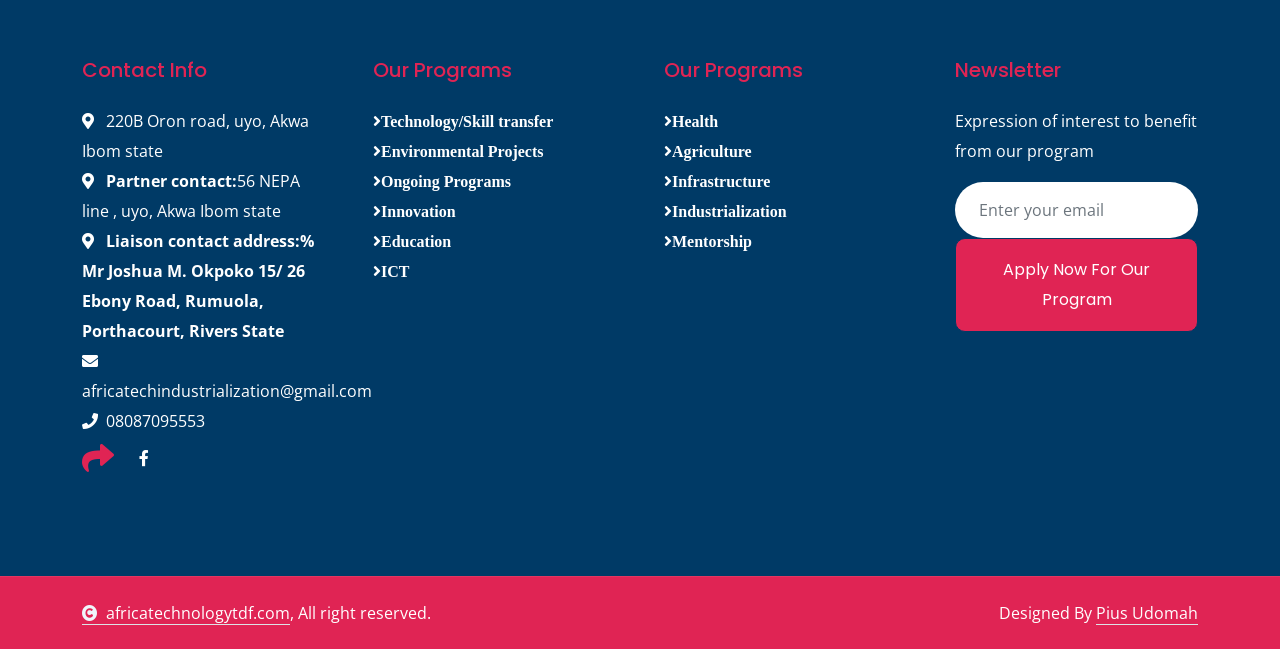
<file: project_program.html>
<!DOCTYPE html>
<html lang="en">

<head>
    <meta charset="utf-8">
    <title>Africa Technology Transfer and Development Foundation (ATTDF)</title>
    <link rel="icon" type="image/x-icon" href="/img/logo.jpg">
    <meta content="width=device-width, initial-scale=1.0" name="viewport">
    <meta content="" name="Technology Transfer in Africa

Skills Development in Nigeria Human Capital Development Innovation for Economic Growth Industrialization Projects Nigeria African Tech Foundation Vocational Training Programs Youth Empowerment in Africa Job Creation in Nigeria Investment in African Development Technical Skills Transfer Sustainable Development Projects Career Development Programs Renewable Energy Training Nigeria ICT and Telecom Training Africa
Agricultural Development Foundation  Education and Skill Acquisition Infrastructure Development Nigeria
NGO for Economic Development  Empowering African Workforce">
    <meta content="" name="Technology Transfer in Africa
Promoting the transfer of innovative technologies to empower communities and drive sustainable development across Africa.

Skills Development in Nigeria
Enhancing employability through specialized training programs tailored to critical sectors of Nigeria's economy.

Human Capital Development
Building a skilled and competent workforce through education, mentorship, and practical training initiatives.

Innovation for Economic Growth
Driving economic progress by supporting creative solutions and modern technology applications across industries.

Industrialization Projects Nigeria
Facilitating investment and industrial development projects to stimulate job creation and infrastructure expansion.

African Tech Foundation
Empowering Africa’s future through technology, innovation, and strategic partnerships in development sectors.

Vocational Training Programs
Offering practical, hands-on training in technical and vocational skills for youth and professionals.

Youth Empowerment in Africa
Equipping young Africans with career-ready skills to become change-makers in their communities.

Job Creation in Nigeria
Supporting initiatives that boost employment through skills acquisition and sector-based development.

Investment in African Development
Attracting and managing investments in health, infrastructure, education, and technology across the continent.

Technical Skills Transfer
Promoting industry-relevant skill transfer programs for specialized fields like oil & gas, ICT, and construction.

Sustainable Development Projects
Executing impact-driven projects that align with the UN Sustainable Development Goals (SDGs).

Career Development Programs
Offering pathways for career growth through mentorship, training, and certification in high-demand fields.

Renewable Energy Training Nigeria
Educating professionals and communities in solar, wind, and alternative energy technologies.

ICT and Telecom Training Africa
Providing cutting-edge training in information and communication technologies to support digital transformation.

Agricultural Development Foundation
Supporting modern, sustainable agricultural practices to improve food security and rural livelihoods.

Education and Skill Acquisition
Advancing learning and development through workshops, technical education, and specialized programs.

Infrastructure Development Nigeria
Partnering with stakeholders to implement infrastructure projects that support national and regional growth.

NGO for Economic Development
A trusted non-profit organization committed to accelerating Africa’s economic transformation.

Empowering African Workforce
Creating opportunities for African talents to thrive through knowledge transfer and innovation-driven training.

Would you like these exported as a CSV or integrated into meta tags for a website?
Ask ChatGPT
">

    <!-- Google Web Fonts -->
    <link rel="preconnect" href="https://fonts.googleapis.com">
    <link rel="preconnect" href="https://fonts.gstatic.com" crossorigin>
    <link
        href="https://fonts.googleapis.com/css2?family=Open+Sans:wght@400;500;600;700&family=Poppins:wght@200;300;400;500;600&display=swap"
        rel="stylesheet">

    <!-- Icon Font Stylesheet -->
    <link rel="stylesheet" href="https://use.fontawesome.com/releases/v5.15.4/css/all.css" />
    <link href="https://cdn.jsdelivr.net/npm/bootstrap-icons@1.4.1/font/bootstrap-icons.css" rel="stylesheet">

    <!-- Libraries Stylesheet -->
    <link href="lib/animate/animate.min.css" rel="stylesheet">
    <link href="lib/owlcarousel/assets/owl.carousel.min.css" rel="stylesheet">
    <link href="lib/glightbox.css" rel="stylesheet">



    <!-- Customized Bootstrap Stylesheet -->
    <link href="css/bootstrap.min.css" rel="stylesheet">

    <!-- Template Stylesheet -->
    <link href="css/style.css" rel="stylesheet">
</head>

<body>


    <!-- Topbar Start -->
    <div class="container-fluid bg-primary px-5 d-none d-lg-block">
        <div class="row gx-0 align-items-center">
            <div class="col-lg-5 text-center text-lg-start mb-lg-0">
                <div class="d-flex">
                    <a href="#" class=" me-4 text-white"><i
                            class="fas fa-envelope text-secondary me-2"></i>africatechindustrialization@gmail.com</a>
                    <a href="#" class="text-white me-0"><i
                            class="fas fa-phone-alt text-secondary me-2"></i>08087095553</a>
                </div>
            </div>
            <div class="col-lg-3 row-cols-1 text-center mb-2 mb-lg-0">
                <div class="d-inline-flex align-items-center" style="height: 45px;">

                    <a class="btn btn-sm btn-outline-light btn-square rounded-circle me-2"
                        href="https://web.facebook.com/attdfngo"><i
                            class="fab fa-facebook-f fw-normal text-secondary"></i></a>
                    <a class="btn btn-sm btn-outline-light btn-square rounded-circle me-2"
                        href="https://web.facebook.com/attdfngo"><i
                            class="fab fa-instagram fw-normal text-secondary"></i></a>
                    <a class="btn btn-sm btn-outline-light btn-square rounded-circle"
                        href="https://web.facebook.com/attdfngo"><i
                            class="fab fa-youtube fw-normal text-secondary"></i></a>
                </div>
            </div>
            <div class="col-lg-4 text-center text-lg-end">
                <div class="d-inline-flex align-items-center" style="height: 45px;">
                    <a href="contact.html" class="text-white me-2"> Help</a><small> / </small>
                    <a href="contact.html#form" class="text-white ms-2"> Contact</a>
                </div>
            </div>
        </div>
    </div>
    <!-- Topbar End -->

    <!-- Navbar & Hero Start -->
    <div class="container-fluid nav-bar p-0 ">
        <nav class="navbar navbar-expand-lg navbar-light  px-4 px-lg-5 py-3 py-lg-0"
            style="background-color: transparent;">
            <a href="index.html" class="navbar-brand p-0">
                <h1 class="display-5 logo-text m-0"><img src="img/logo-removebg-preview.png" class="img-fluid" alt="">
                    <abbr title="Africa Technology Transfer and Development Foundation">ATTDF</abbr>
                </h1>
                <!-- <img src="img/logo.png" alt="Logo"> -->
            </a>
            <button class="navbar-toggler" type="button" data-bs-toggle="collapse" data-bs-target="#navbarCollapse">
                <span class="fa fa-bars"></span>
            </button>
            <div class="collapse navbar-collapse" id="navbarCollapse">
                <div class="navbar-nav ms-auto py-0">
                    <a href="index.html" class="nav-item nav-link active">Home</a>
                    <a href="about.html" class="nav-link">About ATTDF</a>
                    <a href="project_program.html" class="nav-link">Projects and Programs</a>
                    <a href="partnership.html" class="nav-link">Partnerships</a>
                    <a href="gallery.html" class="nav-link">Gallery</a>
                </div>

                <a href="contact.html#form"
                    class="btn btn-primary border-secondary rounded-pill py-2 px-4 px-lg-3 mb-3 mb-md-3 mb-lg-0">Contact</a>
            </div>
        </nav>
    </div>
    <!-- Navbar & Hero End -->


    <!-- Header Start -->
    <div class="container-fluid bg-about-page">
        <div class="container text-center py-5" style="max-width: 900px;">
            <h2 data-aos="fade-up" data-aos-delay="100" class="text-white">About Africa Technology Transfer and
                Development Foundation</h2>
            <ol class="breadcrumb justify-content-center text-white mb-0 wow fadeInDown" data-wow-delay="0.3s">
                <li class="breadcrumb-item"><a href="index.html" class="text-white">Home</a></li>
                <li class="breadcrumb-item active text-secondary">Projects and Programs</li>
            </ol>
        </div>
    </div>

        <!-- Newsletter Start -->
    <div class="container-fluid newsletter_project_program mt-6 wow fadeIn" data-wow-delay="0.1s">
        <div class="container pb-5">
            <div class="bg-white p-5 mb-5">
                <div class="row g-5">
                    <div class="col-md-6 wow fadeIn" data-wow-delay="0.3s">
                        <h1 class="display-6 text-uppercase mb-4">The Pathway Africa</h1>
                        <div class="d-flex">
                            <p class="fs-5 fst-italic mb-0">The Pathway Africa began with one dream — to empower
                                African youths with knowledge, skills, and opportunities. Through education, innovation,
                                and community support, lives started changing across villages and cities. What began as
                                a small vision became a growing movement, guiding young Africans toward hope, success,
                                and a brighter future.
                            </p>
                        </div>
                    </div>
                    <div class="col-md-6 wow fadeIn" data-wow-delay="0.5s">

                        <img class="img-fluid" src="img/logo-removebg-preview.png" alt="">
                        <div class="form-floating mb-3">
                            <a class="btn btn-light border-secondary text-lg-start  border-0 w-100 py-3 px-5 mt-0"
                                href="contact.html">Apply Now For Our Program</a>
                        </div>
                        <!-- <i class="fa fa-mosque fa-5x text-white"></i> -->

                        <!-- <a class="btn btn-primary border-secondary text-lg-start border-0 w-100 py-3 px-5 mt-0"
                                href="contact.html">Apply Now For Our Program</a> -->

                    </div>
                </div>
            </div>
        </div>
    </div>
    <!-- Newsletter Start -->




    <section id="faq" class="faq section mb-5">

        <div class="container-fluid">
            <div class="row gy-4">
                <div class="col-lg-7 d-flex flex-column justify-content-center order-2 order-lg-1">
                    <div class="content px-xl-5" data-aos="fade-up" data-aos-delay="100">
                        <h3 class="text-uppercase"><span>Ongoing Project and </span><strong>Programs</strong></h3>
                        <p>
                            General Information about ATTDF Project and Programs
                        </p>
                    </div>

                    <div class="faq-container px-xl-5" data-aos="fade-up" data-aos-delay="200">

                        <div class="faq-item faq-active">
                            <i class="faq-icon bi bi-arrow-right-circle"></i>
                            <h3>Integrated Development and Innovation Initiative for Agriculture, Education,
                                Industrialization, Climate Action, and Youth Empowerment</h3>
                            <div class="faq-content">
                                <p>An interventionist inventiveness of Africa Technology Transfer and Development
                                    Foundation to bridge gaps in the areas of Agriculture, Education, Climate Matters ,,
                                    Investment and industrialization,v Women and Youth Employability.
                                </p>
                            </div>
                            <i class="faq-toggle bi bi-chevron-right"></i>
                        </div><!-- End Faq item-->

                        <div class="faq-item">
                            <i class="faq-icon bi bi-arrow-right-circle"></i>
                            <h3>Mechanized Agriculture and Rural Empowerment Initiative for Sustainable Food Security
                            </h3>
                            <div class="faq-content">
                                <p>For Agriculture, projects is targeted at mechanized agriculture with the necessary
                                    equipment , tools and grant incentives for massive food production along with
                                    storage and processing facilities to harness full derivatives within agricultural
                                    ecosystem. This is to ease community people already in agriculture and also
                                    encourage more people women and young people to venture into agriculture for massive
                                    food production by reducing high operational cost and excessive stress associated
                                    with manual agriculture. Also, farm inputs for and other necessary assistance is to
                                    be given to agricultural practitioner including livestock and crop farmers in rural
                                    communities. There's also a creative measure designed to put numerous people in
                                    different clusters for massive agricultural projects to achieve food sufficiency and
                                    affordability.
                                </p>
                            </div>
                            <i class="faq-toggle bi bi-chevron-right"></i>
                        </div><!-- End Faq item-->

                        <div class="faq-item">
                            <i class="faq-icon bi bi-arrow-right-circle"></i>
                            <h3>STEM Education and Innovation Initiative for Creative Learning and Youth Development
                            </h3>
                            <div class="faq-content">
                                <p>For Educational, our direction is intervening on STEM Education. Science and
                                    Technology driven education model o achieve Education beyond padding exams, getting
                                    certificates but creativity and innovation enhancement for productivity amongst
                                    young ones. The initiative is well designed for result -based projects and programs
                                    to be implemented in different schools</p>
                            </div>
                            <i class="faq-toggle bi bi-chevron-right"></i>
                        </div><!-- End Faq item-->


                         <div class="faq-item">
                            <i class="faq-icon bi bi-arrow-right-circle"></i>
                            <h3>
                                Knowledge Transfer and Capacity Development Initiative for Aviation, Maritime, Oil and Gas Opportunities
                            </h3>
                            <div class="faq-content">
                                <p>For Aviation, Maritime, Oil and Gas Sector, a knowledge transfer program with professional guide to would- be investors and people seeking careers in these sectors is designed to help add value for people to take advantage of enormous opportunities and value chain businesses within the  ecosystem 
</p>
                            </div>
                            <i class="faq-toggle bi bi-chevron-right"></i>
                        </div>
                        <!-- End Faq item-->

                        <div class="faq-item">
                            <i class="faq-icon bi bi-arrow-right-circle"></i>
                            <h3>
                                Investment and Industrialization Initiative for Cottage Industries, Wealth Retention, and Job Creation
                            </h3>
                            <div class="faq-content">
                                <p>For investment, industrialization, we understand that it's the domestic investment that can  attract foreign investment..,We carefully designed a program to help guide people on starting cottage factories in different viable and saleable  fields that can grow to become big industries in workable locations , so as to retain wealth and avoid capital flight, then create massive jobs. The template to guide us well researched .</p>
                            </div>
                            <i class="faq-toggle bi bi-chevron-right"></i>
                        </div><!-- End Faq item-->

                        <div class="faq-item">
                            <i class="faq-icon bi bi-arrow-right-circle"></i>
                            <h3>
                                The Pathway Africa Initiative for Industrial Transformation and Economic Advancement
                            </h3>
                            <div class="faq-content">
                                <p>The Pathway Africa " is a project to change the economic narrative of African states , taking advantage of several raw materials within African  continent which is to be processed industrially and the trickle effect will also benefit  the entire world positively</p>
                            </div>
                            <i class="faq-toggle bi bi-chevron-right"></i>
                        </div>
                        <!-- End Faq item-->

                        <div class="faq-item">
                            <i class="faq-icon bi bi-arrow-right-circle"></i>
                            <h3>
                                Green Productivity Initiative for Climate Action, Environmental Sustainability, and Food Security
                            </h3>
                            <div class="faq-content">
                                <p>For Green Productivity Project, we are working to implement this in different  communities in Africa to combat climate change . The initiative is broad and well  crafted for multi benefits of job creation, environmental protection and food availability.</p>
                            </div>
                            <i class="faq-toggle bi bi-chevron-right"></i>
                        </div>
                        <!-- End Faq item-->

                        <div class="faq-item">
                            <i class="faq-icon bi bi-arrow-right-circle"></i>
                            <h3>
                                Strategic Partnership and Humanitarian Development Initiative for Africa’s Sustainable Transformation
                            </h3>
                            <div class="faq-content">
                                <p>Government at all levels, interventionist agencies of government, corporate organizations, donor agencies , philanthropists, people of goodwill within and in Diaspora,do well to  use humanistic and developmental mentality  to  align with  us as partners, supporters, donors ,  volunteers to achieve  excellent implementation for the benefit of wealth creation, massive jobs for youths and women , crime reduction, industrialization, food sufficiency,  climate change mitigation ,productive engagement of women in rural communities, infrastructural development in the educational sector to align with 21st century demand on technology and innovation among other benefits . 
In God we trust  and everything is possible with God. We all can change Africa to become a better place for humanity ( ourselves, our children, generation unborn). Let's  do this together to have projects in our different communities in Africa .A better society is not just for direct beneficiaries, but for all humans living on Earth . Everyone is to benefit from " The Pathway Africa" inventiveness .</p>
                            </div>
                            <i class="faq-toggle bi bi-chevron-right"></i>
                        </div>
                        <!-- End Faq item-->




                    </div>

                </div>

                <div class="col-lg-5 order-1 order-lg-2">
<img src="img/ceo3.jpeg" class="img-fluid" alt="" data-aos="zoom-in" data-aos-delay="100">
                    <p class="text-primary shadow p-3">After presentation of The Pathway Africa project at the Presidency, federal Republic of Nigeria at the office of Acting Permanent Secretary, office of the Secretary to Government of Federation</p>
                    <img src="img/ceo5.jpeg" class="img-fluid" alt="" data-aos="zoom-in" data-aos-delay="100">
                    <p class="text-primary shadow p-3">The CEO on sensitization program in Porthacourt with  Chief Eze Okechukwu in Porthacourt</p>
                     <div class="section-title-w text-center mt-5 mb-5 wow fadeInUp" data-wow-delay="0.1s">
                     <div class="sub-style-w">
                        <h5 class="sub-title-w text-primary">Empowering Potential</h5>
                    </div>
                     <p class="bi bi-chevron-right text-primary">Sensitization program on Wave fm , Porthacourt</p>
                    <p class="bi bi-chevron-right text-primary">Sensitization program in uyo, Akwa Ibom state </p>
                 <small>Sensitization programs were successfully carried out in Uyo and on Wave FM, Port Harcourt to create awareness on youth empowerment, community development, innovation, and sustainable economic opportunities, while encouraging active participation in transformational programs and initiatives.</small>
                    <div class="mt-2 d-flex justify-content-center g-5">
                         <a href="img/voive-1.mp4" class="glightbox pulsating-play-btn border-0 text-center" type="button"
                        data-bs-toggle="modal" data-bs-target="#searchModal" data-aos="fade-up" data-aos-delay="300">
                        <img src="img/img-43.jpg" class="img-fluid h-100" alt="" data-aos="zoom-in" data-aos-delay="100">
                    </a>
                    <a href="img/pandp-video.mp4" class="glightbox pulsating-play-btn border-0 text-center" type="button"
                        data-bs-toggle="modal" data-bs-target="#searchModal" data-aos="fade-up" data-aos-delay="300">
                        <img src="img/img-33.jpg" class="img-fluid h-100" alt="" data-aos="zoom-in" data-aos-delay="100">
                    </a>
                    </div>
                </div>
            </div>

        </div>

    </section><!-- /Faq Section -->






    <!-- Header End -->
    <div class="container-fluid newsletter mt-6 wow fadeIn" data-wow-delay="0.1s">
        <div class="container pb-5 py-5">

            <div class="bg-white px-2 py-5 mb-5">
                <div class="section-title-w text-center mb-5 wow fadeInUp" data-wow-delay="0.1s">
                    <div class="sub-style-w">
                        <h5 class="sub-title-w text-primary">Empowering Skills</h5>
                    </div>
                    <h1 class="display-5 mb-4">ATTDF During Training</h1>
                    <p class="mb-0">"Learn, Practice, and Excel through Expert-Led Video Training"</p>
                </div>
                <div class=" d-flex justify-content-center g-5">
                    <a href="img/t-2.mp4" class="glightbox pulsating-play-btn border-0 text-center" type="button"
                        data-bs-toggle="modal" data-bs-target="#searchModal" data-aos="fade-up" data-aos-delay="300">
                    </a>
                    <a href="img/t-1.mp4" class="glightbox pulsating-play-btn border-0 text-center" type="button"
                        data-bs-toggle="modal" data-bs-target="#searchModal" data-aos="fade-up" data-aos-delay="300">
                    </a>

                </div>

            </div>
        </div>
    </div>

    <!-- About Start -->



    <!-- Footer Start -->
    <div class="container-fluid footer py-5 wow fadeIn" data-wow-delay="0.2s">
        <div class="container py-5">
            <div class="row g-5">
                <div class="col-md-6 col-lg-6 col-xl-3">
                    <div class="footer-item d-flex flex-column">
                        <h5 class="text-secondary mb-4">Contact Info</h5>
                  <a href=""><i class="fa fa-map-marker-alt me-2"></i> 220B Oron road, uyo, Akwa Ibom state </a>
                         <a href=""><i class="fa fa-map-marker-alt me-2"></i> <b>Partner contact:</b>56 NEPA line , uyo, Akwa Ibom state </a>
                          <a href=""><i class="fa fa-map-marker-alt me-2"></i> <b>Liaison contact address:% Mr Joshua M. Okpoko
15/ 26 Ebony Road, Rumuola, Porthacourt, Rivers State</b></a>
                        <a href=""><i class="fas fa-envelope me-2"></i>africatechindustrialization@gmail.com</a>

                        <a href=""><i class="fas fa-phone me-2"></i>08087095553</a>
                        <div class="d-flex align-items-center">
                            <i class="fas fa-share fa-2x text-secondary me-2"></i>
                            <a class="btn mx-1" href="https://web.facebook.com/attdfngo"><i
                                    class="fab fa-facebook-f"></i></a>

                        </div>
                    </div>
                </div>
                <div class="col-md-6 col-lg-6 col-xl-3">
                    <div class="footer-item d-flex flex-column">
                        <h5 class="text-secondary mb-4">Our Programs</h5>
                        <a href="index.html#techTransfer" class="fas fa-angle-right me-2">Technology/Skill transfer</a>
                        <a href="index.html#environment" class="fas fa-angle-right me-2">Environmental Projects</a>
                        <a href="index.html#program" class="fas fa-angle-right me-2">Ongoing Programs</a>
                        <a href="index.html#innovation" class="fas fa-angle-right me-2">Innovation</a>
                        <a href="index.html#education" class="fas fa-angle-right me-2">Education</a>
                        <a href="index.html#ict" class="fas fa-angle-right me-2">ICT</a>
                    </div>
                </div>
                <div class="col-md-6 col-lg-6 col-xl-3">
                    <div class="footer-item d-flex flex-column">
                        <h5 class="text-secondary mb-4">Our Programs</h5>
                        <a href="#" class="fas fa-angle-right me-2">Health</a>
                        <a href="#" class="fas fa-angle-right me-2">Agriculture</a>
                        <a href="#" class="fas fa-angle-right me-2">Infrastructure</a>
                        <a href="index.html#investment" class="fas fa-angle-right me-2">Industrialization</a>
                        <a href="#" class="fas fa-angle-right me-2">Mentorship</a>
                    </div>
                </div>
                <div class="col-md-6 col-lg-6 col-xl-3">
                    <div class="footer-item">
                        <h5 class="text-secondary mb-4">Newsletter</h5>
                        <p class="text-white mb-3">Expression of interest to benefit from our program</p>
                        <div class="position-relative mx-auto rounded-pill">
                            <input class="form-control border-0 rounded-pill w-100 py-3 ps-4 pe-5" type="text"
                                placeholder="Enter your email">
                            <button class="btn btn-primary w-100 py-3 contact-link" type="submit"><a
                                    href="contact.html#form" class="text-white">Apply Now For Our Program</a></button>
                        </div>
                    </div>
                </div>
            </div>
        </div>
    </div>
    <!-- Footer End -->


    <!-- Copyright Start -->
    <div class="container-fluid copyright py-4">
        <div class="container">
            <div class="row g-4 align-items-center">
                <div class="col-md-6 text-center text-md-start mb-md-0">
                    <span class="text-white"><a href="#" class="border-bottom text-white"><i
                                class="fas fa-copyright text-light me-2"></i>africatechnologytdf.com</a>, All right
                        reserved.</span>
                </div>
                <div class="col-md-6 text-center text-md-end text-white">
                    <!--/*** This template is free as long as you keep the below author’s credit link/attribution link/backlink. ***/-->
                    <!--/*** If you'd like to use the template without the below author’s credit link/attribution link/backlink, ***/-->
                    <!--/*** you can purchase the Credit Removal License from "https://htmlcodex.com/credit-removal". ***/-->
                    Designed By <a class="border-bottom text-white"
                        href="https://web.facebook.com/profile.php?id=61578613813349">Pius Udomah</a>
                    <!-- Distributed By <a class="border-bottom text-white" href="https://themewagon.com">ThemeWagon</a> -->
                </div>
            </div>
        </div>
    </div>
    <!-- Copyright End -->


    <!-- Back to Top -->
    <a href="#" class="btn btn-primary btn-lg-square back-to-top"><i class="fa fa-arrow-up"></i></a>


    <!-- JavaScript Libraries -->
    <script src="https://ajax.googleapis.com/ajax/libs/jquery/3.6.4/jquery.min.js"></script>
    <script src="https://cdn.jsdelivr.net/npm/bootstrap@5.0.0/dist/js/bootstrap.bundle.min.js"></script>
    <script src="lib/wow/wow.min.js"></script>
    <script src="lib/easing/easing.min.js"></script>
    <script src="lib/waypoints/waypoints.min.js"></script>
    <script src="lib/counterup/counterup.min.js"></script>
    <script src="lib/owlcarousel/owl.carousel.min.js"></script>
    <script src="lib/glightbox.js"></script>



    <!-- Template Javascript -->
    <script src="js/main.js"></script>
</body>

</html>
</file>
<file: css/style.css>
/*** Spinner Start ***/
/*** Spinner ***/
#spinner {
    opacity: 0;
    visibility: hidden;
    transition: opacity .5s ease-out, visibility 0s linear .5s;
    z-index: 99999;
}

#spinner.show {
    transition: opacity .5s ease-out, visibility 0s linear 0s;
    visibility: visible;
    opacity: 1;
}
/*** Spinner End ***/

/* assign css start */
:root {
  --default-font: "Roboto",  system-ui, -apple-system, "Segoe UI", Roboto, "Helvetica Neue", Arial, "Noto Sans", "Liberation Sans", sans-serif, "Apple Color Emoji", "Segoe UI Emoji", "Segoe UI Symbol", "Noto Color Emoji";
  --heading-font: "Raleway",  sans-serif;
  --nav-font: "Poppins",  sans-serif;
}

:root { 
  --background-color: #ffffff; 
  --default-color: #444444; 
  --heading-color: #282828; 
  --accent-color: #094552; 
  --surface-color: #ffffff; 
  --contrast-color: #ffffff; 
  --text-logo:#8c5194;
}

:root {
  --nav-color: #ffffff;  
  --nav-hover-color: #009961;
  --nav-mobile-background-color: #ffffff; 
  --nav-dropdown-background-color: #ffffff; 
  --nav-dropdown-color: #444444;
  --nav-dropdown-hover-color: #009961; 
}


.light-background {
  --background-color: #f9f9f9;
  --surface-color: #ffffff;
}

.dark-background {
  --background-color: #000000;
  --default-color: #ffffff;
  --heading-color: #ffffff;
  --surface-color: #252525;
  --contrast-color: #ffffff;
}

/* Smooth scroll */
:root {
  scroll-behavior: smooth;
}

.logo-text{
    color: var(--text-logo);
}
/*** Service ***/
.service-1 .service-1-item {
    position: relative;
    margin-top: 45px;
}

.service-1 .service-1-inner {
    position: relative;
    height: 100%;
    margin-top: 45px;
    background: var(--bs-white);
    box-shadow: 0 0 45px rgba(0, 0, 0, .05);
}

.service-1 .service-1-inner::before {
    position: absolute;
    content: "";
    width: 100%;
    height: 0;
    left: 0;
    bottom: 0;
    transition: 1s;
    background: var(--bs-primary);
}

.service-1 .service-1-inner:hover::before {
    height: 100%;
    top: 0;
}

.service-1 .service-1-item img {
    margin-top: -45px;
    padding-left: 45px;
}

.service-1 .service-1-item * {
    position: relative;
    transition: .5s;
    z-index: 1;
}

.service-1 .service-1-item:hover h5,
.service-1 .service-1-item:hover p {
    color: var(--bs-white);
}

.service-1 .service-1-item:hover a {
    padding-left: 45px !important;
}

/*** Team Start ***/
.team .team-img {
    height: 100%;
    padding: 25px;
    /* background: var(--bs-white); */
    overflow: hidden;
    box-shadow: 0 0 45px rgba(0, 0, 0, .08);
}

.team .team-img img {
    width: 100%;
    height: 100%;
    object-fit: cover;
}

.team .team-item {
    position: relative;
    overflow: hidden;
}

.team .team-item img {
    transition: 0.5s;
}

.team .team-item:hover img {
    transform: scale(1.2);
}

.team .team-item .team-content {
   position: absolute;
   width: 100%;
   height: 100%;
   top: 0;
   left: 0;
   padding: 15px;
   transform: translateX(-50%, -50%);
   display: flex;
   align-items: center;
   justify-content: center;
   opacity: 0;
   transition: 0.5s;
}

.team .team-item:hover .team-content {
    opacity: 1;
    background: rgba(40, 39, 37, 0.7);
}
/*** Team End ***/

/*** Blog Start ***/
.blog-item {
    height: 100%;
    box-shadow: 0 0 45px rgba(0, 0, 0, .08);
}

.blog-item img {
    transition: 0.5s;
}

.blog-item:hover img {
    transform: scale(1.2)
}

.blog-item .blog-meta a,
.blog-item .blog-meta a i {
    transition: 0.5s;
}

.blog-item .blog-meta a:hover,
.blog-item .blog-meta a i:hover {
    color: var(--bs-primary) !important;
}
/*** Blog End ***/

/*** galley Start ***/
.gallery .gallery-item {
    height: 100%;
    box-shadow: 0 0 45px rgba(0, 0, 0, .08);
}

.gallery-item img {
    transition: 0.5s;
}

.gallery-item:hover img {
    transform: scale(1.2)
}

.gallery-item .gallery-meta a,
.gallery-item .gallery-meta a i {
    transition: 0.5s;
}

.gallery-item .gallery-meta a:hover,
.gallery-item .gallery-meta a i:hover {
    color: var(--bs-primary) !important;
}
/*** galley End ***/



.pulsating-play-btn {
  width: 94px;
  height: 94px;
  background: radial-gradient(var(--accent-color) 50%, color-mix(in srgb, var(--accent-color), transparent 75%) 52%);
  border-radius: 50%;
  display: block;
  position: relative;
  overflow: hidden;
}

.pulsating-play-btn:before {
  content: "";
  position: absolute;
  width: 120px;
  height: 120px;
  animation-delay: 0s;
  animation: pulsate-play-btn 2s;
  animation-direction: forwards;
  animation-iteration-count: infinite;
  animation-timing-function: steps;
  opacity: 1;
  border-radius: 50%;
  border: 5px solid color-mix(in srgb, var(--accent-color), transparent 30%);
  top: -15%;
  left: -15%;
  background: rgba(198, 16, 0, 0);
}

.pulsating-play-btn:after {
  content: "";
  position: absolute;
  left: 50%;
  top: 50%;
  transform: translateX(-40%) translateY(-50%);
  width: 0;
  height: 0;
  border-top: 10px solid transparent;
  border-bottom: 10px solid transparent;
  border-left: 15px solid #fff;
  z-index: 100;
  transition: all 400ms cubic-bezier(0.55, 0.055, 0.675, 0.19);
}

.pulsating-play-btn:hover:before {
  content: "";
  position: absolute;
  left: 50%;
  top: 50%;
  transform: translateX(-40%) translateY(-50%);
  width: 0;
  height: 0;
  border: none;
  border-top: 10px solid transparent;
  border-bottom: 10px solid transparent;
  border-left: 15px solid #fff;
  z-index: 200;
  animation: none;
  border-radius: 0;
}

.pulsating-play-btn:hover:after {
  border-left: 15px solid var(--accent-color);
  transform: scale(20);
}

@keyframes pulsate-play-btn {
  0% {
    transform: scale(0.6, 0.6);
    opacity: 1;
  }

  100% {
    transform: scale(1, 1);
    opacity: 0;
  }
}

/* Global Header on Scroll

/*--------------------------------------------------------------
# Hero Section
--------------------------------------------------------------*/
.hero {
  width: 100%;
  min-height: 100vh;
  position: relative;
  padding: 80px 0;
  display: flex;
  align-items: center;
  justify-content: center;
}

.hero img {
  position: absolute;
  inset: 0;
  display: block;
  width: 100%;
  height: 100%;
  object-fit: cover;
  z-index: 1;
}

.hero:before {
  content: "";
  background: color-mix(in srgb, var(--background-color), transparent 20%);
  position: absolute;
  inset: 0;
  z-index: 2;
}

.hero .container {
  position: relative;
  z-index: 3;
}

.hero h2 {
  margin: 0;
  font-size: 48px;
  font-weight: 700;
}

.hero p {
  color: color-mix(in srgb, var(--default-color), transparent 20%);
  margin: 10px 0 20px 0;
  font-size: 24px;
}

@media (max-width: 768px) {
  .hero h2 {
    font-size: 32px;
    line-height: 36px;
  }

  .hero p {
    font-size: 18px;
    line-height: 24px;
  }
}
/* about carousel */
.testimonial-carousel-about .owl-item img {
    width: 100px;
    height: 100px;
}

.testimonial-carousel-about .owl-nav {
    margin-top: 3px !important;
    display: flex;
}

.testimonial-carousel-about .owl-nav .owl-prev,
.testimonial-carousel-about .owl-nav .owl-next {
    margin-right: 15px;
    color: var(--bs-primary);
    font-size: 45px;
    transition: .5s;
}

.testimonial-carousel-about .owl-nav .owl-prev:hover,
.testimonial-carousel-about .owl-nav .owl-next:hover {
    color: var(--bs-dark);
}

/* testimonial-carousel-partnership */
.testimonial-carousel-partnership-flip .owl-item img {
    width: 100px;
    height: 100px;
}

.testimonial-carousel-partnership-flip .owl-nav {
    margin-top: 15px;
    display: flex;
}

.testimonial-carousel-partnership-flip .owl-nav .owl-prev,
.testimonial-carousel-partnership-flip .owl-nav .owl-next {
    margin-right: 15px;
    color: var(--bs-primary);
    font-size: 45px;
    transition: .5s;
}

.testimonial-carousel-partnership-flip .owl-nav .owl-prev:hover,
.testimonial-carousel-partnership-flip .owl-nav .owl-next:hover {
    color: var(--bs-dark);
}
.testimonial-carousel-partnership {
    position: relative;
    min-height: 400px;
    overflow: hidden;
}

.testimonial-carousel-partnership div {
    position: absolute;
    width: 100px;
    height: 100px;
    animation-duration: 5s;
}

.testimonial-carousel-partnership div:nth-child(1) {
    top: 10%;
    left: 10%;
    animation-delay: .1s;
}

.testimonial-carousel-partnership div:nth-child(2) {
    top: 60%;
    left: 20%;
    animation-delay: .4s;
}

.testimonial-carousel-partnership div:nth-child(3) {
    top: 20%;
    left: 60%;
    animation-delay: .7s;
}

.testimonial-carousel-partnership div:nth-child(4) {
    bottom: 10%;
    right: 10%;
    animation-delay: 1s;
}

.testimonial-carousel-partnership div::after {
    position: absolute;
    content: "";
    top: -1px;
    right: -1px;
    bottom: -1px;
    left: -1px;
    box-shadow: 0 0 10px 10px var(--bs-white) inset;
    z-index: 1;
}
.testimonial-carousel-partnership .owl-item img {
    width: 100px;
    height: 100px;
}

.testimonial-carousel-partnership .owl-nav {
    margin-top: 15px;
    display: flex;
}

.testimonial-carousel-partnership .owl-nav .owl-prev,
.testimonial-carousel-partnership .owl-nav .owl-next {
    margin-right: 15px;
    color: var(--bs-primary);
    font-size: 45px;
    transition: .5s;
}

.testimonial-carousel-partnership .owl-nav .owl-prev:hover,
.testimonial-carousel-partnership .owl-nav .owl-next:hover {
    color: var(--bs-dark);
}
/*--------------------------------------------------------------
# Faq Section
--------------------------------------------------------------*/
.faq .content h3 {
  font-weight: 400;
  font-size: 34px;
}

.faq .content p {
  color: color-mix(in srgb, var(--default-color), transparent 30%);
}

.faq .faq-container {
  margin-top: 15px;
}

.faq .faq-container .faq-item {
  background-color: var(--surface-color);
  position: relative;
  padding: 20px;
  margin-bottom: 20px;
  box-shadow: 0px 5px 25px 0px rgba(0, 0, 0, 0.1);
  overflow: hidden;
}

.faq .faq-container .faq-item:last-child {
  margin-bottom: 0;
}

.faq .faq-container .faq-item h3 {
  font-weight: 600;
  font-size: 17px;
  line-height: 24px;
  margin: 0 30px 0 32px;
  transition: 0.3s;
  cursor: pointer;
}

.faq .faq-container .faq-item h3 span {
  color: var(--accent-color);
  padding-right: 5px;
}

.faq .faq-container .faq-item h3:hover {
  color: var(--accent-color);
}

.faq .faq-container .faq-item .faq-content {
  display: grid;
  grid-template-rows: 0fr;
  transition: 0.3s ease-in-out;
  visibility: hidden;
  opacity: 0;
}

.faq .faq-container .faq-item .faq-content p {
  margin-bottom: 0;
  overflow: hidden;
}

.faq .faq-container .faq-item .faq-icon {
  position: absolute;
  top: 22px;
  left: 20px;
  font-size: 22px;
  line-height: 0;
  transition: 0.3s;
  color: var(--accent-color);
}

.faq .faq-container .faq-item .faq-toggle {
  position: absolute;
  top: 20px;
  right: 20px;
  font-size: 16px;
  line-height: 0;
  transition: 0.3s;
  cursor: pointer;
}

.faq .faq-container .faq-item .faq-toggle:hover {
  color: var(--accent-color);
}

.faq .faq-container .faq-active h3 {
  color: var(--accent-color);
}

.faq .faq-container .faq-active .faq-content {
  grid-template-rows: 1fr;
  visibility: visible;
  opacity: 1;
  padding-top: 10px;
}

.faq .faq-container .faq-active .faq-toggle {
  transform: rotate(90deg);
  color: var(--accent-color);
}


/*** Appoinment ***/
.newsletter {
    background: linear-gradient(rgba(0, 0, 0, .7), rgba(0, 0, 0, .7)), url(../img/carousel-2.jpg) left center no-repeat;
    background-size: cover;
}
.newsletter_project_program {
    background: linear-gradient(rgba(0, 0, 0, .7), rgba(0, 0, 0, .7)), url(../img/img-9.jpg) left center no-repeat;
    background-size: cover;
}
.popup-component {
    background: linear-gradient(rgba(0, 0, 0, .7), rgba(0, 0, 0, .7)), url(../img/logo-removebg-preview.png) left center no-repeat;
    background-size: cover;
}
@media screen and (max-width: 700px) {
    .media-img-width img{
        width: 100%;
    }
    .media-img-width h1{
        font-size: 100%;
    }
}
.opacity{
    opacity: 0.9;
}
.line-hight{
    line-height: 2px;
}


/*--------------------------------------------------------------
/* assign css end */

.back-to-top {
    position: fixed;
    right: 30px;
    bottom: 30px;
    display: flex;
    width: 45px;
    height: 45px;
    align-items: center;
    justify-content: center;
    transition: 0.5s;
    z-index: 99;
}

/*** Button Start ***/
.btn {
    font-weight: 600;
    transition: .5s;
}

.btn-square {
    width: 32px;
    height: 32px;
}

.btn-sm-square {
    width: 34px;
    height: 34px;
}

.btn-md-square {
    width: 44px;
    height: 44px;
}

.btn-lg-square {
    width: 56px;
    height: 56px;
}

.btn-square,
.btn-sm-square,
.btn-md-square,
.btn-lg-square {
    padding: 0;
    display: flex;
    align-items: center;
    justify-content: center;
    font-weight: normal;
    border-radius: 50%;
}

.btn.btn-primary {
    background: var(--bs-secondary) !important;
    color: var(--bs-white) !important;
    font-family: 'Poppins', sans-serif;
    font-weight: 400;
    transition: 0.5s;
}

.btn.btn.btn-primary:hover {
    background: var(--bs-primary) !important;
    color: var(--bs-secondary);
    border: 1px solid var(--bs-secondary);
}

.btn.btn-secondary {
    background: transparent;
    color: var(--bs-secondary);
    font-family: 'Poppins', sans-serif;
    font-weight: 400;
    border: none;
    transition: 0.5s;
}

.btn.btn-secondary:hover {
    color: var(--bs-primary) !important;
}


/*** Section Title Start ***/
.section-title {
    max-width: 900px;
    text-align: center;
    margin: 0 auto;
}

.section-title .sub-style {
    position: relative;
    display: inline-block;
    text-transform: uppercase;
    color: var(--bs-primary);
}

.section-title .sub-style::before {
    content: "";
    width: 100px;
    position: absolute;
    bottom: 50%;
    left: 0;
    transform: translateY(-50%);
    margin-bottom: -6px;
    margin-left: -100px;
    border: 1px solid var(--bs-secondary) !important;
}

.section-title .sub-style::after {
    content: "";
    width: 50px;
    position: absolute;
    top: 50%;
    left: 0;
    transform: translateY(-50%);
    margin-top: -8px;
    margin-left: -50px;
    border: 1px solid var(--bs-primary) !important;
}

.sub-title {
    position: relative;
    display: inline-block;
    text-transform: uppercase;
    color: var(--bs-primary);
}

.sub-title::before {
    content: "";
    width: 100px;
    position: absolute;
    bottom: 50%;
    right: 0;
    transform: translateY(-50%);
    margin-bottom: -8px;
    margin-right: -100px;
    border: 1px solid var(--bs-secondary) !important;
}

.sub-title::after {
    content: "";
    width: 50px;
    position: absolute;
    top: 50%;
    right: 0;
    transform: translateY(-50%);
    margin-top: -6px;
    margin-right: -50px;
    border: 1px solid var(--bs-primary) !important;
}


.section-title-w {
    max-width: 700px;
    text-align: center;
    margin: 0 auto;
}

.section-title-w .sub-style-w {
    position: relative;
    display: inline-block;
    text-transform: uppercase;
    color: var(--bs-primary);
}

.section-title-w .sub-style-w::before {
    content: "";
    width: 50px;
    position: absolute;
    bottom: 50%;
    left: 40px;
    transform: translateY(-50%);
    margin-bottom: -6px;
    margin-left: -100px;
    border: 1px solid var(--bs-secondary) !important;
}

.section-title-w .sub-style-w::after {
    content: "";
    width: 20px;
    position: absolute;
    top: 50%;
    left: 0;
    transform: translateY(-50%);
    margin-top: -8px;
    margin-left: -50px;
    border: 1px solid var(--bs-primary) !important;
}

.sub-title-w {
    position: relative;
    display: inline-block;
    text-transform: uppercase;
    color: var(--bs-primary);
}

.sub-title-w::before {
    content: "";
    width: 50px;
    position: absolute;
    bottom: 50%;
    right: 40px;
    transform: translateY(-50%);
    margin-bottom: -8px;
    margin-right: -100px;
    border: 1px solid var(--bs-secondary) !important;
}

.sub-title-w::after {
    content: "";
    width: 20px;
    position: absolute;
    top: 50%;
    right: 0;
    transform: translateY(-50%);
    margin-top: -6px;
    margin-right: -50px;
    border: 1px solid var(--bs-primary) !important;
}



/*** Topbar Start ***/
.fixed-top .container {
    transition: 0.5s;
}

.topbar {
    padding: 2px 10px 2px 20px;
    background: var(--bs-primary) !important;
}

.topbar a,
.topbar a i {
    transition: 0.5s;
}

.topbar a:hover,
.topbar a i:hover {
    color: var(--bs-secondary) !important;
}


@media (max-width: 768px) {
    .topbar {
        display: none;    
    }
}
/*** Topbar End ***/


/*** Navbar ***/

.navbar-light .navbar-nav .nav-link {
    font-family: 'Poppins', sans-serif;
    position: relative;
    margin-right: 25px;
    padding: 35px 0;
    color: var(--bs-primary) !important;
    font-size: 17px;
    font-weight: 400;
    outline: none;
    transition: .5s;
}

.sticky-top .navbar-light .navbar-nav .nav-link {
    padding: 20px 0;
    color: var(--bs-primary) !important;
   
}

.navbar-light .navbar-nav .nav-link:hover,
.navbar-light .navbar-nav .nav-link.active {
    color: var(--bs-secondary) !important;
}

.navbar-light .navbar-brand img {
    max-height: 60px;
    transition: .5s;
}

.sticky-top .navbar-light .navbar-brand img {
    max-height: 45px;
}

.navbar .dropdown-toggle::after {
    border: none;
    content: "\f107";
    font-family: "Font Awesome 5 Free";
    font-weight: 600;
    vertical-align: middle;
}

@media (min-width: 1200px) {
    .navbar .nav-item .dropdown-menu {
        display: block;
        visibility: hidden;
        top: 100%;
        transform: rotateX(-75deg);
        transform-origin: 0% 0%;
        border: 0;
        border-radius: 10px;
        transition: .5s;
        opacity: 0;
        /* transition: ease-in-out 2s; */
    }
}


.dropdown .dropdown-menu a:hover {
    background: var(--bs-primary);
    color: var(--bs-secondary);
}

.navbar .nav-item:hover .dropdown-menu {
    transform: rotateX(0deg);
    visibility: visible;
    background: var(--bs-light) !important;
    transition: .5s;
    opacity: 1;
}

@media (max-width: 991.98px) {
    .sticky-top {
        position: fixed;
        background: var(--bs-white);
        transition: ease-in-out 1s;
        width: 100%;
    }

    .navbar.navbar-expand-lg .navbar-toggler {
        padding: 10px 20px;
        border: 1px solid var(--bs-primary) !important;
        color: var(--bs-primary);
    }

    .navbar-light .navbar-collapse {
        margin-top: 15px;
        border-top: 1px solid #DDDDDD;
    }

    .navbar-light .navbar-nav .nav-link,
    .sticky-top .navbar-light .navbar-nav .nav-link {
        padding: 10px 0;
        margin-left: 0;
        color: var(--bs-dark) !important;
    }

    .navbar-light .navbar-brand img {
        max-height: 45px;
    }
}

@media (min-width: 991.98px) {
    .sticky-top .navbar-light {
        background: var(--bs-light) !important;
    }

    /*** Top and Bottom borders go out ***/
    .navbar-light .navbar-nav .nav-link:after,
    .navbar-light .navbar-nav .nav-link::before {
        position: absolute;
        content: "";
        top: 30px;
        bottom: 30px;
        left: 0px;
        width: 100%;
        height: 2px;
        background: var(--bs-primary);
        opacity: 0;
        transition: all 0.5s;
    }

    .navbar-light .navbar-nav .nav-link:before {
        bottom: auto;
    }

    .navbar-light .navbar-nav .nav-link:after {
        top: auto;
    }

    .navbar-light .navbar-nav .nav-link:hover:before,
    .navbar-light .navbar-nav .nav-link.active:before {
        top: 20px;
        opacity: 1;
    }

    .navbar-light .navbar-nav .nav-link:hover::after,
    .navbar-light .navbar-nav .nav-link.active::after {
        bottom: 20px;
        opacity: 1;
    }
}

#searchModal .modal-content {
    background: rgba(240, 245, 251, 0.5);
}
/*** Navbar End ***/


/*** Single Page Hero Header Start ***/
.bg-investment {
    background: linear-gradient(rgba(4, 19, 30, 0.9), rgba(0, 58, 102, 0.8)), url(../img/img-18.jpg);
    background-position: center center;
    background-repeat: no-repeat;
    background-attachment: initial;
    background-size: cover;
    padding: 100px 0 60px 0;
    background-attachment: fixed;
}

.bg-breadcrumb {
    background: linear-gradient(rgba(4, 19, 30, 0.9), rgba(0, 58, 102, 0.8)), url(../img/breadcrumb.png);
    background-position: center center;
    background-repeat: no-repeat;
    background-attachment: initial;
    background-size: cover;
    padding: 100px 0 60px 0;
}
.bg-about-page {
    background: linear-gradient(rgba(4, 19, 30, 0.9), rgba(0, 58, 102, 0.8)), url(../img/img-26.jpg);
    background-position: center center;
    background-repeat: no-repeat;
    background-attachment: initial;
    background-size: cover;
    padding: 100px 0 60px 0;
}

.bg-breadcrumb-partnership {
    background: linear-gradient(rgba(4, 19, 30, 0.9), rgba(0, 58, 102, 0.8)), url(../img/img-17.jpg);
    background-position: center center;
    background-repeat: no-repeat;
    background-attachment: initial;
    background-size: cover;
    padding: 100px 0 60px 0;
}
.bg-breadcrumb-partnership-home-bg {
    background: linear-gradient(rgba(0, 0, 0, 0.9), rgba(7, 3, 19, 0.8)), url(../img/img-5.jpg);
    background-position: center center;
    background-repeat: no-repeat;
    background-attachment: initial;
    background-size: cover;
    padding: 100px 0 60px 0;
}
.bg-breadcrumb-contact-bg {
    background: linear-gradient(rgba(0, 0, 0, 0.9), rgba(7, 3, 19, 0.8)), url(../img/img-9.jpg);
    background-position: center center;
    background-repeat: no-repeat;
    background-attachment: initial;
    background-size: cover;
    padding: 100px 0 60px 0;
}


/*** Single Page Hero Header End ***/


/*** Carousel Hero Header Start ***/
.carousel-header .carousel-control-prev .carousel-control-prev-icon,
.carousel-header .carousel-control-next .carousel-control-next-icon {
    width: 4rem;
    height: 4rem;
    margin-left: -60px;
    border-radius: 50%;
    background-size: 60% 60%;
    transition: 0.5s;
}

.carousel-header .carousel-control-next .carousel-control-next-icon {
    margin-left: 0;
    margin-right: -60px;
}

.carousel-header .carousel .carousel-indicators {
    padding-bottom: 0;
    transition: 0.5s;
}


.carousel-header .carousel .carousel-indicators li,
.carousel-header .carousel .carousel-indicators li,
.carousel-header .carousel .carousel-indicators li {
    width: 8px;
    height: 8px;
    border: 8px solid var(--bs-primary);
    border-radius: 50%;
    margin-right: 30px;
    transition: 0.5s;
}

.carousel-header .carousel .carousel-indicators li.active {
    width: 8px;
    height: 8px;
    border: 8px solid var(--bs-secondary);
}

.carousel-header .carousel-inner .carousel-item {
    position: relative;
    min-height: 100vh 
}

.carousel-header .carousel-inner .carousel-item img {
    position: absolute;
    width: 100%;
    height: 100%;
    object-fit: cover;
}

.carousel-header .carousel-inner .carousel-item .carousel-caption  {
    position: absolute;
    width: 100%;
    height: 100%;
    top: 0;
    left: 0;
    display: flex;
    align-items: center;
    justify-content: center;
    text-align: center;
    background: linear-gradient(rgba(0, 0, 0, .6), rgba(0, 0, 0, 0.6));
    background-size: cover;
}


@media (max-width: 768px) {
    .carousel-header {
        height: 700px !important;
    }

    .carousel-header .carousel-control-prev .carousel-control-prev-icon,
    .carousel-header .carousel-control-next .carousel-control-next-icon {
        margin-top: 500px;
    }

    .carousel-header .carousel-control-prev .carousel-control-prev-icon {
        margin-left: 0px;
    }

    .carousel-header .carousel-control-next .carousel-control-next-icon {
        margin-right: 0px;
    }

    .carousel-header .carousel .carousel-indicators {
        padding: 0;
    }
}
/*** Carousel Hero Header End ***/


/*** Counter Facts Start ***/
.counter-facts {
    background: linear-gradient(rgba(255, 255, 255, .9), rgba(255, 255, 255, 0.8)), url(../img/breadcrumb.png);
    background-size: cover;
    background-attachment: fixed;
    background-position: center center;
    background-repeat: no-repeat;
}

.counter-facts .counter {
    position: relative;
    text-align: center;
    width: 200px;
    min-height: 215px;
    padding: 10px 15px;
    margin: 0 auto;
    border-radius: 100px;
    box-shadow: 0 8px 5px rgba(0, 0, 0, 0.2);
    background: var(--bs-white);
}

.counter-facts .counter:before {
    content: "";
    position: absolute;
    height: 105px;
    width: 100%;
    left: 0;
    top: 0;
    border-radius: 10px 10px 0 0;
    background-color: var(--bs-primary);
    
}
.counter-facts .counter .counter-icon {
    position: relative;
    width: 120px;
    height: 100px;
    margin: 0 auto 10px;
    border-radius: 10px 10px 0 0;
    transform: translateY(-20px);
    font-size: 50px;
    line-height: 90px;
    color: var(--bs-secondary);
    background: rgba(1, 143, 252, 0.5);
    clip-path: polygon(0% 0%, 100% 0, 100% 70%, 50% 100%, 0 70%);
}
.counter-facts .counter .counter-icon:before {
    content: "";
    position: absolute;
    width: 120px;
    height: 90px;
    top: 0;
    left: 50%;
    transform: translateX(-50%);
    border-radius: 10px 10px 0 0;
    background: rgba(0, 58, 102, 0.5);
    z-index: -1;
    clip-path: polygon(0% 0%, 100% 0, 100% 70%, 50% 100%, 0 70%);
}
.counter-facts .counter:hover .counter-icon i {
    transform: rotate(360deg);
    transition: all 0.3s ease;
}
.counter-facts .counter h3 {
    color: var(--bs-primary);
    font-size: 17px;
    font-weight: 600;
    letter-spacing: 1px;
    text-transform: uppercase;
    margin: 0 0 5px 0;
}
.counter-facts .counter .counter-value {
    font-size: 30px;
    font-weight: 700;
    display: block;
    color: var(--bs-secondary);
}

@media screen and (max-width: 1200px) {
    .counter-facts .counter { margin-bottom: 40px; 
    }
}
/*** Counter Facts End ***/


/*** service Start ***/
.service .service-item {
    position: relative;
    overflow: hidden;
}

.service .service-item .service-inner .service-title {
    position: relative;
    margin-top: -30px;
    text-align: center;
    transition: 0.5s;
}

.service .service-item .service-inner .service-title .service-content {
    position: absolute;
    bottom: -100%; 
    left: 0;
    margin-left: 30px;
    margin-right: 30px;
    text-align: center;
    border-radius: 10px;
    background: var(--bs-primary);
    opacity: 0;
    transition: 0.5s;
}

.service .service-item:hover .service-inner .service-title .service-content {
    bottom: 0;
    opacity: 1;
}

.service .service-item .service-inner .service-title .service-content a h4 {
    border-bottom: 1px solid rgba(256, 256, 256, .1);
}

.service .service-item .service-inner .service-title .service-title-name {
    transition: 0.5s;
}

.service .service-item:hover .service-inner .service-title .service-title-name {
    opacity: 0;
}

.service .service-item .service-inner .service-img {
    position: relative;
    border-radius: 10px;
    overflow: hidden;
}

.service .service-item .service-inner .service-img::after {
    content: "";
    position: absolute;
    bottom: 0;
    left: 0;
    width: 100%;
    height: 0;
    border-radius: 10px;
    background: rgba(255, 255, 255, .5);
    transition: 0.5s;
    opacity: 0;
}

.service .service-item:hover .service-inner .service-img::after {
    height: 100%;
    opacity: 1;
}

.service .service-item .service-inner .service-img img {
    transition: 0.5s;
}

.service .service-item:hover .service-inner .service-img img {
    transform: scale(1.3);
}
/*** Service End ***/


/*** Features Start ***/
.features .feature-item {
    position: relative;
    box-shadow: 0 0 45px rgba(0, 0, 0, 0.1);
    border-radius: 10px;
}

.features .feature-item::after {
    content: "";
    position: absolute;
    width: 100%;
    height: 0;
    bottom: 0;
    left: 0;
    border-radius: 10px;
    background: rgba(0, 58, 102, 0.1);
    z-index: -1;
    transition: 0.5s;
}

.features .feature-item:hover::after {
    height: 100%;
}

.features .feature-item .feature-icon {
    /* width: 120px; 
    height: 120px; */
    border-radius: 10px;
    display: inline-flex;
    align-items: center;
    justify-content: center;
    text-align: center;
    /* background: var(--bs-light); */
    transition: 0.5s;
}

.features .feature-item:hover .feature-icon {
    border-radius: 50%;
    background: var(--bs-white) !important;
}

.features .feature-item .feature-icon i {
    transition: 0.5s;
}

.features .feature-item:hover .feature-icon i {
    color: var(--bs-secondary) !important;
    transform: rotate(360deg);
    transition: all 0.5s ease;
}
/*** Features End ***/


/*** Country Start ***/
.country .country-item {
    position: relative;
}

.country .country-item::after {
    position: absolute;
    content: "";
    width: 100%;
    height: 0;
    bottom: 0;
    left: 0;
    background: rgba(0, 58, 102, 0.7);
    border-radius: 10px;
    transition: 0.5s;
    z-index: 1;
}

.country .country-item:hover::after {
    height: 100%;
}

.country .country-item .country-flag {
    position: absolute;
    width: 90px; 
    height: 90px; 
    border-radius: 50%;
    top: -45px; 
    left: 50%; 
    transform: translateX(-50%);
    transition: 0.5s;
    z-index: 2;
}

.country .country-item .country-flag img {
    border: 5px solid var(--bs-white);
    transition: 0.5s;
}

.country .country-item:hover .country-flag img {
    border: 5px solid var(--bs-white);
    transform: rotate(360deg);
    transition: all 0.5s ease;
}

.country .country-item .country-name {
    position: absolute;
    top: 50%;
    left: 50%;
    transform: translate(-50%, -50%);
    transition: 0.5s;
    opacity: 0;
    z-index: 3;
}

.country .country-item:hover .country-name {
    opacity: 1;
}

.country .country-item img {
    transition: 0.5s;
}

.country .country-item:hover img {
    transform: scale(1.2);
}

.country .country-item .country-name a.fs-4 {
    transition: 0.5s;
}

.country .country-item .country-name a.fs-4:hover {
    color: var(--bs-secondary) !important;
}
/*** Country End ***/


/*** testimonial Start ***/
.testimonial .owl-carousel.testimonial-carousel {
    position: relative;
}

.testimonial .owl-carousel.testimonial-carousel .testimonial-item .testimonial-content {
    position: relative;
    border-radius: 10px;
    background: var(--bs-light);
}

.testimonial .owl-carousel.testimonial-carousel .testimonial-item .testimonial-content::after {
    position: absolute;
    content: "";
    width: 45px;
    height: 45px;
    bottom: -20px;
    left: 30px;
    transform: rotate(45deg);
    background: var(--bs-light);
    z-index: -1;
}

.testimonial .owl-carousel.testimonial-carousel .owl-nav {
    position: absolute;
    top: -60px;
    right: 0;
    display: flex;
    font-size: 40px;
    color: var(--bs-primary);
}

.testimonial .owl-carousel.testimonial-carousel .owl-nav .owl-prev {
    margin-right: 40px;
}

.testimonial .owl-carousel.testimonial-carousel .owl-nav .owl-prev,
.testimonial .owl-carousel.testimonial-carousel .owl-nav .owl-next {
    transition: 0.5s;
}

.testimonial .owl-carousel.testimonial-carousel .owl-nav .owl-prev:hover,
.testimonial .owl-carousel.testimonial-carousel .owl-nav .owl-next:hover {
    color: var(--bs-secondary);
}
/*** testimonial end ***/


/*** training Start ***/
.training .training-item .training-inner {
    position: relative;
}

.training .training-item .training-inner .training-title-name {
    position: absolute;
    width: 100%;
    height: 100%;
    bottom: 0;
    left: 0;
    padding: 20px;
    border-radius: 10px;
    background: rgba(0, 0, 0, 0.5);
    display: flex; 
    flex-direction: column;
    justify-content: end;
    text-align: center;
    transition: 0.5s;
}

.training .training-item {
    border-radius: 10px;
    position: relative;
    overflow: hidden;
}

.training .training-item:hover .training-inner .training-title-name {
    background: rgba(0, 58, 102, 0.5);
}

.training .training-item:hover .training-inner .training-title-name a {
    opacity: 0;
}

.training .training-item .training-inner img {
    transition: 0.5s;
}

.training .training-item:hover .training-inner img {
    transform: scale(1.3);
}

.training .training-item .training-content {
    position: absolute;
    width: 100%;
    bottom: -100%;
    left: 0;
    transition: 0.5s;
}

.training .training-item:hover .training-content {
    bottom: 0;
}  
/*** training End ***/


/*** Contact Start ***/
.contact .office .office-item {
    text-align: center;
    border-radius: 10px;
    box-shadow: 0 0 45px rgba(0, 0, 0, 0.2);
    background: var(--bs-light);
    transition: 0.5s;
}

.contact .office .office-item:hover {
    box-shadow: 20px 20px 20px rgba(0, 58, 102, 0.3);
}

.contact .office .office-item .office-img {
    position: relative;
    overflow: hidden;
    border-radius: 10px;
}

.contact .office .office-item .office-img img {
    transition: 0.5s;
}

.contact .office .office-item:hover .office-img img {
    transform: scale(1.3);
}

.contact .office .office-item .office-content a.text-secondary,
.contact .office .office-item .office-content a.text-muted {
    transition: 0.5s;
}

.contact .office .office-item .office-content a.text-muted:hover {
    color: var(--bs-secondary) !important;
}

.contact .office .office-item .office-content a.text-secondary:hover {
    color: var(--bs-primary) !important;
}
/*** Contact End ***/


/*** Footer Start ***/
.footer {
    background: var(--bs-primary);
}
.footer .footer-item a {
    line-height: 30px;
    color: var(--bs-white);
    transition: 0.5s;
}

.footer .footer-item p {
    line-height: 30px;
}

.footer .footer-item a:hover {
    letter-spacing: 2px;
    color: var(--bs-secondary);
}

/*** Footer End ***/


/*** copyright Start ***/
.copyright {
    border-top: 1px solid rgba(255, 255, 255, 0.08);
    background: var(--bs-secondary) !important;
}
/*** copyright end ***/
</file>
